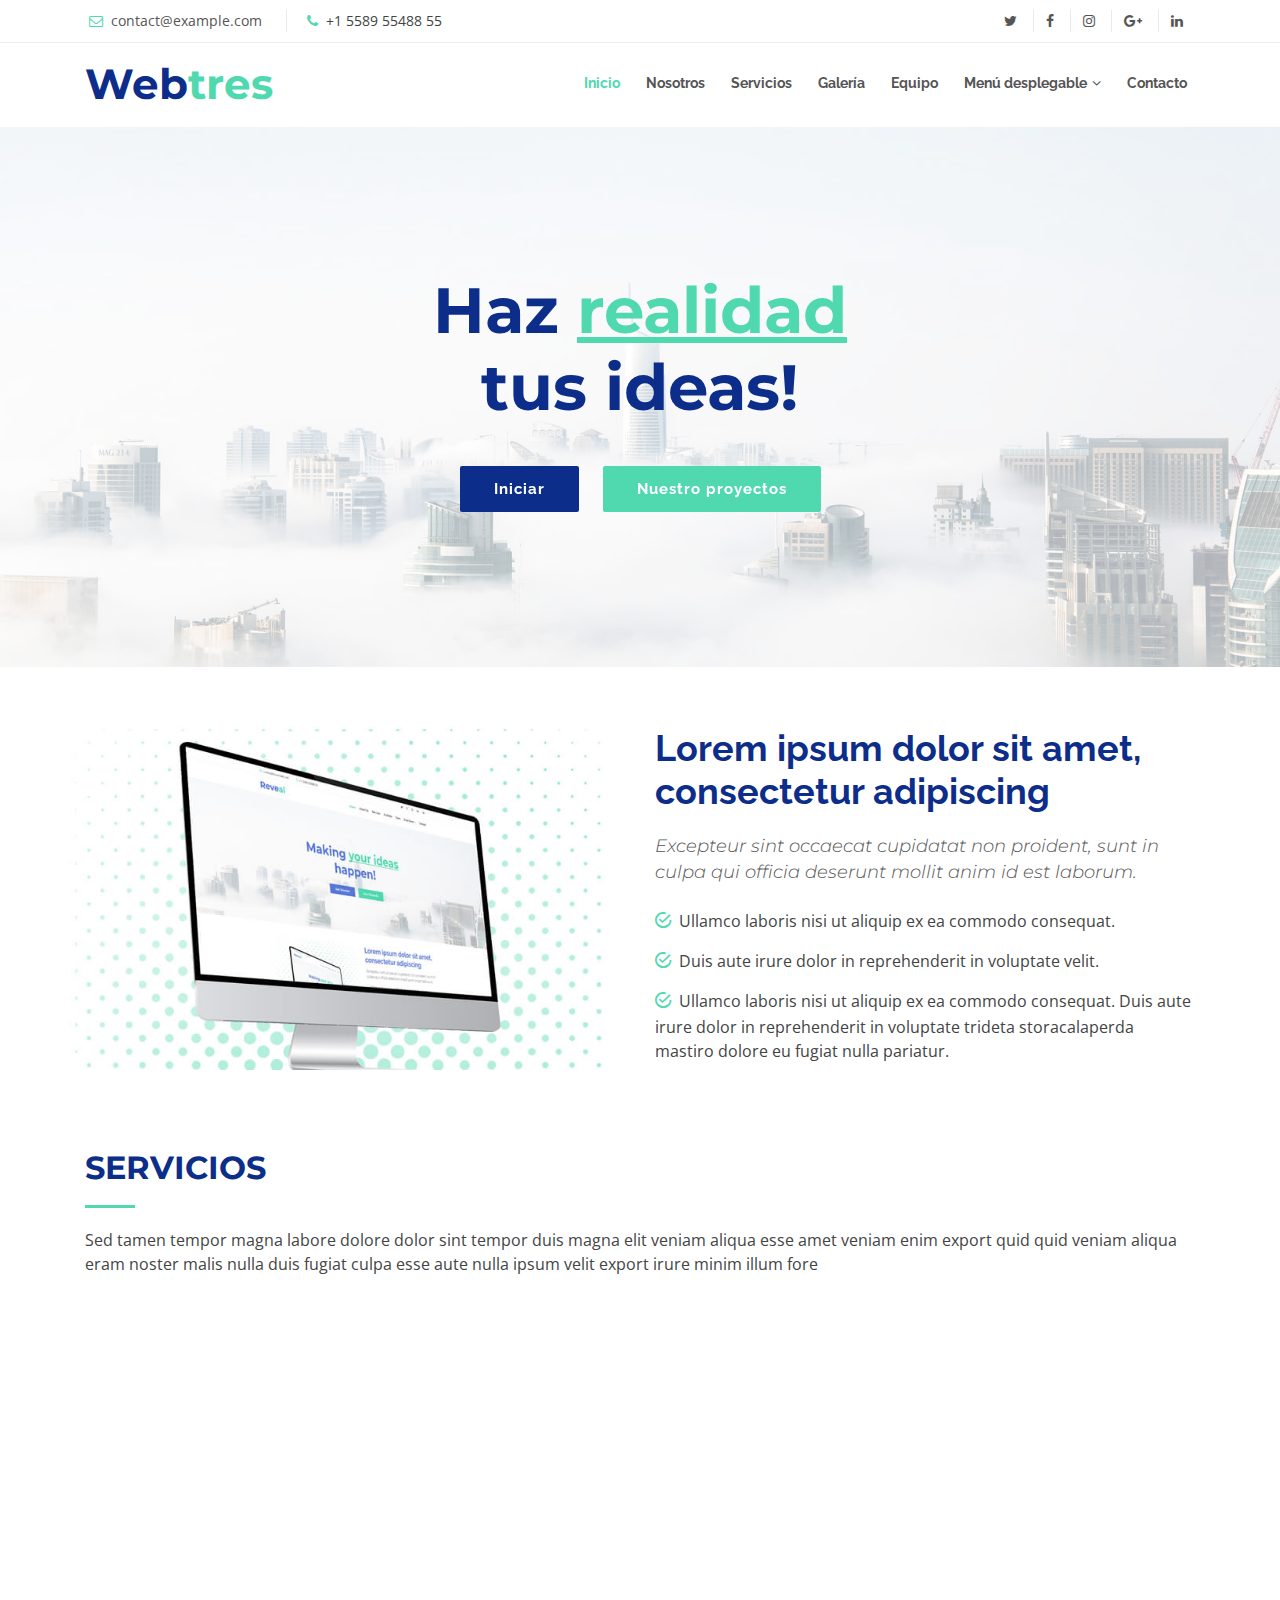
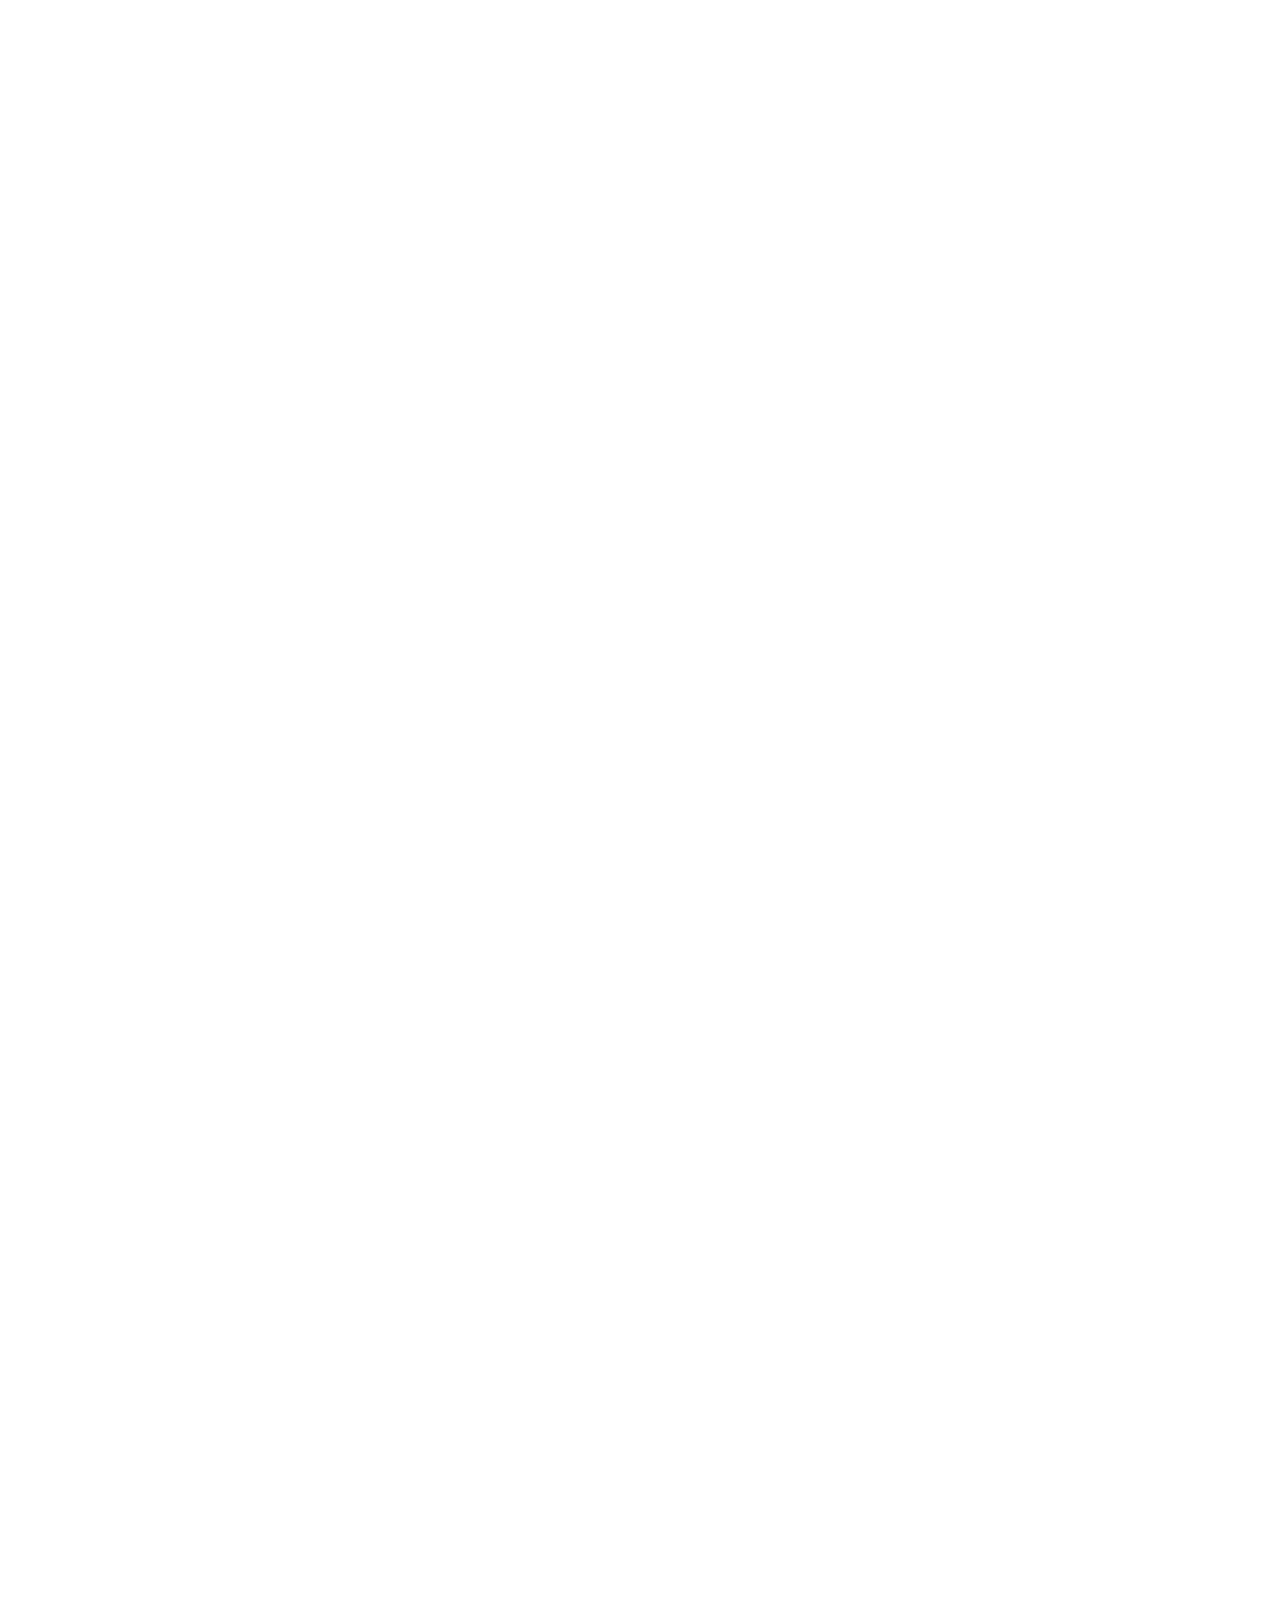
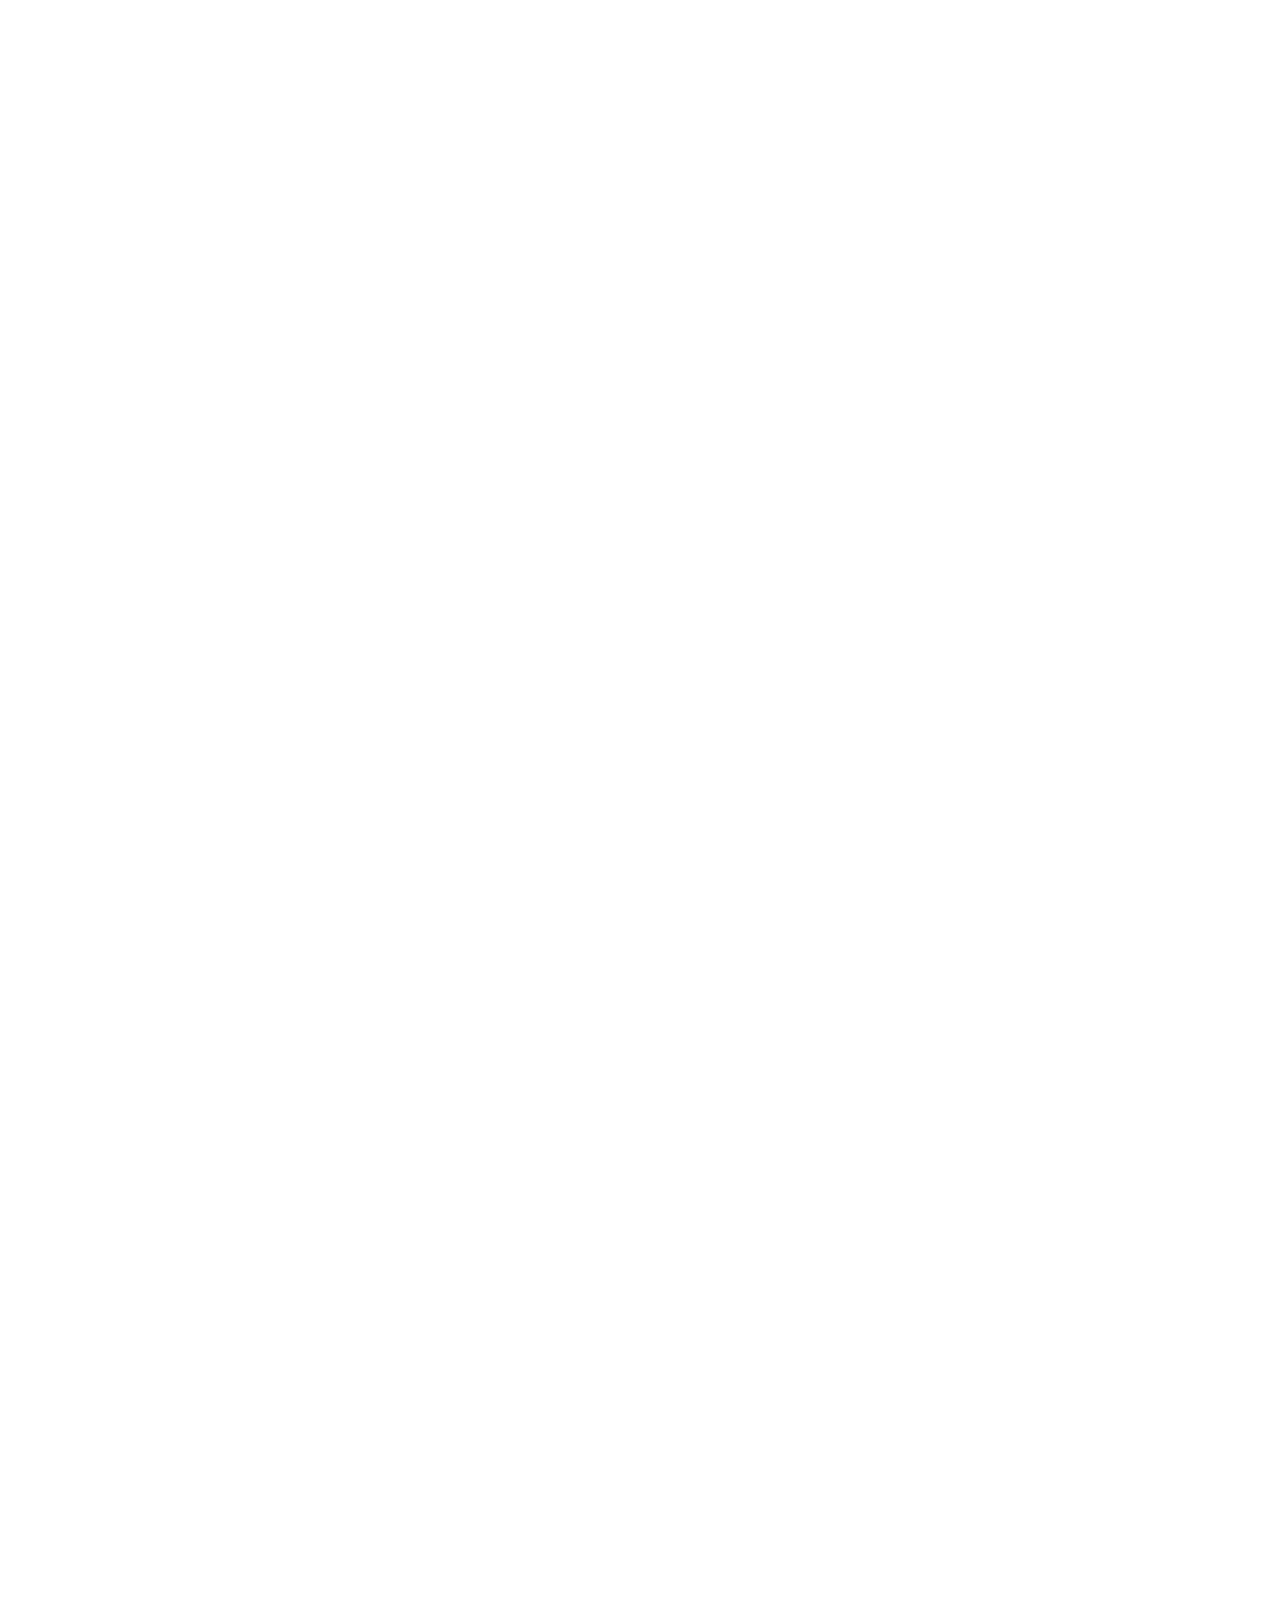
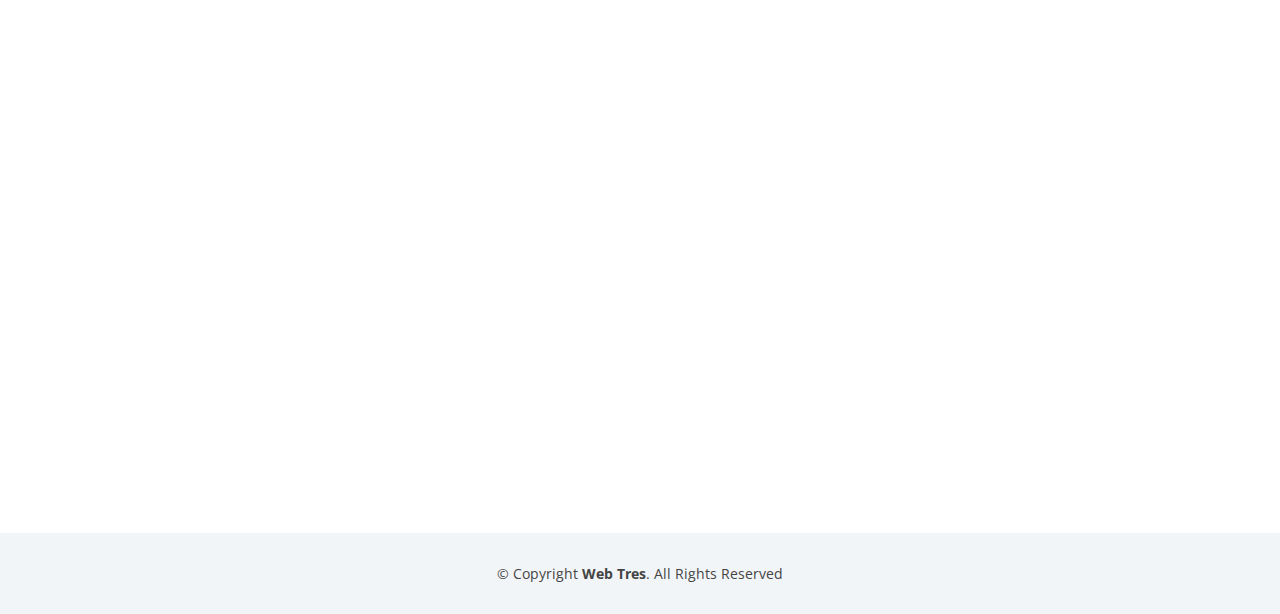
<file: tres/index.html>
<!DOCTYPE html>
<html lang="en">
<head>
  <meta charset="utf-8">
  <title>Web Tres</title>
  <meta content="width=device-width, initial-scale=1.0" name="viewport">
  <meta content="" name="keywords">
  <meta content="" name="description">

  <!-- Favicons -->
  <link href="img/favicon.png" rel="icon">
  <link href="img/apple-touch-icon.png" rel="apple-touch-icon">

  <!-- Google Fonts -->
  <link href="https://fonts.googleapis.com/css?family=Open+Sans:300,300i,400,400i,700,700i|Raleway:300,400,500,700,800|Montserrat:300,400,700" rel="stylesheet">

  <!-- Bootstrap CSS File -->
  <link href="lib/bootstrap/css/bootstrap.min.css" rel="stylesheet">

  <!-- Libraries CSS Files -->
  <link href="lib/font-awesome/css/font-awesome.min.css" rel="stylesheet">
  <link href="lib/animate/animate.min.css" rel="stylesheet">
  <link href="lib/ionicons/css/ionicons.min.css" rel="stylesheet">
  <link href="lib/owlcarousel/assets/owl.carousel.min.css" rel="stylesheet">
  <link href="lib/magnific-popup/magnific-popup.css" rel="stylesheet">
  <link href="lib/ionicons/css/ionicons.min.css" rel="stylesheet">

  <!-- Main Stylesheet File -->
  <link href="css/style.css" rel="stylesheet">

  <!-- =======================================================
    Theme Name: Web Tres
    Theme URL: https://bootstrapmade.com/Web Tres-bootstrap-corporate-template/
    Author: BootstrapMade.com
    License: https://bootstrapmade.com/license/
  ======================================================= -->
</head>

<body id="body">

  <!--==========================
    Top Bar
  ============================-->
  <section id="topbar" class="d-none d-lg-block">
    <div class="container clearfix">
      <div class="contact-info float-left">
        <i class="fa fa-envelope-o"></i> <a href="mailto:contact@example.com">contact@example.com</a>
        <i class="fa fa-phone"></i> +1 5589 55488 55
      </div>
      <div class="social-links float-right">
        <a href="#" class="twitter"><i class="fa fa-twitter"></i></a>
        <a href="#" class="facebook"><i class="fa fa-facebook"></i></a>
        <a href="#" class="instagram"><i class="fa fa-instagram"></i></a>
        <a href="#" class="google-plus"><i class="fa fa-google-plus"></i></a>
        <a href="#" class="linkedin"><i class="fa fa-linkedin"></i></a>
      </div>
    </div>
  </section>

  <!--==========================
    Header
  ============================-->
  <header id="header">
    <div class="container">

      <div id="logo" class="pull-left">
        <h1><a href="#body" class="scrollto">Web<span>tres</span></a></h1>
        <!-- Uncomment below if you prefer to use an image logo -->
        <!-- <a href="#body"><img src="img/logo.png" alt="" title="" /></a>-->
      </div>

      <nav id="nav-menu-container">
        <ul class="nav-menu">
          <li class="menu-active"><a href="#body">Inicio</a></li>
          <li><a href="#about">Nosotros</a></li>
          <li><a href="#services">Servicios</a></li>
          <li><a href="#portfolio">Galería</a></li>
          <li><a href="#team">Equipo</a></li>
          <li class="menu-has-children"><a href="">Menú desplegable</a>
            <ul>
              <li><a href="#">Drop Down 1</a></li>
              <li><a href="#">Drop Down 3</a></li>
              <li><a href="#">Drop Down 4</a></li>
              <li><a href="#">Drop Down 5</a></li>
            </ul>
          </li>
          <li><a href="#contact">Contacto</a></li>
        </ul>
      </nav><!-- #nav-menu-container -->
    </div>
  </header><!-- #header -->

  <!--==========================
    Intro Section
  ============================-->
  <section id="intro">

    <div class="intro-content">
      <h2>Haz <span>realidad</span><br>tus ideas!</h2>
      <div>
        <a href="#about" class="btn-get-started scrollto">Iniciar</a>
        <a href="#portfolio" class="btn-projects scrollto">Nuestro proyectos</a>
      </div>
    </div>

    <div id="intro-carousel" class="owl-carousel" >
      <div class="item" style="background-image: url('img/intro-carousel/1.jpg');"></div>
      <div class="item" style="background-image: url('img/intro-carousel/2.jpg');"></div>
      <div class="item" style="background-image: url('img/intro-carousel/3.jpg');"></div>
      <div class="item" style="background-image: url('img/intro-carousel/4.jpg');"></div>
      <div class="item" style="background-image: url('img/intro-carousel/5.jpg');"></div>
    </div>

  </section><!-- #intro -->

  <main id="main">

    <!--==========================
      About Section
    ============================-->
    <section id="about" class="wow fadeInUp">
      <div class="container">
        <div class="row">
          <div class="col-lg-6 about-img">
            <img src="img/about-img.jpg" alt="">
          </div>

          <div class="col-lg-6 content">
            <h2>Lorem ipsum dolor sit amet, consectetur adipiscing</h2>
            <h3>Excepteur sint occaecat cupidatat non proident, sunt in culpa qui officia deserunt mollit anim id est laborum.</h3>

            <ul>
              <li><i class="ion-android-checkmark-circle"></i> Ullamco laboris nisi ut aliquip ex ea commodo consequat.</li>
              <li><i class="ion-android-checkmark-circle"></i> Duis aute irure dolor in reprehenderit in voluptate velit.</li>
              <li><i class="ion-android-checkmark-circle"></i> Ullamco laboris nisi ut aliquip ex ea commodo consequat. Duis aute irure dolor in reprehenderit in voluptate trideta storacalaperda mastiro dolore eu fugiat nulla pariatur.</li>
            </ul>

          </div>
        </div>

      </div>
    </section><!-- #about -->

    <!--==========================
      Services Section
    ============================-->
    <section id="services">
      <div class="container">
        <div class="section-header">
          <h2>Servicios</h2>
          <p>Sed tamen tempor magna labore dolore dolor sint tempor duis magna elit veniam aliqua esse amet veniam enim export quid quid veniam aliqua eram noster malis nulla duis fugiat culpa esse aute nulla ipsum velit export irure minim illum fore</p>
        </div>

        <div class="row">

          <div class="col-lg-6">
            <div class="box wow fadeInLeft">
              <div class="icon"><i class="fa fa-bar-chart"></i></div>
              <h4 class="title"><a href="">Lorem Ipsum</a></h4>
              <p class="description">Voluptatum deleniti atque corrupti quos dolores et quas molestias excepturi sint occaecati cupiditate non provident etiro rabeta lingo.</p>
            </div>
          </div>

          <div class="col-lg-6">
            <div class="box wow fadeInRight">
              <div class="icon"><i class="fa fa-picture-o"></i></div>
              <h4 class="title"><a href="">Dolor Sitema</a></h4>
              <p class="description">Minim veniam, quis nostrud exercitation ullamco laboris nisi ut aliquip ex ea commodo consequat tarad limino ata nodera clas.</p>
            </div>
          </div>

          <div class="col-lg-6">
            <div class="box wow fadeInLeft" data-wow-delay="0.2s">
              <div class="icon"><i class="fa fa-shopping-bag"></i></div>
              <h4 class="title"><a href="">Sed ut perspiciatis</a></h4>
              <p class="description">Duis aute irure dolor in reprehenderit in voluptate velit esse cillum dolore eu fugiat nulla pariatur trinige zareta lobur trade.</p>
            </div>
          </div>

          <div class="col-lg-6">
            <div class="box wow fadeInRight" data-wow-delay="0.2s">
              <div class="icon"><i class="fa fa-map"></i></div>
              <h4 class="title"><a href="">Magni Dolores</a></h4>
              <p class="description">Excepteur sint occaecat cupidatat non proident, sunt in culpa qui officia deserunt mollit anim id est laborum rideta zanox satirente madera</p>
            </div>
          </div>

        </div>

      </div>
    </section><!-- #services -->

    <!--==========================
      Clients Section
    ============================-->
    <section id="clients" class="wow fadeInUp">
      <div class="container">
        <div class="section-header">
          <h2>Clientes</h2>
          <p>Sed tamen tempor magna labore dolore dolor sint tempor duis magna elit veniam aliqua esse amet veniam enim export quid quid veniam aliqua eram noster malis nulla duis fugiat culpa esse aute nulla ipsum velit export irure minim illum fore</p>
        </div>

        <div class="owl-carousel clients-carousel">
          <img src="img/clients/client-1.png" alt="">
          <img src="img/clients/client-2.png" alt="">
          <img src="img/clients/client-3.png" alt="">
          <img src="img/clients/client-4.png" alt="">
          <img src="img/clients/client-5.png" alt="">
          <img src="img/clients/client-6.png" alt="">
          <img src="img/clients/client-7.png" alt="">
          <img src="img/clients/client-8.png" alt="">
        </div>

      </div>
    </section><!-- #clients -->

    <!--==========================
      Our Portfolio Section
    ============================-->
    <section id="portfolio" class="wow fadeInUp">
      <div class="container">
        <div class="section-header">
          <h2>Galería</h2>
          <p>Sed tamen tempor magna labore dolore dolor sint tempor duis magna elit veniam aliqua esse amet veniam enim export quid quid veniam aliqua eram noster malis nulla duis fugiat culpa esse aute nulla ipsum velit export irure minim illum fore</p>
        </div>
      </div>

      <div class="container-fluid">
        <div class="row no-gutters">

          <div class="col-lg-3 col-md-4">
            <div class="portfolio-item wow fadeInUp">
              <a href="img/portfolio/1.jpg" class="portfolio-popup">
                <img src="img/portfolio/1.jpg" alt="">
                <div class="portfolio-overlay">
                  <div class="portfolio-info"><h2 class="wow fadeInUp">Portfolio Item 1</h2></div>
                </div>
              </a>
            </div>
          </div>

          <div class="col-lg-3 col-md-4">
            <div class="portfolio-item wow fadeInUp">
              <a href="img/portfolio/2.jpg" class="portfolio-popup">
                <img src="img/portfolio/2.jpg" alt="">
                <div class="portfolio-overlay">
                  <div class="portfolio-info"><h2 class="wow fadeInUp">Portfolio Item 2</h2></div>
                </div>
              </a>
            </div>
          </div>

          <div class="col-lg-3 col-md-4">
            <div class="portfolio-item wow fadeInUp">
              <a href="img/portfolio/3.jpg" class="portfolio-popup">
                <img src="img/portfolio/3.jpg" alt="">
                <div class="portfolio-overlay">
                  <div class="portfolio-info"><h2 class="wow fadeInUp">Portfolio Item 3</h2></div>
                </div>
              </a>
            </div>
          </div>

          <div class="col-lg-3 col-md-4">
            <div class="portfolio-item wow fadeInUp">
              <a href="img/portfolio/4.jpg" class="portfolio-popup">
                <img src="img/portfolio/4.jpg" alt="">
                <div class="portfolio-overlay">
                  <div class="portfolio-info"><h2 class="wow fadeInUp">Portfolio Item 4</h2></div>
                </div>
              </a>
            </div>
          </div>

          <div class="col-lg-3 col-md-4">
            <div class="portfolio-item wow fadeInUp">
              <a href="img/portfolio/5.jpg" class="portfolio-popup">
                <img src="img/portfolio/5.jpg" alt="">
                <div class="portfolio-overlay">
                  <div class="portfolio-info"><h2 class="wow fadeInUp">Portfolio Item 5</h2></div>
                </div>
              </a>
            </div>
          </div>

          <div class="col-lg-3 col-md-4">
            <div class="portfolio-item wow fadeInUp">
              <a href="img/portfolio/6.jpg" class="portfolio-popup">
                <img src="img/portfolio/6.jpg" alt="">
                <div class="portfolio-overlay">
                  <div class="portfolio-info"><h2 class="wow fadeInUp">Portfolio Item 6</h2></div>
                </div>
              </a>
            </div>
          </div>

          <div class="col-lg-3 col-md-4">
            <div class="portfolio-item wow fadeInUp">
              <a href="img/portfolio/7.jpg" class="portfolio-popup">
                <img src="img/portfolio/7.jpg" alt="">
                <div class="portfolio-overlay">
                  <div class="portfolio-info"><h2 class="wow fadeInUp">Portfolio Item 7</h2></div>
                </div>
              </a>
            </div>
          </div>

          <div class="col-lg-3 col-md-4">
            <div class="portfolio-item wow fadeInUp">
              <a href="img/portfolio/8.jpg" class="portfolio-popup">
                <img src="img/portfolio/8.jpg" alt="">
                <div class="portfolio-overlay">
                  <div class="portfolio-info"><h2 class="wow fadeInUp">Portfolio Item 8</h2></div>
                </div>
              </a>
            </div>
          </div>

        </div>

      </div>
    </section><!-- #portfolio -->

    <!--==========================
      Testimonials Section
    ============================-->
    <section id="testimonials" class="wow fadeInUp">
      <div class="container">
        <div class="section-header">
          <h2>Casos de éxito</h2>
          <p>Sed tamen tempor magna labore dolore dolor sint tempor duis magna elit veniam aliqua esse amet veniam enim export quid quid veniam aliqua eram noster malis nulla duis fugiat culpa esse aute nulla ipsum velit export irure minim illum fore</p>
        </div>
        <div class="owl-carousel testimonials-carousel">

            <div class="testimonial-item">
              <p>
                <img src="img/quote-sign-left.png" class="quote-sign-left" alt="">
                Proin iaculis purus consequat sem cure digni ssim donec porttitora entum suscipit rhoncus. Accusantium quam, ultricies eget id, aliquam eget nibh et. Maecen aliquam, risus at semper.
                <img src="img/quote-sign-right.png" class="quote-sign-right" alt="">
              </p>
              <img src="img/testimonial-1.jpg" class="testimonial-img" alt="">
              <h3>Saul Goodman</h3>
              <h4>Ceo &amp; Founder</h4>
            </div>

            <div class="testimonial-item">
              <p>
                <img src="img/quote-sign-left.png" class="quote-sign-left" alt="">
                Export tempor illum tamen malis malis eram quae irure esse labore quem cillum quid cillum eram malis quorum velit fore eram velit sunt aliqua noster fugiat irure amet legam anim culpa.
                <img src="img/quote-sign-right.png" class="quote-sign-right" alt="">
              </p>
              <img src="img/testimonial-2.jpg" class="testimonial-img" alt="">
              <h3>Sara Wilsson</h3>
              <h4>Designer</h4>
            </div>

            <div class="testimonial-item">
              <p>
                <img src="img/quote-sign-left.png" class="quote-sign-left" alt="">
                Enim nisi quem export duis labore cillum quae magna enim sint quorum nulla quem veniam duis minim tempor labore quem eram duis noster aute amet eram fore quis sint minim.
                <img src="img/quote-sign-right.png" class="quote-sign-right" alt="">
              </p>
              <img src="img/testimonial-3.jpg" class="testimonial-img" alt="">
              <h3>Jena Karlis</h3>
              <h4>Store Owner</h4>
            </div>

            <div class="testimonial-item">
              <p>
                <img src="img/quote-sign-left.png" class="quote-sign-left" alt="">
                Fugiat enim eram quae cillum dolore dolor amet nulla culpa multos export minim fugiat minim velit minim dolor enim duis veniam ipsum anim magna sunt elit fore quem dolore labore illum veniam.
                <img src="img/quote-sign-right.png" class="quote-sign-right" alt="">
              </p>
              <img src="img/testimonial-4.jpg" class="testimonial-img" alt="">
              <h3>Matt Brandon</h3>
              <h4>Freelancer</h4>
            </div>

            <div class="testimonial-item">
              <p>
                <img src="img/quote-sign-left.png" class="quote-sign-left" alt="">
                Quis quorum aliqua sint quem legam fore sunt eram irure aliqua veniam tempor noster veniam enim culpa labore duis sunt culpa nulla illum cillum fugiat legam esse veniam culpa fore nisi cillum quid.
                <img src="img/quote-sign-right.png" class="quote-sign-right" alt="">
              </p>
              <img src="img/testimonial-5.jpg" class="testimonial-img" alt="">
              <h3>John Larson</h3>
              <h4>Entrepreneur</h4>
            </div>

        </div>

      </div>
    </section><!-- #testimonials -->

    <!--==========================
      Call To Action Section
    ============================-->
    <section id="call-to-action" class="wow fadeInUp">
      <div class="container">
        <div class="row">
          <div class="col-lg-9 text-center text-lg-left">
            <h3 class="cta-title">Separador</h3>
            <p class="cta-text"> Duis aute irure dolor in reprehenderit in voluptate velit esse cillum dolore eu fugiat nulla pariatur. Excepteur sint occaecat cupidatat non proident, sunt in culpa qui officia deserunt mollit anim id est laborum.</p>
          </div>
          <div class="col-lg-3 cta-btn-container text-center">
            <a class="cta-btn align-middle" href="#">Call To Action</a>
          </div>
        </div>

      </div>
    </section><!-- #call-to-action -->

    <!--==========================
      Our Team Section
    ============================-->
    <section id="team" class="wow fadeInUp">
      <div class="container">
        <div class="section-header">
          <h2>Nuestro equipo</h2>
        </div>
        <div class="row">
          <div class="col-lg-3 col-md-6">
            <div class="member">
              <div class="pic"><img src="img/team-1.jpg" alt=""></div>
              <div class="details">
                <h4>Eduardo Vázquez</h4>
                <span>Chief Executive Officer</span>
                <div class="social">
                  <a href=""><i class="fa fa-twitter"></i></a>
                  <a href=""><i class="fa fa-facebook"></i></a>
                  <a href=""><i class="fa fa-google-plus"></i></a>
                  <a href=""><i class="fa fa-linkedin"></i></a>
                </div>
              </div>
            </div>
          </div>

          <div class="col-lg-3 col-md-6">
            <div class="member">
              <div class="pic"><img src="img/team-2.jpg" alt=""></div>
              <div class="details">
                <h4>Karina Ramírez</h4>
                <span>Product Manager</span>
                <div class="social">
                  <a href=""><i class="fa fa-twitter"></i></a>
                  <a href=""><i class="fa fa-facebook"></i></a>
                  <a href=""><i class="fa fa-google-plus"></i></a>
                  <a href=""><i class="fa fa-linkedin"></i></a>
                </div>
              </div>
            </div>
          </div>

          <div class="col-lg-3 col-md-6">
            <div class="member">
              <div class="pic"><img src="img/team-3.jpg" alt=""></div>
              <div class="details">
                <h4>Delfino Ruíz</h4>
                <span>CTO</span>
                <div class="social">
                  <a href=""><i class="fa fa-twitter"></i></a>
                  <a href=""><i class="fa fa-facebook"></i></a>
                  <a href=""><i class="fa fa-google-plus"></i></a>
                  <a href=""><i class="fa fa-linkedin"></i></a>
                </div>
              </div>
            </div>
          </div>

          <div class="col-lg-3 col-md-6">
            <div class="member">
              <div class="pic"><img src="img/team-4.jpg" alt=""></div>
              <div class="details">
                <h4>Claudia Safa</h4>
                <span>Graphic Designer</span>
                <div class="social">
                  <a href=""><i class="fa fa-twitter"></i></a>
                  <a href=""><i class="fa fa-facebook"></i></a>
                  <a href=""><i class="fa fa-google-plus"></i></a>
                  <a href=""><i class="fa fa-linkedin"></i></a>
                </div>
              </div>
            </div>
          </div>
        </div>

      </div>
    </section><!-- #team -->

    <!--==========================
      Contact Section
    ============================-->
    <section id="contact" class="wow fadeInUp">
      <div class="container">
        <div class="section-header">
          <h2>Contacto</h2>
          <p>Sed tamen tempor magna labore dolore dolor sint tempor duis magna elit veniam aliqua esse amet veniam enim export quid quid veniam aliqua eram noster malis nulla duis fugiat culpa esse aute nulla ipsum velit export irure minim illum fore</p>
        </div>

        <div class="row contact-info">

          <div class="col-md-4">
            <div class="contact-address">
              <i class="ion-ios-location-outline"></i>
              <h3>Address</h3>
              <address>A108 Adam Street, NY 535022, USA</address>
            </div>
          </div>

          <div class="col-md-4">
            <div class="contact-phone">
              <i class="ion-ios-telephone-outline"></i>
              <h3>Phone Number</h3>
              <p><a href="tel:+155895548855">+1 5589 55488 55</a></p>
            </div>
          </div>

          <div class="col-md-4">
            <div class="contact-email">
              <i class="ion-ios-email-outline"></i>
              <h3>Email</h3>
              <p><a href="mailto:info@example.com">info@example.com</a></p>
            </div>
          </div>

        </div>
      </div>

      <div class="container mb-4">
        <iframe src="https://www.google.com/maps/embed?pb=!1m18!1m12!1m3!1d22864.11283411948!2d-73.96468908098944!3d40.630720240038435!2m3!1f0!2f0!3f0!3m2!1i1024!2i768!4f13.1!3m3!1m2!1s0x89c24fa5d33f083b%3A0xc80b8f06e177fe62!2sNew+York%2C+NY%2C+USA!5e0!3m2!1sen!2sbg!4v1540447494452" width="100%" height="380" frameborder="0" style="border:0" allowfullscreen></iframe>
      </div>

      <div class="container">
        <div class="form">
          <div id="sendmessage">Your message has been sent. Thank you!</div>
          <div id="errormessage"></div>
          <form action="" method="post" role="form" class="contactForm">
            <div class="form-row">
              <div class="form-group col-md-6">
                <input type="text" name="name" class="form-control" id="name" placeholder="Your Name" data-rule="minlen:4" data-msg="Please enter at least 4 chars" />
                <div class="validation"></div>
              </div>
              <div class="form-group col-md-6">
                <input type="email" class="form-control" name="email" id="email" placeholder="Your Email" data-rule="email" data-msg="Please enter a valid email" />
                <div class="validation"></div>
              </div>
            </div>
            <div class="form-group">
              <input type="text" class="form-control" name="subject" id="subject" placeholder="Subject" data-rule="minlen:4" data-msg="Please enter at least 8 chars of subject" />
              <div class="validation"></div>
            </div>
            <div class="form-group">
              <textarea class="form-control" name="message" rows="5" data-rule="required" data-msg="Please write something for us" placeholder="Message"></textarea>
              <div class="validation"></div>
            </div>
            <div class="text-center"><button type="submit">Send Message</button></div>
          </form>
        </div>

      </div>
    </section><!-- #contact -->

  </main>

  <!--==========================
    Footer
  ============================-->
  <footer id="footer">
    <div class="container">
      <div class="copyright">
        &copy; Copyright <strong>Web Tres</strong>. All Rights Reserved
      </div>
      <!-- <div class="credits"> -->
        <!--
          All the links in the footer should remain intact.
          You can delete the links only if you purchased the pro version.
          Licensing information: https://bootstrapmade.com/license/
          Purchase the pro version with working PHP/AJAX contact form: https://bootstrapmade.com/buy/?theme=Web Tres
        -->
        <!-- Designed by <a href="https://bootstrapmade.com/">BootstrapMade</a>
      </div> -->
    </div>
  </footer><!-- #footer -->

  <a href="#" class="back-to-top"><i class="fa fa-chevron-up"></i></a>

  <!-- JavaScript Libraries -->
  <script src="lib/jquery/jquery.min.js"></script>
  <script src="lib/jquery/jquery-migrate.min.js"></script>
  <script src="lib/bootstrap/js/bootstrap.bundle.min.js"></script>
  <script src="lib/easing/easing.min.js"></script>
  <script src="lib/superfish/hoverIntent.js"></script>
  <script src="lib/superfish/superfish.min.js"></script>
  <script src="lib/wow/wow.min.js"></script>
  <script src="lib/owlcarousel/owl.carousel.min.js"></script>
  <script src="lib/magnific-popup/magnific-popup.min.js"></script>
  <script src="lib/sticky/sticky.js"></script>

  <!-- Contact Form JavaScript File -->
  <script src="contactform/contactform.js"></script>

  <!-- Template Main Javascript File -->
  <script src="js/main.js"></script>

</body>
</html>
</file>
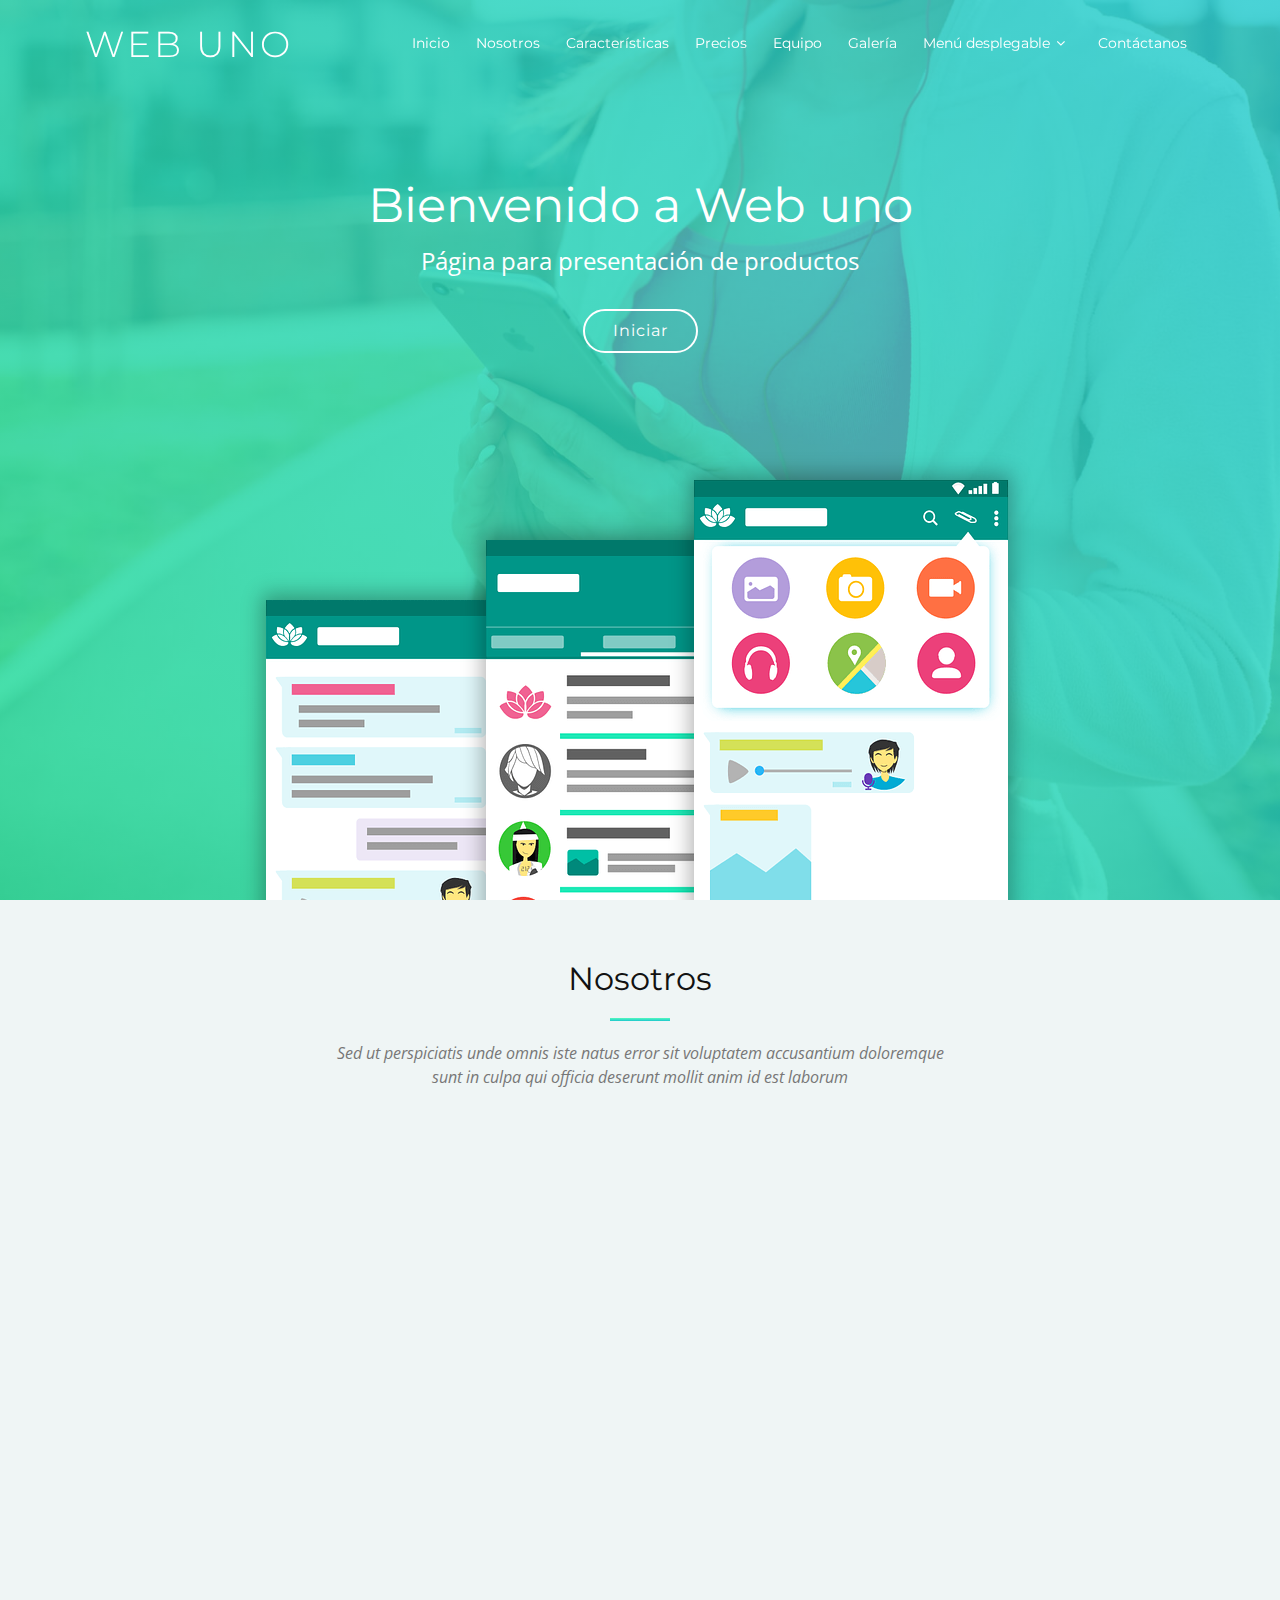
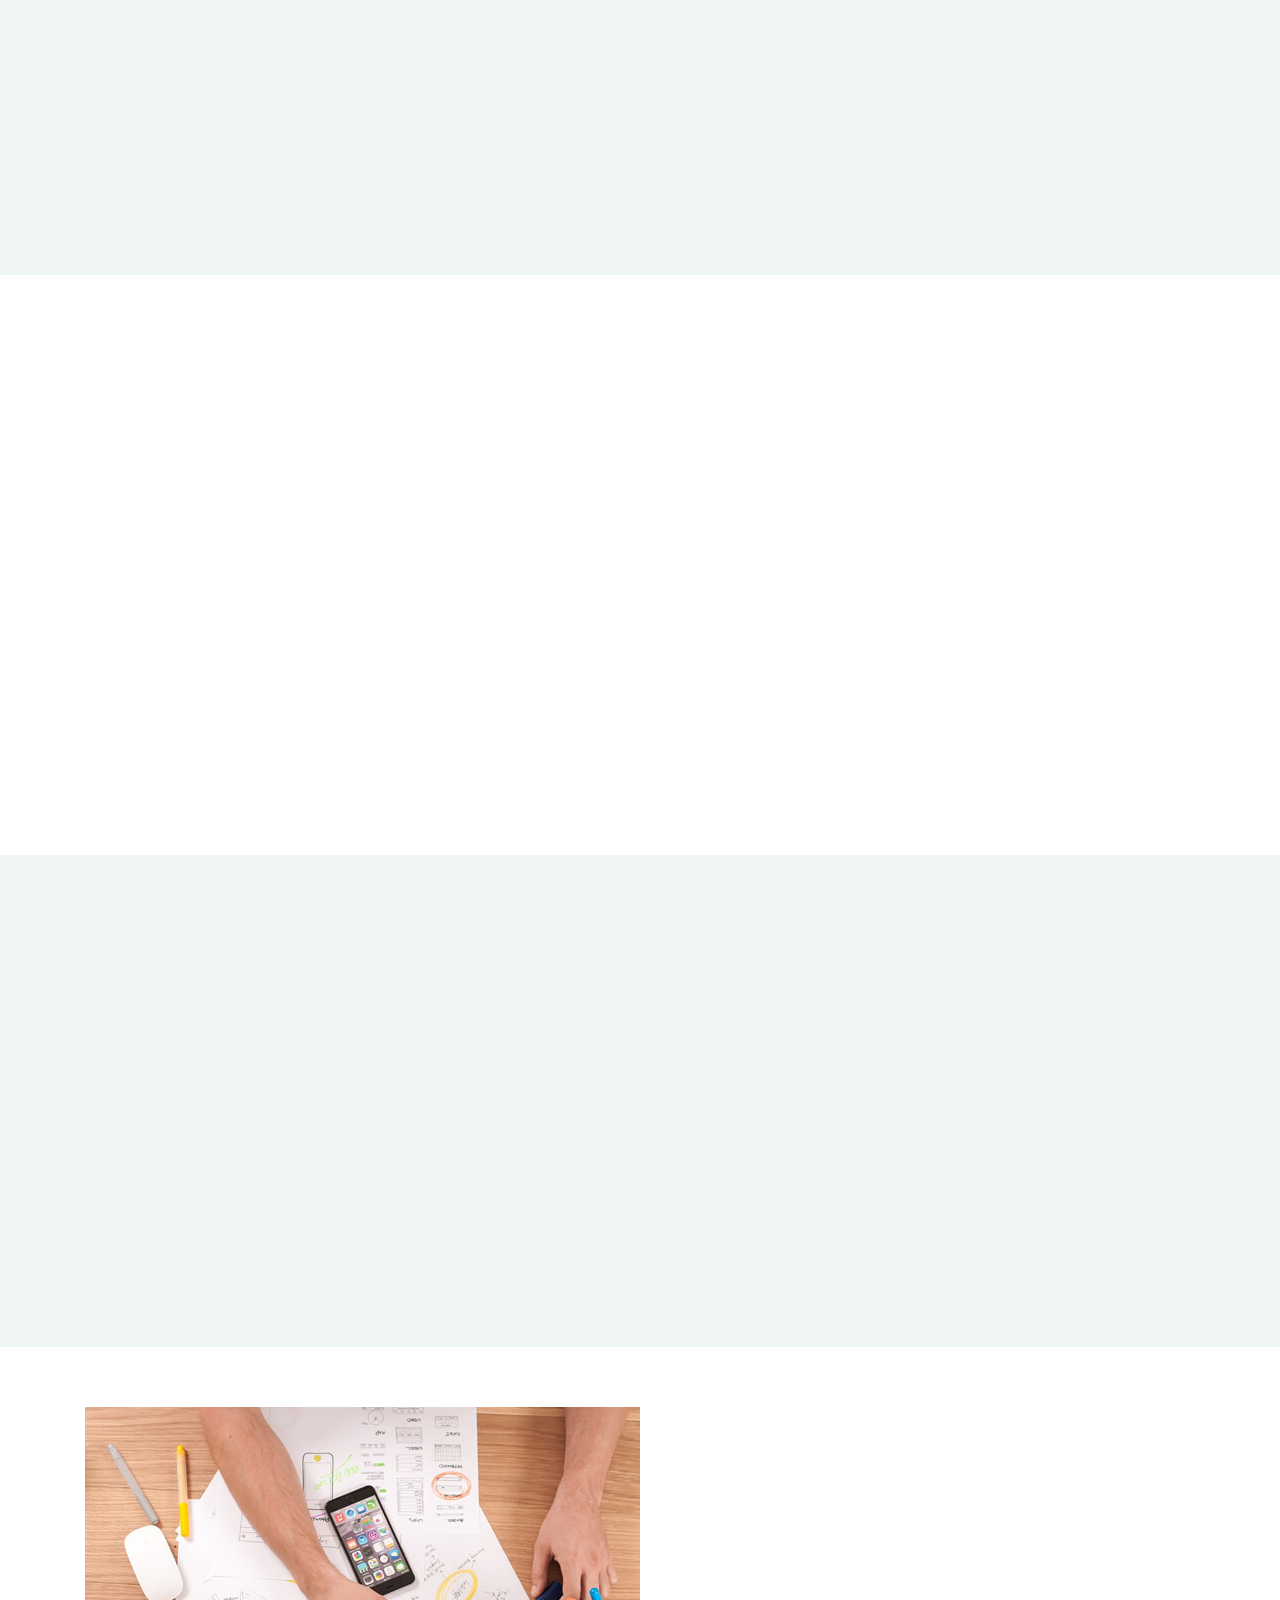
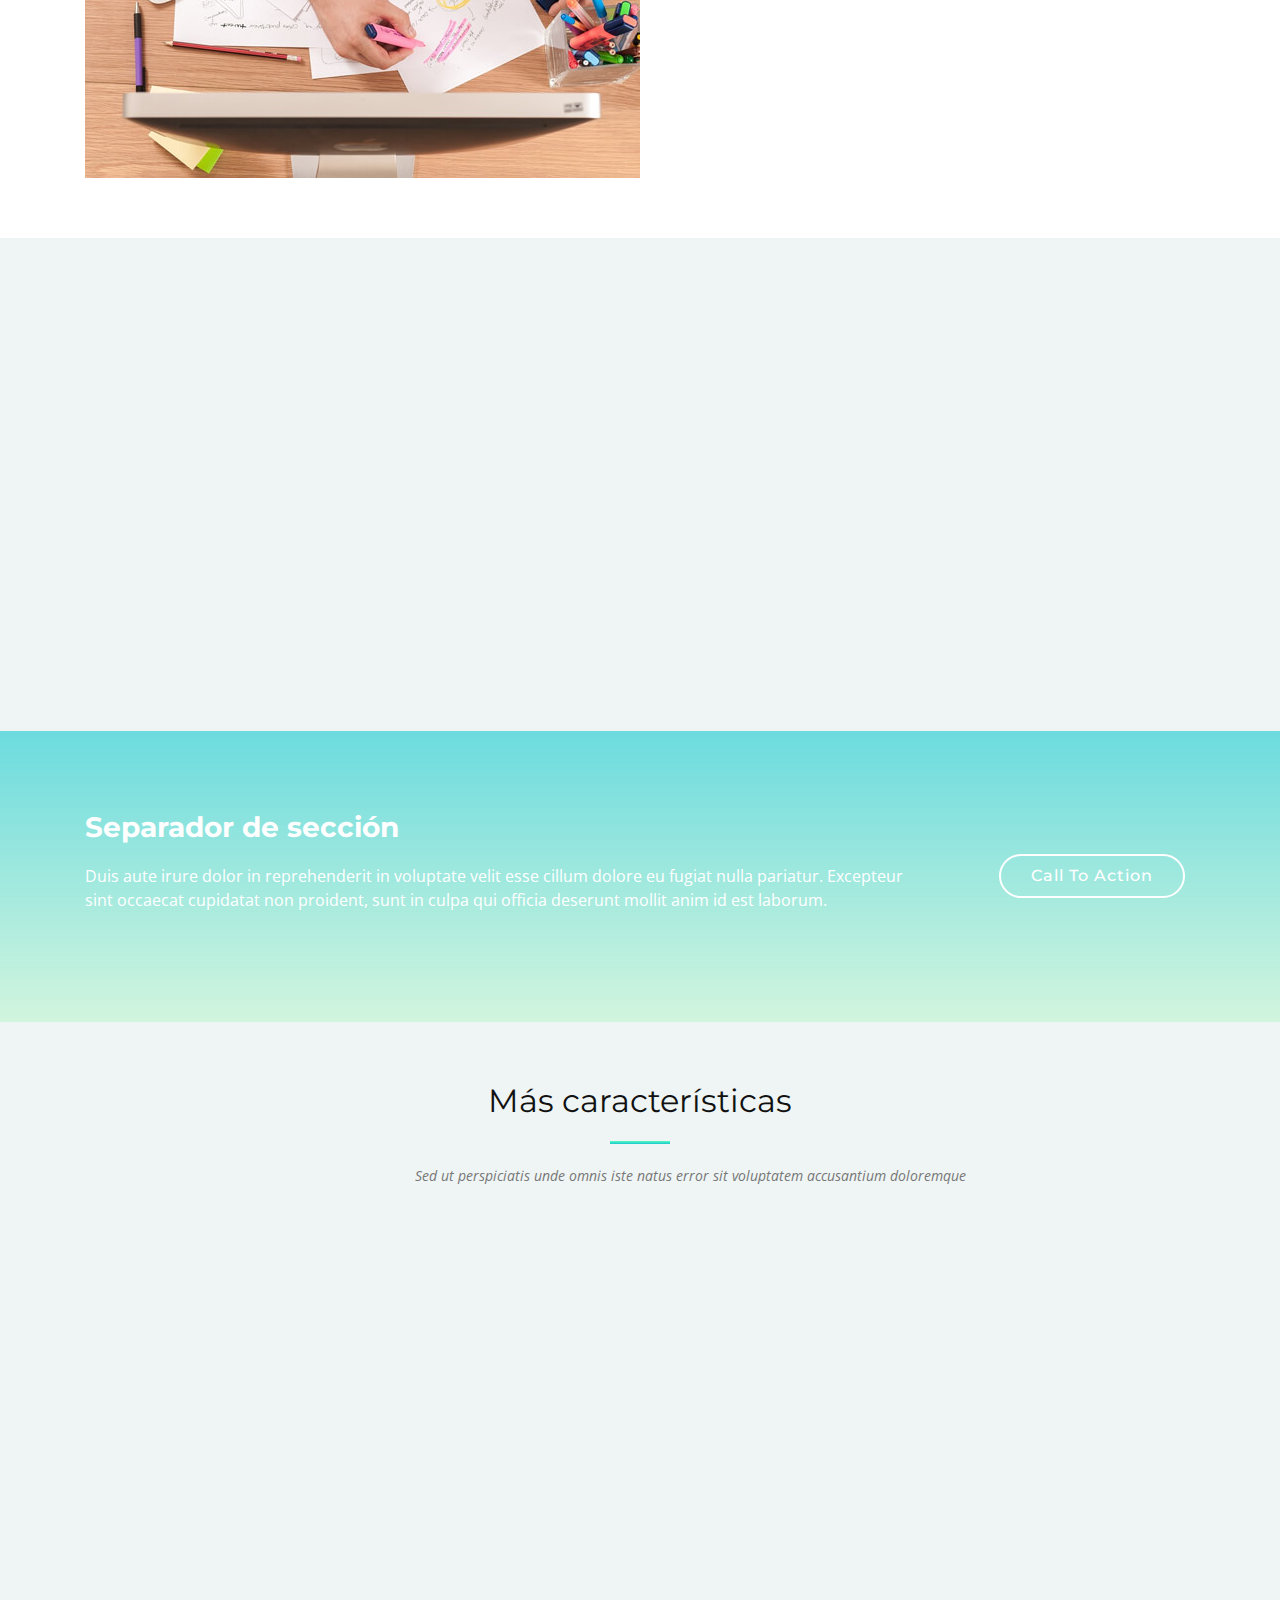
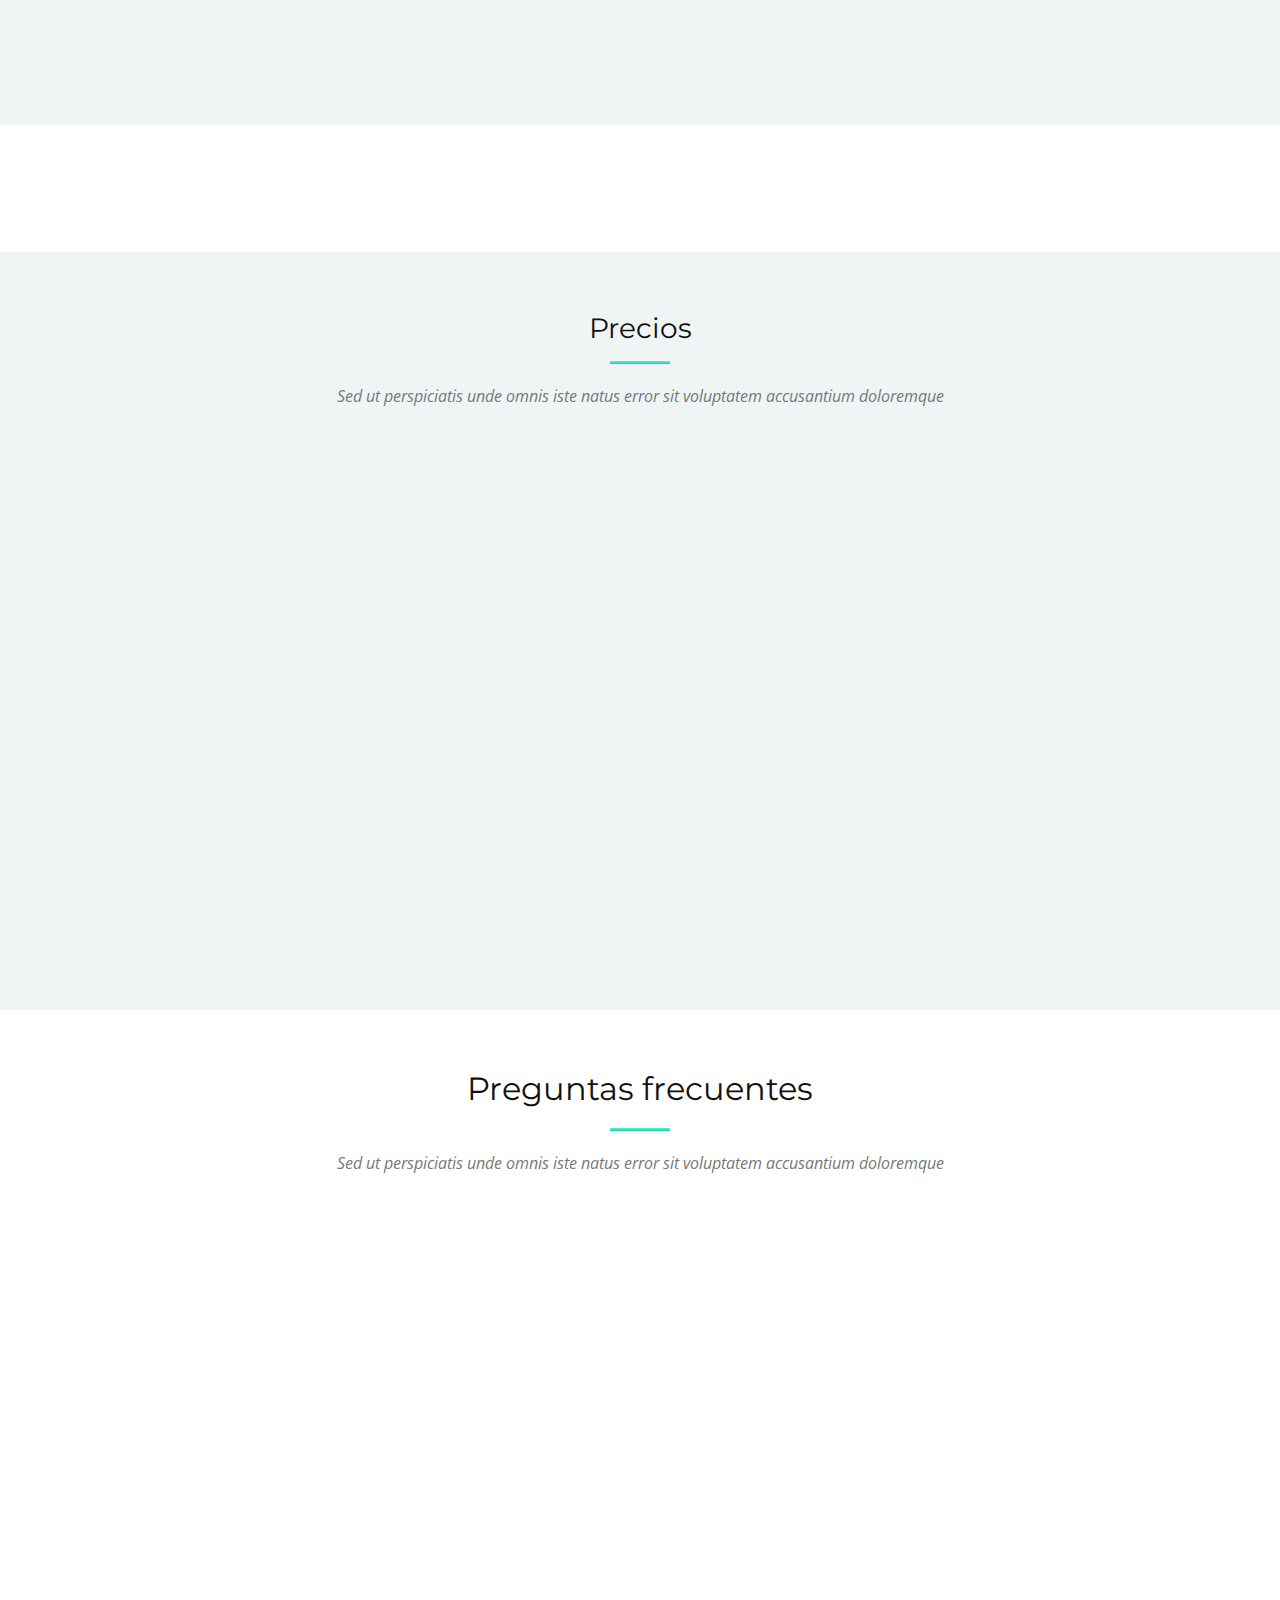
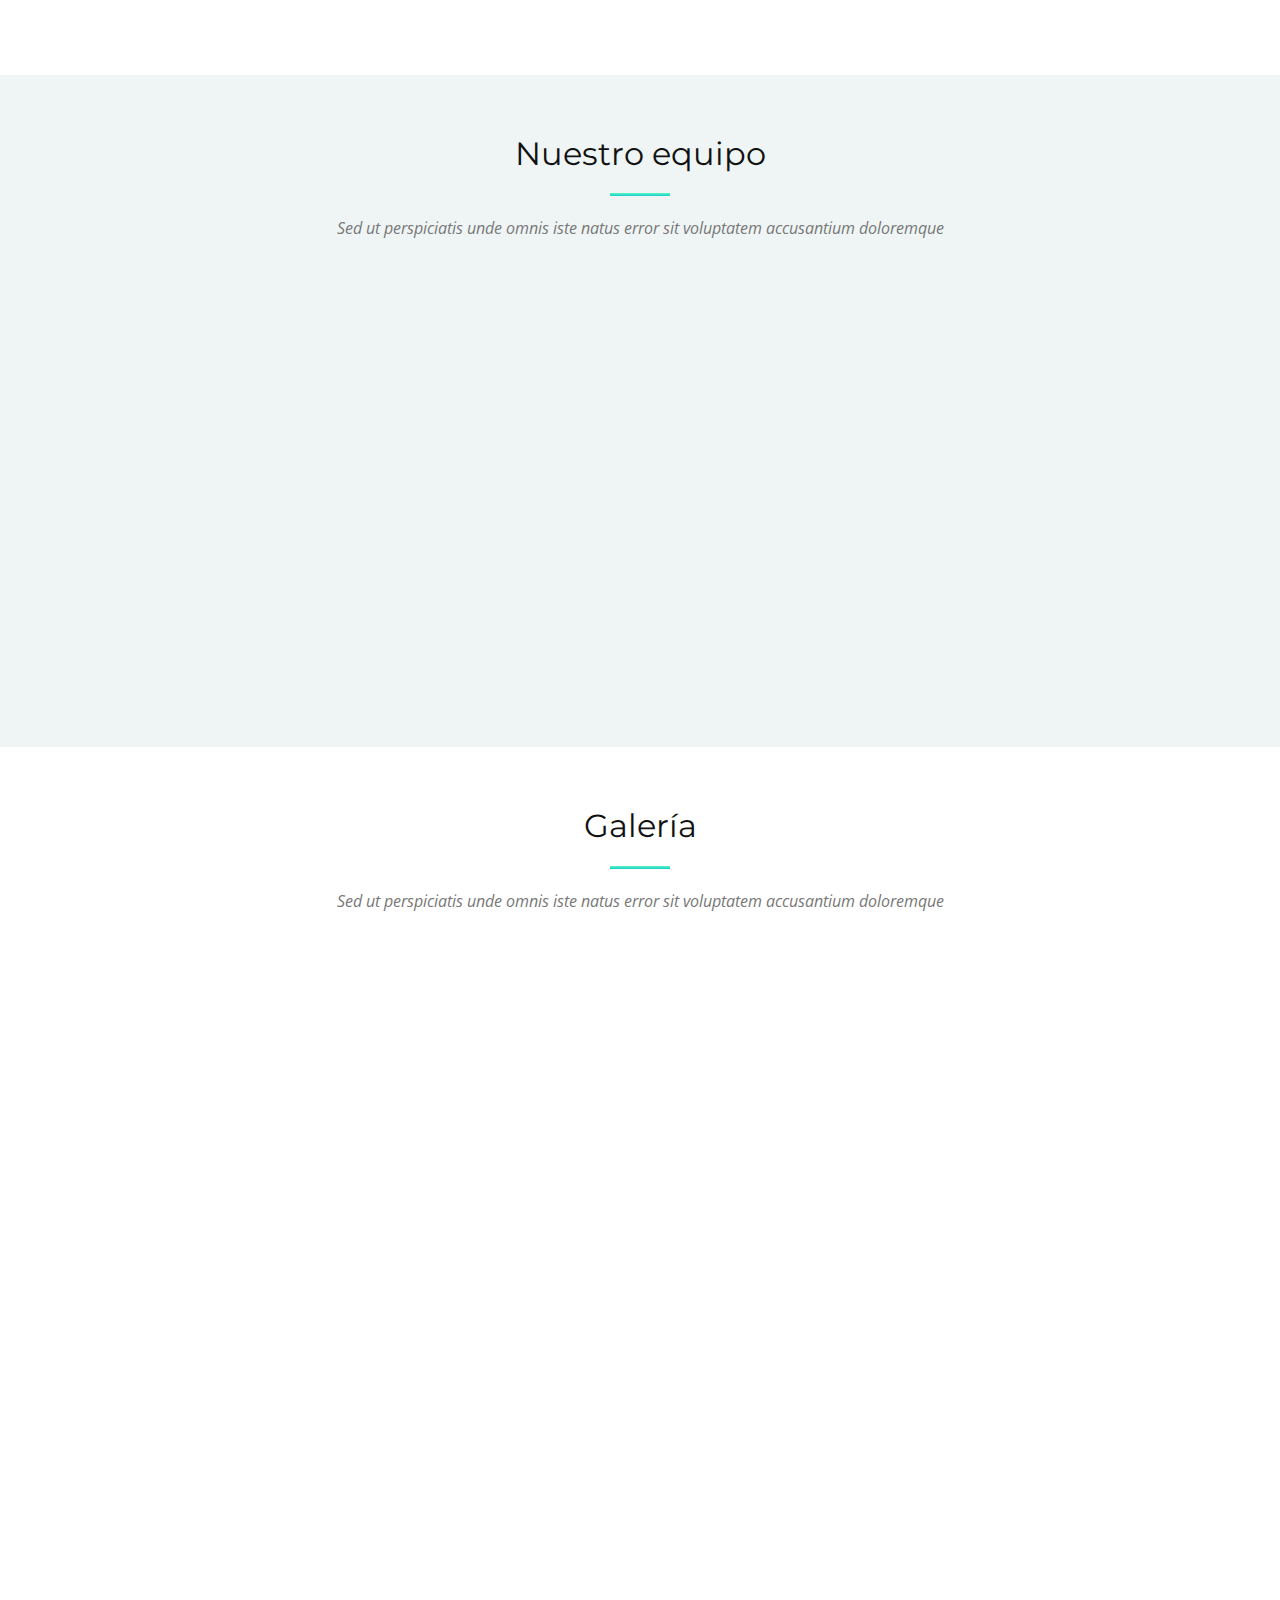
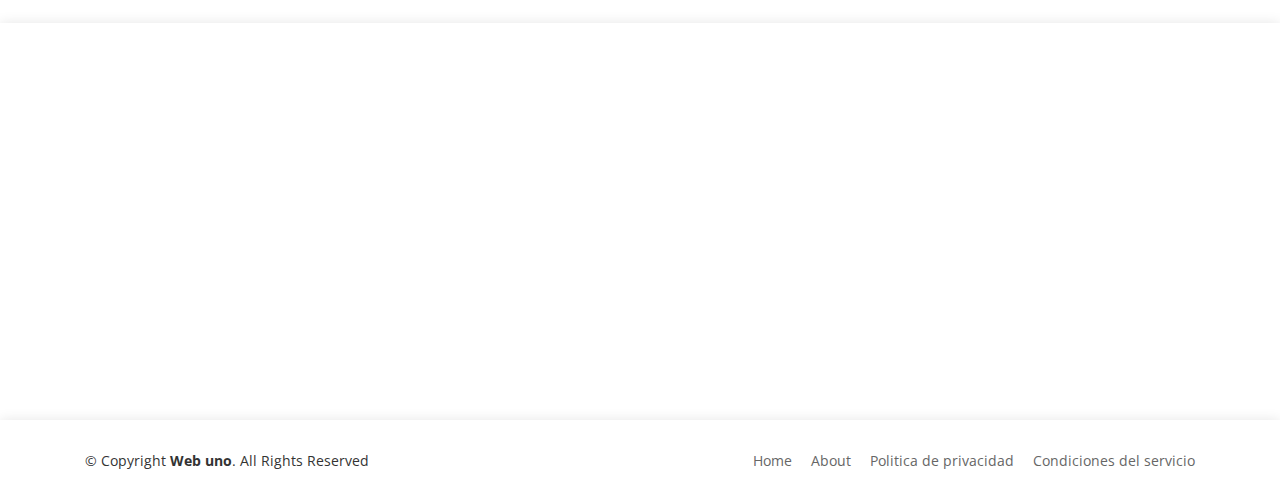
<file: uno/index.html>
<!DOCTYPE html>
<html lang="en">
<head>
  <meta charset="utf-8">
  <title>Web uno</title>
  <meta content="width=device-width, initial-scale=1.0" name="viewport">
  <meta content="" name="keywords">
  <meta content="" name="description">

  <!-- Favicons -->
  <link href="img/favicon.png" rel="icon">
  <link href="img/apple-touch-icon.png" rel="apple-touch-icon">

  <!-- Google Fonts -->
  <link href="https://fonts.googleapis.com/css?family=Montserrat:300,400,500,700|Open+Sans:300,300i,400,400i,700,700i" rel="stylesheet">

  <!-- Bootstrap CSS File -->
  <link href="lib/bootstrap/css/bootstrap.min.css" rel="stylesheet">

  <!-- Libraries CSS Files -->
  <link href="lib/animate/animate.min.css" rel="stylesheet">
  <link href="lib/font-awesome/css/font-awesome.min.css" rel="stylesheet">
  <link href="lib/ionicons/css/ionicons.min.css" rel="stylesheet">
  <link href="lib/magnific-popup/magnific-popup.css" rel="stylesheet">

  <!-- Main Stylesheet File -->
  <link href="css/style.css" rel="stylesheet">

</head>

<body>

  <!--==========================
    Header
  ============================-->
  <header id="header">
    <div class="container">

      <div id="logo" class="pull-left">
        <h1><a href="#intro" class="scrollto">Web uno</a></h1>
        <!-- Uncomment below if you prefer to use an image logo -->
        <!-- <a href="#intro"><img src="img/logo.png" alt="" title=""></a> -->
      </div>

      <nav id="nav-menu-container">
        <ul class="nav-menu">
          <li class="menu-active"><a href="#intro">Inicio</a></li>
          <li><a href="#about">Nosotros</a></li>
          <li><a href="#features">Características</a></li>
          <li><a href="#pricing">Precios</a></li>
          <li><a href="#team">Equipo</a></li>
          <li><a href="#gallery">Galería</a></li>
          <li class="menu-has-children"><a href="">Menú desplegable</a>
            <ul>
              <li><a href="#">Drop Down 1</a></li>
              <li class="menu-has-children"><a href="#">Drop Down 2</a>
                <ul>
                  <li><a href="#">Deep Drop Down 1</a></li>
                  <li><a href="#">Deep Drop Down 2</a></li>
                  <li><a href="#">Deep Drop Down 3</a></li>
                  <li><a href="#">Deep Drop Down 4</a></li>
                  <li><a href="#">Deep Drop Down 5</a></li>
                </ul>
              </li>
              <li><a href="#">Drop Down 3</a></li>
              <li><a href="#">Drop Down 4</a></li>
              <li><a href="#">Drop Down 5</a></li>
            </ul>
          </li>
          <li><a href="#contact">Contáctanos</a></li>
        </ul>
      </nav><!-- #nav-menu-container -->
    </div>
  </header><!-- #header -->

  <!--==========================
    Intro Section
  ============================-->
  <section id="intro">

    <div class="intro-text">
      <h2>Bienvenido a Web uno</h2>
      <p>Página para presentación de productos</p>
      <a href="#about" class="btn-get-started scrollto">Iniciar</a>
    </div>

    <div class="product-screens">

      <div class="product-screen-1 wow fadeInUp" data-wow-delay="0.4s" data-wow-duration="0.6s">
        <img src="img/product-screen-1.png" alt="">
      </div>

      <div class="product-screen-2 wow fadeInUp" data-wow-delay="0.2s" data-wow-duration="0.6s">
        <img src="img/product-screen-2.png" alt="">
      </div>

      <div class="product-screen-3 wow fadeInUp" data-wow-duration="0.6s">
        <img src="img/product-screen-3.png" alt="">
      </div>

    </div>

  </section><!-- #intro -->

  <main id="main">

    <!--==========================
      About Us Section
    ============================-->
    <section id="about" class="section-bg">
      <div class="container-fluid">
        <div class="section-header">
          <h3 class="section-title">Nosotros</h3>
          <span class="section-divider"></span>
          <p class="section-description">
            Sed ut perspiciatis unde omnis iste natus error sit voluptatem accusantium doloremque<br>
            sunt in culpa qui officia deserunt mollit anim id est laborum
          </p>
        </div>

        <div class="row">
          <div class="col-lg-6 about-img wow fadeInLeft">
            <img src="img/about-img.jpg" alt="">
          </div>

          <div class="col-lg-6 content wow fadeInRight">
            <h2>Lorem ipsum dolor sit amet, consectetur adipiscing elite storium paralate</h2>
            <h3>Excepteur sint occaecat cupidatat non proident, sunt in culpa qui officia deserunt mollit anim id est laborum.</h3>
            <p>
              Lorem ipsum dolor sit amet, consectetur adipiscing elit, sed do eiusmod tempor incididunt ut labore et dolore magna aliqua ullamco laboris nisi ut aliquip ex ea commodo consequat.
            </p>

            <ul>
              <li><i class="ion-android-checkmark-circle"></i> Ullamco laboris nisi ut aliquip ex ea commodo consequat.</li>
              <li><i class="ion-android-checkmark-circle"></i> Duis aute irure dolor in reprehenderit in voluptate velit.</li>
              <li><i class="ion-android-checkmark-circle"></i> Ullamco laboris nisi ut aliquip ex ea commodo consequat. Duis aute irure dolor in reprehenderit in voluptate trideta storacalaperda mastiro dolore eu fugiat nulla pariatur.</li>
            </ul>

            <p>
              Ullamco laboris nisi ut aliquip ex ea commodo consequat. Duis aute irure dolor in reprehenderit in voluptate velit esse cillum dolore eu fugiat nulla pariatur. Excepteur sint occaecat cupidatat non proident, sunt in culpa qui officia deserunt mollit anim id est laborum Libero justo laoreet sit amet cursus sit amet dictum sit. Commodo sed egestas egestas fringilla phasellus faucibus scelerisque eleifend donec
            </p>
          </div>
        </div>

      </div>
    </section><!-- #about -->

    <!--==========================
      Product Featuress Section
    ============================-->
    <section id="features">
      <div class="container">

        <div class="row">

          <div class="col-lg-8 offset-lg-4">
            <div class="section-header wow fadeIn" data-wow-duration="1s">
              <h3 class="section-title">Características de los productos</h3>
              <span class="section-divider"></span>
            </div>
          </div>

          <div class="col-lg-4 col-md-5 features-img">
            <img src="img/product-features.png" alt="" class="wow fadeInLeft">
          </div>

          <div class="col-lg-8 col-md-7 ">

            <div class="row">

              <div class="col-lg-6 col-md-6 box wow fadeInRight">
                <div class="icon"><i class="ion-ios-speedometer-outline"></i></div>
                <h4 class="title"><a href="">Lorem Ipsum</a></h4>
                <p class="description">Voluptatum deleniti atque corrupti quos dolores et quas molestias excepturi sint occaecati cupiditate non provident clarida perendo.</p>
              </div>
              <div class="col-lg-6 col-md-6 box wow fadeInRight" data-wow-delay="0.1s">
                <div class="icon"><i class="ion-ios-flask-outline"></i></div>
                <h4 class="title"><a href="">Dolor Sitema</a></h4>
                <p class="description">Minim veniam, quis nostrud exercitation ullamco laboris nisi ut aliquip ex ea commodo consequat tarad limino ata noble dynala mark.</p>
              </div>
              <div class="col-lg-6 col-md-6 box wow fadeInRight" data-wow-delay="0.2s">
                <div class="icon"><i class="ion-social-buffer-outline"></i></div>
                <h4 class="title"><a href="">Sed ut perspiciatis</a></h4>
                <p class="description">Duis aute irure dolor in reprehenderit in voluptate velit esse cillum dolore eu fugiat nulla pariatur teleca starter sinode park ledo.</p>
              </div>
              <div class="col-lg-6 col-md-6 box wow fadeInRight" data-wow-delay="0.3s">
                <div class="icon"><i class="ion-ios-analytics-outline"></i></div>
                <h4 class="title"><a href="">Magni Dolores</a></h4>
                <p class="description">Excepteur sint occaecat cupidatat non proident, sunt in culpa qui officia deserunt mollit anim id est laborum dinoun trade capsule.</p>
              </div>
            </div>

          </div>

        </div>

      </div>

    </section><!-- #features -->

    <!--==========================
      Product Advanced Featuress Section
    ============================-->
    <section id="advanced-features">

      <div class="features-row section-bg">
        <div class="container">
          <div class="row">
            <div class="col-12">
              <img class="advanced-feature-img-right wow fadeInRight" src="img/advanced-feature-1.jpg" alt="">
              <div class="wow fadeInLeft">
                <h2>Duis aute irure dolor in reprehenderit in voluptate velit esse</h2>
                <h3>Excepteur sint occaecat cupidatat non proident, sunt in culpa qui officia deserunt mollit anim id est laborum.</h3>
                <p>Lorem ipsum dolor sit amet, consectetur adipiscing elit, sed do eiusmod tempor incididunt ut labore et dolore magna aliqua. Ut enim ad minim veniam.</p>
                <p>Quis nostrud exercitation ullamco laboris nisi ut aliquip ex ea commodo consequat. Duis aute irure dolor in reprehenderit in voluptate velit esse cillum dolore eu fugiat nulla pariatur. Excepteur sint occaecat cupidatat non proident, sunt in culpa qui officia deserunt mollit anim id est laborum.</p>
              </div>
            </div>
          </div>
        </div>
      </div>

      <div class="features-row">
        <div class="container">
          <div class="row">
            <div class="col-12">
              <img class="advanced-feature-img-left" src="img/advanced-feature-2.jpg" alt="">
              <div class="wow fadeInRight">
                <h2>Duis aute irure dolor in reprehenderit in voluptate velit esse</h2>
                <i class="ion-ios-paper-outline" class="wow fadeInRight" data-wow-duration="0.5s"></i>
                <p class="wow fadeInRight" data-wow-duration="0.5s">Lorem ipsum dolor sit amet, consectetur adipiscing elit, sed do eiusmod tempor incididunt ut labore et dolore magna aliqua. Ut enim ad minim veniam.</p>
                <i class="ion-ios-color-filter-outline wow fadeInRight" data-wow-delay="0.2s" data-wow-duration="0.5s"></i>
                <p class="wow fadeInRight" data-wow-delay="0.2s" data-wow-duration="0.5s">Quis nostrud exercitation ullamco laboris nisi ut aliquip ex ea commodo consequat. Duis aute irure dolor in reprehenderit in voluptate velit esse cillum.</p>
                <i class="ion-ios-barcode-outline wow fadeInRight" data-wow-delay="0.4" data-wow-duration="0.5s"></i>
                <p class="wow fadeInRight" data-wow-delay="0.4s" data-wow-duration="0.5s">Quis nostrud exercitation ullamco laboris nisi ut aliquip ex ea commodo consequat. Duis aute irure dolor in reprehenderit in voluptate velit esse cillum.</p>
              </div>
            </div>
          </div>
        </div>
      </div>

      <div class="features-row section-bg">
        <div class="container">
          <div class="row">
            <div class="col-12">
              <img class="advanced-feature-img-right wow fadeInRight" src="img/advanced-feature-3.jpg" alt="">
              <div class="wow fadeInLeft">
                <h2>Duis aute irure dolor in reprehenderit in voluptate velit esse</h2>
                <h3>Excepteur sint occaecat cupidatat non proident, sunt in culpa qui officia deserunt mollit anim id est laborum.</h3>
                <p>Lorem ipsum dolor sit amet, consectetur adipiscing elit, sed do eiusmod tempor incididunt ut labore et dolore magna aliqua. Ut enim ad minim veniam</p>
                <i class="ion-ios-albums-outline"></i>
                <p>Quis nostrud exercitation ullamco laboris nisi ut aliquip ex ea commodo consequat. Duis aute irure dolor in reprehenderit in voluptate velit esse cillum dolore eu fugiat nulla pariatur. Excepteur sint occaecat cupidatat non proident, sunt in culpa qui officia deserunt mollit anim id est laborum.</p>
              </div>
            </div>
          </div>
        </div>
      </div>
    </section><!-- #advanced-features -->

    <!--==========================
      Call To Action Section
    ============================-->
    <section id="call-to-action">
      <div class="container">
        <div class="row">
          <div class="col-lg-9 text-center text-lg-left">
            <h3 class="cta-title">Separador de sección</h3>
            <p class="cta-text"> Duis aute irure dolor in reprehenderit in voluptate velit esse cillum dolore eu fugiat nulla pariatur. Excepteur sint occaecat cupidatat non proident, sunt in culpa qui officia deserunt mollit anim id est laborum.</p>
          </div>
          <div class="col-lg-3 cta-btn-container text-center">
            <a class="cta-btn align-middle" href="#">Call To Action</a>
          </div>
        </div>

      </div>
    </section><!-- #call-to-action -->

    <!--==========================
      More Features Section
    ============================-->
    <section id="more-features" class="section-bg">
      <div class="container">

        <div class="section-header">
          <h3 class="section-title">Más características</h3>
          <span class="section-divider"></span>
          <p class="section-description">Sed ut perspiciatis unde omnis iste natus error sit voluptatem accusantium doloremque</p>
        </div>

        <div class="row">

          <div class="col-lg-6">
            <div class="box wow fadeInLeft">
              <div class="icon"><i class="ion-ios-stopwatch-outline"></i></div>
              <h4 class="title"><a href="">Lorem Ipsum</a></h4>
              <p class="description">Voluptatum deleniti atque corrupti quos dolores et quas molestias excepturi sint occaecati cupiditate non provident etiro rabeta lingo.</p>
            </div>
          </div>

          <div class="col-lg-6">
            <div class="box wow fadeInRight">
              <div class="icon"><i class="ion-ios-bookmarks-outline"></i></div>
              <h4 class="title"><a href="">Dolor Sitema</a></h4>
              <p class="description">Minim veniam, quis nostrud exercitation ullamco laboris nisi ut aliquip ex ea commodo consequat tarad limino ata nodera clas.</p>
            </div>
          </div>

          <div class="col-lg-6">
            <div class="box wow fadeInLeft">
              <div class="icon"><i class="ion-ios-heart-outline"></i></div>
              <h4 class="title"><a href="">Sed ut perspiciatis</a></h4>
              <p class="description">Duis aute irure dolor in reprehenderit in voluptate velit esse cillum dolore eu fugiat nulla pariatur trinige zareta lobur trade.</p>
            </div>
          </div>

          <div class="col-lg-6">
            <div class="box wow fadeInRight">
              <div class="icon"><i class="ion-ios-analytics-outline"></i></div>
              <h4 class="title"><a href="">Magni Dolores</a></h4>
              <p class="description">Excepteur sint occaecat cupidatat non proident, sunt in culpa qui officia deserunt mollit anim id est laborum rideta zanox satirente madera</p>
            </div>
          </div>

        </div>
      </div>
    </section><!-- #more-features -->

    <!--==========================
      Clients
    ============================-->
    <section id="clients">
      <div class="container">

        <div class="row wow fadeInUp">

          <div class="col-md-2">
            <img src="img/clients/client-1.png" alt="">
          </div>

          <div class="col-md-2">
            <img src="img/clients/client-2.png" alt="">
          </div>

          <div class="col-md-2">
            <img src="img/clients/client-3.png" alt="">
          </div>

          <div class="col-md-2">
            <img src="img/clients/client-4.png" alt="">
          </div>

          <div class="col-md-2">
            <img src="img/clients/client-5.png" alt="">
          </div>

          <div class="col-md-2">
            <img src="img/clients/client-6.png" alt="">
          </div>

        </div>
      </div>
    </section><!-- #more-features -->

    <!--==========================
      Pricing Section
    ============================-->
    <section id="pricing" class="section-bg">
      <div class="container">

        <div class="section-header">
          <h3 class="section-title">Precios</h3>
          <span class="section-divider"></span>
          <p class="section-description">Sed ut perspiciatis unde omnis iste natus error sit voluptatem accusantium doloremque</p>
        </div>

        <div class="row">

          <div class="col-lg-4 col-md-6">
            <div class="box wow fadeInLeft">
              <h3>Free</h3>
              <h4><sup>$</sup>0<span> month</span></h4>
              <ul>
                <li><i class="ion-android-checkmark-circle"></i> Quam adipiscing vitae proin</li>
                <li><i class="ion-android-checkmark-circle"></i> Nec feugiat nisl pretium</li>
                <li><i class="ion-android-checkmark-circle"></i> Nulla at volutpat diam uteera</li>
                <li><i class="ion-android-checkmark-circle"></i> Pharetra massa massa ultricies</li>
                <li><i class="ion-android-checkmark-circle"></i> Massa ultricies mi quis hendrerit</li>
              </ul>
              <a href="#" class="get-started-btn">Get Started</a>
            </div>
          </div>

          <div class="col-lg-4 col-md-6">
            <div class="box featured wow fadeInUp">
              <h3>Business</h3>
              <h4><sup>$</sup>29<span> month</span></h4>
              <ul>
                <li><i class="ion-android-checkmark-circle"></i> Quam adipiscing vitae proin</li>
                <li><i class="ion-android-checkmark-circle"></i> Nec feugiat nisl pretium</li>
                <li><i class="ion-android-checkmark-circle"></i> Nulla at volutpat diam uteera</li>
                <li><i class="ion-android-checkmark-circle"></i> Pharetra massa massa ultricies</li>
                <li><i class="ion-android-checkmark-circle"></i> Massa ultricies mi quis hendrerit</li>
              </ul>
              <a href="#" class="get-started-btn">Get Started</a>
            </div>
          </div>

          <div class="col-lg-4 col-md-6">
            <div class="box wow fadeInRight">
              <h3>Developer</h3>
              <h4><sup>$</sup>49<span> month</span></h4>
              <ul>
                <li><i class="ion-android-checkmark-circle"></i> Quam adipiscing vitae proin</li>
                <li><i class="ion-android-checkmark-circle"></i> Nec feugiat nisl pretium</li>
                <li><i class="ion-android-checkmark-circle"></i> Nulla at volutpat diam uteera</li>
                <li><i class="ion-android-checkmark-circle"></i> Pharetra massa massa ultricies</li>
                <li><i class="ion-android-checkmark-circle"></i> Massa ultricies mi quis hendrerit</li>
              </ul>
              <a href="#" class="get-started-btn">Get Started</a>
            </div>
          </div>

        </div>
      </div>
    </section><!-- #pricing -->


    <!--==========================
      Frequently Asked Questions Section
    ============================-->
    <section id="faq">
      <div class="container">

        <div class="section-header">
          <h3 class="section-title">Preguntas frecuentes</h3>
          <span class="section-divider"></span>
          <p class="section-description">Sed ut perspiciatis unde omnis iste natus error sit voluptatem accusantium doloremque</p>
        </div>

        <ul id="faq-list" class="wow fadeInUp">
          <li>
            <a data-toggle="collapse" class="collapsed" href="#faq1">¿Que contiene esta página web? <i class="ion-android-remove"></i></a>
            <div id="faq1" class="collapse" data-parent="#faq-list">
              <p>
                Esta página contiene todo lo necesario para publicitar su producto de manera llamativa
              </p>
            </div>
          </li>

          <li>
            <a data-toggle="collapse" href="#faq2" class="collapsed">Feugiat scelerisque varius morbi enim nunc faucibus a pellentesque? <i class="ion-android-remove"></i></a>
            <div id="faq2" class="collapse" data-parent="#faq-list">
              <p>
                Dolor sit amet consectetur adipiscing elit pellentesque habitant morbi. Id interdum velit laoreet id donec ultrices. Fringilla phasellus faucibus scelerisque eleifend donec pretium. Est pellentesque elit ullamcorper dignissim. Mauris ultrices eros in cursus turpis massa tincidunt dui.
              </p>
            </div>
          </li>

          <li>
            <a data-toggle="collapse" href="#faq3" class="collapsed">Dolor sit amet consectetur adipiscing elit pellentesque habitant morbi? <i class="ion-android-remove"></i></a>
            <div id="faq3" class="collapse" data-parent="#faq-list">
              <p>
                Eleifend mi in nulla posuere sollicitudin aliquam ultrices sagittis orci. Faucibus pulvinar elementum integer enim. Sem nulla pharetra diam sit amet nisl suscipit. Rutrum tellus pellentesque eu tincidunt. Lectus urna duis convallis convallis tellus. Urna molestie at elementum eu facilisis sed odio morbi quis
              </p>
            </div>
          </li>

          <li>
            <a data-toggle="collapse" href="#faq4" class="collapsed">Ac odio tempor orci dapibus. Aliquam eleifend mi in nulla? <i class="ion-android-remove"></i></a>
            <div id="faq4" class="collapse" data-parent="#faq-list">
              <p>
                Dolor sit amet consectetur adipiscing elit pellentesque habitant morbi. Id interdum velit laoreet id donec ultrices. Fringilla phasellus faucibus scelerisque eleifend donec pretium. Est pellentesque elit ullamcorper dignissim. Mauris ultrices eros in cursus turpis massa tincidunt dui.
              </p>
            </div>
          </li>

          <li>
            <a data-toggle="collapse" href="#faq5" class="collapsed">Tempus quam pellentesque nec nam aliquam sem et tortor consequat? <i class="ion-android-remove"></i></a>
            <div id="faq5" class="collapse" data-parent="#faq-list">
              <p>
                Molestie a iaculis at erat pellentesque adipiscing commodo. Dignissim suspendisse in est ante in. Nunc vel risus commodo viverra maecenas accumsan. Sit amet nisl suscipit adipiscing bibendum est. Purus gravida quis blandit turpis cursus in
              </p>
            </div>
          </li>

          <li>
            <a data-toggle="collapse" href="#faq6" class="collapsed">Tortor vitae purus faucibus ornare. Varius vel pharetra vel turpis nunc eget lorem dolor? <i class="ion-android-remove"></i></a>
            <div id="faq6" class="collapse" data-parent="#faq-list">
              <p>
                Laoreet sit amet cursus sit amet dictum sit amet justo. Mauris vitae ultricies leo integer malesuada nunc vel. Tincidunt eget nullam non nisi est sit amet. Turpis nunc eget lorem dolor sed. Ut venenatis tellus in metus vulputate eu scelerisque. Pellentesque diam volutpat commodo sed egestas egestas fringilla phasellus faucibus. Nibh tellus molestie nunc non blandit massa enim nec.
              </p>
            </div>
          </li>

        </ul>

      </div>
    </section><!-- #faq -->

    <!--==========================
      Our Team Section
    ============================-->
    <section id="team" class="section-bg">
      <div class="container">
        <div class="section-header">
          <h3 class="section-title">Nuestro equipo</h3>
          <span class="section-divider"></span>
          <p class="section-description">Sed ut perspiciatis unde omnis iste natus error sit voluptatem accusantium doloremque</p>
        </div>
        <div class="row wow fadeInUp">
          <div class="col-lg-3 col-md-6">
            <div class="member">
              <div class="pic"><img src="img/team/team-1.jpg" alt=""></div>
              <h4>Eduardo Vázquez</h4>
              <span>Chief Executive Officer</span>
              <div class="social">
                <a href=""><i class="fa fa-twitter"></i></a>
                <a href=""><i class="fa fa-facebook"></i></a>
                <a href=""><i class="fa fa-google-plus"></i></a>
                <a href=""><i class="fa fa-linkedin"></i></a>
              </div>
            </div>
          </div>

          <div class="col-lg-3 col-md-6">
            <div class="member">
              <div class="pic"><img src="img/team/team-2.jpg" alt=""></div>
              <h4>Karina Ramírez</h4>
              <span>Product Manager</span>
              <div class="social">
                <a href=""><i class="fa fa-twitter"></i></a>
                <a href=""><i class="fa fa-facebook"></i></a>
                <a href=""><i class="fa fa-google-plus"></i></a>
                <a href=""><i class="fa fa-linkedin"></i></a>
              </div>
            </div>
          </div>

          <div class="col-lg-3 col-md-6">
            <div class="member">
              <div class="pic"><img src="img/team/team-3.jpg" alt=""></div>
              <h4>Delfino Ruíz</h4>
              <span>CTO</span>
              <div class="social">
                <a href=""><i class="fa fa-twitter"></i></a>
                <a href=""><i class="fa fa-facebook"></i></a>
                <a href=""><i class="fa fa-google-plus"></i></a>
                <a href=""><i class="fa fa-linkedin"></i></a>
              </div>
            </div>
          </div>

          <div class="col-lg-3 col-md-6">
            <div class="member">
              <div class="pic"><img src="img/team/team-4.jpg" alt=""></div>
              <h4>Claudia Safa</h4>
              <span>Graphic Designer</span>
              <div class="social">
                <a href=""><i class="fa fa-twitter"></i></a>
                <a href=""><i class="fa fa-facebook"></i></a>
                <a href=""><i class="fa fa-google-plus"></i></a>
                <a href=""><i class="fa fa-linkedin"></i></a>
              </div>
            </div>
          </div>
        </div>

      </div>
    </section><!-- #team -->

    <!--==========================
      Gallery Section
    ============================-->
    <section id="gallery">
      <div class="container-fluid">
        <div class="section-header">
          <h3 class="section-title">Galería</h3>
          <span class="section-divider"></span>
          <p class="section-description">Sed ut perspiciatis unde omnis iste natus error sit voluptatem accusantium doloremque</p>
        </div>

        <div class="row no-gutters">

          <div class="col-lg-4 col-md-6">
            <div class="gallery-item wow fadeInUp">
              <a href="img/gallery/gallery-1.jpg" class="gallery-popup">
                <img src="img/gallery/gallery-1.jpg" alt="">
              </a>
            </div>
          </div>

          <div class="col-lg-4 col-md-6">
            <div class="gallery-item wow fadeInUp">
              <a href="img/gallery/gallery-2.jpg" class="gallery-popup">
                <img src="img/gallery/gallery-2.jpg" alt="">
              </a>
            </div>
          </div>

          <div class="col-lg-4 col-md-6">
            <div class="gallery-item wow fadeInUp">
              <a href="img/gallery/gallery-3.jpg" class="gallery-popup">
                <img src="img/gallery/gallery-3.jpg" alt="">
              </a>
            </div>
          </div>

          <div class="col-lg-4 col-md-6">
            <div class="gallery-item wow fadeInUp">
              <a href="img/gallery/gallery-4.jpg" class="gallery-popup">
                <img src="img/gallery/gallery-4.jpg" alt="">
              </a>
            </div>
          </div>

          <div class="col-lg-4 col-md-6">
            <div class="gallery-item wow fadeInUp">
              <a href="img/gallery/gallery-5.jpg" class="gallery-popup">
                <img src="img/gallery/gallery-5.jpg" alt="">
              </a>
            </div>
          </div>

          <div class="col-lg-4 col-md-6">
            <div class="gallery-item wow fadeInUp">
              <a href="img/gallery/gallery-6.jpg" class="gallery-popup">
                <img src="img/gallery/gallery-6.jpg" alt="">
              </a>
            </div>
          </div>

        </div>

      </div>
    </section><!-- #gallery -->

    <!--==========================
      Contact Section
    ============================-->
    <section id="contact">
      <div class="container">
        <div class="row wow fadeInUp">

          <div class="col-lg-4 col-md-4">
            <div class="contact-about">
              <h3>Prototipo</h3>
              <p>Cras fermentum odio eu feugiat. Justo eget magna fermentum iaculis eu non diam phasellus. Scelerisque felis imperdiet proin fermentum leo. Amet volutpat consequat mauris nunc congue.</p>
              <div class="social-links">
                <a href="#" class="twitter"><i class="fa fa-twitter"></i></a>
                <a href="#" class="facebook"><i class="fa fa-facebook"></i></a>
                <a href="#" class="instagram"><i class="fa fa-instagram"></i></a>
                <a href="#" class="google-plus"><i class="fa fa-google-plus"></i></a>
                <a href="#" class="linkedin"><i class="fa fa-linkedin"></i></a>
              </div>
            </div>
          </div>

          <div class="col-lg-3 col-md-4">
            <div class="info">
              <div>
                <i class="ion-ios-location-outline"></i>
                <p>A108 Adam Street<br>New York, NY 535022</p>
              </div>

              <div>
                <i class="ion-ios-email-outline"></i>
                <p>info@example.com</p>
              </div>

              <div>
                <i class="ion-ios-telephone-outline"></i>
                <p>+1 5589 55488 55s</p>
              </div>

            </div>
          </div>

          <div class="col-lg-5 col-md-8">
            <div class="form">
              <div id="sendmessage">Your message has been sent. Thank you!</div>
              <div id="errormessage"></div>
              <form action="" method="post" role="form" class="contactForm">
                <div class="form-row">
                  <div class="form-group col-lg-6">
                    <input type="text" name="name" class="form-control" id="name" placeholder="Your Name" data-rule="minlen:4" data-msg="Please enter at least 4 chars" />
                    <div class="validation"></div>
                  </div>
                  <div class="form-group col-lg-6">
                    <input type="email" class="form-control" name="email" id="email" placeholder="Your Email" data-rule="email" data-msg="Please enter a valid email" />
                    <div class="validation"></div>
                  </div>
                </div>
                <div class="form-group">
                  <input type="text" class="form-control" name="subject" id="subject" placeholder="Subject" data-rule="minlen:4" data-msg="Please enter at least 8 chars of subject" />
                  <div class="validation"></div>
                </div>
                <div class="form-group">
                  <textarea class="form-control" name="message" rows="5" data-rule="required" data-msg="Please write something for us" placeholder="Message"></textarea>
                  <div class="validation"></div>
                </div>
                <div class="text-center"><button type="submit" title="Send Message">Enviar mensaje</button></div>
              </form>
            </div>
          </div>

        </div>

      </div>
    </section><!-- #contact -->

  </main>

  <!--==========================
    Footer
  ============================-->
  <footer id="footer">
    <div class="container">
      <div class="row">
        <div class="col-lg-6 text-lg-left text-center">
          <div class="copyright">
            &copy; Copyright <strong>Web uno</strong>. All Rights Reserved
          </div>
          <!-- <div class="credits"> -->
            <!--
              All the links in the footer should remain intact.
              You can delete the links only if you purchased the pro version.
              Licensing information: https://bootstrapmade.com/license/
              Purchase the pro version with working PHP/AJAX contact form: https://bootstrapmade.com/buy/?theme=Web uno
            -->
            <!-- Designed by <a href="https://bootstrapmade.com/">BootstrapMade</a>
          </div> -->
        </div>
        <div class="col-lg-6">
          <nav class="footer-links text-lg-right text-center pt-2 pt-lg-0">
            <a href="#intro" class="scrollto">Home</a>
            <a href="#about" class="scrollto">About</a>
            <a href="#">Politica de privacidad</a>
            <a href="#">Condiciones del servicio</a>
          </nav>
        </div>
      </div>
    </div>
  </footer><!-- #footer -->

  <a href="#" class="back-to-top"><i class="fa fa-chevron-up"></i></a>

  <!-- JavaScript Libraries -->
  <script src="lib/jquery/jquery.min.js"></script>
  <script src="lib/jquery/jquery-migrate.min.js"></script>
  <script src="lib/bootstrap/js/bootstrap.bundle.min.js"></script>
  <script src="lib/easing/easing.min.js"></script>
  <script src="lib/wow/wow.min.js"></script>
  <script src="lib/superfish/hoverIntent.js"></script>
  <script src="lib/superfish/superfish.min.js"></script>
  <script src="lib/magnific-popup/magnific-popup.min.js"></script>

  <!-- Contact Form JavaScript File -->
  <script src="contactform/contactform.js"></script>

  <!-- Template Main Javascript File -->
  <script src="js/main.js"></script>

</body>
</html>
</file>
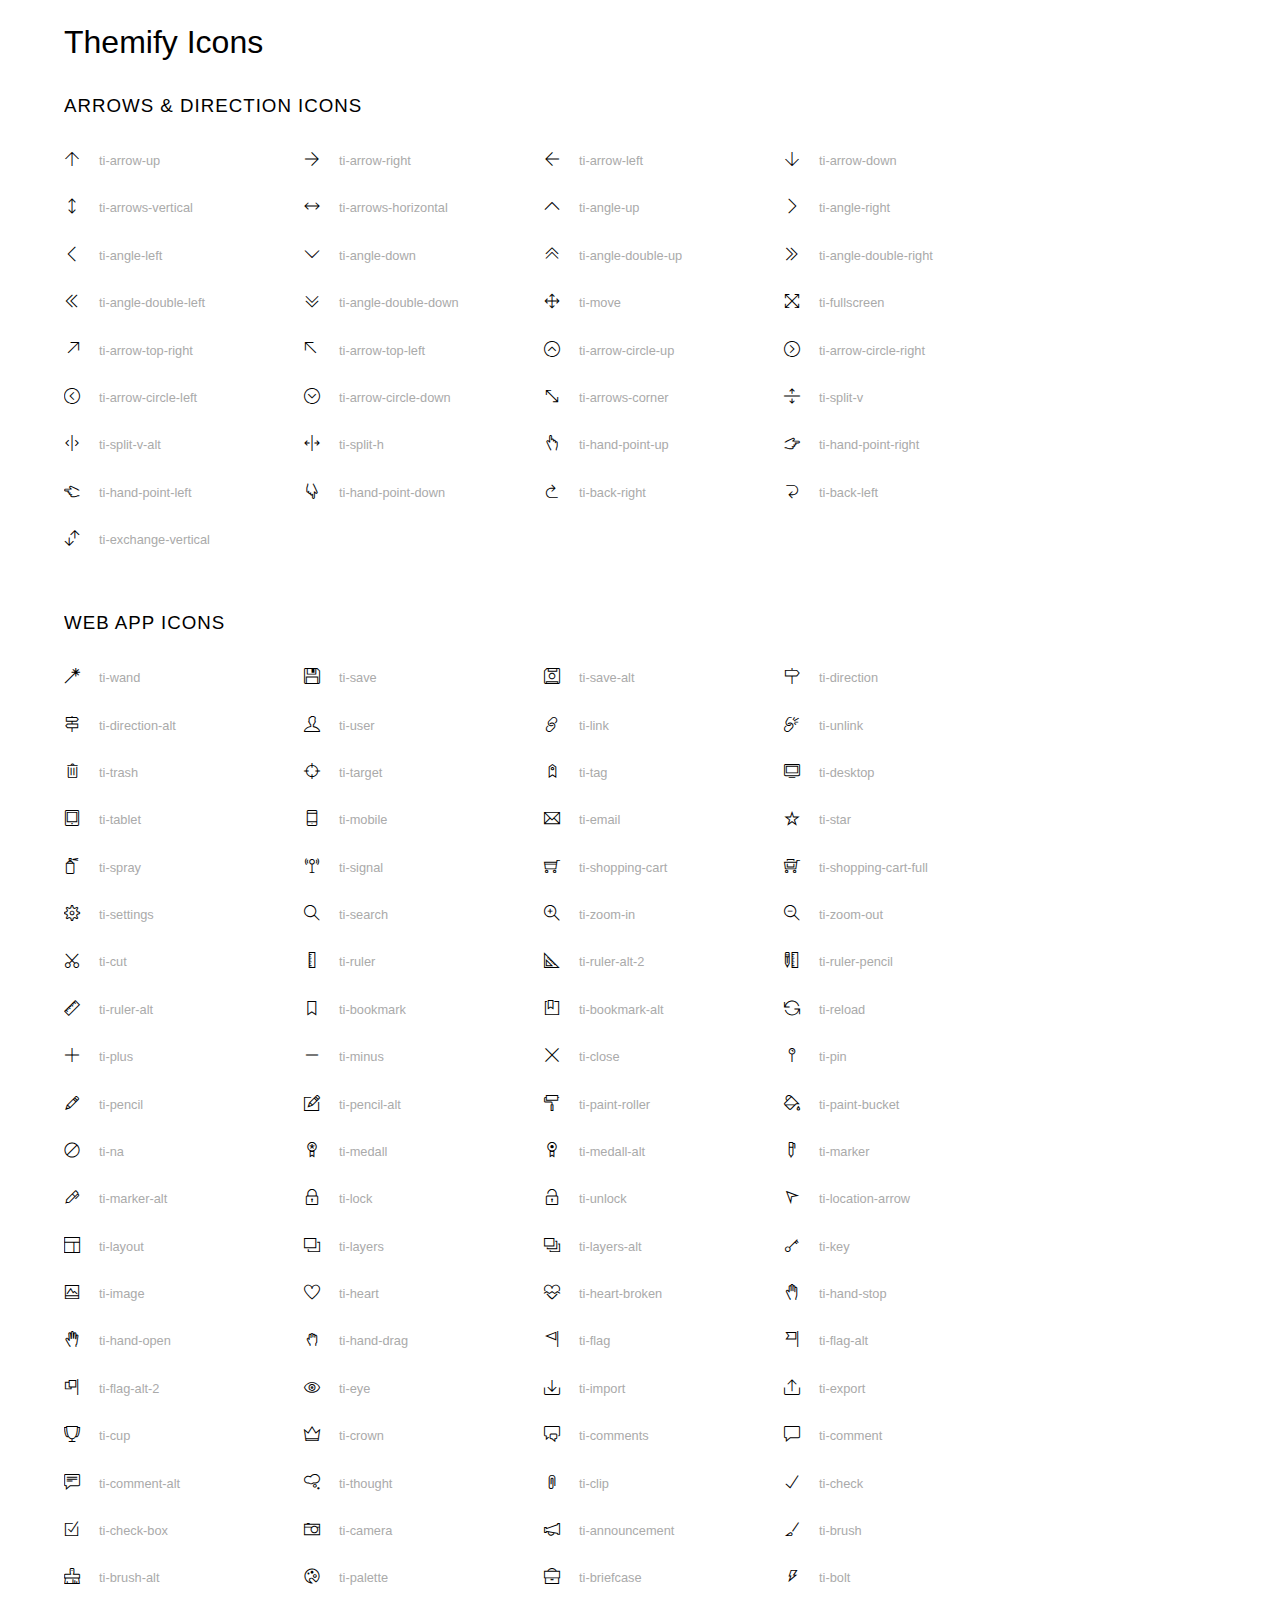
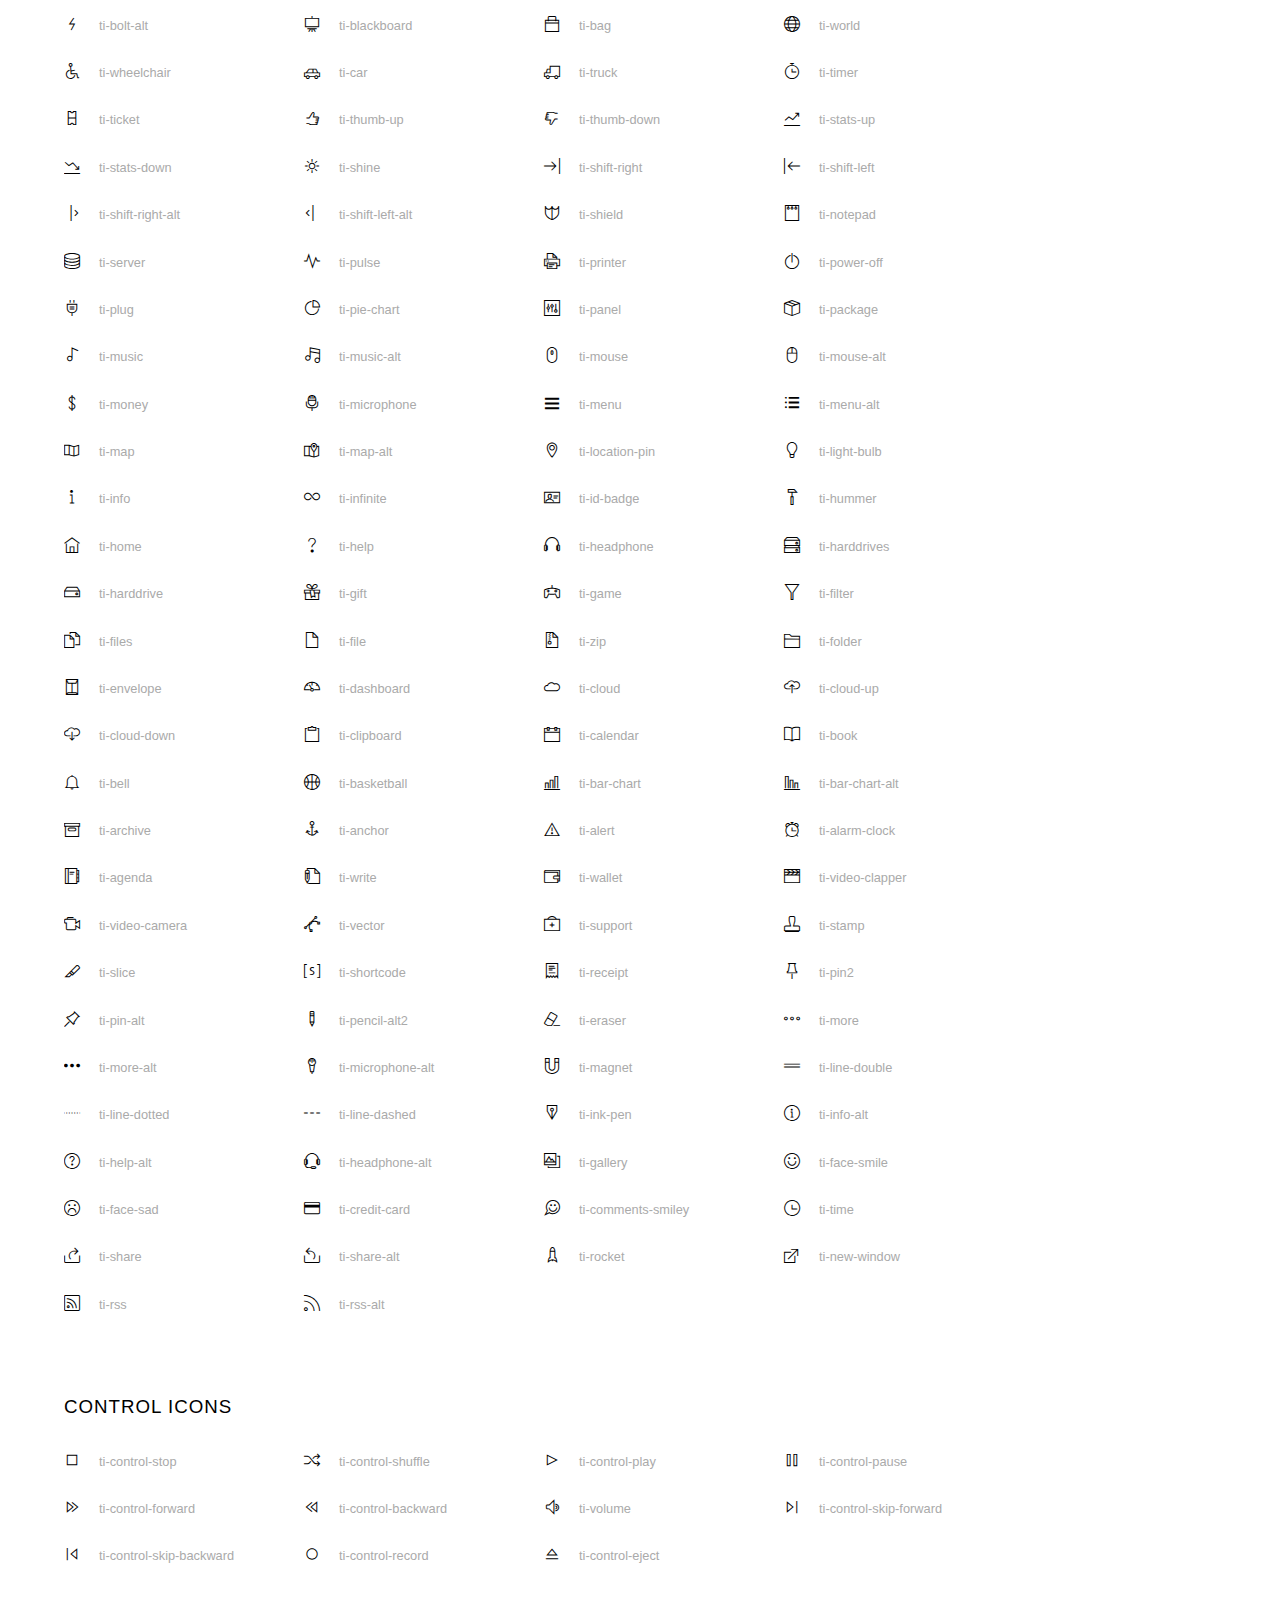
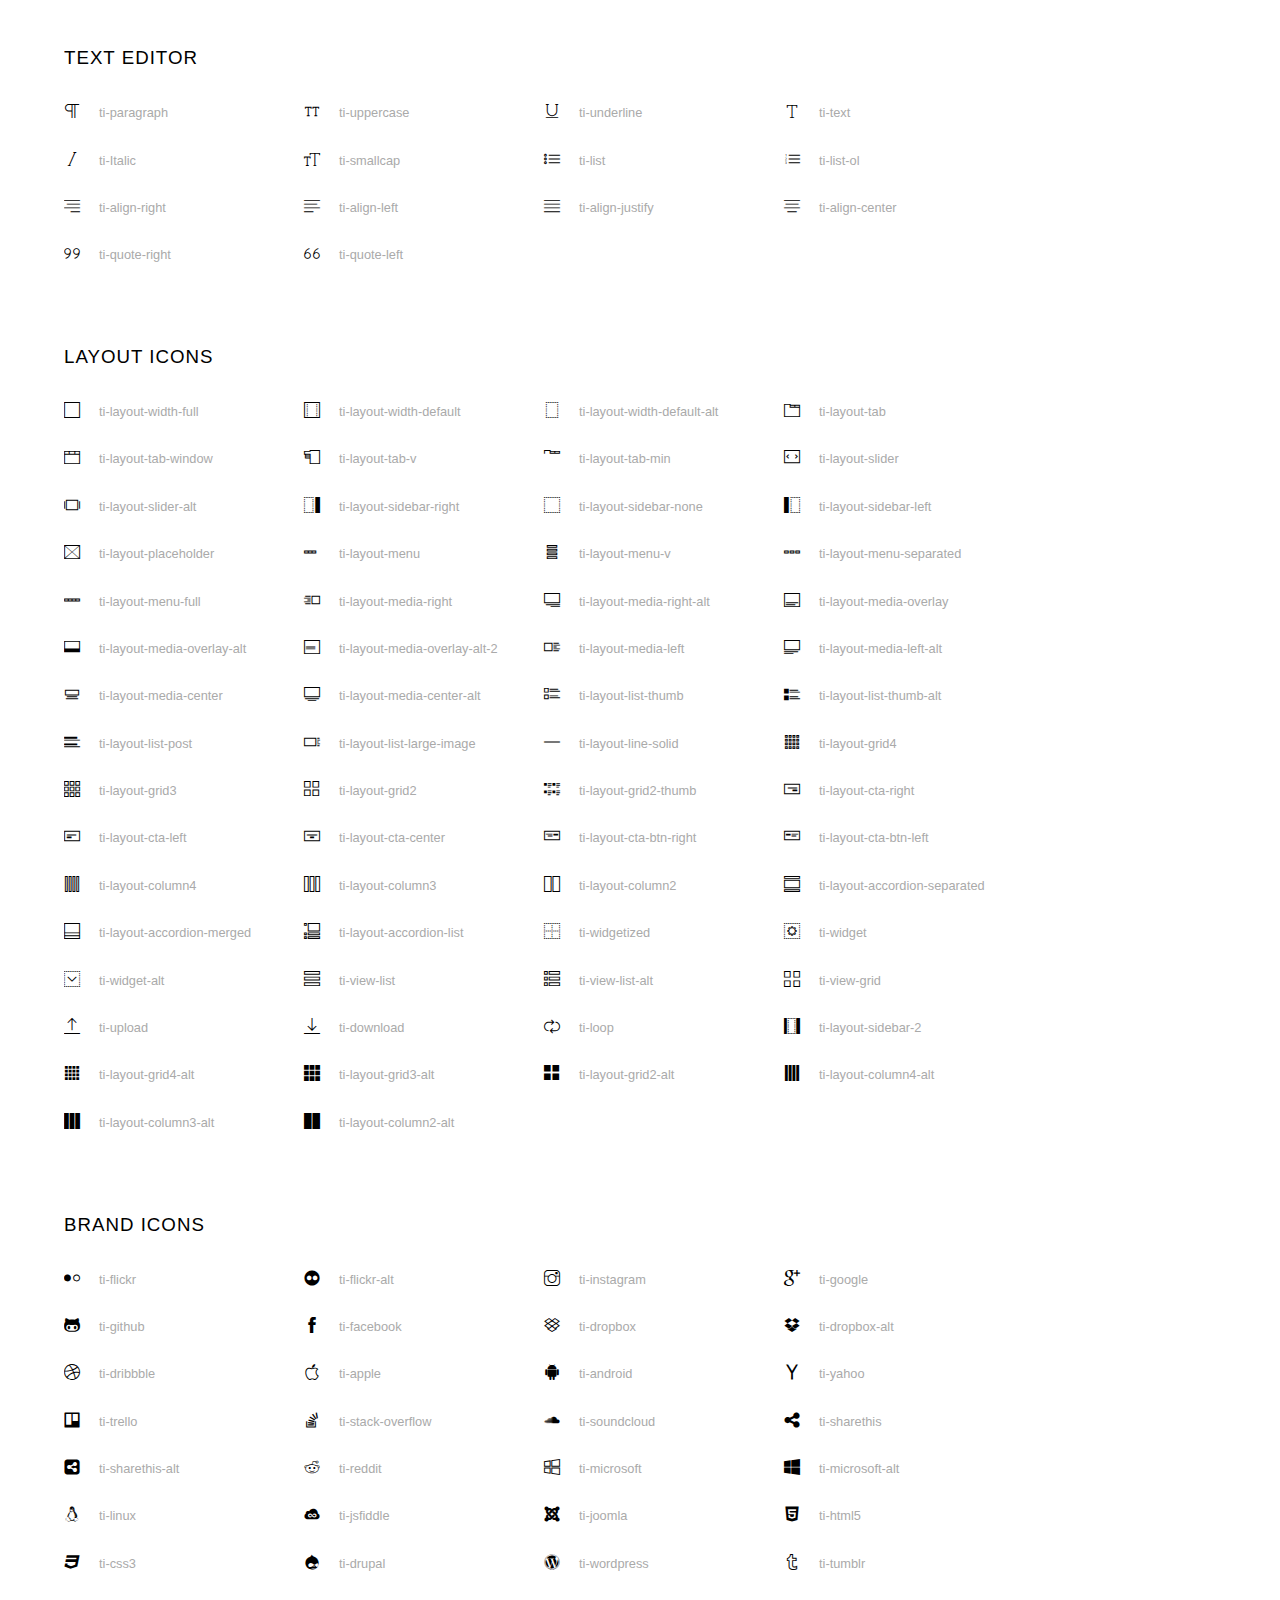
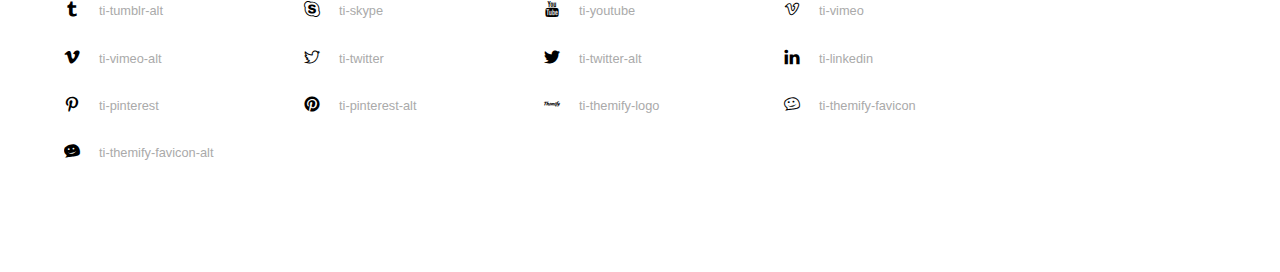
<file: 4cuatro4/fonts/themify/index.html>
<!doctype html>
<html>
<head>
	<meta charset="utf-8">
	<title>Themify Icon Font</title>
	<meta name="viewport" content="width=device-width">
	<link rel="stylesheet" href="demo-files/demo.css">
	<link rel="stylesheet" href="themify-icons.css">
	<!--[if lt IE 8]><!-->
	<link rel="stylesheet" href="ie7/ie7.css">
	<!--<![endif]-->
</head>
<body>
	<h1>Themify Icons</h1>

	<div class="icon-section">

		<div class="icon-section">
			<h3>Arrows &amp; Direction Icons </h3>

			<div class="icon-container">
				<span class="ti-arrow-up"></span><span class="icon-name"> ti-arrow-up</span>
			</div>
			<div class="icon-container">
				<span class="ti-arrow-right"></span><span class="icon-name"> ti-arrow-right</span>
			</div>
			<div class="icon-container">
				<span class="ti-arrow-left"></span><span class="icon-name"> ti-arrow-left</span>
			</div>
			<div class="icon-container">
				<span class="ti-arrow-down"></span><span class="icon-name"> ti-arrow-down</span>
			</div>
			<div class="icon-container">
				<span class="ti-arrows-vertical"></span><span class="icon-name"> ti-arrows-vertical</span>
			</div>
			<div class="icon-container">
				<span class="ti-arrows-horizontal"></span><span class="icon-name"> ti-arrows-horizontal</span>
			</div>
			<div class="icon-container">
				<span class="ti-angle-up"></span><span class="icon-name"> ti-angle-up</span>
			</div>
			<div class="icon-container">
				<span class="ti-angle-right"></span><span class="icon-name"> ti-angle-right</span>
			</div>
			<div class="icon-container">
				<span class="ti-angle-left"></span><span class="icon-name"> ti-angle-left</span>
			</div>
			<div class="icon-container">
				<span class="ti-angle-down"></span><span class="icon-name"> ti-angle-down</span>
			</div>	
			<div class="icon-container">
				<span class="ti-angle-double-up"></span><span class="icon-name"> ti-angle-double-up</span>
			</div>
			<div class="icon-container">
				<span class="ti-angle-double-right"></span><span class="icon-name"> ti-angle-double-right</span>
			</div>
			<div class="icon-container">
				<span class="ti-angle-double-left"></span><span class="icon-name"> ti-angle-double-left</span>
			</div>
			<div class="icon-container">
				<span class="ti-angle-double-down"></span><span class="icon-name"> ti-angle-double-down</span>
			</div>					
			<div class="icon-container">
				<span class="ti-move"></span><span class="icon-name"> ti-move</span>
			</div>
			<div class="icon-container">
				<span class="ti-fullscreen"></span><span class="icon-name"> ti-fullscreen</span>
			</div>
			<div class="icon-container">
				<span class="ti-arrow-top-right"></span><span class="icon-name"> ti-arrow-top-right</span>
			</div>
			<div class="icon-container">
				<span class="ti-arrow-top-left"></span><span class="icon-name"> ti-arrow-top-left</span>
			</div>
			<div class="icon-container">
				<span class="ti-arrow-circle-up"></span><span class="icon-name"> ti-arrow-circle-up</span>
			</div>
			<div class="icon-container">
				<span class="ti-arrow-circle-right"></span><span class="icon-name"> ti-arrow-circle-right</span>
			</div>
			<div class="icon-container">
				<span class="ti-arrow-circle-left"></span><span class="icon-name"> ti-arrow-circle-left</span>
			</div>
			<div class="icon-container">
				<span class="ti-arrow-circle-down"></span><span class="icon-name"> ti-arrow-circle-down</span>
			</div>
			<div class="icon-container">
				<span class="ti-arrows-corner"></span><span class="icon-name"> ti-arrows-corner</span>
			</div>
			<div class="icon-container">
				<span class="ti-split-v"></span><span class="icon-name"> ti-split-v</span>
			</div>

			<div class="icon-container">
				<span class="ti-split-v-alt"></span><span class="icon-name"> ti-split-v-alt</span>
			</div>
			<div class="icon-container">
				<span class="ti-split-h"></span><span class="icon-name"> ti-split-h</span>
			</div>
			<div class="icon-container">
				<span class="ti-hand-point-up"></span><span class="icon-name"> ti-hand-point-up</span>
			</div>
			<div class="icon-container">
				<span class="ti-hand-point-right"></span><span class="icon-name"> ti-hand-point-right</span>
			</div>
			<div class="icon-container">
				<span class="ti-hand-point-left"></span><span class="icon-name"> ti-hand-point-left</span>
			</div>
			<div class="icon-container">
				<span class="ti-hand-point-down"></span><span class="icon-name"> ti-hand-point-down</span>
			</div>
			<div class="icon-container">
				<span class="ti-back-right"></span><span class="icon-name"> ti-back-right</span>
			</div>
			<div class="icon-container">
				<span class="ti-back-left"></span><span class="icon-name"> ti-back-left</span>
			</div>
			<div class="icon-container">
				<span class="ti-exchange-vertical"></span><span class="icon-name"> ti-exchange-vertical</span>
			</div>

		</div> <!-- Arrows Icons -->



		<h3>Web App Icons</h3>
		
		<div class="icon-section">

			<div class="icon-container">
				<span class="ti-wand"></span><span class="icon-name"> ti-wand</span>
			</div>
			<div class="icon-container">
				<span class="ti-save"></span><span class="icon-name"> ti-save</span>
			</div>
			<div class="icon-container">
				<span class="ti-save-alt"></span><span class="icon-name"> ti-save-alt</span>
			</div>

			<div class="icon-container">
				<span class="ti-direction"></span><span class="icon-name"> ti-direction</span>
			</div>
			<div class="icon-container">
				<span class="ti-direction-alt"></span><span class="icon-name"> ti-direction-alt</span>
			</div>
			<div class="icon-container">
				<span class="ti-user"></span><span class="icon-name"> ti-user</span>
			</div>
			<div class="icon-container">
				<span class="ti-link"></span><span class="icon-name"> ti-link</span>
			</div>
			<div class="icon-container">
				<span class="ti-unlink"></span><span class="icon-name"> ti-unlink</span>
			</div>
			<div class="icon-container">
				<span class="ti-trash"></span><span class="icon-name"> ti-trash</span>
			</div>
			<div class="icon-container">
				<span class="ti-target"></span><span class="icon-name"> ti-target</span>
			</div>
			<div class="icon-container">
				<span class="ti-tag"></span><span class="icon-name"> ti-tag</span>
			</div>
			<div class="icon-container">
				<span class="ti-desktop"></span><span class="icon-name"> ti-desktop</span>
			</div>
			<div class="icon-container">
				<span class="ti-tablet"></span><span class="icon-name"> ti-tablet</span>
			</div>
			<div class="icon-container">
				<span class="ti-mobile"></span><span class="icon-name"> ti-mobile</span>
			</div>
			<div class="icon-container">
				<span class="ti-email"></span><span class="icon-name"> ti-email</span>
			</div>	
			<div class="icon-container">
				<span class="ti-star"></span><span class="icon-name"> ti-star</span>
			</div>
			<div class="icon-container">
				<span class="ti-spray"></span><span class="icon-name"> ti-spray</span>
			</div>
			<div class="icon-container">
				<span class="ti-signal"></span><span class="icon-name"> ti-signal</span>
			</div>
			<div class="icon-container">
				<span class="ti-shopping-cart"></span><span class="icon-name"> ti-shopping-cart</span>
			</div>
			<div class="icon-container">
				<span class="ti-shopping-cart-full"></span><span class="icon-name"> ti-shopping-cart-full</span>
			</div>
			<div class="icon-container">
				<span class="ti-settings"></span><span class="icon-name"> ti-settings</span>
			</div>
			<div class="icon-container">
				<span class="ti-search"></span><span class="icon-name"> ti-search</span>
			</div>
			<div class="icon-container">
				<span class="ti-zoom-in"></span><span class="icon-name"> ti-zoom-in</span>
			</div>
			<div class="icon-container">
				<span class="ti-zoom-out"></span><span class="icon-name"> ti-zoom-out</span>
			</div>
			<div class="icon-container">
				<span class="ti-cut"></span><span class="icon-name"> ti-cut</span>
			</div>
			<div class="icon-container">
				<span class="ti-ruler"></span><span class="icon-name"> ti-ruler</span>
			</div>
			<div class="icon-container">
				<span class="ti-ruler-alt-2"></span><span class="icon-name"> ti-ruler-alt-2</span>
			</div>			
			<div class="icon-container">
				<span class="ti-ruler-pencil"></span><span class="icon-name"> ti-ruler-pencil</span>
			</div>
			<div class="icon-container">
				<span class="ti-ruler-alt"></span><span class="icon-name"> ti-ruler-alt</span>
			</div>
			<div class="icon-container">
				<span class="ti-bookmark"></span><span class="icon-name"> ti-bookmark</span>
			</div>
			<div class="icon-container">
				<span class="ti-bookmark-alt"></span><span class="icon-name"> ti-bookmark-alt</span>
			</div>
			<div class="icon-container">
				<span class="ti-reload"></span><span class="icon-name"> ti-reload</span>
			</div>
			<div class="icon-container">
				<span class="ti-plus"></span><span class="icon-name"> ti-plus</span>
			</div>
			<div class="icon-container">
				<span class="ti-minus"></span><span class="icon-name"> ti-minus</span>
			</div>
			<div class="icon-container">
				<span class="ti-close"></span><span class="icon-name"> ti-close</span>
			</div>			
			<div class="icon-container">
				<span class="ti-pin"></span><span class="icon-name"> ti-pin</span>
			</div>
			<div class="icon-container">
				<span class="ti-pencil"></span><span class="icon-name"> ti-pencil</span>
			</div>
					
		  	<div class="icon-container">
				<span class="ti-pencil-alt"></span><span class="icon-name"> ti-pencil-alt</span>
			</div>
			<div class="icon-container">
				<span class="ti-paint-roller"></span><span class="icon-name"> ti-paint-roller</span>
			</div>
			<div class="icon-container">
				<span class="ti-paint-bucket"></span><span class="icon-name"> ti-paint-bucket</span>
			</div>
			<div class="icon-container">
				<span class="ti-na"></span><span class="icon-name"> ti-na</span>
			</div>
			<div class="icon-container">
				<span class="ti-medall"></span><span class="icon-name"> ti-medall</span>
			</div>
			<div class="icon-container">
				<span class="ti-medall-alt"></span><span class="icon-name"> ti-medall-alt</span>
			</div>
			<div class="icon-container">
				<span class="ti-marker"></span><span class="icon-name"> ti-marker</span>
			</div>
			<div class="icon-container">
				<span class="ti-marker-alt"></span><span class="icon-name"> ti-marker-alt</span>
			</div>

			<div class="icon-container">
				<span class="ti-lock"></span><span class="icon-name"> ti-lock</span>
			</div>
			<div class="icon-container">
				<span class="ti-unlock"></span><span class="icon-name"> ti-unlock</span>
			</div>
			<div class="icon-container">
				<span class="ti-location-arrow"></span><span class="icon-name"> ti-location-arrow</span>
			</div>
			<div class="icon-container">
				<span class="ti-layout"></span><span class="icon-name"> ti-layout</span>
			</div>
			<div class="icon-container">
				<span class="ti-layers"></span><span class="icon-name"> ti-layers</span>
			</div>
			<div class="icon-container">
				<span class="ti-layers-alt"></span><span class="icon-name"> ti-layers-alt</span>
			</div>
			<div class="icon-container">
				<span class="ti-key"></span><span class="icon-name"> ti-key</span>
			</div>
			<div class="icon-container">
				<span class="ti-image"></span><span class="icon-name"> ti-image</span>
			</div>
			<div class="icon-container">
				<span class="ti-heart"></span><span class="icon-name"> ti-heart</span>
			</div>
			<div class="icon-container">
				<span class="ti-heart-broken"></span><span class="icon-name"> ti-heart-broken</span>
			</div>
			<div class="icon-container">
				<span class="ti-hand-stop"></span><span class="icon-name"> ti-hand-stop</span>
			</div>
			<div class="icon-container">
				<span class="ti-hand-open"></span><span class="icon-name"> ti-hand-open</span>
			</div>
			<div class="icon-container">
				<span class="ti-hand-drag"></span><span class="icon-name"> ti-hand-drag</span>
			</div>
			<div class="icon-container">
				<span class="ti-flag"></span><span class="icon-name"> ti-flag</span>
			</div>
			<div class="icon-container">
				<span class="ti-flag-alt"></span><span class="icon-name"> ti-flag-alt</span>
			</div>
			<div class="icon-container">
				<span class="ti-flag-alt-2"></span><span class="icon-name"> ti-flag-alt-2</span>
			</div>
			<div class="icon-container">
				<span class="ti-eye"></span><span class="icon-name"> ti-eye</span>
			</div>
			<div class="icon-container">
				<span class="ti-import"></span><span class="icon-name"> ti-import</span>
			</div>			
			<div class="icon-container">
				<span class="ti-export"></span><span class="icon-name"> ti-export</span>
			</div>
			<div class="icon-container">
				<span class="ti-cup"></span><span class="icon-name"> ti-cup</span>
			</div>
			<div class="icon-container">
				<span class="ti-crown"></span><span class="icon-name"> ti-crown</span>
			</div>
			<div class="icon-container">
				<span class="ti-comments"></span><span class="icon-name"> ti-comments</span>
			</div>
			<div class="icon-container">
				<span class="ti-comment"></span><span class="icon-name"> ti-comment</span>
			</div>
			<div class="icon-container">
				<span class="ti-comment-alt"></span><span class="icon-name"> ti-comment-alt</span>
			</div>
			<div class="icon-container">
				<span class="ti-thought"></span><span class="icon-name"> ti-thought</span>
			</div>			
			<div class="icon-container">
				<span class="ti-clip"></span><span class="icon-name"> ti-clip</span>
			</div>

			<div class="icon-container">
				<span class="ti-check"></span><span class="icon-name"> ti-check</span>
			</div>
			<div class="icon-container">
				<span class="ti-check-box"></span><span class="icon-name"> ti-check-box</span>
			</div>
			<div class="icon-container">
				<span class="ti-camera"></span><span class="icon-name"> ti-camera</span>
			</div>
			<div class="icon-container">
				<span class="ti-announcement"></span><span class="icon-name"> ti-announcement</span>
			</div>
			<div class="icon-container">
				<span class="ti-brush"></span><span class="icon-name"> ti-brush</span>
			</div>
			<div class="icon-container">
				<span class="ti-brush-alt"></span><span class="icon-name"> ti-brush-alt</span>
			</div>
			<div class="icon-container">
				<span class="ti-palette"></span><span class="icon-name"> ti-palette</span>
			</div>			
			<div class="icon-container">
				<span class="ti-briefcase"></span><span class="icon-name"> ti-briefcase</span>
			</div>
			<div class="icon-container">
				<span class="ti-bolt"></span><span class="icon-name"> ti-bolt</span>
			</div>
			<div class="icon-container">
				<span class="ti-bolt-alt"></span><span class="icon-name"> ti-bolt-alt</span>
			</div>
			<div class="icon-container">
				<span class="ti-blackboard"></span><span class="icon-name"> ti-blackboard</span>
			</div>
			<div class="icon-container">
				<span class="ti-bag"></span><span class="icon-name"> ti-bag</span>
			</div>
			<div class="icon-container">
				<span class="ti-world"></span><span class="icon-name"> ti-world</span>
			</div>
			<div class="icon-container">
				<span class="ti-wheelchair"></span><span class="icon-name"> ti-wheelchair</span>
			</div>
			<div class="icon-container">
				<span class="ti-car"></span><span class="icon-name"> ti-car</span>
			</div>
			<div class="icon-container">
				<span class="ti-truck"></span><span class="icon-name"> ti-truck</span>
			</div>
			<div class="icon-container">
				<span class="ti-timer"></span><span class="icon-name"> ti-timer</span>
			</div>
			<div class="icon-container">
				<span class="ti-ticket"></span><span class="icon-name"> ti-ticket</span>
			</div>
			<div class="icon-container">
				<span class="ti-thumb-up"></span><span class="icon-name"> ti-thumb-up</span>
			</div>
			<div class="icon-container">
				<span class="ti-thumb-down"></span><span class="icon-name"> ti-thumb-down</span>
			</div>

			<div class="icon-container">
				<span class="ti-stats-up"></span><span class="icon-name"> ti-stats-up</span>
			</div>
			<div class="icon-container">
				<span class="ti-stats-down"></span><span class="icon-name"> ti-stats-down</span>
			</div>
			<div class="icon-container">
				<span class="ti-shine"></span><span class="icon-name"> ti-shine</span>
			</div>
			<div class="icon-container">
				<span class="ti-shift-right"></span><span class="icon-name"> ti-shift-right</span>
			</div>
			<div class="icon-container">
				<span class="ti-shift-left"></span><span class="icon-name"> ti-shift-left</span>
			</div>

			<div class="icon-container">
				<span class="ti-shift-right-alt"></span><span class="icon-name"> ti-shift-right-alt</span>
			</div>
			<div class="icon-container">
				<span class="ti-shift-left-alt"></span><span class="icon-name"> ti-shift-left-alt</span>
			</div>
			<div class="icon-container">
				<span class="ti-shield"></span><span class="icon-name"> ti-shield</span>
			</div>
			<div class="icon-container">
				<span class="ti-notepad"></span><span class="icon-name"> ti-notepad</span>
			</div>
			<div class="icon-container">
				<span class="ti-server"></span><span class="icon-name"> ti-server</span>
			</div>

			<div class="icon-container">
				<span class="ti-pulse"></span><span class="icon-name"> ti-pulse</span>
			</div>
			<div class="icon-container">
				<span class="ti-printer"></span><span class="icon-name"> ti-printer</span>
			</div>
			<div class="icon-container">
				<span class="ti-power-off"></span><span class="icon-name"> ti-power-off</span>
			</div>
			<div class="icon-container">
				<span class="ti-plug"></span><span class="icon-name"> ti-plug</span>
			</div>
			<div class="icon-container">
				<span class="ti-pie-chart"></span><span class="icon-name"> ti-pie-chart</span>
			</div>

			<div class="icon-container">
				<span class="ti-panel"></span><span class="icon-name"> ti-panel</span>
			</div>
			<div class="icon-container">
				<span class="ti-package"></span><span class="icon-name"> ti-package</span>
			</div>
			<div class="icon-container">
				<span class="ti-music"></span><span class="icon-name"> ti-music</span>
			</div>
			<div class="icon-container">
				<span class="ti-music-alt"></span><span class="icon-name"> ti-music-alt</span>
			</div>
			<div class="icon-container">
				<span class="ti-mouse"></span><span class="icon-name"> ti-mouse</span>
			</div>
			<div class="icon-container">
				<span class="ti-mouse-alt"></span><span class="icon-name"> ti-mouse-alt</span>
			</div>
			<div class="icon-container">
				<span class="ti-money"></span><span class="icon-name"> ti-money</span>
			</div>
			<div class="icon-container">
				<span class="ti-microphone"></span><span class="icon-name"> ti-microphone</span>
			</div>
			<div class="icon-container">
				<span class="ti-menu"></span><span class="icon-name"> ti-menu</span>
			</div>
			<div class="icon-container">
				<span class="ti-menu-alt"></span><span class="icon-name"> ti-menu-alt</span>
			</div>
			<div class="icon-container">
				<span class="ti-map"></span><span class="icon-name"> ti-map</span>
			</div>
			<div class="icon-container">
				<span class="ti-map-alt"></span><span class="icon-name"> ti-map-alt</span>
			</div>

			<div class="icon-container">
				<span class="ti-location-pin"></span><span class="icon-name"> ti-location-pin</span>
			</div>

			<div class="icon-container">
				<span class="ti-light-bulb"></span><span class="icon-name"> ti-light-bulb</span>
			</div>
			<div class="icon-container">
				<span class="ti-info"></span><span class="icon-name"> ti-info</span>
			</div>
			<div class="icon-container">
				<span class="ti-infinite"></span><span class="icon-name"> ti-infinite</span>
			</div>
			<div class="icon-container">
				<span class="ti-id-badge"></span><span class="icon-name"> ti-id-badge</span>
			</div>
			<div class="icon-container">
				<span class="ti-hummer"></span><span class="icon-name"> ti-hummer</span>
			</div>
			<div class="icon-container">
				<span class="ti-home"></span><span class="icon-name"> ti-home</span>
			</div>
			<div class="icon-container">
				<span class="ti-help"></span><span class="icon-name"> ti-help</span>
			</div>
			<div class="icon-container">
				<span class="ti-headphone"></span><span class="icon-name"> ti-headphone</span>
			</div>
			<div class="icon-container">
				<span class="ti-harddrives"></span><span class="icon-name"> ti-harddrives</span>
			</div>
			<div class="icon-container">
				<span class="ti-harddrive"></span><span class="icon-name"> ti-harddrive</span>
			</div>
			<div class="icon-container">
				<span class="ti-gift"></span><span class="icon-name"> ti-gift</span>
			</div>
			<div class="icon-container">
				<span class="ti-game"></span><span class="icon-name"> ti-game</span>
			</div>
			<div class="icon-container">
				<span class="ti-filter"></span><span class="icon-name"> ti-filter</span>
			</div>
			<div class="icon-container">
				<span class="ti-files"></span><span class="icon-name"> ti-files</span>
			</div>
			<div class="icon-container">
				<span class="ti-file"></span><span class="icon-name"> ti-file</span>
			</div>
			<div class="icon-container">
				<span class="ti-zip"></span><span class="icon-name"> ti-zip</span>
			</div>
			<div class="icon-container">
				<span class="ti-folder"></span><span class="icon-name"> ti-folder</span>
			</div>			
			<div class="icon-container">
				<span class="ti-envelope"></span><span class="icon-name"> ti-envelope</span>
			</div>


			<div class="icon-container">
				<span class="ti-dashboard"></span><span class="icon-name"> ti-dashboard</span>
			</div>
			<div class="icon-container">
				<span class="ti-cloud"></span><span class="icon-name"> ti-cloud</span>
			</div>
			<div class="icon-container">
				<span class="ti-cloud-up"></span><span class="icon-name"> ti-cloud-up</span>
			</div>
			<div class="icon-container">
				<span class="ti-cloud-down"></span><span class="icon-name"> ti-cloud-down</span>
			</div>
			<div class="icon-container">
				<span class="ti-clipboard"></span><span class="icon-name"> ti-clipboard</span>
			</div>
			<div class="icon-container">
				<span class="ti-calendar"></span><span class="icon-name"> ti-calendar</span>
			</div>
			<div class="icon-container">
				<span class="ti-book"></span><span class="icon-name"> ti-book</span>
			</div>
			<div class="icon-container">
				<span class="ti-bell"></span><span class="icon-name"> ti-bell</span>
			</div>
			<div class="icon-container">
				<span class="ti-basketball"></span><span class="icon-name"> ti-basketball</span>
			</div>
			<div class="icon-container">
				<span class="ti-bar-chart"></span><span class="icon-name"> ti-bar-chart</span>
			</div>
			<div class="icon-container">
				<span class="ti-bar-chart-alt"></span><span class="icon-name"> ti-bar-chart-alt</span>
			</div>


			<div class="icon-container">
				<span class="ti-archive"></span><span class="icon-name"> ti-archive</span>
			</div>
			<div class="icon-container">
				<span class="ti-anchor"></span><span class="icon-name"> ti-anchor</span>
			</div>

			<div class="icon-container">
				<span class="ti-alert"></span><span class="icon-name"> ti-alert</span>
			</div>
			<div class="icon-container">
				<span class="ti-alarm-clock"></span><span class="icon-name"> ti-alarm-clock</span>
			</div>
			<div class="icon-container">
				<span class="ti-agenda"></span><span class="icon-name"> ti-agenda</span>
			</div>
			<div class="icon-container">
				<span class="ti-write"></span><span class="icon-name"> ti-write</span>
			</div>

			<div class="icon-container">
				<span class="ti-wallet"></span><span class="icon-name"> ti-wallet</span>
			</div>
			<div class="icon-container">
				<span class="ti-video-clapper"></span><span class="icon-name"> ti-video-clapper</span>
			</div>
			<div class="icon-container">
				<span class="ti-video-camera"></span><span class="icon-name"> ti-video-camera</span>
			</div>
			<div class="icon-container">
				<span class="ti-vector"></span><span class="icon-name"> ti-vector</span>
			</div>

			<div class="icon-container">
				<span class="ti-support"></span><span class="icon-name"> ti-support</span>
			</div>
			<div class="icon-container">
				<span class="ti-stamp"></span><span class="icon-name"> ti-stamp</span>
			</div>
			<div class="icon-container">
				<span class="ti-slice"></span><span class="icon-name"> ti-slice</span>
			</div>
			<div class="icon-container">
				<span class="ti-shortcode"></span><span class="icon-name"> ti-shortcode</span>
			</div>
			<div class="icon-container">
				<span class="ti-receipt"></span><span class="icon-name"> ti-receipt</span>
			</div>
			<div class="icon-container">
				<span class="ti-pin2"></span><span class="icon-name"> ti-pin2</span>
			</div>
			<div class="icon-container">
				<span class="ti-pin-alt"></span><span class="icon-name"> ti-pin-alt</span>
			</div>
			<div class="icon-container">
				<span class="ti-pencil-alt2"></span><span class="icon-name"> ti-pencil-alt2</span>
			</div>
			<div class="icon-container">
				<span class="ti-eraser"></span><span class="icon-name"> ti-eraser</span>
			</div>			
			<div class="icon-container">
				<span class="ti-more"></span><span class="icon-name"> ti-more</span>
			</div>
			<div class="icon-container">
				<span class="ti-more-alt"></span><span class="icon-name"> ti-more-alt</span>
			</div>
			<div class="icon-container">
				<span class="ti-microphone-alt"></span><span class="icon-name"> ti-microphone-alt</span>
			</div>
			<div class="icon-container">
				<span class="ti-magnet"></span><span class="icon-name"> ti-magnet</span>
			</div>
			<div class="icon-container">
				<span class="ti-line-double"></span><span class="icon-name"> ti-line-double</span>
			</div>
			<div class="icon-container">
				<span class="ti-line-dotted"></span><span class="icon-name"> ti-line-dotted</span>
			</div>
			<div class="icon-container">
				<span class="ti-line-dashed"></span><span class="icon-name"> ti-line-dashed</span>
			</div>

			<div class="icon-container">
				<span class="ti-ink-pen"></span><span class="icon-name"> ti-ink-pen</span>
			</div>
			<div class="icon-container">
				<span class="ti-info-alt"></span><span class="icon-name"> ti-info-alt</span>
			</div>
			<div class="icon-container">
				<span class="ti-help-alt"></span><span class="icon-name"> ti-help-alt</span>
			</div>
			<div class="icon-container">
				<span class="ti-headphone-alt"></span><span class="icon-name"> ti-headphone-alt</span>
			</div>

			<div class="icon-container">
				<span class="ti-gallery"></span><span class="icon-name"> ti-gallery</span>
			</div>
			<div class="icon-container">
				<span class="ti-face-smile"></span><span class="icon-name"> ti-face-smile</span>
			</div>
			<div class="icon-container">
				<span class="ti-face-sad"></span><span class="icon-name"> ti-face-sad</span>
			</div>
			<div class="icon-container">
				<span class="ti-credit-card"></span><span class="icon-name"> ti-credit-card</span>
			</div>
			<div class="icon-container">
				<span class="ti-comments-smiley"></span><span class="icon-name"> ti-comments-smiley</span>
			</div>
			<div class="icon-container">
				<span class="ti-time"></span><span class="icon-name"> ti-time</span>
			</div>
			<div class="icon-container">
				<span class="ti-share"></span><span class="icon-name"> ti-share</span>
			</div>
			<div class="icon-container">
				<span class="ti-share-alt"></span><span class="icon-name"> ti-share-alt</span>
			</div>
			<div class="icon-container">
				<span class="ti-rocket"></span><span class="icon-name"> ti-rocket</span>
			</div>

			<div class="icon-container">
				<span class="ti-new-window"></span><span class="icon-name"> ti-new-window</span>
			</div>

			<div class="icon-container">
				<span class="ti-rss"></span><span class="icon-name"> ti-rss</span>
			</div>

			<div class="icon-container">
				<span class="ti-rss-alt"></span><span class="icon-name"> ti-rss-alt</span>
			</div>
			
		</div><!-- Web App Icons -->


		<div class="icon-section">
			<h3>Control Icons</h3>
			<div class="icon-container">
				<span class="ti-control-stop"></span><span class="icon-name"> ti-control-stop</span>
			</div>
			<div class="icon-container">
				<span class="ti-control-shuffle"></span><span class="icon-name"> ti-control-shuffle</span>
			</div>
			<div class="icon-container">
				<span class="ti-control-play"></span><span class="icon-name"> ti-control-play</span>
			</div>
			<div class="icon-container">
				<span class="ti-control-pause"></span><span class="icon-name"> ti-control-pause</span>
			</div>
			<div class="icon-container">
				<span class="ti-control-forward"></span><span class="icon-name"> ti-control-forward</span>
			</div>
			<div class="icon-container">
				<span class="ti-control-backward"></span><span class="icon-name"> ti-control-backward</span>
			</div>	
			<div class="icon-container">
				<span class="ti-volume"></span><span class="icon-name"> ti-volume</span>
			</div>
			<div class="icon-container">
				<span class="ti-control-skip-forward"></span><span class="icon-name"> ti-control-skip-forward</span>
			</div>
			<div class="icon-container">
				<span class="ti-control-skip-backward"></span><span class="icon-name"> ti-control-skip-backward</span>
			</div>
			<div class="icon-container">
				<span class="ti-control-record"></span><span class="icon-name"> ti-control-record</span>
			</div>
			<div class="icon-container">
				<span class="ti-control-eject"></span><span class="icon-name"> ti-control-eject</span>
			</div>			
		</div> <!-- Control Icons -->


		<div class="icon-section">
			<h3>Text Editor</h3>

			<div class="icon-container">
				<span class="ti-paragraph"></span><span class="icon-name"> ti-paragraph</span>
			</div>
			<div class="icon-container">
				<span class="ti-uppercase"></span><span class="icon-name"> ti-uppercase</span>
			</div>

			<div class="icon-container">
				<span class="ti-underline"></span><span class="icon-name"> ti-underline</span>
			</div>
			<div class="icon-container">
				<span class="ti-text"></span><span class="icon-name"> ti-text</span>
			</div>
			<div class="icon-container">
				<span class="ti-Italic"></span><span class="icon-name"> ti-Italic</span>
			</div>
			<div class="icon-container">
				<span class="ti-smallcap"></span><span class="icon-name"> ti-smallcap</span>
			</div>
			<div class="icon-container">
				<span class="ti-list"></span><span class="icon-name"> ti-list</span>
			</div>
			<div class="icon-container">
				<span class="ti-list-ol"></span><span class="icon-name"> ti-list-ol</span>
			</div>
			<div class="icon-container">
				<span class="ti-align-right"></span><span class="icon-name"> ti-align-right</span>
			</div>
			<div class="icon-container">
				<span class="ti-align-left"></span><span class="icon-name"> ti-align-left</span>
			</div>
			<div class="icon-container">
				<span class="ti-align-justify"></span><span class="icon-name"> ti-align-justify</span>
			</div>
			<div class="icon-container">
				<span class="ti-align-center"></span><span class="icon-name"> ti-align-center</span>
			</div>
			<div class="icon-container">
				<span class="ti-quote-right"></span><span class="icon-name"> ti-quote-right</span>
			</div>
			<div class="icon-container">
				<span class="ti-quote-left"></span><span class="icon-name"> ti-quote-left</span>
			</div>

		</div> <!-- Text Editor -->



		<div class="icon-section">
			<h3>Layout Icons</h3>
			<div class="icon-container">
				<span class="ti-layout-width-full"></span><span class="icon-name"> ti-layout-width-full</span>
			</div>
			<div class="icon-container">
				<span class="ti-layout-width-default"></span><span class="icon-name"> ti-layout-width-default</span>
			</div>
			<div class="icon-container">
				<span class="ti-layout-width-default-alt"></span><span class="icon-name"> ti-layout-width-default-alt</span>
			</div>
			<div class="icon-container">
				<span class="ti-layout-tab"></span><span class="icon-name"> ti-layout-tab</span>
			</div>
			<div class="icon-container">
				<span class="ti-layout-tab-window"></span><span class="icon-name"> ti-layout-tab-window</span>
			</div>
			<div class="icon-container">
				<span class="ti-layout-tab-v"></span><span class="icon-name"> ti-layout-tab-v</span>
			</div>
			<div class="icon-container">
				<span class="ti-layout-tab-min"></span><span class="icon-name"> ti-layout-tab-min</span>
			</div>
			<div class="icon-container">
				<span class="ti-layout-slider"></span><span class="icon-name"> ti-layout-slider</span>
			</div>
			<div class="icon-container">
				<span class="ti-layout-slider-alt"></span><span class="icon-name"> ti-layout-slider-alt</span>
			</div>
			<div class="icon-container">
				<span class="ti-layout-sidebar-right"></span><span class="icon-name"> ti-layout-sidebar-right</span>
			</div>
			<div class="icon-container">
				<span class="ti-layout-sidebar-none"></span><span class="icon-name"> ti-layout-sidebar-none</span>
			</div>
			<div class="icon-container">
				<span class="ti-layout-sidebar-left"></span><span class="icon-name"> ti-layout-sidebar-left</span>
			</div>
			<div class="icon-container">
				<span class="ti-layout-placeholder"></span><span class="icon-name"> ti-layout-placeholder</span>
			</div>
			<div class="icon-container">
				<span class="ti-layout-menu"></span><span class="icon-name"> ti-layout-menu</span>
			</div>
			<div class="icon-container">
				<span class="ti-layout-menu-v"></span><span class="icon-name"> ti-layout-menu-v</span>
			</div>
			<div class="icon-container">
				<span class="ti-layout-menu-separated"></span><span class="icon-name"> ti-layout-menu-separated</span>
			</div>
			<div class="icon-container">
				<span class="ti-layout-menu-full"></span><span class="icon-name"> ti-layout-menu-full</span>
			</div>
			<div class="icon-container">
				<span class="ti-layout-media-right"></span><span class="icon-name"> ti-layout-media-right</span>
			</div>
			<div class="icon-container">
				<span class="ti-layout-media-right-alt"></span><span class="icon-name"> ti-layout-media-right-alt</span>
			</div>
			<div class="icon-container">
				<span class="ti-layout-media-overlay"></span><span class="icon-name"> ti-layout-media-overlay</span>
			</div>
			<div class="icon-container">
				<span class="ti-layout-media-overlay-alt"></span><span class="icon-name"> ti-layout-media-overlay-alt</span>
			</div>
			<div class="icon-container">
				<span class="ti-layout-media-overlay-alt-2"></span><span class="icon-name"> ti-layout-media-overlay-alt-2</span>
			</div>
			<div class="icon-container">
				<span class="ti-layout-media-left"></span><span class="icon-name"> ti-layout-media-left</span>
			</div>
			<div class="icon-container">
				<span class="ti-layout-media-left-alt"></span><span class="icon-name"> ti-layout-media-left-alt</span>
			</div>
			<div class="icon-container">
				<span class="ti-layout-media-center"></span><span class="icon-name"> ti-layout-media-center</span>
			</div>
			<div class="icon-container">
				<span class="ti-layout-media-center-alt"></span><span class="icon-name"> ti-layout-media-center-alt</span>
			</div>
			<div class="icon-container">
				<span class="ti-layout-list-thumb"></span><span class="icon-name"> ti-layout-list-thumb</span>
			</div>
			<div class="icon-container">
				<span class="ti-layout-list-thumb-alt"></span><span class="icon-name"> ti-layout-list-thumb-alt</span>
			</div>
			<div class="icon-container">
				<span class="ti-layout-list-post"></span><span class="icon-name"> ti-layout-list-post</span>
			</div>
			<div class="icon-container">
				<span class="ti-layout-list-large-image"></span><span class="icon-name"> ti-layout-list-large-image</span>
			</div>
			<div class="icon-container">
				<span class="ti-layout-line-solid"></span><span class="icon-name"> ti-layout-line-solid</span>
			</div>
			<div class="icon-container">
				<span class="ti-layout-grid4"></span><span class="icon-name"> ti-layout-grid4</span>
			</div>
			<div class="icon-container">
				<span class="ti-layout-grid3"></span><span class="icon-name"> ti-layout-grid3</span>
			</div>
			<div class="icon-container">
				<span class="ti-layout-grid2"></span><span class="icon-name"> ti-layout-grid2</span>
			</div>
			<div class="icon-container">
				<span class="ti-layout-grid2-thumb"></span><span class="icon-name"> ti-layout-grid2-thumb</span>
			</div>
			<div class="icon-container">
				<span class="ti-layout-cta-right"></span><span class="icon-name"> ti-layout-cta-right</span>
			</div>
			<div class="icon-container">
				<span class="ti-layout-cta-left"></span><span class="icon-name"> ti-layout-cta-left</span>
			</div>
			<div class="icon-container">
				<span class="ti-layout-cta-center"></span><span class="icon-name"> ti-layout-cta-center</span>
			</div>
			<div class="icon-container">
				<span class="ti-layout-cta-btn-right"></span><span class="icon-name"> ti-layout-cta-btn-right</span>
			</div>
			<div class="icon-container">
				<span class="ti-layout-cta-btn-left"></span><span class="icon-name"> ti-layout-cta-btn-left</span>
			</div>
			<div class="icon-container">
				<span class="ti-layout-column4"></span><span class="icon-name"> ti-layout-column4</span>
			</div>
			<div class="icon-container">
				<span class="ti-layout-column3"></span><span class="icon-name"> ti-layout-column3</span>
			</div>
			<div class="icon-container">
				<span class="ti-layout-column2"></span><span class="icon-name"> ti-layout-column2</span>
			</div>
			<div class="icon-container">
				<span class="ti-layout-accordion-separated"></span><span class="icon-name"> ti-layout-accordion-separated</span>
			</div>
			<div class="icon-container">
				<span class="ti-layout-accordion-merged"></span><span class="icon-name"> ti-layout-accordion-merged</span>
			</div>
			<div class="icon-container">
				<span class="ti-layout-accordion-list"></span><span class="icon-name"> ti-layout-accordion-list</span>
			</div>
			<div class="icon-container">
				<span class="ti-widgetized"></span><span class="icon-name"> ti-widgetized</span>
			</div>
			<div class="icon-container">
				<span class="ti-widget"></span><span class="icon-name"> ti-widget</span>
			</div>
			<div class="icon-container">
				<span class="ti-widget-alt"></span><span class="icon-name"> ti-widget-alt</span>
			</div>
			<div class="icon-container">
				<span class="ti-view-list"></span><span class="icon-name"> ti-view-list</span>
			</div>
			<div class="icon-container">
				<span class="ti-view-list-alt"></span><span class="icon-name"> ti-view-list-alt</span>
			</div>
			<div class="icon-container">
				<span class="ti-view-grid"></span><span class="icon-name"> ti-view-grid</span>
			</div>
			<div class="icon-container">
				<span class="ti-upload"></span><span class="icon-name"> ti-upload</span>
			</div>
			<div class="icon-container">
				<span class="ti-download"></span><span class="icon-name"> ti-download</span>
			</div>	
			<div class="icon-container">
				<span class="ti-loop"></span><span class="icon-name"> ti-loop</span>
			</div>
			<div class="icon-container">
				<span class="ti-layout-sidebar-2"></span><span class="icon-name"> ti-layout-sidebar-2</span>
			</div>
			<div class="icon-container">
				<span class="ti-layout-grid4-alt"></span><span class="icon-name"> ti-layout-grid4-alt</span>
			</div>
			<div class="icon-container">
				<span class="ti-layout-grid3-alt"></span><span class="icon-name"> ti-layout-grid3-alt</span>
			</div>
			<div class="icon-container">
				<span class="ti-layout-grid2-alt"></span><span class="icon-name"> ti-layout-grid2-alt</span>
			</div>
			<div class="icon-container">
				<span class="ti-layout-column4-alt"></span><span class="icon-name"> ti-layout-column4-alt</span>
			</div>
			<div class="icon-container">
				<span class="ti-layout-column3-alt"></span><span class="icon-name"> ti-layout-column3-alt</span>
			</div>
			<div class="icon-container">
				<span class="ti-layout-column2-alt"></span><span class="icon-name"> ti-layout-column2-alt</span>
			</div>		


		</div> <!-- Layout Icons -->


		<div class="icon-section">
			<h3>Brand Icons</h3>

			<div class="icon-container">
				<span class="ti-flickr"></span><span class="icon-name"> ti-flickr</span>
			</div>
			<div class="icon-container">
				<span class="ti-flickr-alt"></span><span class="icon-name"> ti-flickr-alt</span>
			</div>			
			<div class="icon-container">
				<span class="ti-instagram"></span><span class="icon-name"> ti-instagram</span>
			</div>
			<div class="icon-container">
				<span class="ti-google"></span><span class="icon-name"> ti-google</span>
			</div>
			<div class="icon-container">
				<span class="ti-github"></span><span class="icon-name"> ti-github</span>
			</div>

			<div class="icon-container">
				<span class="ti-facebook"></span><span class="icon-name"> ti-facebook</span>
			</div>
			<div class="icon-container">
				<span class="ti-dropbox"></span><span class="icon-name"> ti-dropbox</span>
			</div>
			<div class="icon-container">
				<span class="ti-dropbox-alt"></span><span class="icon-name"> ti-dropbox-alt</span>
			</div>
			<div class="icon-container">
				<span class="ti-dribbble"></span><span class="icon-name"> ti-dribbble</span>
			</div>
			<div class="icon-container">
				<span class="ti-apple"></span><span class="icon-name"> ti-apple</span>
			</div>
			<div class="icon-container">
				<span class="ti-android"></span><span class="icon-name"> ti-android</span>
			</div>
			<div class="icon-container">
				<span class="ti-yahoo"></span><span class="icon-name"> ti-yahoo</span>
			</div>
			<div class="icon-container">
				<span class="ti-trello"></span><span class="icon-name"> ti-trello</span>
			</div>
			<div class="icon-container">
				<span class="ti-stack-overflow"></span><span class="icon-name"> ti-stack-overflow</span>
			</div>
			<div class="icon-container">
				<span class="ti-soundcloud"></span><span class="icon-name"> ti-soundcloud</span>
			</div>
			<div class="icon-container">
				<span class="ti-sharethis"></span><span class="icon-name"> ti-sharethis</span>
			</div>
			<div class="icon-container">
				<span class="ti-sharethis-alt"></span><span class="icon-name"> ti-sharethis-alt</span>
			</div>
			<div class="icon-container">
				<span class="ti-reddit"></span><span class="icon-name"> ti-reddit</span>
			</div>

			<div class="icon-container">
				<span class="ti-microsoft"></span><span class="icon-name"> ti-microsoft</span>
			</div>
			<div class="icon-container">
				<span class="ti-microsoft-alt"></span><span class="icon-name"> ti-microsoft-alt</span>
			</div>
			<div class="icon-container">
				<span class="ti-linux"></span><span class="icon-name"> ti-linux</span>
			</div>
			<div class="icon-container">
				<span class="ti-jsfiddle"></span><span class="icon-name"> ti-jsfiddle</span>
			</div>
			<div class="icon-container">
				<span class="ti-joomla"></span><span class="icon-name"> ti-joomla</span>
			</div>
			<div class="icon-container">
				<span class="ti-html5"></span><span class="icon-name"> ti-html5</span>
			</div>
			<div class="icon-container">
				<span class="ti-css3"></span><span class="icon-name"> ti-css3</span>
			</div>	
			<div class="icon-container">
				<span class="ti-drupal"></span><span class="icon-name"> ti-drupal</span>
			</div>
			<div class="icon-container">
				<span class="ti-wordpress"></span><span class="icon-name"> ti-wordpress</span>
			</div>		
			<div class="icon-container">
				<span class="ti-tumblr"></span><span class="icon-name"> ti-tumblr</span>
			</div>
			<div class="icon-container">
				<span class="ti-tumblr-alt"></span><span class="icon-name"> ti-tumblr-alt</span>
			</div>
			<div class="icon-container">
				<span class="ti-skype"></span><span class="icon-name"> ti-skype</span>
			</div>
			<div class="icon-container">
				<span class="ti-youtube"></span><span class="icon-name"> ti-youtube</span>
			</div>
			<div class="icon-container">
				<span class="ti-vimeo"></span><span class="icon-name"> ti-vimeo</span>
			</div>
			<div class="icon-container">
				<span class="ti-vimeo-alt"></span><span class="icon-name"> ti-vimeo-alt</span>
			</div>			
			<div class="icon-container">
				<span class="ti-twitter"></span><span class="icon-name"> ti-twitter</span>
			</div>
			<div class="icon-container">
				<span class="ti-twitter-alt"></span><span class="icon-name"> ti-twitter-alt</span>
			</div>
			<div class="icon-container">
				<span class="ti-linkedin"></span><span class="icon-name"> ti-linkedin</span>
			</div>
			<div class="icon-container">
				<span class="ti-pinterest"></span><span class="icon-name"> ti-pinterest</span>
			</div>

			<div class="icon-container">
				<span class="ti-pinterest-alt"></span><span class="icon-name"> ti-pinterest-alt</span>
			</div>
			<div class="icon-container">
				<span class="ti-themify-logo"></span><span class="icon-name"> ti-themify-logo</span>
			</div>
			<div class="icon-container">
				<span class="ti-themify-favicon"></span><span class="icon-name"> ti-themify-favicon</span>
			</div>
			<div class="icon-container">
				<span class="ti-themify-favicon-alt"></span><span class="icon-name"> ti-themify-favicon-alt</span>
			</div>

		</div> <!-- brand Icons -->

	</div>

</body>
</html>
</file>
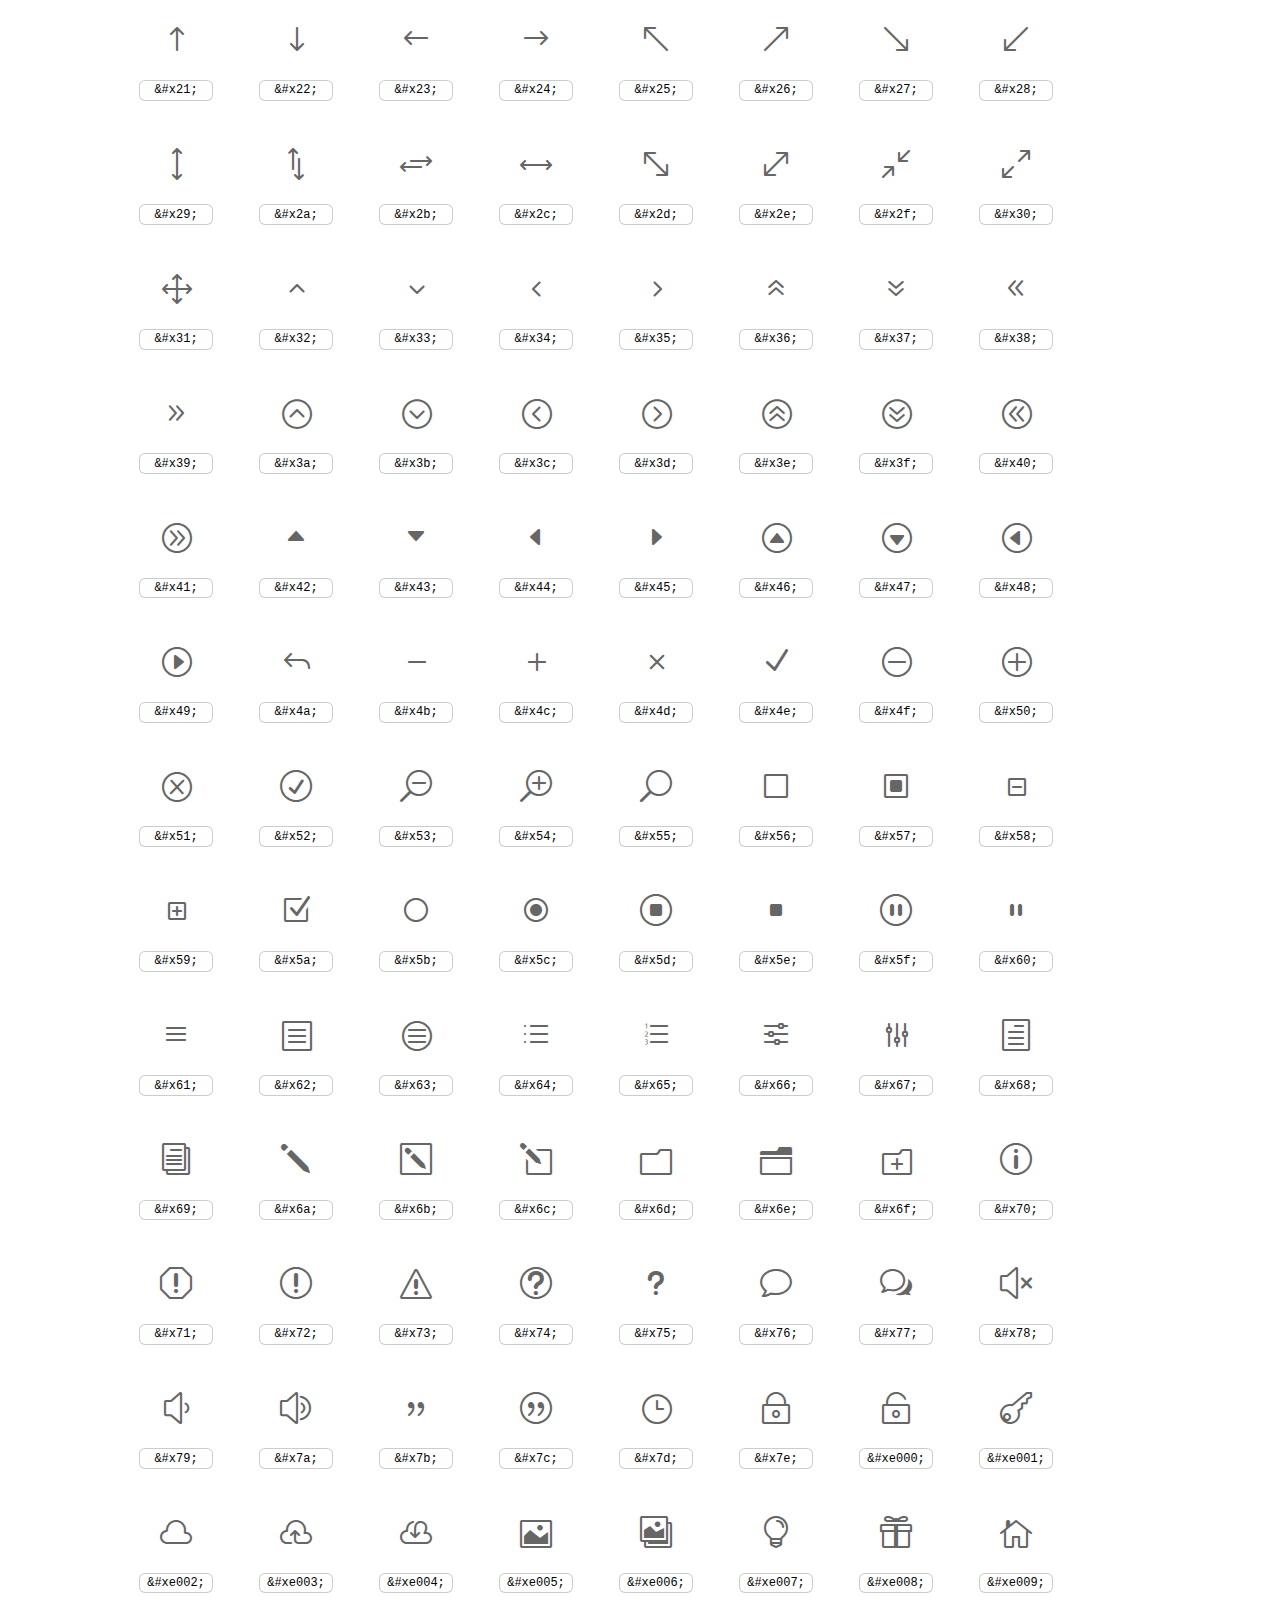
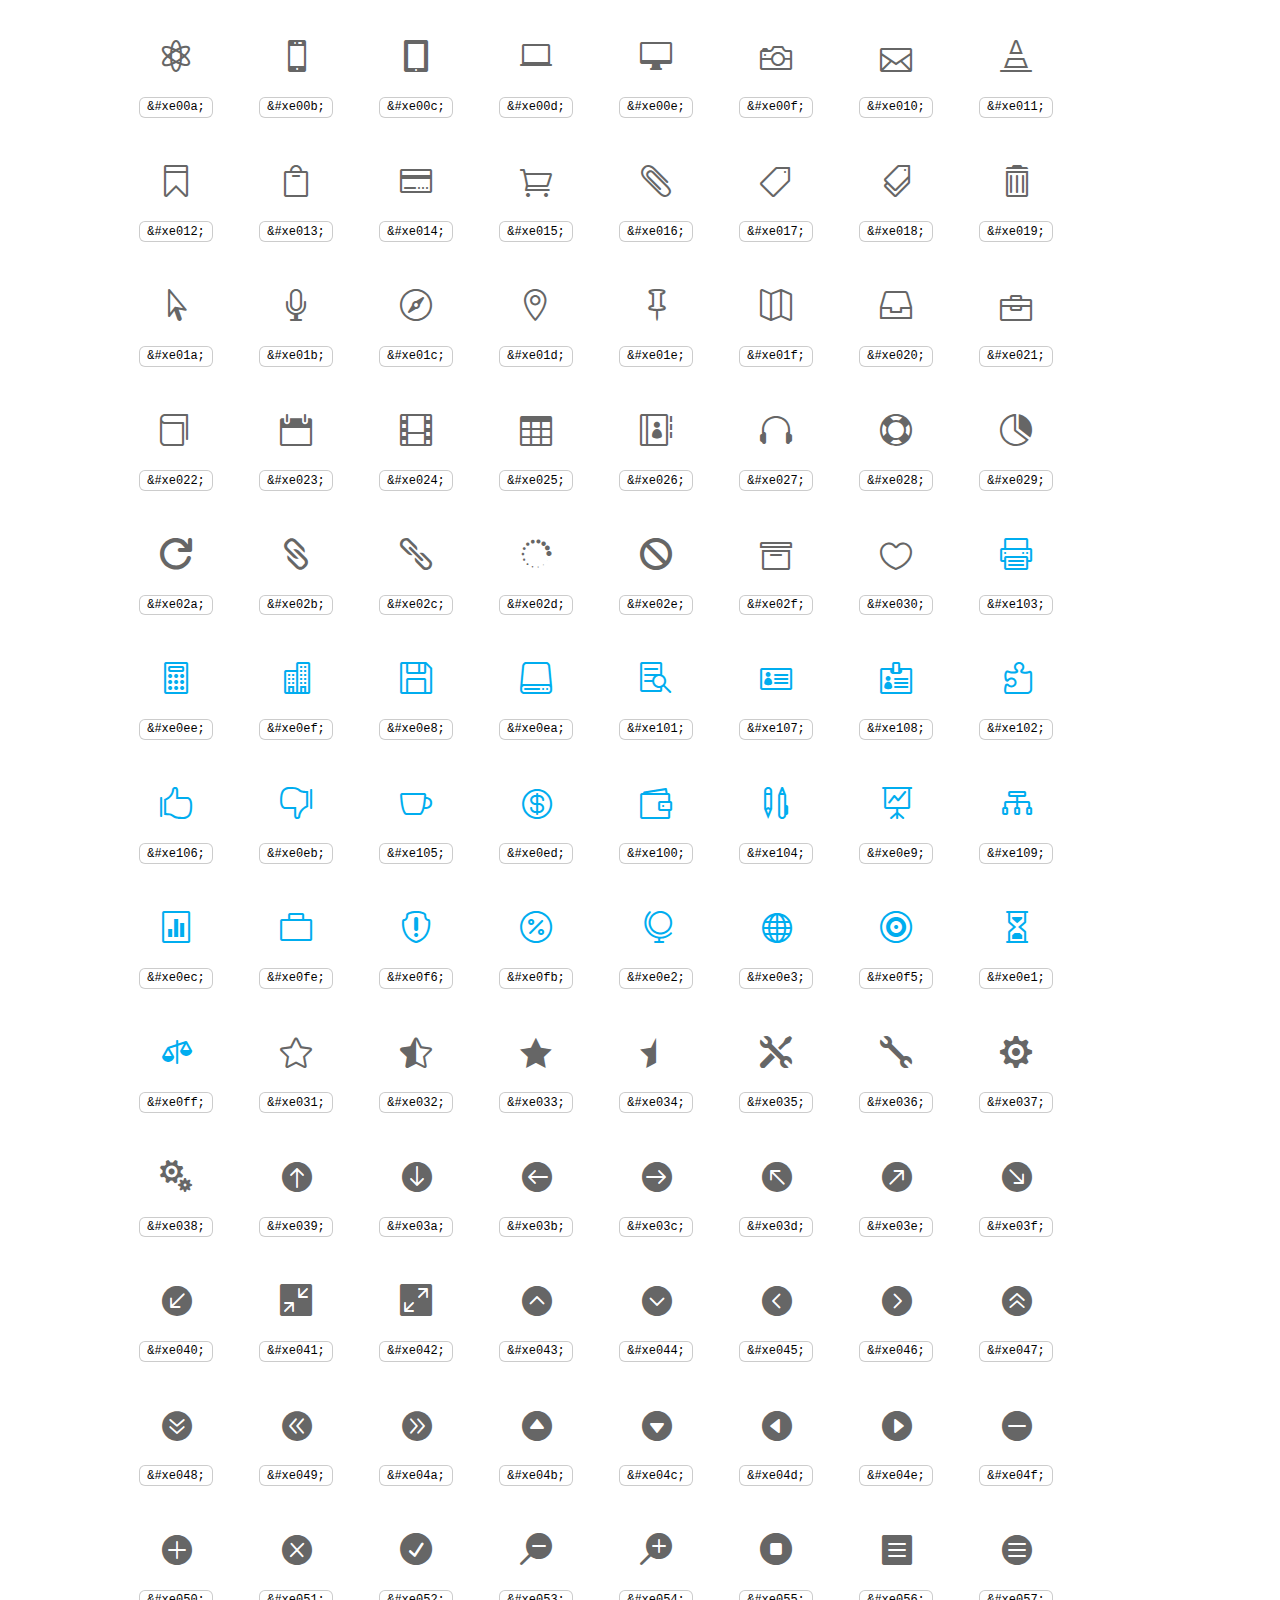
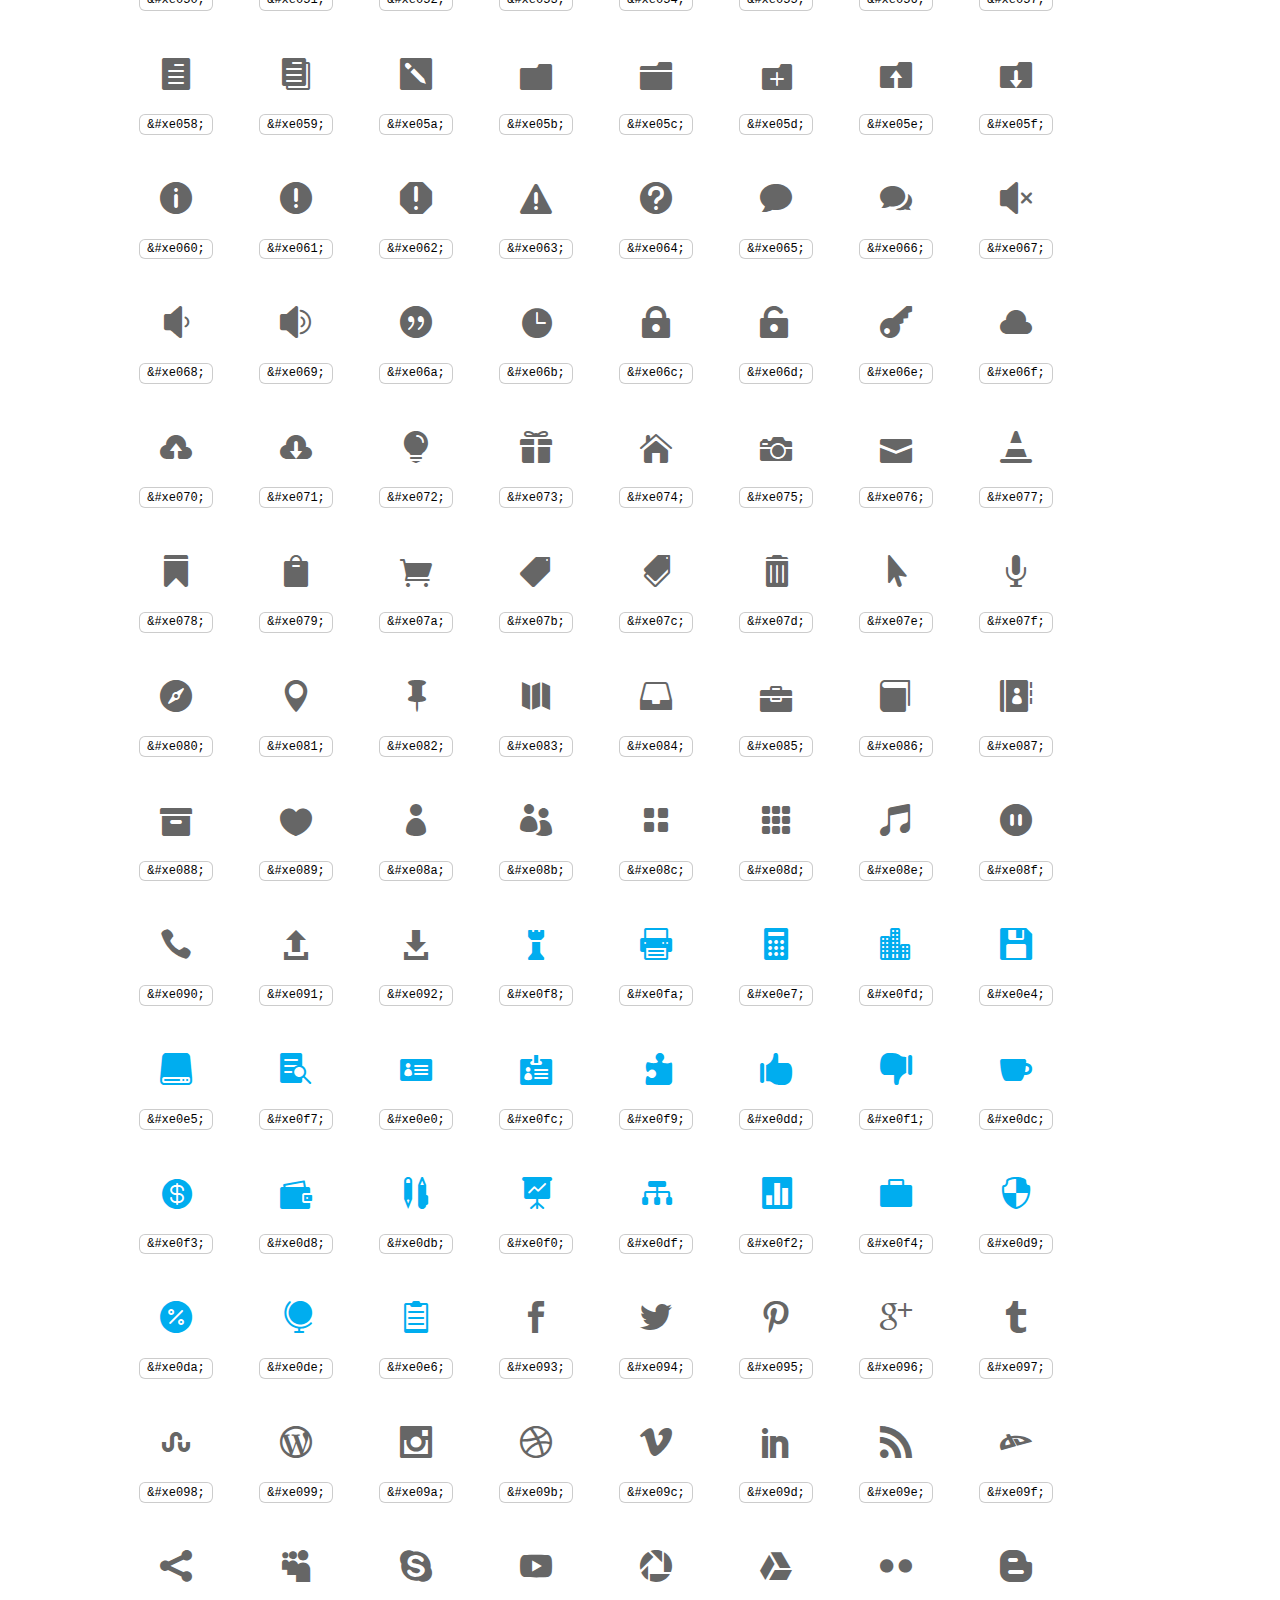
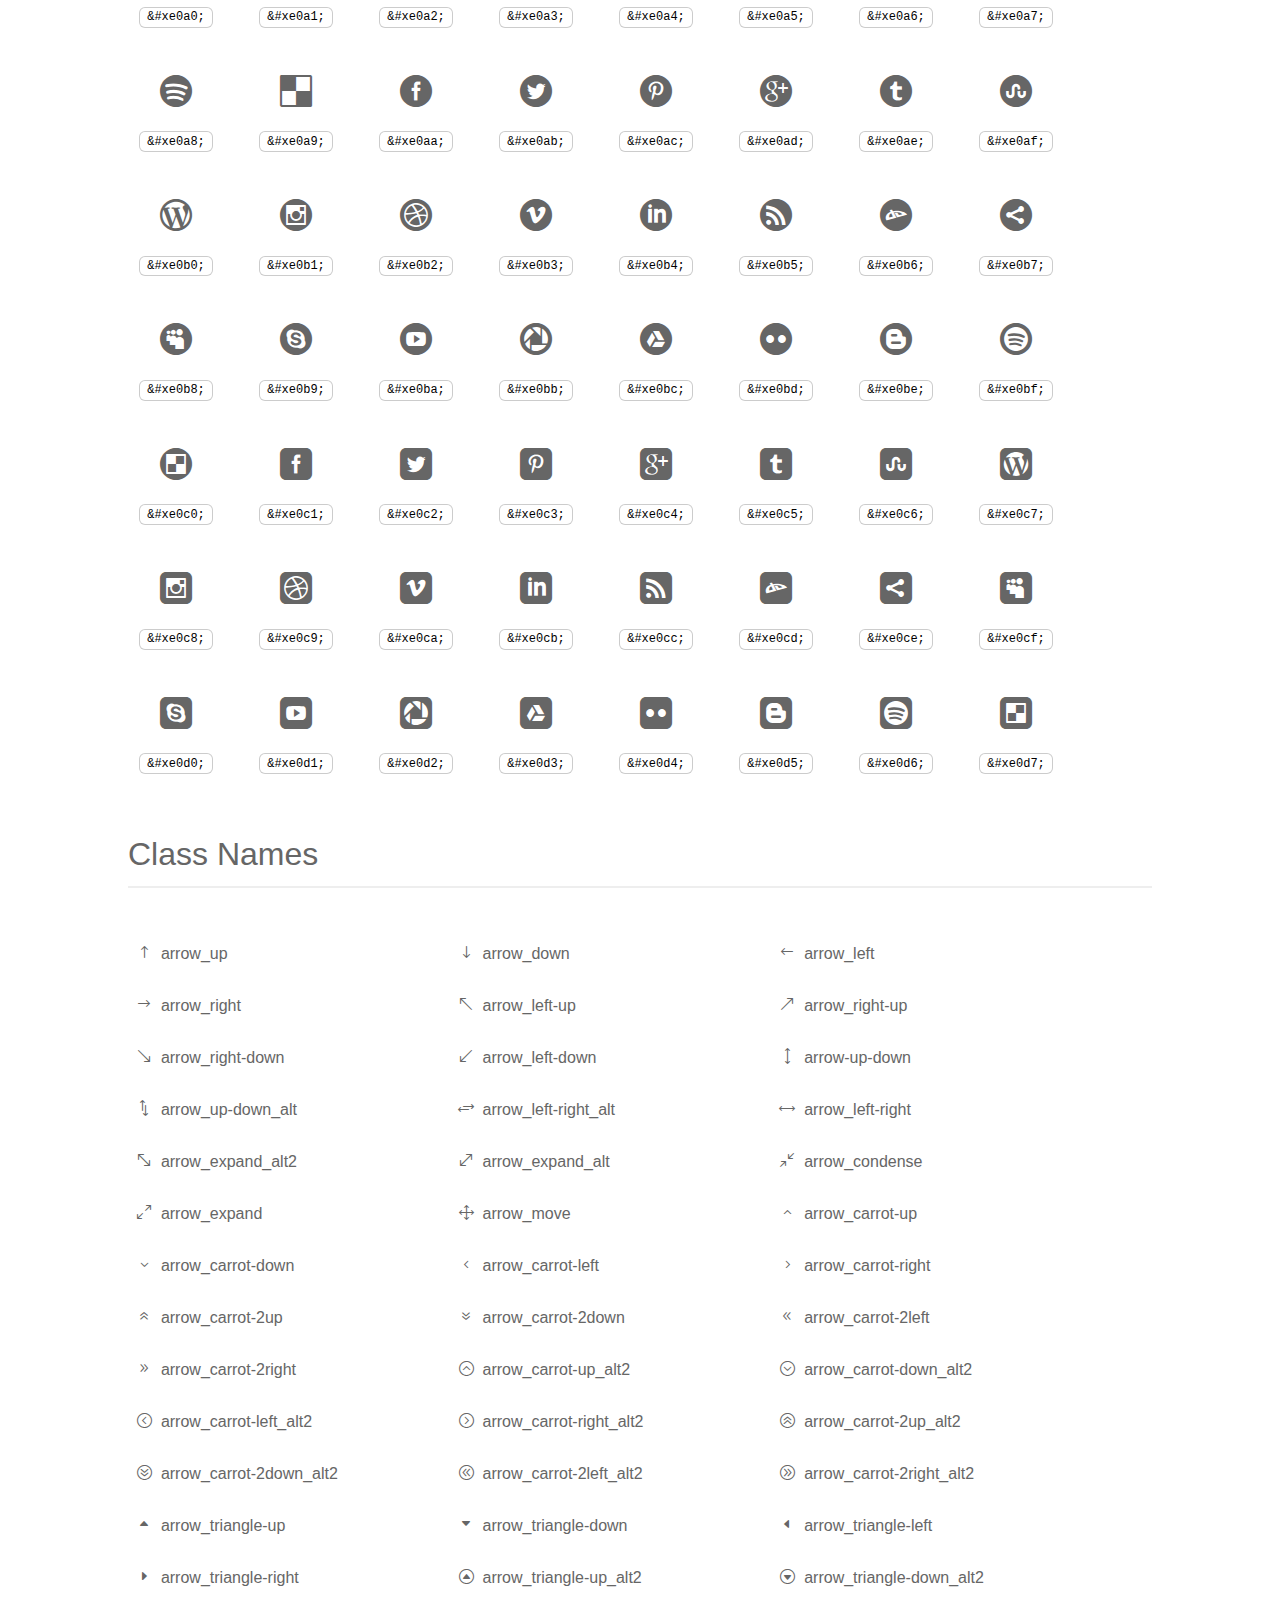
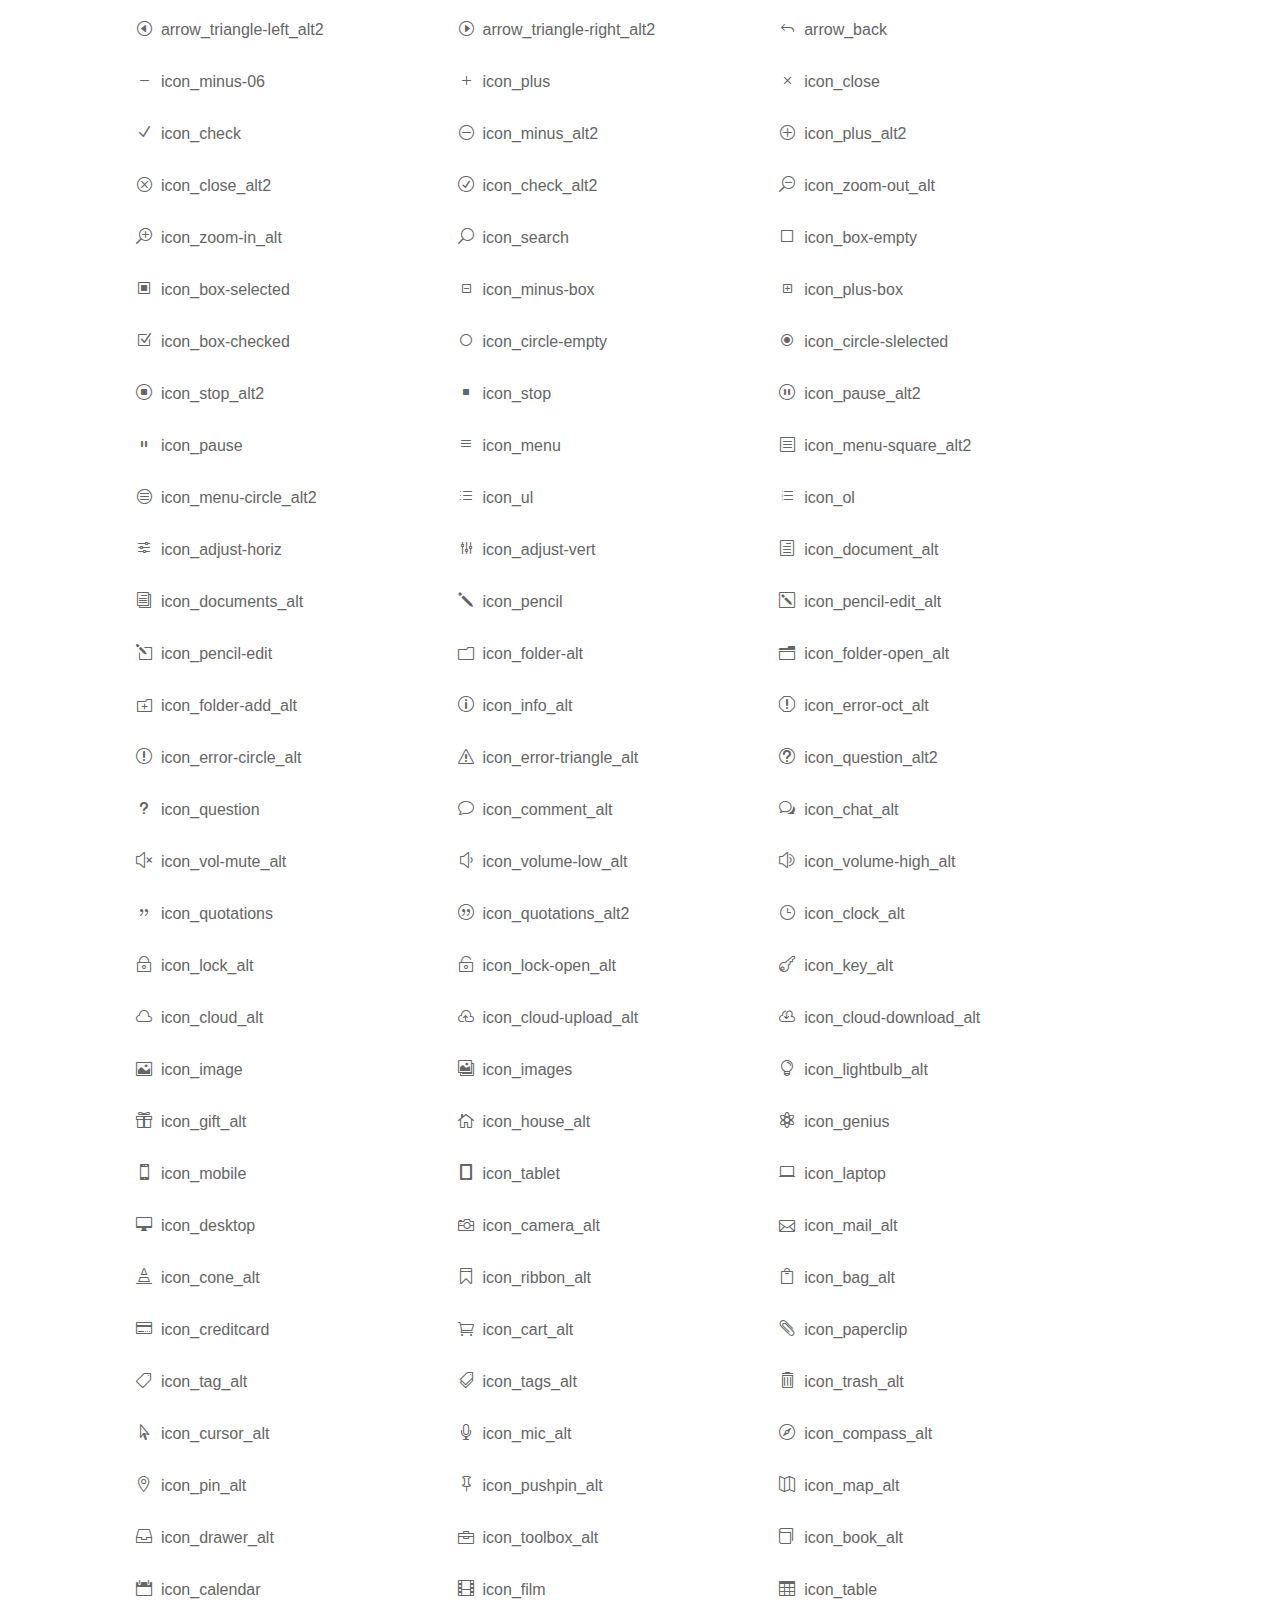
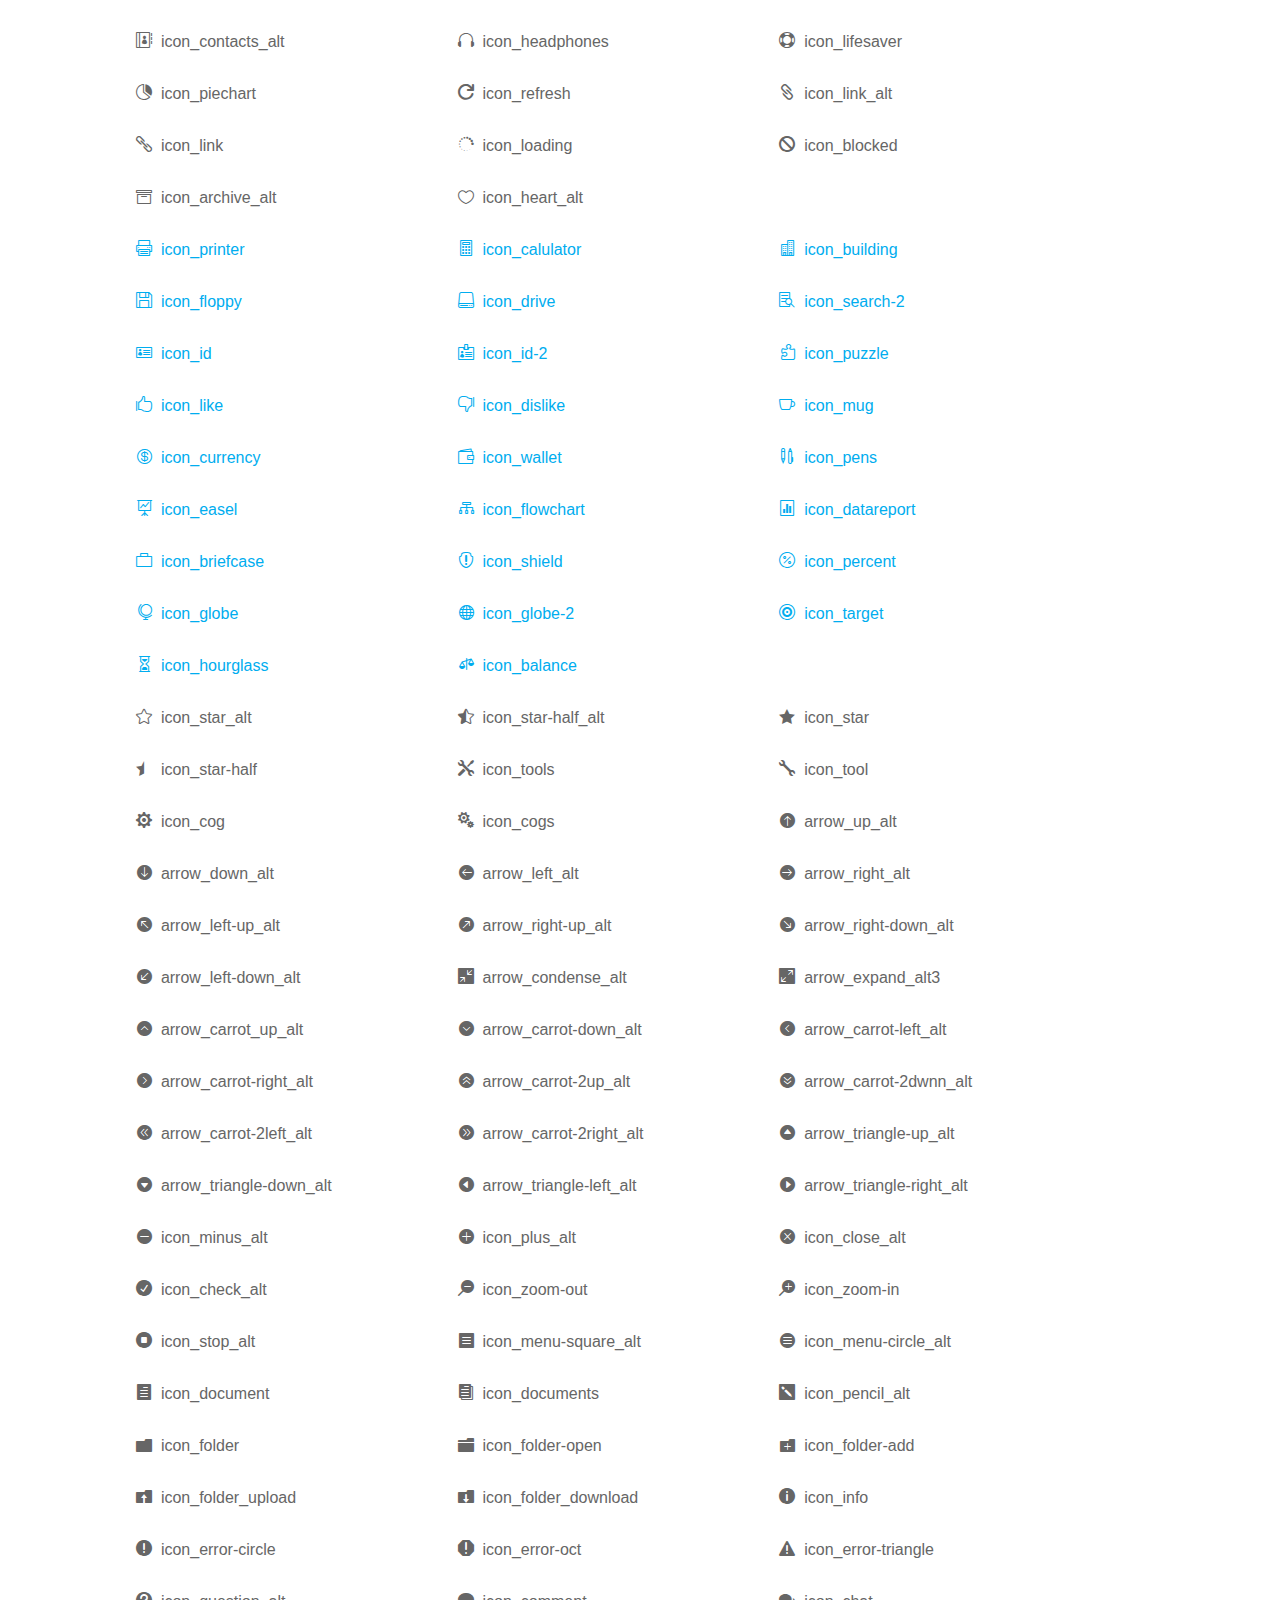
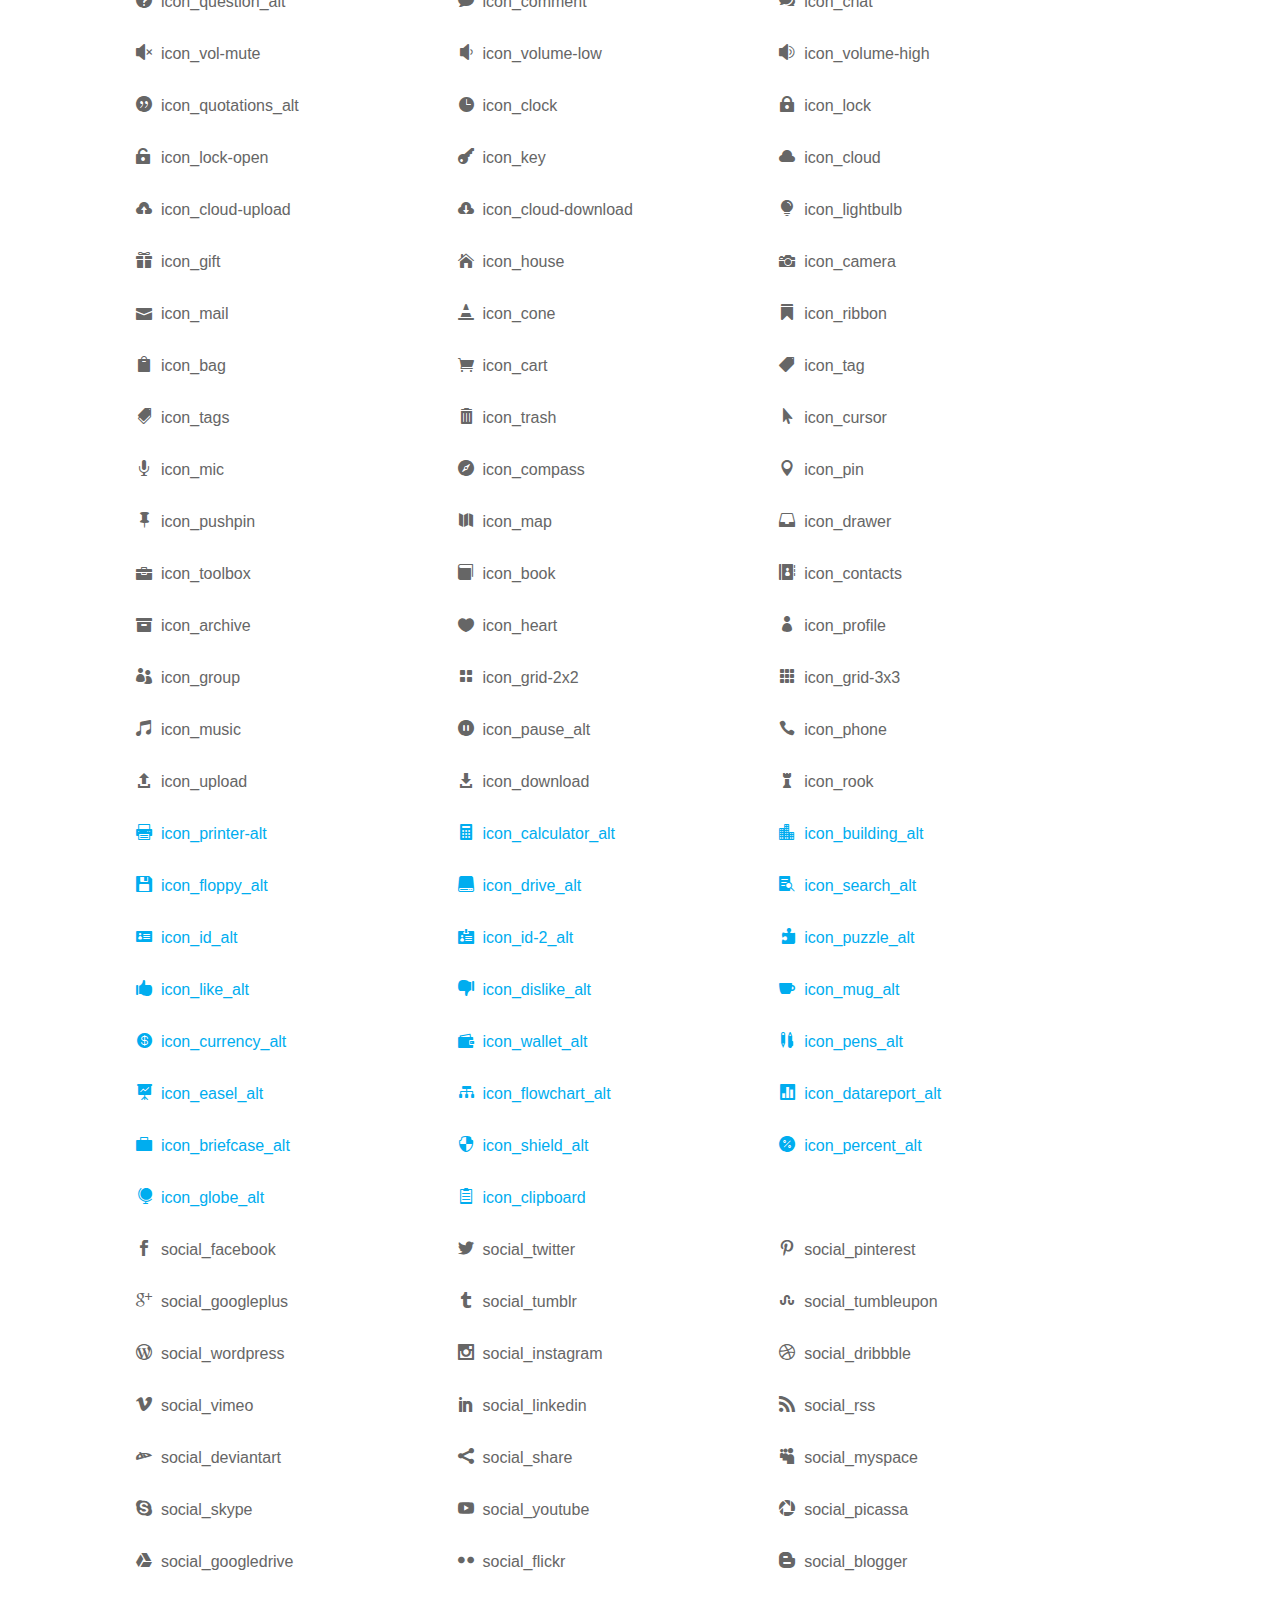
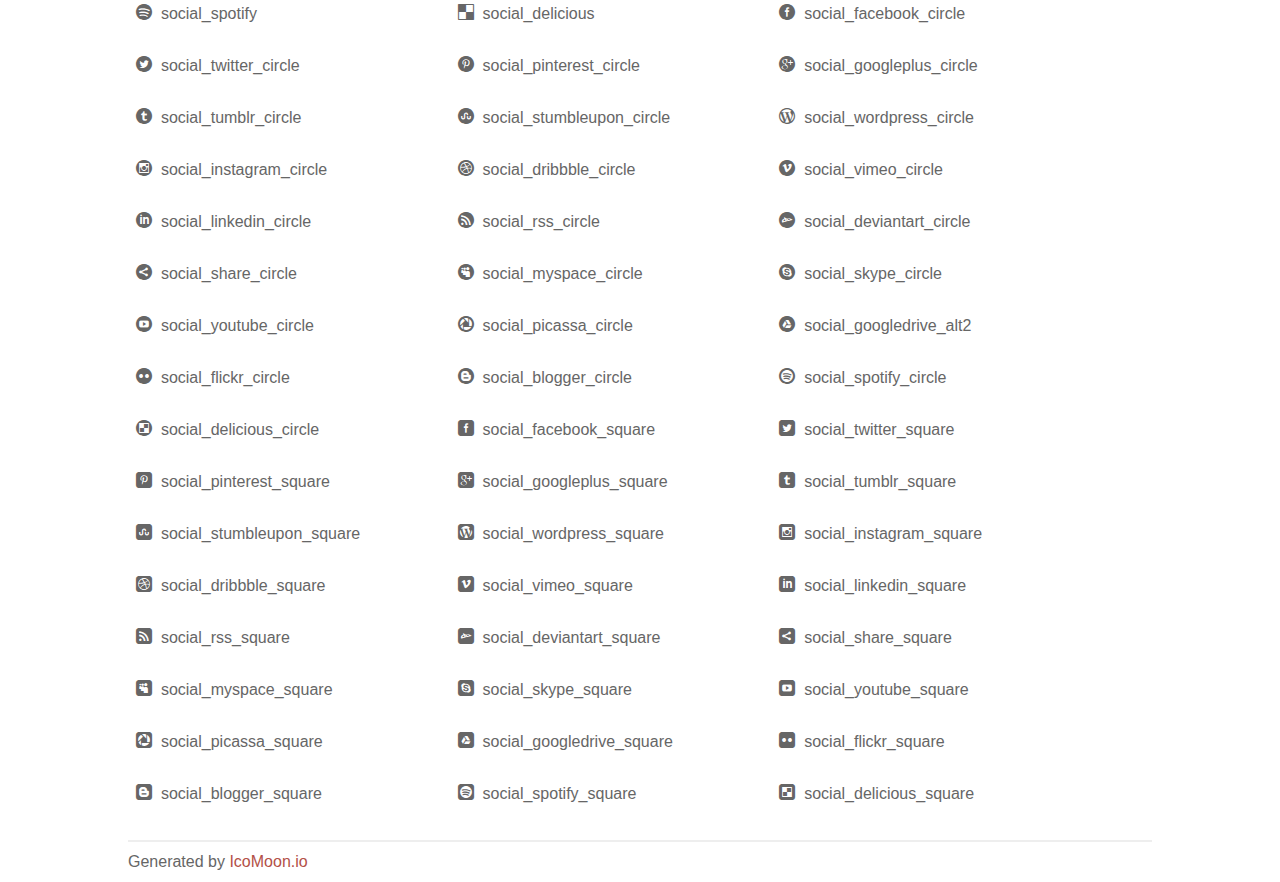
<file: 4cuatro4/fonts/elegant-font/html-css/index.html>
<!doctype html>
<html>
<head>
<title>Your Font/Glyphs</title>
<link rel="stylesheet" href="style.css" />
<!--[if lte IE 7]><script src="lte-ie7.js"></script><![endif]-->
<style>
	section, header, footer {display: block;}
	body {
		font-family: sans-serif;
		color: #666;
		line-height: 1.5;
		font-size: 1em;
	}
	* {
		-moz-box-sizing: border-box;
		-webkit-box-sizing: border-box;
		box-sizing: border-box;
		margin: 0;
		padding: 0;
	}
	.glyph {
		float: left;
		text-align: center;
		padding: .75em;
		margin: .4em 1.5em .75em 0;
		width: 6em;
		text-shadow: none;
	}
	
	.glyph input {
		font-family: consolas, monospace;
		font-size: 12px;
		width: 100%;
		text-align: center;
		border: 0;
		box-shadow: 0 0 0 1px #ccc;
		padding: .2em;
                -moz-border-radius: 5px;
                -webkit-border-radius: 5px;
	}
	
	

	.new {
		color:#00adef !important;
	}

	
	.w-main {
		width: 80%;
	}
	.centered {
		margin-left: auto;
		margin-right: auto;
	}
	.fs1 {
		font-size: 2em;
	}
	header {
		margin: 2em 0;
		padding-bottom: .5em;
		color: #666;
		box-shadow: 0 2px #eee;
	}
	header h1 {
		font-size: 2em;
		font-weight: normal;
	}
	.clearfix:before, .clearfix:after { content: ""; display: table; }
	.clearfix:after, .clear { clear: both; }
	footer {
		margin-top: 2em;
		padding: .5em 0;
		box-shadow: 0 -2px #eee;
	}
	a, a:visited {
		color: #B35047;
		text-decoration: none;
	}
	a:hover, a:focus {color: #000;}
	
	.box1 {
		font-size: 16px;
		display: inline-block;
		width: 30%;
		padding: .25em .5em;
		margin: 20px 10px 0 0;
	}
</style>
</head>
<body>
	<div class="w-main centered">
	<section class="mtm clearfix" id="glyphs">
	<div class="glyph">
		<div class="fs1" aria-hidden="true" data-icon="&#x21;"></div>
		<input type="text" readonly value="&amp;#x21;" />
	</div>
	<div class="glyph">
		<div class="fs1" aria-hidden="true" data-icon="&#x22;"></div>
		<input type="text" readonly value="&amp;#x22;" />
	</div>
	<div class="glyph">
		<div class="fs1" aria-hidden="true" data-icon="&#x23;"></div>
		<input type="text" readonly value="&amp;#x23;" />
	</div>
	<div class="glyph">
		<div class="fs1" aria-hidden="true" data-icon="&#x24;"></div>
		<input type="text" readonly value="&amp;#x24;" />
	</div>
	<div class="glyph">
		<div class="fs1" aria-hidden="true" data-icon="&#x25;"></div>
		<input type="text" readonly value="&amp;#x25;" />
	</div>
	<div class="glyph">
		<div class="fs1" aria-hidden="true" data-icon="&#x26;"></div>
		<input type="text" readonly value="&amp;#x26;" />
	</div>
	<div class="glyph">
		<div class="fs1" aria-hidden="true" data-icon="&#x27;"></div>
		<input type="text" readonly value="&amp;#x27;" />
	</div>
	<div class="glyph">
		<div class="fs1" aria-hidden="true" data-icon="&#x28;"></div>
		<input type="text" readonly value="&amp;#x28;" />
	</div>
	<div class="glyph">
		<div class="fs1" aria-hidden="true" data-icon="&#x29;"></div>
		<input type="text" readonly value="&amp;#x29;" />
	</div>
	<div class="glyph">
		<div class="fs1" aria-hidden="true" data-icon="&#x2a;"></div>
		<input type="text" readonly value="&amp;#x2a;" />
	</div>
	<div class="glyph">
		<div class="fs1" aria-hidden="true" data-icon="&#x2b;"></div>
		<input type="text" readonly value="&amp;#x2b;" />
	</div>
	<div class="glyph">
		<div class="fs1" aria-hidden="true" data-icon="&#x2c;"></div>
		<input type="text" readonly value="&amp;#x2c;" />
	</div>
	<div class="glyph">
		<div class="fs1" aria-hidden="true" data-icon="&#x2d;"></div>
		<input type="text" readonly value="&amp;#x2d;" />
	</div>
	<div class="glyph">
		<div class="fs1" aria-hidden="true" data-icon="&#x2e;"></div>
		<input type="text" readonly value="&amp;#x2e;" />
	</div>
	<div class="glyph">
		<div class="fs1" aria-hidden="true" data-icon="&#x2f;"></div>
		<input type="text" readonly value="&amp;#x2f;" />
	</div>
	<div class="glyph">
		<div class="fs1" aria-hidden="true" data-icon="&#x30;"></div>
		<input type="text" readonly value="&amp;#x30;" />
	</div>
	<div class="glyph">
		<div class="fs1" aria-hidden="true" data-icon="&#x31;"></div>
		<input type="text" readonly value="&amp;#x31;" />
	</div>
	<div class="glyph">
		<div class="fs1" aria-hidden="true" data-icon="&#x32;"></div>
		<input type="text" readonly value="&amp;#x32;" />
	</div>
	<div class="glyph">
		<div class="fs1" aria-hidden="true" data-icon="&#x33;"></div>
		<input type="text" readonly value="&amp;#x33;" />
	</div>
	<div class="glyph">
		<div class="fs1" aria-hidden="true" data-icon="&#x34;"></div>
		<input type="text" readonly value="&amp;#x34;" />
	</div>
	<div class="glyph">
		<div class="fs1" aria-hidden="true" data-icon="&#x35;"></div>
		<input type="text" readonly value="&amp;#x35;" />
	</div>
	<div class="glyph">
		<div class="fs1" aria-hidden="true" data-icon="&#x36;"></div>
		<input type="text" readonly value="&amp;#x36;" />
	</div>
	<div class="glyph">
		<div class="fs1" aria-hidden="true" data-icon="&#x37;"></div>
		<input type="text" readonly value="&amp;#x37;" />
	</div>
	<div class="glyph">
		<div class="fs1" aria-hidden="true" data-icon="&#x38;"></div>
		<input type="text" readonly value="&amp;#x38;" />
	</div>
	<div class="glyph">
		<div class="fs1" aria-hidden="true" data-icon="&#x39;"></div>
		<input type="text" readonly value="&amp;#x39;" />
	</div>
	<div class="glyph">
		<div class="fs1" aria-hidden="true" data-icon="&#x3a;"></div>
		<input type="text" readonly value="&amp;#x3a;" />
	</div>
	<div class="glyph">
		<div class="fs1" aria-hidden="true" data-icon="&#x3b;"></div>
		<input type="text" readonly value="&amp;#x3b;" />
	</div>
	<div class="glyph">
		<div class="fs1" aria-hidden="true" data-icon="&#x3c;"></div>
		<input type="text" readonly value="&amp;#x3c;" />
	</div>
	<div class="glyph">
		<div class="fs1" aria-hidden="true" data-icon="&#x3d;"></div>
		<input type="text" readonly value="&amp;#x3d;" />
	</div>
	<div class="glyph">
		<div class="fs1" aria-hidden="true" data-icon="&#x3e;"></div>
		<input type="text" readonly value="&amp;#x3e;" />
	</div>
	<div class="glyph">
		<div class="fs1" aria-hidden="true" data-icon="&#x3f;"></div>
		<input type="text" readonly value="&amp;#x3f;" />
	</div>
	<div class="glyph">
		<div class="fs1" aria-hidden="true" data-icon="&#x40;"></div>
		<input type="text" readonly value="&amp;#x40;" />
	</div>
	<div class="glyph">
		<div class="fs1" aria-hidden="true" data-icon="&#x41;"></div>
		<input type="text" readonly value="&amp;#x41;" />
	</div>
	<div class="glyph">
		<div class="fs1" aria-hidden="true" data-icon="&#x42;"></div>
		<input type="text" readonly value="&amp;#x42;" />
	</div>
	<div class="glyph">
		<div class="fs1" aria-hidden="true" data-icon="&#x43;"></div>
		<input type="text" readonly value="&amp;#x43;" />
	</div>
	<div class="glyph">
		<div class="fs1" aria-hidden="true" data-icon="&#x44;"></div>
		<input type="text" readonly value="&amp;#x44;" />
	</div>
	<div class="glyph">
		<div class="fs1" aria-hidden="true" data-icon="&#x45;"></div>
		<input type="text" readonly value="&amp;#x45;" />
	</div>
	<div class="glyph">
		<div class="fs1" aria-hidden="true" data-icon="&#x46;"></div>
		<input type="text" readonly value="&amp;#x46;" />
	</div>
	<div class="glyph">
		<div class="fs1" aria-hidden="true" data-icon="&#x47;"></div>
		<input type="text" readonly value="&amp;#x47;" />
	</div>
	<div class="glyph">
		<div class="fs1" aria-hidden="true" data-icon="&#x48;"></div>
		<input type="text" readonly value="&amp;#x48;" />
	</div>
	<div class="glyph">
		<div class="fs1" aria-hidden="true" data-icon="&#x49;"></div>
		<input type="text" readonly value="&amp;#x49;" />
	</div>
	<div class="glyph">
		<div class="fs1" aria-hidden="true" data-icon="&#x4a;"></div>
		<input type="text" readonly value="&amp;#x4a;" />
	</div>
	<div class="glyph">
		<div class="fs1" aria-hidden="true" data-icon="&#x4b;"></div>
		<input type="text" readonly value="&amp;#x4b;" />
	</div>
	<div class="glyph">
		<div class="fs1" aria-hidden="true" data-icon="&#x4c;"></div>
		<input type="text" readonly value="&amp;#x4c;" />
	</div>
	<div class="glyph">
		<div class="fs1" aria-hidden="true" data-icon="&#x4d;"></div>
		<input type="text" readonly value="&amp;#x4d;" />
	</div>
	<div class="glyph">
		<div class="fs1" aria-hidden="true" data-icon="&#x4e;"></div>
		<input type="text" readonly value="&amp;#x4e;" />
	</div>
	<div class="glyph">
		<div class="fs1" aria-hidden="true" data-icon="&#x4f;"></div>
		<input type="text" readonly value="&amp;#x4f;" />
	</div>
	<div class="glyph">
		<div class="fs1" aria-hidden="true" data-icon="&#x50;"></div>
		<input type="text" readonly value="&amp;#x50;" />
	</div>
	<div class="glyph">
		<div class="fs1" aria-hidden="true" data-icon="&#x51;"></div>
		<input type="text" readonly value="&amp;#x51;" />
	</div>
	<div class="glyph">
		<div class="fs1" aria-hidden="true" data-icon="&#x52;"></div>
		<input type="text" readonly value="&amp;#x52;" />
	</div>
	<div class="glyph">
		<div class="fs1" aria-hidden="true" data-icon="&#x53;"></div>
		<input type="text" readonly value="&amp;#x53;" />
	</div>
	<div class="glyph">
		<div class="fs1" aria-hidden="true" data-icon="&#x54;"></div>
		<input type="text" readonly value="&amp;#x54;" />
	</div>
	<div class="glyph">
		<div class="fs1" aria-hidden="true" data-icon="&#x55;"></div>
		<input type="text" readonly value="&amp;#x55;" />
	</div>
	<div class="glyph">
		<div class="fs1" aria-hidden="true" data-icon="&#x56;"></div>
		<input type="text" readonly value="&amp;#x56;" />
	</div>
	<div class="glyph">
		<div class="fs1" aria-hidden="true" data-icon="&#x57;"></div>
		<input type="text" readonly value="&amp;#x57;" />
	</div>
	<div class="glyph">
		<div class="fs1" aria-hidden="true" data-icon="&#x58;"></div>
		<input type="text" readonly value="&amp;#x58;" />
	</div>
	<div class="glyph">
		<div class="fs1" aria-hidden="true" data-icon="&#x59;"></div>
		<input type="text" readonly value="&amp;#x59;" />
	</div>
	<div class="glyph">
		<div class="fs1" aria-hidden="true" data-icon="&#x5a;"></div>
		<input type="text" readonly value="&amp;#x5a;" />
	</div>
	<div class="glyph">
		<div class="fs1" aria-hidden="true" data-icon="&#x5b;"></div>
		<input type="text" readonly value="&amp;#x5b;" />
	</div>
	<div class="glyph">
		<div class="fs1" aria-hidden="true" data-icon="&#x5c;"></div>
		<input type="text" readonly value="&amp;#x5c;" />
	</div>
	<div class="glyph">
		<div class="fs1" aria-hidden="true" data-icon="&#x5d;"></div>
		<input type="text" readonly value="&amp;#x5d;" />
	</div>
	<div class="glyph">
		<div class="fs1" aria-hidden="true" data-icon="&#x5e;"></div>
		<input type="text" readonly value="&amp;#x5e;" />
	</div>
	<div class="glyph">
		<div class="fs1" aria-hidden="true" data-icon="&#x5f;"></div>
		<input type="text" readonly value="&amp;#x5f;" />
	</div>
	<div class="glyph">
		<div class="fs1" aria-hidden="true" data-icon="&#x60;"></div>
		<input type="text" readonly value="&amp;#x60;" />
	</div>
	<div class="glyph">
		<div class="fs1" aria-hidden="true" data-icon="&#x61;"></div>
		<input type="text" readonly value="&amp;#x61;" />
	</div>
	<div class="glyph">
		<div class="fs1" aria-hidden="true" data-icon="&#x62;"></div>
		<input type="text" readonly value="&amp;#x62;" />
	</div>
	<div class="glyph">
		<div class="fs1" aria-hidden="true" data-icon="&#x63;"></div>
		<input type="text" readonly value="&amp;#x63;" />
	</div>
	<div class="glyph">
		<div class="fs1" aria-hidden="true" data-icon="&#x64;"></div>
		<input type="text" readonly value="&amp;#x64;" />
	</div>
	<div class="glyph">
		<div class="fs1" aria-hidden="true" data-icon="&#x65;"></div>
		<input type="text" readonly value="&amp;#x65;" />
	</div>
	<div class="glyph">
		<div class="fs1" aria-hidden="true" data-icon="&#x66;"></div>
		<input type="text" readonly value="&amp;#x66;" />
	</div>
	<div class="glyph">
		<div class="fs1" aria-hidden="true" data-icon="&#x67;"></div>
		<input type="text" readonly value="&amp;#x67;" />
	</div>
	<div class="glyph">
		<div class="fs1" aria-hidden="true" data-icon="&#x68;"></div>
		<input type="text" readonly value="&amp;#x68;" />
	</div>
	<div class="glyph">
		<div class="fs1" aria-hidden="true" data-icon="&#x69;"></div>
		<input type="text" readonly value="&amp;#x69;" />
	</div>
	<div class="glyph">
		<div class="fs1" aria-hidden="true" data-icon="&#x6a;"></div>
		<input type="text" readonly value="&amp;#x6a;" />
	</div>
	<div class="glyph">
		<div class="fs1" aria-hidden="true" data-icon="&#x6b;"></div>
		<input type="text" readonly value="&amp;#x6b;" />
	</div>
	<div class="glyph">
		<div class="fs1" aria-hidden="true" data-icon="&#x6c;"></div>
		<input type="text" readonly value="&amp;#x6c;" />
	</div>
	<div class="glyph">
		<div class="fs1" aria-hidden="true" data-icon="&#x6d;"></div>
		<input type="text" readonly value="&amp;#x6d;" />
	</div>
	<div class="glyph">
		<div class="fs1" aria-hidden="true" data-icon="&#x6e;"></div>
		<input type="text" readonly value="&amp;#x6e;" />
	</div>
	<div class="glyph">
		<div class="fs1" aria-hidden="true" data-icon="&#x6f;"></div>
		<input type="text" readonly value="&amp;#x6f;" />
	</div>
	<div class="glyph">
		<div class="fs1" aria-hidden="true" data-icon="&#x70;"></div>
		<input type="text" readonly value="&amp;#x70;" />
	</div>
	<div class="glyph">
		<div class="fs1" aria-hidden="true" data-icon="&#x71;"></div>
		<input type="text" readonly value="&amp;#x71;" />
	</div>
	<div class="glyph">
		<div class="fs1" aria-hidden="true" data-icon="&#x72;"></div>
		<input type="text" readonly value="&amp;#x72;" />
	</div>
	<div class="glyph">
		<div class="fs1" aria-hidden="true" data-icon="&#x73;"></div>
		<input type="text" readonly value="&amp;#x73;" />
	</div>
	<div class="glyph">
		<div class="fs1" aria-hidden="true" data-icon="&#x74;"></div>
		<input type="text" readonly value="&amp;#x74;" />
	</div>
	<div class="glyph">
		<div class="fs1" aria-hidden="true" data-icon="&#x75;"></div>
		<input type="text" readonly value="&amp;#x75;" />
	</div>
	<div class="glyph">
		<div class="fs1" aria-hidden="true" data-icon="&#x76;"></div>
		<input type="text" readonly value="&amp;#x76;" />
	</div>
	<div class="glyph">
		<div class="fs1" aria-hidden="true" data-icon="&#x77;"></div>
		<input type="text" readonly value="&amp;#x77;" />
	</div>
	<div class="glyph">
		<div class="fs1" aria-hidden="true" data-icon="&#x78;"></div>
		<input type="text" readonly value="&amp;#x78;" />
	</div>
	<div class="glyph">
		<div class="fs1" aria-hidden="true" data-icon="&#x79;"></div>
		<input type="text" readonly value="&amp;#x79;" />
	</div>
	<div class="glyph">
		<div class="fs1" aria-hidden="true" data-icon="&#x7a;"></div>
		<input type="text" readonly value="&amp;#x7a;" />
	</div>
	<div class="glyph">
		<div class="fs1" aria-hidden="true" data-icon="&#x7b;"></div>
		<input type="text" readonly value="&amp;#x7b;" />
	</div>
	<div class="glyph">
		<div class="fs1" aria-hidden="true" data-icon="&#x7c;"></div>
		<input type="text" readonly value="&amp;#x7c;" />
	</div>
	<div class="glyph">
		<div class="fs1" aria-hidden="true" data-icon="&#x7d;"></div>
		<input type="text" readonly value="&amp;#x7d;" />
	</div>
	<div class="glyph">
		<div class="fs1" aria-hidden="true" data-icon="&#x7e;"></div>
		<input type="text" readonly value="&amp;#x7e;" />
	</div>
	<div class="glyph">
		<div class="fs1" aria-hidden="true" data-icon="&#xe000;"></div>
		<input type="text" readonly value="&amp;#xe000;" />
	</div>
	<div class="glyph">
		<div class="fs1" aria-hidden="true" data-icon="&#xe001;"></div>
		<input type="text" readonly value="&amp;#xe001;" />
	</div>
	<div class="glyph">
		<div class="fs1" aria-hidden="true" data-icon="&#xe002;"></div>
		<input type="text" readonly value="&amp;#xe002;" />
	</div>
	<div class="glyph">
		<div class="fs1" aria-hidden="true" data-icon="&#xe003;"></div>
		<input type="text" readonly value="&amp;#xe003;" />
	</div>
	<div class="glyph">
		<div class="fs1" aria-hidden="true" data-icon="&#xe004;"></div>
		<input type="text" readonly value="&amp;#xe004;" />
	</div>
	<div class="glyph">
		<div class="fs1" aria-hidden="true" data-icon="&#xe005;"></div>
		<input type="text" readonly value="&amp;#xe005;" />
	</div>
	<div class="glyph">
		<div class="fs1" aria-hidden="true" data-icon="&#xe006;"></div>
		<input type="text" readonly value="&amp;#xe006;" />
	</div>
	<div class="glyph">
		<div class="fs1" aria-hidden="true" data-icon="&#xe007;"></div>
		<input type="text" readonly value="&amp;#xe007;" />
	</div>
	<div class="glyph">
		<div class="fs1" aria-hidden="true" data-icon="&#xe008;"></div>
		<input type="text" readonly value="&amp;#xe008;" />
	</div>
	<div class="glyph">
		<div class="fs1" aria-hidden="true" data-icon="&#xe009;"></div>
		<input type="text" readonly value="&amp;#xe009;" />
	</div>
	<div class="glyph">
		<div class="fs1" aria-hidden="true" data-icon="&#xe00a;"></div>
		<input type="text" readonly value="&amp;#xe00a;" />
	</div>
	<div class="glyph">
		<div class="fs1" aria-hidden="true" data-icon="&#xe00b;"></div>
		<input type="text" readonly value="&amp;#xe00b;" />
	</div>
	<div class="glyph">
		<div class="fs1" aria-hidden="true" data-icon="&#xe00c;"></div>
		<input type="text" readonly value="&amp;#xe00c;" />
	</div>
	<div class="glyph">
		<div class="fs1" aria-hidden="true" data-icon="&#xe00d;"></div>
		<input type="text" readonly value="&amp;#xe00d;" />
	</div>
	<div class="glyph">
		<div class="fs1" aria-hidden="true" data-icon="&#xe00e;"></div>
		<input type="text" readonly value="&amp;#xe00e;" />
	</div>
	<div class="glyph">
		<div class="fs1" aria-hidden="true" data-icon="&#xe00f;"></div>
		<input type="text" readonly value="&amp;#xe00f;" />
	</div>
	<div class="glyph">
		<div class="fs1" aria-hidden="true" data-icon="&#xe010;"></div>
		<input type="text" readonly value="&amp;#xe010;" />
	</div>
	<div class="glyph">
		<div class="fs1" aria-hidden="true" data-icon="&#xe011;"></div>
		<input type="text" readonly value="&amp;#xe011;" />
	</div>
	<div class="glyph">
		<div class="fs1" aria-hidden="true" data-icon="&#xe012;"></div>
		<input type="text" readonly value="&amp;#xe012;" />
	</div>
	<div class="glyph">
		<div class="fs1" aria-hidden="true" data-icon="&#xe013;"></div>
		<input type="text" readonly value="&amp;#xe013;" />
	</div>
	<div class="glyph">
		<div class="fs1" aria-hidden="true" data-icon="&#xe014;"></div>
		<input type="text" readonly value="&amp;#xe014;" />
	</div>
	<div class="glyph">
		<div class="fs1" aria-hidden="true" data-icon="&#xe015;"></div>
		<input type="text" readonly value="&amp;#xe015;" />
	</div>
	<div class="glyph">
		<div class="fs1" aria-hidden="true" data-icon="&#xe016;"></div>
		<input type="text" readonly value="&amp;#xe016;" />
	</div>
	<div class="glyph">
		<div class="fs1" aria-hidden="true" data-icon="&#xe017;"></div>
		<input type="text" readonly value="&amp;#xe017;" />
	</div>
	<div class="glyph">
		<div class="fs1" aria-hidden="true" data-icon="&#xe018;"></div>
		<input type="text" readonly value="&amp;#xe018;" />
	</div>
	<div class="glyph">
		<div class="fs1" aria-hidden="true" data-icon="&#xe019;"></div>
		<input type="text" readonly value="&amp;#xe019;" />
	</div>
	<div class="glyph">
		<div class="fs1" aria-hidden="true" data-icon="&#xe01a;"></div>
		<input type="text" readonly value="&amp;#xe01a;" />
	</div>
	<div class="glyph">
		<div class="fs1" aria-hidden="true" data-icon="&#xe01b;"></div>
		<input type="text" readonly value="&amp;#xe01b;" />
	</div>
	<div class="glyph">
		<div class="fs1" aria-hidden="true" data-icon="&#xe01c;"></div>
		<input type="text" readonly value="&amp;#xe01c;" />
	</div>
	<div class="glyph">
		<div class="fs1" aria-hidden="true" data-icon="&#xe01d;"></div>
		<input type="text" readonly value="&amp;#xe01d;" />
	</div>
	<div class="glyph">
		<div class="fs1" aria-hidden="true" data-icon="&#xe01e;"></div>
		<input type="text" readonly value="&amp;#xe01e;" />
	</div>
	<div class="glyph">
		<div class="fs1" aria-hidden="true" data-icon="&#xe01f;"></div>
		<input type="text" readonly value="&amp;#xe01f;" />
	</div>
	<div class="glyph">
		<div class="fs1" aria-hidden="true" data-icon="&#xe020;"></div>
		<input type="text" readonly value="&amp;#xe020;" />
	</div>
	<div class="glyph">
		<div class="fs1" aria-hidden="true" data-icon="&#xe021;"></div>
		<input type="text" readonly value="&amp;#xe021;" />
	</div>
	<div class="glyph">
		<div class="fs1" aria-hidden="true" data-icon="&#xe022;"></div>
		<input type="text" readonly value="&amp;#xe022;" />
	</div>
	<div class="glyph">
		<div class="fs1" aria-hidden="true" data-icon="&#xe023;"></div>
		<input type="text" readonly value="&amp;#xe023;" />
	</div>
	<div class="glyph">
		<div class="fs1" aria-hidden="true" data-icon="&#xe024;"></div>
		<input type="text" readonly value="&amp;#xe024;" />
	</div>
	<div class="glyph">
		<div class="fs1" aria-hidden="true" data-icon="&#xe025;"></div>
		<input type="text" readonly value="&amp;#xe025;" />
	</div>
	<div class="glyph">
		<div class="fs1" aria-hidden="true" data-icon="&#xe026;"></div>
		<input type="text" readonly value="&amp;#xe026;" />
	</div>
	<div class="glyph">
		<div class="fs1" aria-hidden="true" data-icon="&#xe027;"></div>
		<input type="text" readonly value="&amp;#xe027;" />
	</div>
	<div class="glyph">
		<div class="fs1" aria-hidden="true" data-icon="&#xe028;"></div>
		<input type="text" readonly value="&amp;#xe028;" />
	</div>
	<div class="glyph">
		<div class="fs1" aria-hidden="true" data-icon="&#xe029;"></div>
		<input type="text" readonly value="&amp;#xe029;" />
	</div>
	<div class="glyph">
		<div class="fs1" aria-hidden="true" data-icon="&#xe02a;"></div>
		<input type="text" readonly value="&amp;#xe02a;" />
	</div>
	<div class="glyph">
		<div class="fs1" aria-hidden="true" data-icon="&#xe02b;"></div>
		<input type="text" readonly value="&amp;#xe02b;" />
	</div>
	<div class="glyph">
		<div class="fs1" aria-hidden="true" data-icon="&#xe02c;"></div>
		<input type="text" readonly value="&amp;#xe02c;" />
	</div>
	<div class="glyph">
		<div class="fs1" aria-hidden="true" data-icon="&#xe02d;"></div>
		<input type="text" readonly value="&amp;#xe02d;" />
	</div>
	<div class="glyph">
		<div class="fs1" aria-hidden="true" data-icon="&#xe02e;"></div>
		<input type="text" readonly value="&amp;#xe02e;" />
	</div>
	<div class="glyph">
		<div class="fs1" aria-hidden="true" data-icon="&#xe02f;"></div>
		<input type="text" readonly value="&amp;#xe02f;" />
	</div>
	<div class="glyph">
		<div class="fs1" aria-hidden="true" data-icon="&#xe030;"></div>
		<input type="text" readonly value="&amp;#xe030;" />
	</div>
    
    <div class="new">
    
    <div class="glyph">
		<div class="fs1" aria-hidden="true" data-icon="&#xe103;"></div>
		<input type="text" readonly value="&amp;#xe103;" />
	</div>
	<div class="glyph">
		<div class="fs1" aria-hidden="true" data-icon="&#xe0ee;"></div>
		<input type="text" readonly value="&amp;#xe0ee;" />
	</div>
	<div class="glyph">
		<div class="fs1" aria-hidden="true" data-icon="&#xe0ef;"></div>
		<input type="text" readonly value="&amp;#xe0ef;" />
	</div>
	<div class="glyph">
		<div class="fs1" aria-hidden="true" data-icon="&#xe0e8;"></div>
		<input type="text" readonly value="&amp;#xe0e8;" />
	</div>
	<div class="glyph">
		<div class="fs1" aria-hidden="true" data-icon="&#xe0ea;"></div>
		<input type="text" readonly value="&amp;#xe0ea;" />
	</div>
	<div class="glyph">
		<div class="fs1" aria-hidden="true" data-icon="&#xe101;"></div>
		<input type="text" readonly value="&amp;#xe101;" />
	</div>
	<div class="glyph">
		<div class="fs1" aria-hidden="true" data-icon="&#xe107;"></div>
		<input type="text" readonly value="&amp;#xe107;" />
	</div>
	<div class="glyph">
		<div class="fs1" aria-hidden="true" data-icon="&#xe108;"></div>
		<input type="text" readonly value="&amp;#xe108;" />
	</div>
	<div class="glyph">
		<div class="fs1" aria-hidden="true" data-icon="&#xe102;"></div>
		<input type="text" readonly value="&amp;#xe102;" />
	</div>
	<div class="glyph">
		<div class="fs1" aria-hidden="true" data-icon="&#xe106;"></div>
		<input type="text" readonly value="&amp;#xe106;" />
	</div>
	<div class="glyph">
		<div class="fs1" aria-hidden="true" data-icon="&#xe0eb;"></div>
		<input type="text" readonly value="&amp;#xe0eb;" />
	</div>
	<div class="glyph">
		<div class="fs1" aria-hidden="true" data-icon="&#xe105;"></div>
		<input type="text" readonly value="&amp;#xe105;" />
	</div>
	<div class="glyph">
		<div class="fs1" aria-hidden="true" data-icon="&#xe0ed;"></div>
		<input type="text" readonly value="&amp;#xe0ed;" />
	</div>
	<div class="glyph">
		<div class="fs1" aria-hidden="true" data-icon="&#xe100;"></div>
		<input type="text" readonly value="&amp;#xe100;" />
	</div>
	<div class="glyph">
		<div class="fs1" aria-hidden="true" data-icon="&#xe104;"></div>
		<input type="text" readonly value="&amp;#xe104;" />
	</div>
	<div class="glyph">
		<div class="fs1" aria-hidden="true" data-icon="&#xe0e9;"></div>
		<input type="text" readonly value="&amp;#xe0e9;" />
	</div>
	<div class="glyph">
		<div class="fs1" aria-hidden="true" data-icon="&#xe109;"></div>
		<input type="text" readonly value="&amp;#xe109;" />
	</div>
	<div class="glyph">
		<div class="fs1" aria-hidden="true" data-icon="&#xe0ec;"></div>
		<input type="text" readonly value="&amp;#xe0ec;" />
	</div>
	<div class="glyph">
		<div class="fs1" aria-hidden="true" data-icon="&#xe0fe;"></div>
		<input type="text" readonly value="&amp;#xe0fe;" />
	</div>
	<div class="glyph">
		<div class="fs1" aria-hidden="true" data-icon="&#xe0f6;"></div>
		<input type="text" readonly value="&amp;#xe0f6;" />
	</div>
	<div class="glyph">
		<div class="fs1" aria-hidden="true" data-icon="&#xe0fb;"></div>
		<input type="text" readonly value="&amp;#xe0fb;" />
	</div>
	<div class="glyph">
		<div class="fs1" aria-hidden="true" data-icon="&#xe0e2;"></div>
		<input type="text" readonly value="&amp;#xe0e2;" />
	</div>
	<div class="glyph">
		<div class="fs1" aria-hidden="true" data-icon="&#xe0e3;"></div>
		<input type="text" readonly value="&amp;#xe0e3;" />
	</div>
	<div class="glyph">
		<div class="fs1" aria-hidden="true" data-icon="&#xe0f5;"></div>
		<input type="text" readonly value="&amp;#xe0f5;" />
	</div>
	<div class="glyph">
		<div class="fs1" aria-hidden="true" data-icon="&#xe0e1;"></div>
		<input type="text" readonly value="&amp;#xe0e1;" />
	</div>
	<div class="glyph">
		<div class="fs1" aria-hidden="true" data-icon="&#xe0ff;"></div>
		<input type="text" readonly value="&amp;#xe0ff;" />
	</div>
    
    </div>
    
	<div class="glyph">
		<div class="fs1" aria-hidden="true" data-icon="&#xe031;"></div>
		<input type="text" readonly value="&amp;#xe031;" />
	</div>
	<div class="glyph">
		<div class="fs1" aria-hidden="true" data-icon="&#xe032;"></div>
		<input type="text" readonly value="&amp;#xe032;" />
	</div>
	<div class="glyph">
		<div class="fs1" aria-hidden="true" data-icon="&#xe033;"></div>
		<input type="text" readonly value="&amp;#xe033;" />
	</div>
	<div class="glyph">
		<div class="fs1" aria-hidden="true" data-icon="&#xe034;"></div>
		<input type="text" readonly value="&amp;#xe034;" />
	</div>
	<div class="glyph">
		<div class="fs1" aria-hidden="true" data-icon="&#xe035;"></div>
		<input type="text" readonly value="&amp;#xe035;" />
	</div>
	<div class="glyph">
		<div class="fs1" aria-hidden="true" data-icon="&#xe036;"></div>
		<input type="text" readonly value="&amp;#xe036;" />
	</div>
	<div class="glyph">
		<div class="fs1" aria-hidden="true" data-icon="&#xe037;"></div>
		<input type="text" readonly value="&amp;#xe037;" />
	</div>
	<div class="glyph">
		<div class="fs1" aria-hidden="true" data-icon="&#xe038;"></div>
		<input type="text" readonly value="&amp;#xe038;" />
	</div>
	<div class="glyph">
		<div class="fs1" aria-hidden="true" data-icon="&#xe039;"></div>
		<input type="text" readonly value="&amp;#xe039;" />
	</div>
	<div class="glyph">
		<div class="fs1" aria-hidden="true" data-icon="&#xe03a;"></div>
		<input type="text" readonly value="&amp;#xe03a;" />
	</div>
	<div class="glyph">
		<div class="fs1" aria-hidden="true" data-icon="&#xe03b;"></div>
		<input type="text" readonly value="&amp;#xe03b;" />
	</div>
	<div class="glyph">
		<div class="fs1" aria-hidden="true" data-icon="&#xe03c;"></div>
		<input type="text" readonly value="&amp;#xe03c;" />
	</div>
	<div class="glyph">
		<div class="fs1" aria-hidden="true" data-icon="&#xe03d;"></div>
		<input type="text" readonly value="&amp;#xe03d;" />
	</div>
	<div class="glyph">
		<div class="fs1" aria-hidden="true" data-icon="&#xe03e;"></div>
		<input type="text" readonly value="&amp;#xe03e;" />
	</div>
	<div class="glyph">
		<div class="fs1" aria-hidden="true" data-icon="&#xe03f;"></div>
		<input type="text" readonly value="&amp;#xe03f;" />
	</div>
	<div class="glyph">
		<div class="fs1" aria-hidden="true" data-icon="&#xe040;"></div>
		<input type="text" readonly value="&amp;#xe040;" />
	</div>
	<div class="glyph">
		<div class="fs1" aria-hidden="true" data-icon="&#xe041;"></div>
		<input type="text" readonly value="&amp;#xe041;" />
	</div>
	<div class="glyph">
		<div class="fs1" aria-hidden="true" data-icon="&#xe042;"></div>
		<input type="text" readonly value="&amp;#xe042;" />
	</div>
	<div class="glyph">
		<div class="fs1" aria-hidden="true" data-icon="&#xe043;"></div>
		<input type="text" readonly value="&amp;#xe043;" />
	</div>
	<div class="glyph">
		<div class="fs1" aria-hidden="true" data-icon="&#xe044;"></div>
		<input type="text" readonly value="&amp;#xe044;" />
	</div>
	<div class="glyph">
		<div class="fs1" aria-hidden="true" data-icon="&#xe045;"></div>
		<input type="text" readonly value="&amp;#xe045;" />
	</div>
	<div class="glyph">
		<div class="fs1" aria-hidden="true" data-icon="&#xe046;"></div>
		<input type="text" readonly value="&amp;#xe046;" />
	</div>
	<div class="glyph">
		<div class="fs1" aria-hidden="true" data-icon="&#xe047;"></div>
		<input type="text" readonly value="&amp;#xe047;" />
	</div>
	<div class="glyph">
		<div class="fs1" aria-hidden="true" data-icon="&#xe048;"></div>
		<input type="text" readonly value="&amp;#xe048;" />
	</div>
	<div class="glyph">
		<div class="fs1" aria-hidden="true" data-icon="&#xe049;"></div>
		<input type="text" readonly value="&amp;#xe049;" />
	</div>
	<div class="glyph">
		<div class="fs1" aria-hidden="true" data-icon="&#xe04a;"></div>
		<input type="text" readonly value="&amp;#xe04a;" />
	</div>
	<div class="glyph">
		<div class="fs1" aria-hidden="true" data-icon="&#xe04b;"></div>
		<input type="text" readonly value="&amp;#xe04b;" />
	</div>
	<div class="glyph">
		<div class="fs1" aria-hidden="true" data-icon="&#xe04c;"></div>
		<input type="text" readonly value="&amp;#xe04c;" />
	</div>
	<div class="glyph">
		<div class="fs1" aria-hidden="true" data-icon="&#xe04d;"></div>
		<input type="text" readonly value="&amp;#xe04d;" />
	</div>
	<div class="glyph">
		<div class="fs1" aria-hidden="true" data-icon="&#xe04e;"></div>
		<input type="text" readonly value="&amp;#xe04e;" />
	</div>
	<div class="glyph">
		<div class="fs1" aria-hidden="true" data-icon="&#xe04f;"></div>
		<input type="text" readonly value="&amp;#xe04f;" />
	</div>
	<div class="glyph">
		<div class="fs1" aria-hidden="true" data-icon="&#xe050;"></div>
		<input type="text" readonly value="&amp;#xe050;" />
	</div>
	<div class="glyph">
		<div class="fs1" aria-hidden="true" data-icon="&#xe051;"></div>
		<input type="text" readonly value="&amp;#xe051;" />
	</div>
	<div class="glyph">
		<div class="fs1" aria-hidden="true" data-icon="&#xe052;"></div>
		<input type="text" readonly value="&amp;#xe052;" />
	</div>
	<div class="glyph">
		<div class="fs1" aria-hidden="true" data-icon="&#xe053;"></div>
		<input type="text" readonly value="&amp;#xe053;" />
	</div>
	<div class="glyph">
		<div class="fs1" aria-hidden="true" data-icon="&#xe054;"></div>
		<input type="text" readonly value="&amp;#xe054;" />
	</div>
	<div class="glyph">
		<div class="fs1" aria-hidden="true" data-icon="&#xe055;"></div>
		<input type="text" readonly value="&amp;#xe055;" />
	</div>
	<div class="glyph">
		<div class="fs1" aria-hidden="true" data-icon="&#xe056;"></div>
		<input type="text" readonly value="&amp;#xe056;" />
	</div>
	<div class="glyph">
		<div class="fs1" aria-hidden="true" data-icon="&#xe057;"></div>
		<input type="text" readonly value="&amp;#xe057;" />
	</div>
	<div class="glyph">
		<div class="fs1" aria-hidden="true" data-icon="&#xe058;"></div>
		<input type="text" readonly value="&amp;#xe058;" />
	</div>
	<div class="glyph">
		<div class="fs1" aria-hidden="true" data-icon="&#xe059;"></div>
		<input type="text" readonly value="&amp;#xe059;" />
	</div>
	<div class="glyph">
		<div class="fs1" aria-hidden="true" data-icon="&#xe05a;"></div>
		<input type="text" readonly value="&amp;#xe05a;" />
	</div>
	<div class="glyph">
		<div class="fs1" aria-hidden="true" data-icon="&#xe05b;"></div>
		<input type="text" readonly value="&amp;#xe05b;" />
	</div>
	<div class="glyph">
		<div class="fs1" aria-hidden="true" data-icon="&#xe05c;"></div>
		<input type="text" readonly value="&amp;#xe05c;" />
	</div>
	<div class="glyph">
		<div class="fs1" aria-hidden="true" data-icon="&#xe05d;"></div>
		<input type="text" readonly value="&amp;#xe05d;" />
	</div>
	<div class="glyph">
		<div class="fs1" aria-hidden="true" data-icon="&#xe05e;"></div>
		<input type="text" readonly value="&amp;#xe05e;" />
	</div>
	<div class="glyph">
		<div class="fs1" aria-hidden="true" data-icon="&#xe05f;"></div>
		<input type="text" readonly value="&amp;#xe05f;" />
	</div>
	<div class="glyph">
		<div class="fs1" aria-hidden="true" data-icon="&#xe060;"></div>
		<input type="text" readonly value="&amp;#xe060;" />
	</div>
	<div class="glyph">
		<div class="fs1" aria-hidden="true" data-icon="&#xe061;"></div>
		<input type="text" readonly value="&amp;#xe061;" />
	</div>
	<div class="glyph">
		<div class="fs1" aria-hidden="true" data-icon="&#xe062;"></div>
		<input type="text" readonly value="&amp;#xe062;" />
	</div>
	<div class="glyph">
		<div class="fs1" aria-hidden="true" data-icon="&#xe063;"></div>
		<input type="text" readonly value="&amp;#xe063;" />
	</div>
	<div class="glyph">
		<div class="fs1" aria-hidden="true" data-icon="&#xe064;"></div>
		<input type="text" readonly value="&amp;#xe064;" />
	</div>
	<div class="glyph">
		<div class="fs1" aria-hidden="true" data-icon="&#xe065;"></div>
		<input type="text" readonly value="&amp;#xe065;" />
	</div>
	<div class="glyph">
		<div class="fs1" aria-hidden="true" data-icon="&#xe066;"></div>
		<input type="text" readonly value="&amp;#xe066;" />
	</div>
	<div class="glyph">
		<div class="fs1" aria-hidden="true" data-icon="&#xe067;"></div>
		<input type="text" readonly value="&amp;#xe067;" />
	</div>
	<div class="glyph">
		<div class="fs1" aria-hidden="true" data-icon="&#xe068;"></div>
		<input type="text" readonly value="&amp;#xe068;" />
	</div>
	<div class="glyph">
		<div class="fs1" aria-hidden="true" data-icon="&#xe069;"></div>
		<input type="text" readonly value="&amp;#xe069;" />
	</div>
	<div class="glyph">
		<div class="fs1" aria-hidden="true" data-icon="&#xe06a;"></div>
		<input type="text" readonly value="&amp;#xe06a;" />
	</div>
	<div class="glyph">
		<div class="fs1" aria-hidden="true" data-icon="&#xe06b;"></div>
		<input type="text" readonly value="&amp;#xe06b;" />
	</div>
	<div class="glyph">
		<div class="fs1" aria-hidden="true" data-icon="&#xe06c;"></div>
		<input type="text" readonly value="&amp;#xe06c;" />
	</div>
	<div class="glyph">
		<div class="fs1" aria-hidden="true" data-icon="&#xe06d;"></div>
		<input type="text" readonly value="&amp;#xe06d;" />
	</div>
	<div class="glyph">
		<div class="fs1" aria-hidden="true" data-icon="&#xe06e;"></div>
		<input type="text" readonly value="&amp;#xe06e;" />
	</div>
	<div class="glyph">
		<div class="fs1" aria-hidden="true" data-icon="&#xe06f;"></div>
		<input type="text" readonly value="&amp;#xe06f;" />
	</div>
	<div class="glyph">
		<div class="fs1" aria-hidden="true" data-icon="&#xe070;"></div>
		<input type="text" readonly value="&amp;#xe070;" />
	</div>
	<div class="glyph">
		<div class="fs1" aria-hidden="true" data-icon="&#xe071;"></div>
		<input type="text" readonly value="&amp;#xe071;" />
	</div>
	<div class="glyph">
		<div class="fs1" aria-hidden="true" data-icon="&#xe072;"></div>
		<input type="text" readonly value="&amp;#xe072;" />
	</div>
	<div class="glyph">
		<div class="fs1" aria-hidden="true" data-icon="&#xe073;"></div>
		<input type="text" readonly value="&amp;#xe073;" />
	</div>
	<div class="glyph">
		<div class="fs1" aria-hidden="true" data-icon="&#xe074;"></div>
		<input type="text" readonly value="&amp;#xe074;" />
	</div>
	<div class="glyph">
		<div class="fs1" aria-hidden="true" data-icon="&#xe075;"></div>
		<input type="text" readonly value="&amp;#xe075;" />
	</div>
	<div class="glyph">
		<div class="fs1" aria-hidden="true" data-icon="&#xe076;"></div>
		<input type="text" readonly value="&amp;#xe076;" />
	</div>
	<div class="glyph">
		<div class="fs1" aria-hidden="true" data-icon="&#xe077;"></div>
		<input type="text" readonly value="&amp;#xe077;" />
	</div>
	<div class="glyph">
		<div class="fs1" aria-hidden="true" data-icon="&#xe078;"></div>
		<input type="text" readonly value="&amp;#xe078;" />
	</div>
	<div class="glyph">
		<div class="fs1" aria-hidden="true" data-icon="&#xe079;"></div>
		<input type="text" readonly value="&amp;#xe079;" />
	</div>
	<div class="glyph">
		<div class="fs1" aria-hidden="true" data-icon="&#xe07a;"></div>
		<input type="text" readonly value="&amp;#xe07a;" />
	</div>
	<div class="glyph">
		<div class="fs1" aria-hidden="true" data-icon="&#xe07b;"></div>
		<input type="text" readonly value="&amp;#xe07b;" />
	</div>
	<div class="glyph">
		<div class="fs1" aria-hidden="true" data-icon="&#xe07c;"></div>
		<input type="text" readonly value="&amp;#xe07c;" />
	</div>
	<div class="glyph">
		<div class="fs1" aria-hidden="true" data-icon="&#xe07d;"></div>
		<input type="text" readonly value="&amp;#xe07d;" />
	</div>
	<div class="glyph">
		<div class="fs1" aria-hidden="true" data-icon="&#xe07e;"></div>
		<input type="text" readonly value="&amp;#xe07e;" />
	</div>
	<div class="glyph">
		<div class="fs1" aria-hidden="true" data-icon="&#xe07f;"></div>
		<input type="text" readonly value="&amp;#xe07f;" />
	</div>
	<div class="glyph">
		<div class="fs1" aria-hidden="true" data-icon="&#xe080;"></div>
		<input type="text" readonly value="&amp;#xe080;" />
	</div>
	<div class="glyph">
		<div class="fs1" aria-hidden="true" data-icon="&#xe081;"></div>
		<input type="text" readonly value="&amp;#xe081;" />
	</div>
	<div class="glyph">
		<div class="fs1" aria-hidden="true" data-icon="&#xe082;"></div>
		<input type="text" readonly value="&amp;#xe082;" />
	</div>
	<div class="glyph">
		<div class="fs1" aria-hidden="true" data-icon="&#xe083;"></div>
		<input type="text" readonly value="&amp;#xe083;" />
	</div>
	<div class="glyph">
		<div class="fs1" aria-hidden="true" data-icon="&#xe084;"></div>
		<input type="text" readonly value="&amp;#xe084;" />
	</div>
	<div class="glyph">
		<div class="fs1" aria-hidden="true" data-icon="&#xe085;"></div>
		<input type="text" readonly value="&amp;#xe085;" />
	</div>
	<div class="glyph">
		<div class="fs1" aria-hidden="true" data-icon="&#xe086;"></div>
		<input type="text" readonly value="&amp;#xe086;" />
	</div>
	<div class="glyph">
		<div class="fs1" aria-hidden="true" data-icon="&#xe087;"></div>
		<input type="text" readonly value="&amp;#xe087;" />
	</div>
	<div class="glyph">
		<div class="fs1" aria-hidden="true" data-icon="&#xe088;"></div>
		<input type="text" readonly value="&amp;#xe088;" />
	</div>
	<div class="glyph">
		<div class="fs1" aria-hidden="true" data-icon="&#xe089;"></div>
		<input type="text" readonly value="&amp;#xe089;" />
	</div>
	<div class="glyph">
		<div class="fs1" aria-hidden="true" data-icon="&#xe08a;"></div>
		<input type="text" readonly value="&amp;#xe08a;" />
	</div>
	<div class="glyph">
		<div class="fs1" aria-hidden="true" data-icon="&#xe08b;"></div>
		<input type="text" readonly value="&amp;#xe08b;" />
	</div>
	<div class="glyph">
		<div class="fs1" aria-hidden="true" data-icon="&#xe08c;"></div>
		<input type="text" readonly value="&amp;#xe08c;" />
	</div>
	<div class="glyph">
		<div class="fs1" aria-hidden="true" data-icon="&#xe08d;"></div>
		<input type="text" readonly value="&amp;#xe08d;" />
	</div>
	<div class="glyph">
		<div class="fs1" aria-hidden="true" data-icon="&#xe08e;"></div>
		<input type="text" readonly value="&amp;#xe08e;" />
	</div>
	<div class="glyph">
		<div class="fs1" aria-hidden="true" data-icon="&#xe08f;"></div>
		<input type="text" readonly value="&amp;#xe08f;" />
	</div>
	<div class="glyph">
		<div class="fs1" aria-hidden="true" data-icon="&#xe090;"></div>
		<input type="text" readonly value="&amp;#xe090;" />
	</div>
	<div class="glyph">
		<div class="fs1" aria-hidden="true" data-icon="&#xe091;"></div>
		<input type="text" readonly value="&amp;#xe091;" />
	</div>
	<div class="glyph">
		<div class="fs1" aria-hidden="true" data-icon="&#xe092;"></div>
		<input type="text" readonly value="&amp;#xe092;" />
	</div>
    
    <div class="new">
    
    <div class="glyph">
		<div class="fs1" aria-hidden="true" data-icon="&#xe0f8;"></div>
		<input type="text" readonly value="&amp;#xe0f8;" />
	</div>
	<div class="glyph">
		<div class="fs1" aria-hidden="true" data-icon="&#xe0fa;"></div>
		<input type="text" readonly value="&amp;#xe0fa;" />
	</div>
	<div class="glyph">
		<div class="fs1" aria-hidden="true" data-icon="&#xe0e7;"></div>
		<input type="text" readonly value="&amp;#xe0e7;" />
	</div>
	<div class="glyph">
		<div class="fs1" aria-hidden="true" data-icon="&#xe0fd;"></div>
		<input type="text" readonly value="&amp;#xe0fd;" />
	</div>
	<div class="glyph">
		<div class="fs1" aria-hidden="true" data-icon="&#xe0e4;"></div>
		<input type="text" readonly value="&amp;#xe0e4;" />
	</div>
	<div class="glyph">
		<div class="fs1" aria-hidden="true" data-icon="&#xe0e5;"></div>
		<input type="text" readonly value="&amp;#xe0e5;" />
	</div>
	<div class="glyph">
		<div class="fs1" aria-hidden="true" data-icon="&#xe0f7;"></div>
		<input type="text" readonly value="&amp;#xe0f7;" />
	</div>
	<div class="glyph">
		<div class="fs1" aria-hidden="true" data-icon="&#xe0e0;"></div>
		<input type="text" readonly value="&amp;#xe0e0;" />
	</div>
	<div class="glyph">
		<div class="fs1" aria-hidden="true" data-icon="&#xe0fc;"></div>
		<input type="text" readonly value="&amp;#xe0fc;" />
	</div>
	<div class="glyph">
		<div class="fs1" aria-hidden="true" data-icon="&#xe0f9;"></div>
		<input type="text" readonly value="&amp;#xe0f9;" />
	</div>
	<div class="glyph">
		<div class="fs1" aria-hidden="true" data-icon="&#xe0dd;"></div>
		<input type="text" readonly value="&amp;#xe0dd;" />
	</div>
	<div class="glyph">
		<div class="fs1" aria-hidden="true" data-icon="&#xe0f1;"></div>
		<input type="text" readonly value="&amp;#xe0f1;" />
	</div>
	<div class="glyph">
		<div class="fs1" aria-hidden="true" data-icon="&#xe0dc;"></div>
		<input type="text" readonly value="&amp;#xe0dc;" />
	</div>
	<div class="glyph">
		<div class="fs1" aria-hidden="true" data-icon="&#xe0f3;"></div>
		<input type="text" readonly value="&amp;#xe0f3;" />
	</div>
	<div class="glyph">
		<div class="fs1" aria-hidden="true" data-icon="&#xe0d8;"></div>
		<input type="text" readonly value="&amp;#xe0d8;" />
	</div>
	<div class="glyph">
		<div class="fs1" aria-hidden="true" data-icon="&#xe0db;"></div>
		<input type="text" readonly value="&amp;#xe0db;" />
	</div>
	<div class="glyph">
		<div class="fs1" aria-hidden="true" data-icon="&#xe0f0;"></div>
		<input type="text" readonly value="&amp;#xe0f0;" />
	</div>
	<div class="glyph">
		<div class="fs1" aria-hidden="true" data-icon="&#xe0df;"></div>
		<input type="text" readonly value="&amp;#xe0df;" />
	</div>
	<div class="glyph">
		<div class="fs1" aria-hidden="true" data-icon="&#xe0f2;"></div>
		<input type="text" readonly value="&amp;#xe0f2;" />
	</div>
	<div class="glyph">
		<div class="fs1" aria-hidden="true" data-icon="&#xe0f4;"></div>
		<input type="text" readonly value="&amp;#xe0f4;" />
	</div>
	<div class="glyph">
		<div class="fs1" aria-hidden="true" data-icon="&#xe0d9;"></div>
		<input type="text" readonly value="&amp;#xe0d9;" />
	</div>
	<div class="glyph">
		<div class="fs1" aria-hidden="true" data-icon="&#xe0da;"></div>
		<input type="text" readonly value="&amp;#xe0da;" />
	</div>
	<div class="glyph">
		<div class="fs1" aria-hidden="true" data-icon="&#xe0de;"></div>
		<input type="text" readonly value="&amp;#xe0de;" />
	</div>
	<div class="glyph">
		<div class="fs1" aria-hidden="true" data-icon="&#xe0e6;"></div>
		<input type="text" readonly value="&amp;#xe0e6;" />
	</div>
    
    </div>
    
	<div class="glyph">
		<div class="fs1" aria-hidden="true" data-icon="&#xe093;"></div>
		<input type="text" readonly value="&amp;#xe093;" />
	</div>
	<div class="glyph">
		<div class="fs1" aria-hidden="true" data-icon="&#xe094;"></div>
		<input type="text" readonly value="&amp;#xe094;" />
	</div>
	<div class="glyph">
		<div class="fs1" aria-hidden="true" data-icon="&#xe095;"></div>
		<input type="text" readonly value="&amp;#xe095;" />
	</div>
	<div class="glyph">
		<div class="fs1" aria-hidden="true" data-icon="&#xe096;"></div>
		<input type="text" readonly value="&amp;#xe096;" />
	</div>
	<div class="glyph">
		<div class="fs1" aria-hidden="true" data-icon="&#xe097;"></div>
		<input type="text" readonly value="&amp;#xe097;" />
	</div>
	<div class="glyph">
		<div class="fs1" aria-hidden="true" data-icon="&#xe098;"></div>
		<input type="text" readonly value="&amp;#xe098;" />
	</div>
	<div class="glyph">
		<div class="fs1" aria-hidden="true" data-icon="&#xe099;"></div>
		<input type="text" readonly value="&amp;#xe099;" />
	</div>
	<div class="glyph">
		<div class="fs1" aria-hidden="true" data-icon="&#xe09a;"></div>
		<input type="text" readonly value="&amp;#xe09a;" />
	</div>
	<div class="glyph">
		<div class="fs1" aria-hidden="true" data-icon="&#xe09b;"></div>
		<input type="text" readonly value="&amp;#xe09b;" />
	</div>
	<div class="glyph">
		<div class="fs1" aria-hidden="true" data-icon="&#xe09c;"></div>
		<input type="text" readonly value="&amp;#xe09c;" />
	</div>
	<div class="glyph">
		<div class="fs1" aria-hidden="true" data-icon="&#xe09d;"></div>
		<input type="text" readonly value="&amp;#xe09d;" />
	</div>
	<div class="glyph">
		<div class="fs1" aria-hidden="true" data-icon="&#xe09e;"></div>
		<input type="text" readonly value="&amp;#xe09e;" />
	</div>
	<div class="glyph">
		<div class="fs1" aria-hidden="true" data-icon="&#xe09f;"></div>
		<input type="text" readonly value="&amp;#xe09f;" />
	</div>
	<div class="glyph">
		<div class="fs1" aria-hidden="true" data-icon="&#xe0a0;"></div>
		<input type="text" readonly value="&amp;#xe0a0;" />
	</div>
	<div class="glyph">
		<div class="fs1" aria-hidden="true" data-icon="&#xe0a1;"></div>
		<input type="text" readonly value="&amp;#xe0a1;" />
	</div>
	<div class="glyph">
		<div class="fs1" aria-hidden="true" data-icon="&#xe0a2;"></div>
		<input type="text" readonly value="&amp;#xe0a2;" />
	</div>
	<div class="glyph">
		<div class="fs1" aria-hidden="true" data-icon="&#xe0a3;"></div>
		<input type="text" readonly value="&amp;#xe0a3;" />
	</div>
	<div class="glyph">
		<div class="fs1" aria-hidden="true" data-icon="&#xe0a4;"></div>
		<input type="text" readonly value="&amp;#xe0a4;" />
	</div>
	<div class="glyph">
		<div class="fs1" aria-hidden="true" data-icon="&#xe0a5;"></div>
		<input type="text" readonly value="&amp;#xe0a5;" />
	</div>
	<div class="glyph">
		<div class="fs1" aria-hidden="true" data-icon="&#xe0a6;"></div>
		<input type="text" readonly value="&amp;#xe0a6;" />
	</div>
	<div class="glyph">
		<div class="fs1" aria-hidden="true" data-icon="&#xe0a7;"></div>
		<input type="text" readonly value="&amp;#xe0a7;" />
	</div>
	<div class="glyph">
		<div class="fs1" aria-hidden="true" data-icon="&#xe0a8;"></div>
		<input type="text" readonly value="&amp;#xe0a8;" />
	</div>
	<div class="glyph">
		<div class="fs1" aria-hidden="true" data-icon="&#xe0a9;"></div>
		<input type="text" readonly value="&amp;#xe0a9;" />
	</div>
	<div class="glyph">
		<div class="fs1" aria-hidden="true" data-icon="&#xe0aa;"></div>
		<input type="text" readonly value="&amp;#xe0aa;" />
	</div>
	<div class="glyph">
		<div class="fs1" aria-hidden="true" data-icon="&#xe0ab;"></div>
		<input type="text" readonly value="&amp;#xe0ab;" />
	</div>
	<div class="glyph">
		<div class="fs1" aria-hidden="true" data-icon="&#xe0ac;"></div>
		<input type="text" readonly value="&amp;#xe0ac;" />
	</div>
	<div class="glyph">
		<div class="fs1" aria-hidden="true" data-icon="&#xe0ad;"></div>
		<input type="text" readonly value="&amp;#xe0ad;" />
	</div>
	<div class="glyph">
		<div class="fs1" aria-hidden="true" data-icon="&#xe0ae;"></div>
		<input type="text" readonly value="&amp;#xe0ae;" />
	</div>
	<div class="glyph">
		<div class="fs1" aria-hidden="true" data-icon="&#xe0af;"></div>
		<input type="text" readonly value="&amp;#xe0af;" />
	</div>
	<div class="glyph">
		<div class="fs1" aria-hidden="true" data-icon="&#xe0b0;"></div>
		<input type="text" readonly value="&amp;#xe0b0;" />
	</div>
	<div class="glyph">
		<div class="fs1" aria-hidden="true" data-icon="&#xe0b1;"></div>
		<input type="text" readonly value="&amp;#xe0b1;" />
	</div>
	<div class="glyph">
		<div class="fs1" aria-hidden="true" data-icon="&#xe0b2;"></div>
		<input type="text" readonly value="&amp;#xe0b2;" />
	</div>
	<div class="glyph">
		<div class="fs1" aria-hidden="true" data-icon="&#xe0b3;"></div>
		<input type="text" readonly value="&amp;#xe0b3;" />
	</div>
	<div class="glyph">
		<div class="fs1" aria-hidden="true" data-icon="&#xe0b4;"></div>
		<input type="text" readonly value="&amp;#xe0b4;" />
	</div>
	<div class="glyph">
		<div class="fs1" aria-hidden="true" data-icon="&#xe0b5;"></div>
		<input type="text" readonly value="&amp;#xe0b5;" />
	</div>
	<div class="glyph">
		<div class="fs1" aria-hidden="true" data-icon="&#xe0b6;"></div>
		<input type="text" readonly value="&amp;#xe0b6;" />
	</div>
	<div class="glyph">
		<div class="fs1" aria-hidden="true" data-icon="&#xe0b7;"></div>
		<input type="text" readonly value="&amp;#xe0b7;" />
	</div>
	<div class="glyph">
		<div class="fs1" aria-hidden="true" data-icon="&#xe0b8;"></div>
		<input type="text" readonly value="&amp;#xe0b8;" />
	</div>
	<div class="glyph">
		<div class="fs1" aria-hidden="true" data-icon="&#xe0b9;"></div>
		<input type="text" readonly value="&amp;#xe0b9;" />
	</div>
	<div class="glyph">
		<div class="fs1" aria-hidden="true" data-icon="&#xe0ba;"></div>
		<input type="text" readonly value="&amp;#xe0ba;" />
	</div>
	<div class="glyph">
		<div class="fs1" aria-hidden="true" data-icon="&#xe0bb;"></div>
		<input type="text" readonly value="&amp;#xe0bb;" />
	</div>
	<div class="glyph">
		<div class="fs1" aria-hidden="true" data-icon="&#xe0bc;"></div>
		<input type="text" readonly value="&amp;#xe0bc;" />
	</div>
	<div class="glyph">
		<div class="fs1" aria-hidden="true" data-icon="&#xe0bd;"></div>
		<input type="text" readonly value="&amp;#xe0bd;" />
	</div>
	<div class="glyph">
		<div class="fs1" aria-hidden="true" data-icon="&#xe0be;"></div>
		<input type="text" readonly value="&amp;#xe0be;" />
	</div>
	<div class="glyph">
		<div class="fs1" aria-hidden="true" data-icon="&#xe0bf;"></div>
		<input type="text" readonly value="&amp;#xe0bf;" />
	</div>
	<div class="glyph">
		<div class="fs1" aria-hidden="true" data-icon="&#xe0c0;"></div>
		<input type="text" readonly value="&amp;#xe0c0;" />
	</div>
	<div class="glyph">
		<div class="fs1" aria-hidden="true" data-icon="&#xe0c1;"></div>
		<input type="text" readonly value="&amp;#xe0c1;" />
	</div>
	<div class="glyph">
		<div class="fs1" aria-hidden="true" data-icon="&#xe0c2;"></div>
		<input type="text" readonly value="&amp;#xe0c2;" />
	</div>
	<div class="glyph">
		<div class="fs1" aria-hidden="true" data-icon="&#xe0c3;"></div>
		<input type="text" readonly value="&amp;#xe0c3;" />
	</div>
	<div class="glyph">
		<div class="fs1" aria-hidden="true" data-icon="&#xe0c4;"></div>
		<input type="text" readonly value="&amp;#xe0c4;" />
	</div>
	<div class="glyph">
		<div class="fs1" aria-hidden="true" data-icon="&#xe0c5;"></div>
		<input type="text" readonly value="&amp;#xe0c5;" />
	</div>
	<div class="glyph">
		<div class="fs1" aria-hidden="true" data-icon="&#xe0c6;"></div>
		<input type="text" readonly value="&amp;#xe0c6;" />
	</div>
	<div class="glyph">
		<div class="fs1" aria-hidden="true" data-icon="&#xe0c7;"></div>
		<input type="text" readonly value="&amp;#xe0c7;" />
	</div>
	<div class="glyph">
		<div class="fs1" aria-hidden="true" data-icon="&#xe0c8;"></div>
		<input type="text" readonly value="&amp;#xe0c8;" />
	</div>
	<div class="glyph">
		<div class="fs1" aria-hidden="true" data-icon="&#xe0c9;"></div>
		<input type="text" readonly value="&amp;#xe0c9;" />
	</div>
	<div class="glyph">
		<div class="fs1" aria-hidden="true" data-icon="&#xe0ca;"></div>
		<input type="text" readonly value="&amp;#xe0ca;" />
	</div>
	<div class="glyph">
		<div class="fs1" aria-hidden="true" data-icon="&#xe0cb;"></div>
		<input type="text" readonly value="&amp;#xe0cb;" />
	</div>
	<div class="glyph">
		<div class="fs1" aria-hidden="true" data-icon="&#xe0cc;"></div>
		<input type="text" readonly value="&amp;#xe0cc;" />
	</div>
	<div class="glyph">
		<div class="fs1" aria-hidden="true" data-icon="&#xe0cd;"></div>
		<input type="text" readonly value="&amp;#xe0cd;" />
	</div>
	<div class="glyph">
		<div class="fs1" aria-hidden="true" data-icon="&#xe0ce;"></div>
		<input type="text" readonly value="&amp;#xe0ce;" />
	</div>
	<div class="glyph">
		<div class="fs1" aria-hidden="true" data-icon="&#xe0cf;"></div>
		<input type="text" readonly value="&amp;#xe0cf;" />
	</div>
	<div class="glyph">
		<div class="fs1" aria-hidden="true" data-icon="&#xe0d0;"></div>
		<input type="text" readonly value="&amp;#xe0d0;" />
	</div>
	<div class="glyph">
		<div class="fs1" aria-hidden="true" data-icon="&#xe0d1;"></div>
		<input type="text" readonly value="&amp;#xe0d1;" />
	</div>
	<div class="glyph">
		<div class="fs1" aria-hidden="true" data-icon="&#xe0d2;"></div>
		<input type="text" readonly value="&amp;#xe0d2;" />
	</div>
	<div class="glyph">
		<div class="fs1" aria-hidden="true" data-icon="&#xe0d3;"></div>
		<input type="text" readonly value="&amp;#xe0d3;" />
	</div>    
	<div class="glyph">
		<div class="fs1" aria-hidden="true" data-icon="&#xe0d4;"></div>
		<input type="text" readonly value="&amp;#xe0d4;" />
	</div>
	<div class="glyph">
		<div class="fs1" aria-hidden="true" data-icon="&#xe0d5;"></div>
		<input type="text" readonly value="&amp;#xe0d5;" />
	</div>
	<div class="glyph">
		<div class="fs1" aria-hidden="true" data-icon="&#xe0d6;"></div>
		<input type="text" readonly value="&amp;#xe0d6;" />
	</div>
	<div class="glyph">
		<div class="fs1" aria-hidden="true" data-icon="&#xe0d7;"></div>
		<input type="text" readonly value="&amp;#xe0d7;" />
	</div>    
	</section>
	<div class="clear"></div>
	<section class="mtm clearfix" id="glyphs">
	<header>
		<h1>Class Names</h1>
	</header>
	<span class="box1">
		<span aria-hidden="true" class="arrow_up"></span>
		&nbsp;arrow_up
	</span>
	<span class="box1">
		<span aria-hidden="true" class="arrow_down"></span>
		&nbsp;arrow_down
	</span>
	<span class="box1">
		<span aria-hidden="true" class="arrow_left"></span>
		&nbsp;arrow_left
	</span>
	<span class="box1">
		<span aria-hidden="true" class="arrow_right"></span>
		&nbsp;arrow_right
	</span>
	<span class="box1">
		<span aria-hidden="true" class="arrow_left-up"></span>
		&nbsp;arrow_left-up
	</span>
	<span class="box1">
		<span aria-hidden="true" class="arrow_right-up"></span>
		&nbsp;arrow_right-up
	</span>
	<span class="box1">
		<span aria-hidden="true" class="arrow_right-down"></span>
		&nbsp;arrow_right-down
	</span>
	<span class="box1">
		<span aria-hidden="true" class="arrow_left-down"></span>
		&nbsp;arrow_left-down
	</span>
	<span class="box1">
		<span aria-hidden="true" class="arrow-up-down"></span>
		&nbsp;arrow-up-down
	</span>
	<span class="box1">
		<span aria-hidden="true" class="arrow_up-down_alt"></span>
		&nbsp;arrow_up-down_alt
	</span>
	<span class="box1">
		<span aria-hidden="true" class="arrow_left-right_alt"></span>
		&nbsp;arrow_left-right_alt
	</span>
	<span class="box1">
		<span aria-hidden="true" class="arrow_left-right"></span>
		&nbsp;arrow_left-right
	</span>
	<span class="box1">
		<span aria-hidden="true" class="arrow_expand_alt2"></span>
		&nbsp;arrow_expand_alt2
	</span>
	<span class="box1">
		<span aria-hidden="true" class="arrow_expand_alt"></span>
		&nbsp;arrow_expand_alt
	</span>
	<span class="box1">
		<span aria-hidden="true" class="arrow_condense"></span>
		&nbsp;arrow_condense
	</span>
	<span class="box1">
		<span aria-hidden="true" class="arrow_expand"></span>
		&nbsp;arrow_expand
	</span>
	<span class="box1">
		<span aria-hidden="true" class="arrow_move"></span>
		&nbsp;arrow_move
	</span>
	<span class="box1">
		<span aria-hidden="true" class="arrow_carrot-up"></span>
		&nbsp;arrow_carrot-up
	</span>
	<span class="box1">
		<span aria-hidden="true" class="arrow_carrot-down"></span>
		&nbsp;arrow_carrot-down
	</span>
	<span class="box1">
		<span aria-hidden="true" class="arrow_carrot-left"></span>
		&nbsp;arrow_carrot-left
	</span>
	<span class="box1">
		<span aria-hidden="true" class="arrow_carrot-right"></span>
		&nbsp;arrow_carrot-right
	</span>
	<span class="box1">
		<span aria-hidden="true" class="arrow_carrot-2up"></span>
		&nbsp;arrow_carrot-2up
	</span>
	<span class="box1">
		<span aria-hidden="true" class="arrow_carrot-2down"></span>
		&nbsp;arrow_carrot-2down
	</span>
	<span class="box1">
		<span aria-hidden="true" class="arrow_carrot-2left"></span>
		&nbsp;arrow_carrot-2left
	</span>
	<span class="box1">
		<span aria-hidden="true" class="arrow_carrot-2right"></span>
		&nbsp;arrow_carrot-2right
	</span>
	<span class="box1">
		<span aria-hidden="true" class="arrow_carrot-up_alt2"></span>
		&nbsp;arrow_carrot-up_alt2
	</span>
	<span class="box1">
		<span aria-hidden="true" class="arrow_carrot-down_alt2"></span>
		&nbsp;arrow_carrot-down_alt2
	</span>
	<span class="box1">
		<span aria-hidden="true" class="arrow_carrot-left_alt2"></span>
		&nbsp;arrow_carrot-left_alt2
	</span>
	<span class="box1">
		<span aria-hidden="true" class="arrow_carrot-right_alt2"></span>
		&nbsp;arrow_carrot-right_alt2
	</span>
	<span class="box1">
		<span aria-hidden="true" class="arrow_carrot-2up_alt2"></span>
		&nbsp;arrow_carrot-2up_alt2
	</span>
	<span class="box1">
		<span aria-hidden="true" class="arrow_carrot-2down_alt2"></span>
		&nbsp;arrow_carrot-2down_alt2
	</span>
	<span class="box1">
		<span aria-hidden="true" class="arrow_carrot-2left_alt2"></span>
		&nbsp;arrow_carrot-2left_alt2
	</span>
	<span class="box1">
		<span aria-hidden="true" class="arrow_carrot-2right_alt2"></span>
		&nbsp;arrow_carrot-2right_alt2
	</span>
	<span class="box1">
		<span aria-hidden="true" class="arrow_triangle-up"></span>
		&nbsp;arrow_triangle-up
	</span>
	<span class="box1">
		<span aria-hidden="true" class="arrow_triangle-down"></span>
		&nbsp;arrow_triangle-down
	</span>
	<span class="box1">
		<span aria-hidden="true" class="arrow_triangle-left"></span>
		&nbsp;arrow_triangle-left
	</span>
	<span class="box1">
		<span aria-hidden="true" class="arrow_triangle-right"></span>
		&nbsp;arrow_triangle-right
	</span>
	<span class="box1">
		<span aria-hidden="true" class="arrow_triangle-up_alt2"></span>
		&nbsp;arrow_triangle-up_alt2
	</span>
	<span class="box1">
		<span aria-hidden="true" class="arrow_triangle-down_alt2"></span>
		&nbsp;arrow_triangle-down_alt2
	</span>
	<span class="box1">
		<span aria-hidden="true" class="arrow_triangle-left_alt2"></span>
		&nbsp;arrow_triangle-left_alt2
	</span>
	<span class="box1">
		<span aria-hidden="true" class="arrow_triangle-right_alt2"></span>
		&nbsp;arrow_triangle-right_alt2
	</span>
	<span class="box1">
		<span aria-hidden="true" class="arrow_back"></span>
		&nbsp;arrow_back
	</span>
	<span class="box1">
		<span aria-hidden="true" class="icon_minus-06"></span>
		&nbsp;icon_minus-06
	</span>
	<span class="box1">
		<span aria-hidden="true" class="icon_plus"></span>
		&nbsp;icon_plus
	</span>
	<span class="box1">
		<span aria-hidden="true" class="icon_close"></span>
		&nbsp;icon_close
	</span>
	<span class="box1">
		<span aria-hidden="true" class="icon_check"></span>
		&nbsp;icon_check
	</span>
	<span class="box1">
		<span aria-hidden="true" class="icon_minus_alt2"></span>
		&nbsp;icon_minus_alt2
	</span>
	<span class="box1">
		<span aria-hidden="true" class="icon_plus_alt2"></span>
		&nbsp;icon_plus_alt2
	</span>
	<span class="box1">
		<span aria-hidden="true" class="icon_close_alt2"></span>
		&nbsp;icon_close_alt2
	</span>
	<span class="box1">
		<span aria-hidden="true" class="icon_check_alt2"></span>
		&nbsp;icon_check_alt2
	</span>
	<span class="box1">
		<span aria-hidden="true" class="icon_zoom-out_alt"></span>
		&nbsp;icon_zoom-out_alt
	</span>
	<span class="box1">
		<span aria-hidden="true" class="icon_zoom-in_alt"></span>
		&nbsp;icon_zoom-in_alt
	</span>
	<span class="box1">
		<span aria-hidden="true" class="icon_search"></span>
		&nbsp;icon_search
	</span>
	<span class="box1">
		<span aria-hidden="true" class="icon_box-empty"></span>
		&nbsp;icon_box-empty
	</span>
	<span class="box1">
		<span aria-hidden="true" class="icon_box-selected"></span>
		&nbsp;icon_box-selected
	</span>
	<span class="box1">
		<span aria-hidden="true" class="icon_minus-box"></span>
		&nbsp;icon_minus-box
	</span>
	<span class="box1">
		<span aria-hidden="true" class="icon_plus-box"></span>
		&nbsp;icon_plus-box
	</span>
	<span class="box1">
		<span aria-hidden="true" class="icon_box-checked"></span>
		&nbsp;icon_box-checked
	</span>
	<span class="box1">
		<span aria-hidden="true" class="icon_circle-empty"></span>
		&nbsp;icon_circle-empty
	</span>
	<span class="box1">
		<span aria-hidden="true" class="icon_circle-slelected"></span>
		&nbsp;icon_circle-slelected
	</span>
	<span class="box1">
		<span aria-hidden="true" class="icon_stop_alt2"></span>
		&nbsp;icon_stop_alt2
	</span>
	<span class="box1">
		<span aria-hidden="true" class="icon_stop"></span>
		&nbsp;icon_stop
	</span>
	<span class="box1">
		<span aria-hidden="true" class="icon_pause_alt2"></span>
		&nbsp;icon_pause_alt2
	</span>
	<span class="box1">
		<span aria-hidden="true" class="icon_pause"></span>
		&nbsp;icon_pause
	</span>
	<span class="box1">
		<span aria-hidden="true" class="icon_menu"></span>
		&nbsp;icon_menu
	</span>
	<span class="box1">
		<span aria-hidden="true" class="icon_menu-square_alt2"></span>
		&nbsp;icon_menu-square_alt2
	</span>
	<span class="box1">
		<span aria-hidden="true" class="icon_menu-circle_alt2"></span>
		&nbsp;icon_menu-circle_alt2
	</span>
	<span class="box1">
		<span aria-hidden="true" class="icon_ul"></span>
		&nbsp;icon_ul
	</span>
	<span class="box1">
		<span aria-hidden="true" class="icon_ol"></span>
		&nbsp;icon_ol
	</span>
	<span class="box1">
		<span aria-hidden="true" class="icon_adjust-horiz"></span>
		&nbsp;icon_adjust-horiz
	</span>
	<span class="box1">
		<span aria-hidden="true" class="icon_adjust-vert"></span>
		&nbsp;icon_adjust-vert
	</span>
	<span class="box1">
		<span aria-hidden="true" class="icon_document_alt"></span>
		&nbsp;icon_document_alt
	</span>
	<span class="box1">
		<span aria-hidden="true" class="icon_documents_alt"></span>
		&nbsp;icon_documents_alt
	</span>
	<span class="box1">
		<span aria-hidden="true" class="icon_pencil"></span>
		&nbsp;icon_pencil
	</span>
	<span class="box1">
		<span aria-hidden="true" class="icon_pencil-edit_alt"></span>
		&nbsp;icon_pencil-edit_alt
	</span>
	<span class="box1">
		<span aria-hidden="true" class="icon_pencil-edit"></span>
		&nbsp;icon_pencil-edit
	</span>
	<span class="box1">
		<span aria-hidden="true" class="icon_folder-alt"></span>
		&nbsp;icon_folder-alt
	</span>
	<span class="box1">
		<span aria-hidden="true" class="icon_folder-open_alt"></span>
		&nbsp;icon_folder-open_alt
	</span>
	<span class="box1">
		<span aria-hidden="true" class="icon_folder-add_alt"></span>
		&nbsp;icon_folder-add_alt
	</span>
	<span class="box1">
		<span aria-hidden="true" class="icon_info_alt"></span>
		&nbsp;icon_info_alt
	</span>
	<span class="box1">
		<span aria-hidden="true" class="icon_error-oct_alt"></span>
		&nbsp;icon_error-oct_alt
	</span>
	<span class="box1">
		<span aria-hidden="true" class="icon_error-circle_alt"></span>
		&nbsp;icon_error-circle_alt
	</span>
	<span class="box1">
		<span aria-hidden="true" class="icon_error-triangle_alt"></span>
		&nbsp;icon_error-triangle_alt
	</span>
	<span class="box1">
		<span aria-hidden="true" class="icon_question_alt2"></span>
		&nbsp;icon_question_alt2
	</span>
	<span class="box1">
		<span aria-hidden="true" class="icon_question"></span>
		&nbsp;icon_question
	</span>
	<span class="box1">
		<span aria-hidden="true" class="icon_comment_alt"></span>
		&nbsp;icon_comment_alt
	</span>
	<span class="box1">
		<span aria-hidden="true" class="icon_chat_alt"></span>
		&nbsp;icon_chat_alt
	</span>
	<span class="box1">
		<span aria-hidden="true" class="icon_vol-mute_alt"></span>
		&nbsp;icon_vol-mute_alt
	</span>
	<span class="box1">
		<span aria-hidden="true" class="icon_volume-low_alt"></span>
		&nbsp;icon_volume-low_alt
	</span>
	<span class="box1">
		<span aria-hidden="true" class="icon_volume-high_alt"></span>
		&nbsp;icon_volume-high_alt
	</span>
	<span class="box1">
		<span aria-hidden="true" class="icon_quotations"></span>
		&nbsp;icon_quotations
	</span>
	<span class="box1">
		<span aria-hidden="true" class="icon_quotations_alt2"></span>
		&nbsp;icon_quotations_alt2
	</span>
	<span class="box1">
		<span aria-hidden="true" class="icon_clock_alt"></span>
		&nbsp;icon_clock_alt
	</span>
	<span class="box1">
		<span aria-hidden="true" class="icon_lock_alt"></span>
		&nbsp;icon_lock_alt
	</span>
	<span class="box1">
		<span aria-hidden="true" class="icon_lock-open_alt"></span>
		&nbsp;icon_lock-open_alt
	</span>
	<span class="box1">
		<span aria-hidden="true" class="icon_key_alt"></span>
		&nbsp;icon_key_alt
	</span>
	<span class="box1">
		<span aria-hidden="true" class="icon_cloud_alt"></span>
		&nbsp;icon_cloud_alt
	</span>
	<span class="box1">
		<span aria-hidden="true" class="icon_cloud-upload_alt"></span>
		&nbsp;icon_cloud-upload_alt
	</span>
	<span class="box1">
		<span aria-hidden="true" class="icon_cloud-download_alt"></span>
		&nbsp;icon_cloud-download_alt
	</span>
	<span class="box1">
		<span aria-hidden="true" class="icon_image"></span>
		&nbsp;icon_image
	</span>
	<span class="box1">
		<span aria-hidden="true" class="icon_images"></span>
		&nbsp;icon_images
	</span>
	<span class="box1">
		<span aria-hidden="true" class="icon_lightbulb_alt"></span>
		&nbsp;icon_lightbulb_alt
	</span>
	<span class="box1">
		<span aria-hidden="true" class="icon_gift_alt"></span>
		&nbsp;icon_gift_alt
	</span>
	<span class="box1">
		<span aria-hidden="true" class="icon_house_alt"></span>
		&nbsp;icon_house_alt
	</span>
	<span class="box1">
		<span aria-hidden="true" class="icon_genius"></span>
		&nbsp;icon_genius
	</span>
	<span class="box1">
		<span aria-hidden="true" class="icon_mobile"></span>
		&nbsp;icon_mobile
	</span>
	<span class="box1">
		<span aria-hidden="true" class="icon_tablet"></span>
		&nbsp;icon_tablet
	</span>
	<span class="box1">
		<span aria-hidden="true" class="icon_laptop"></span>
		&nbsp;icon_laptop
	</span>
	<span class="box1">
		<span aria-hidden="true" class="icon_desktop"></span>
		&nbsp;icon_desktop
	</span>
	<span class="box1">
		<span aria-hidden="true" class="icon_camera_alt"></span>
		&nbsp;icon_camera_alt
	</span>
	<span class="box1">
		<span aria-hidden="true" class="icon_mail_alt"></span>
		&nbsp;icon_mail_alt
	</span>
	<span class="box1">
		<span aria-hidden="true" class="icon_cone_alt"></span>
		&nbsp;icon_cone_alt
	</span>
	<span class="box1">
		<span aria-hidden="true" class="icon_ribbon_alt"></span>
		&nbsp;icon_ribbon_alt
	</span>
	<span class="box1">
		<span aria-hidden="true" class="icon_bag_alt"></span>
		&nbsp;icon_bag_alt
	</span>
	<span class="box1">
		<span aria-hidden="true" class="icon_creditcard"></span>
		&nbsp;icon_creditcard
	</span>
	<span class="box1">
		<span aria-hidden="true" class="icon_cart_alt"></span>
		&nbsp;icon_cart_alt
	</span>
	<span class="box1">
		<span aria-hidden="true" class="icon_paperclip"></span>
		&nbsp;icon_paperclip
	</span>
	<span class="box1">
		<span aria-hidden="true" class="icon_tag_alt"></span>
		&nbsp;icon_tag_alt
	</span>
	<span class="box1">
		<span aria-hidden="true" class="icon_tags_alt"></span>
		&nbsp;icon_tags_alt
	</span>
	<span class="box1">
		<span aria-hidden="true" class="icon_trash_alt"></span>
		&nbsp;icon_trash_alt
	</span>
	<span class="box1">
		<span aria-hidden="true" class="icon_cursor_alt"></span>
		&nbsp;icon_cursor_alt
	</span>
	<span class="box1">
		<span aria-hidden="true" class="icon_mic_alt"></span>
		&nbsp;icon_mic_alt
	</span>
	<span class="box1">
		<span aria-hidden="true" class="icon_compass_alt"></span>
		&nbsp;icon_compass_alt
	</span>
	<span class="box1">
		<span aria-hidden="true" class="icon_pin_alt"></span>
		&nbsp;icon_pin_alt
	</span>
	<span class="box1">
		<span aria-hidden="true" class="icon_pushpin_alt"></span>
		&nbsp;icon_pushpin_alt
	</span>
	<span class="box1">
		<span aria-hidden="true" class="icon_map_alt"></span>
		&nbsp;icon_map_alt
	</span>
	<span class="box1">
		<span aria-hidden="true" class="icon_drawer_alt"></span>
		&nbsp;icon_drawer_alt
	</span>
	<span class="box1">
		<span aria-hidden="true" class="icon_toolbox_alt"></span>
		&nbsp;icon_toolbox_alt
	</span>
	<span class="box1">
		<span aria-hidden="true" class="icon_book_alt"></span>
		&nbsp;icon_book_alt
	</span>
	<span class="box1">
		<span aria-hidden="true" class="icon_calendar"></span>
		&nbsp;icon_calendar
	</span>
	<span class="box1">
		<span aria-hidden="true" class="icon_film"></span>
		&nbsp;icon_film
	</span>
	<span class="box1">
		<span aria-hidden="true" class="icon_table"></span>
		&nbsp;icon_table
	</span>
	<span class="box1">
		<span aria-hidden="true" class="icon_contacts_alt"></span>
		&nbsp;icon_contacts_alt
	</span>
	<span class="box1">
		<span aria-hidden="true" class="icon_headphones"></span>
		&nbsp;icon_headphones
	</span>
	<span class="box1">
		<span aria-hidden="true" class="icon_lifesaver"></span>
		&nbsp;icon_lifesaver
	</span>
	<span class="box1">
		<span aria-hidden="true" class="icon_piechart"></span>
		&nbsp;icon_piechart
	</span>
	<span class="box1">
		<span aria-hidden="true" class="icon_refresh"></span>
		&nbsp;icon_refresh
	</span>
	<span class="box1">
		<span aria-hidden="true" class="icon_link_alt"></span>
		&nbsp;icon_link_alt
	</span>
	<span class="box1">
		<span aria-hidden="true" class="icon_link"></span>
		&nbsp;icon_link
	</span>
	<span class="box1">
		<span aria-hidden="true" class="icon_loading"></span>
		&nbsp;icon_loading
	</span>
	<span class="box1">
		<span aria-hidden="true" class="icon_blocked"></span>
		&nbsp;icon_blocked
	</span>
	<span class="box1">
		<span aria-hidden="true" class="icon_archive_alt"></span>
		&nbsp;icon_archive_alt
	</span>
	<span class="box1">
		<span aria-hidden="true" class="icon_heart_alt"></span>
		&nbsp;icon_heart_alt
	</span>
    
    <div class="new">
    
    <span class="box1">
		<span aria-hidden="true" class="icon_printer"></span>
		&nbsp;icon_printer
	</span>
	<span class="box1">
		<span aria-hidden="true" class="icon_calulator"></span>
		&nbsp;icon_calulator
	</span>
	<span class="box1">
		<span aria-hidden="true" class="icon_building"></span>
		&nbsp;icon_building
	</span>
	<span class="box1">
		<span aria-hidden="true" class="icon_floppy"></span>
		&nbsp;icon_floppy
	</span>
	<span class="box1">
		<span aria-hidden="true" class="icon_drive"></span>
		&nbsp;icon_drive
	</span>
	<span class="box1">
		<span aria-hidden="true" class="icon_search-2"></span>
		&nbsp;icon_search-2
	</span>
	<span class="box1">
		<span aria-hidden="true" class="icon_id"></span>
		&nbsp;icon_id
	</span>
	<span class="box1">
		<span aria-hidden="true" class="icon_id-2"></span>
		&nbsp;icon_id-2
	</span>
	<span class="box1">
		<span aria-hidden="true" class="icon_puzzle"></span>
		&nbsp;icon_puzzle
	</span>
	<span class="box1">
		<span aria-hidden="true" class="icon_like"></span>
		&nbsp;icon_like
	</span>
	<span class="box1">
		<span aria-hidden="true" class="icon_dislike"></span>
		&nbsp;icon_dislike
	</span>
	<span class="box1">
		<span aria-hidden="true" class="icon_mug"></span>
		&nbsp;icon_mug
	</span>
	<span class="box1">
		<span aria-hidden="true" class="icon_currency"></span>
		&nbsp;icon_currency
	</span>
	<span class="box1">
		<span aria-hidden="true" class="icon_wallet"></span>
		&nbsp;icon_wallet
	</span>
	<span class="box1">
		<span aria-hidden="true" class="icon_pens"></span>
		&nbsp;icon_pens
	</span>
	<span class="box1">
		<span aria-hidden="true" class="icon_easel"></span>
		&nbsp;icon_easel
	</span>
	<span class="box1">
		<span aria-hidden="true" class="icon_flowchart"></span>
		&nbsp;icon_flowchart
	</span>
	<span class="box1">
		<span aria-hidden="true" class="icon_datareport"></span>
		&nbsp;icon_datareport
	</span>
	<span class="box1">
		<span aria-hidden="true" class="icon_briefcase"></span>
		&nbsp;icon_briefcase
	</span>
	<span class="box1">
		<span aria-hidden="true" class="icon_shield"></span>
		&nbsp;icon_shield
	</span>
	<span class="box1">
		<span aria-hidden="true" class="icon_percent"></span>
		&nbsp;icon_percent
	</span>
	<span class="box1">
		<span aria-hidden="true" class="icon_globe"></span>
		&nbsp;icon_globe
	</span>
	<span class="box1">
		<span aria-hidden="true" class="icon_globe-2"></span>
		&nbsp;icon_globe-2
	</span>
	<span class="box1">
		<span aria-hidden="true" class="icon_target"></span>
		&nbsp;icon_target
	</span>
	<span class="box1">
		<span aria-hidden="true" class="icon_hourglass"></span>
		&nbsp;icon_hourglass
	</span>
	<span class="box1">
		<span aria-hidden="true" class="icon_balance"></span>
		&nbsp;icon_balance
	</span>
    
    </div>
    
	<span class="box1">
		<span aria-hidden="true" class="icon_star_alt"></span>
		&nbsp;icon_star_alt
	</span>
	<span class="box1">
		<span aria-hidden="true" class="icon_star-half_alt"></span>
		&nbsp;icon_star-half_alt
	</span>
	<span class="box1">
		<span aria-hidden="true" class="icon_star"></span>
		&nbsp;icon_star
	</span>
	<span class="box1">
		<span aria-hidden="true" class="icon_star-half"></span>
		&nbsp;icon_star-half
	</span>
	<span class="box1">
		<span aria-hidden="true" class="icon_tools"></span>
		&nbsp;icon_tools
	</span>
	<span class="box1">
		<span aria-hidden="true" class="icon_tool"></span>
		&nbsp;icon_tool
	</span>
	<span class="box1">
		<span aria-hidden="true" class="icon_cog"></span>
		&nbsp;icon_cog
	</span>
	<span class="box1">
		<span aria-hidden="true" class="icon_cogs"></span>
		&nbsp;icon_cogs
	</span>
	<span class="box1">
		<span aria-hidden="true" class="arrow_up_alt"></span>
		&nbsp;arrow_up_alt
	</span>
	<span class="box1">
		<span aria-hidden="true" class="arrow_down_alt"></span>
		&nbsp;arrow_down_alt
	</span>
	<span class="box1">
		<span aria-hidden="true" class="arrow_left_alt"></span>
		&nbsp;arrow_left_alt
	</span>
	<span class="box1">
		<span aria-hidden="true" class="arrow_right_alt"></span>
		&nbsp;arrow_right_alt
	</span>
	<span class="box1">
		<span aria-hidden="true" class="arrow_left-up_alt"></span>
		&nbsp;arrow_left-up_alt
	</span>
	<span class="box1">
		<span aria-hidden="true" class="arrow_right-up_alt"></span>
		&nbsp;arrow_right-up_alt
	</span>
	<span class="box1">
		<span aria-hidden="true" class="arrow_right-down_alt"></span>
		&nbsp;arrow_right-down_alt
	</span>
	<span class="box1">
		<span aria-hidden="true" class="arrow_left-down_alt"></span>
		&nbsp;arrow_left-down_alt
	</span>
	<span class="box1">
		<span aria-hidden="true" class="arrow_condense_alt"></span>
		&nbsp;arrow_condense_alt
	</span>
	<span class="box1">
		<span aria-hidden="true" class="arrow_expand_alt3"></span>
		&nbsp;arrow_expand_alt3
	</span>
	<span class="box1">
		<span aria-hidden="true" class="arrow_carrot_up_alt"></span>
		&nbsp;arrow_carrot_up_alt
	</span>
	<span class="box1">
		<span aria-hidden="true" class="arrow_carrot-down_alt"></span>
		&nbsp;arrow_carrot-down_alt
	</span>
	<span class="box1">
		<span aria-hidden="true" class="arrow_carrot-left_alt"></span>
		&nbsp;arrow_carrot-left_alt
	</span>
	<span class="box1">
		<span aria-hidden="true" class="arrow_carrot-right_alt"></span>
		&nbsp;arrow_carrot-right_alt
	</span>
	<span class="box1">
		<span aria-hidden="true" class="arrow_carrot-2up_alt"></span>
		&nbsp;arrow_carrot-2up_alt
	</span>
	<span class="box1">
		<span aria-hidden="true" class="arrow_carrot-2dwnn_alt"></span>
		&nbsp;arrow_carrot-2dwnn_alt
	</span>
	<span class="box1">
		<span aria-hidden="true" class="arrow_carrot-2left_alt"></span>
		&nbsp;arrow_carrot-2left_alt
	</span>
	<span class="box1">
		<span aria-hidden="true" class="arrow_carrot-2right_alt"></span>
		&nbsp;arrow_carrot-2right_alt
	</span>
	<span class="box1">
		<span aria-hidden="true" class="arrow_triangle-up_alt"></span>
		&nbsp;arrow_triangle-up_alt
	</span>
	<span class="box1">
		<span aria-hidden="true" class="arrow_triangle-down_alt"></span>
		&nbsp;arrow_triangle-down_alt
	</span>
	<span class="box1">
		<span aria-hidden="true" class="arrow_triangle-left_alt"></span>
		&nbsp;arrow_triangle-left_alt
	</span>
	<span class="box1">
		<span aria-hidden="true" class="arrow_triangle-right_alt"></span>
		&nbsp;arrow_triangle-right_alt
	</span>
	<span class="box1">
		<span aria-hidden="true" class="icon_minus_alt"></span>
		&nbsp;icon_minus_alt
	</span>
	<span class="box1">
		<span aria-hidden="true" class="icon_plus_alt"></span>
		&nbsp;icon_plus_alt
	</span>
	<span class="box1">
		<span aria-hidden="true" class="icon_close_alt"></span>
		&nbsp;icon_close_alt
	</span>
	<span class="box1">
		<span aria-hidden="true" class="icon_check_alt"></span>
		&nbsp;icon_check_alt
	</span>
	<span class="box1">
		<span aria-hidden="true" class="icon_zoom-out"></span>
		&nbsp;icon_zoom-out
	</span>
	<span class="box1">
		<span aria-hidden="true" class="icon_zoom-in"></span>
		&nbsp;icon_zoom-in
	</span>
	<span class="box1">
		<span aria-hidden="true" class="icon_stop_alt"></span>
		&nbsp;icon_stop_alt
	</span>
	<span class="box1">
		<span aria-hidden="true" class="icon_menu-square_alt"></span>
		&nbsp;icon_menu-square_alt
	</span>
	<span class="box1">
		<span aria-hidden="true" class="icon_menu-circle_alt"></span>
		&nbsp;icon_menu-circle_alt
	</span>
	<span class="box1">
		<span aria-hidden="true" class="icon_document"></span>
		&nbsp;icon_document
	</span>
	<span class="box1">
		<span aria-hidden="true" class="icon_documents"></span>
		&nbsp;icon_documents
	</span>
	<span class="box1">
		<span aria-hidden="true" class="icon_pencil_alt"></span>
		&nbsp;icon_pencil_alt
	</span>
	<span class="box1">
		<span aria-hidden="true" class="icon_folder"></span>
		&nbsp;icon_folder
	</span>
	<span class="box1">
		<span aria-hidden="true" class="icon_folder-open"></span>
		&nbsp;icon_folder-open
	</span>
	<span class="box1">
		<span aria-hidden="true" class="icon_folder-add"></span>
		&nbsp;icon_folder-add
	</span>
	<span class="box1">
		<span aria-hidden="true" class="icon_folder_upload"></span>
		&nbsp;icon_folder_upload
	</span>
	<span class="box1">
		<span aria-hidden="true" class="icon_folder_download"></span>
		&nbsp;icon_folder_download
	</span>
	<span class="box1">
		<span aria-hidden="true" class="icon_info"></span>
		&nbsp;icon_info
	</span>
	<span class="box1">
		<span aria-hidden="true" class="icon_error-circle"></span>
		&nbsp;icon_error-circle
	</span>
	<span class="box1">
		<span aria-hidden="true" class="icon_error-oct"></span>
		&nbsp;icon_error-oct
	</span>
	<span class="box1">
		<span aria-hidden="true" class="icon_error-triangle"></span>
		&nbsp;icon_error-triangle
	</span>
	<span class="box1">
		<span aria-hidden="true" class="icon_question_alt"></span>
		&nbsp;icon_question_alt
	</span>
	<span class="box1">
		<span aria-hidden="true" class="icon_comment"></span>
		&nbsp;icon_comment
	</span>
	<span class="box1">
		<span aria-hidden="true" class="icon_chat"></span>
		&nbsp;icon_chat
	</span>
	<span class="box1">
		<span aria-hidden="true" class="icon_vol-mute"></span>
		&nbsp;icon_vol-mute
	</span>
	<span class="box1">
		<span aria-hidden="true" class="icon_volume-low"></span>
		&nbsp;icon_volume-low
	</span>
	<span class="box1">
		<span aria-hidden="true" class="icon_volume-high"></span>
		&nbsp;icon_volume-high
	</span>
	<span class="box1">
		<span aria-hidden="true" class="icon_quotations_alt"></span>
		&nbsp;icon_quotations_alt
	</span>
	<span class="box1">
		<span aria-hidden="true" class="icon_clock"></span>
		&nbsp;icon_clock
	</span>
	<span class="box1">
		<span aria-hidden="true" class="icon_lock"></span>
		&nbsp;icon_lock
	</span>
	<span class="box1">
		<span aria-hidden="true" class="icon_lock-open"></span>
		&nbsp;icon_lock-open
	</span>
	<span class="box1">
		<span aria-hidden="true" class="icon_key"></span>
		&nbsp;icon_key
	</span>
	<span class="box1">
		<span aria-hidden="true" class="icon_cloud"></span>
		&nbsp;icon_cloud
	</span>
	<span class="box1">
		<span aria-hidden="true" class="icon_cloud-upload"></span>
		&nbsp;icon_cloud-upload
	</span>
	<span class="box1">
		<span aria-hidden="true" class="icon_cloud-download"></span>
		&nbsp;icon_cloud-download
	</span>
	<span class="box1">
		<span aria-hidden="true" class="icon_lightbulb"></span>
		&nbsp;icon_lightbulb
	</span>
	<span class="box1">
		<span aria-hidden="true" class="icon_gift"></span>
		&nbsp;icon_gift
	</span>
	<span class="box1">
		<span aria-hidden="true" class="icon_house"></span>
		&nbsp;icon_house
	</span>
	<span class="box1">
		<span aria-hidden="true" class="icon_camera"></span>
		&nbsp;icon_camera
	</span>
	<span class="box1">
		<span aria-hidden="true" class="icon_mail"></span>
		&nbsp;icon_mail
	</span>
	<span class="box1">
		<span aria-hidden="true" class="icon_cone"></span>
		&nbsp;icon_cone
	</span>
	<span class="box1">
		<span aria-hidden="true" class="icon_ribbon"></span>
		&nbsp;icon_ribbon
	</span>
	<span class="box1">
		<span aria-hidden="true" class="icon_bag"></span>
		&nbsp;icon_bag
	</span>
	<span class="box1">
		<span aria-hidden="true" class="icon_cart"></span>
		&nbsp;icon_cart
	</span>
	<span class="box1">
		<span aria-hidden="true" class="icon_tag"></span>
		&nbsp;icon_tag
	</span>
	<span class="box1">
		<span aria-hidden="true" class="icon_tags"></span>
		&nbsp;icon_tags
	</span>
	<span class="box1">
		<span aria-hidden="true" class="icon_trash"></span>
		&nbsp;icon_trash
	</span>
	<span class="box1">
		<span aria-hidden="true" class="icon_cursor"></span>
		&nbsp;icon_cursor
	</span>
	<span class="box1">
		<span aria-hidden="true" class="icon_mic"></span>
		&nbsp;icon_mic
	</span>
	<span class="box1">
		<span aria-hidden="true" class="icon_compass"></span>
		&nbsp;icon_compass
	</span>
	<span class="box1">
		<span aria-hidden="true" class="icon_pin"></span>
		&nbsp;icon_pin
	</span>
	<span class="box1">
		<span aria-hidden="true" class="icon_pushpin"></span>
		&nbsp;icon_pushpin
	</span>
	<span class="box1">
		<span aria-hidden="true" class="icon_map"></span>
		&nbsp;icon_map
	</span>
	<span class="box1">
		<span aria-hidden="true" class="icon_drawer"></span>
		&nbsp;icon_drawer
	</span>
	<span class="box1">
		<span aria-hidden="true" class="icon_toolbox"></span>
		&nbsp;icon_toolbox
	</span>
	<span class="box1">
		<span aria-hidden="true" class="icon_book"></span>
		&nbsp;icon_book
	</span>
	<span class="box1">
		<span aria-hidden="true" class="icon_contacts"></span>
		&nbsp;icon_contacts
	</span>
	<span class="box1">
		<span aria-hidden="true" class="icon_archive"></span>
		&nbsp;icon_archive
	</span>
	<span class="box1">
		<span aria-hidden="true" class="icon_heart"></span>
		&nbsp;icon_heart
	</span>
	<span class="box1">
		<span aria-hidden="true" class="icon_profile"></span>
		&nbsp;icon_profile
	</span>
	<span class="box1">
		<span aria-hidden="true" class="icon_group"></span>
		&nbsp;icon_group
	</span>
	<span class="box1">
		<span aria-hidden="true" class="icon_grid-2x2"></span>
		&nbsp;icon_grid-2x2
	</span>
	<span class="box1">
		<span aria-hidden="true" class="icon_grid-3x3"></span>
		&nbsp;icon_grid-3x3
	</span>
	<span class="box1">
		<span aria-hidden="true" class="icon_music"></span>
		&nbsp;icon_music
	</span>
	<span class="box1">
		<span aria-hidden="true" class="icon_pause_alt"></span>
		&nbsp;icon_pause_alt
	</span>
	<span class="box1">
		<span aria-hidden="true" class="icon_phone"></span>
		&nbsp;icon_phone
	</span>
	<span class="box1">
		<span aria-hidden="true" class="icon_upload"></span>
		&nbsp;icon_upload
	</span>
	<span class="box1">
		<span aria-hidden="true" class="icon_download"></span>
		&nbsp;icon_download
	</span>
    <span class="box1">
		<span aria-hidden="true" class="icon_rook"></span>
		&nbsp;icon_rook
	</span>
    
    <div class="new">
    
	<span class="box1">
		<span aria-hidden="true" class="icon_printer-alt"></span>
		&nbsp;icon_printer-alt
	</span>
	<span class="box1">
		<span aria-hidden="true" class="icon_calculator_alt"></span>
		&nbsp;icon_calculator_alt
	</span>
	<span class="box1">
		<span aria-hidden="true" class="icon_building_alt"></span>
		&nbsp;icon_building_alt
	</span>
	<span class="box1">
		<span aria-hidden="true" class="icon_floppy_alt"></span>
		&nbsp;icon_floppy_alt
	</span>
	<span class="box1">
		<span aria-hidden="true" class="icon_drive_alt"></span>
		&nbsp;icon_drive_alt
	</span>
	<span class="box1">
		<span aria-hidden="true" class="icon_search_alt"></span>
		&nbsp;icon_search_alt
	</span>
	<span class="box1">
		<span aria-hidden="true" class="icon_id_alt"></span>
		&nbsp;icon_id_alt
	</span>
	<span class="box1">
		<span aria-hidden="true" class="icon_id-2_alt"></span>
		&nbsp;icon_id-2_alt
	</span>
	<span class="box1">
		<span aria-hidden="true" class="icon_puzzle_alt"></span>
		&nbsp;icon_puzzle_alt
	</span>
	<span class="box1">
		<span aria-hidden="true" class="icon_like_alt"></span>
		&nbsp;icon_like_alt
	</span>
	<span class="box1">
		<span aria-hidden="true" class="icon_dislike_alt"></span>
		&nbsp;icon_dislike_alt
	</span>
	<span class="box1">
		<span aria-hidden="true" class="icon_mug_alt"></span>
		&nbsp;icon_mug_alt
	</span>
	<span class="box1">
		<span aria-hidden="true" class="icon_currency_alt"></span>
		&nbsp;icon_currency_alt
	</span>
	<span class="box1">
		<span aria-hidden="true" class="icon_wallet_alt"></span>
		&nbsp;icon_wallet_alt
	</span>
	<span class="box1">
		<span aria-hidden="true" class="icon_pens_alt"></span>
		&nbsp;icon_pens_alt
	</span>
	<span class="box1">
		<span aria-hidden="true" class="icon_easel_alt"></span>
		&nbsp;icon_easel_alt
	</span>
	<span class="box1">
		<span aria-hidden="true" class="icon_flowchart_alt"></span>
		&nbsp;icon_flowchart_alt
	</span>
	<span class="box1">
		<span aria-hidden="true" class="icon_datareport_alt"></span>
		&nbsp;icon_datareport_alt
	</span>
	<span class="box1">
		<span aria-hidden="true" class="icon_briefcase_alt"></span>
		&nbsp;icon_briefcase_alt
	</span>
	<span class="box1">
		<span aria-hidden="true" class="icon_shield_alt"></span>
		&nbsp;icon_shield_alt
	</span>
	<span class="box1">
		<span aria-hidden="true" class="icon_percent_alt"></span>
		&nbsp;icon_percent_alt
	</span>
	<span class="box1">
		<span aria-hidden="true" class="icon_globe_alt"></span>
		&nbsp;icon_globe_alt
	</span>
	<span class="box1">
		<span aria-hidden="true" class="icon_clipboard"></span>
		&nbsp;icon_clipboard
	</span>
    
    </div>
    
	<span class="box1">
		<span aria-hidden="true" class="social_facebook"></span>
		&nbsp;social_facebook
	</span>
	<span class="box1">
		<span aria-hidden="true" class="social_twitter"></span>
		&nbsp;social_twitter
	</span>
	<span class="box1">
		<span aria-hidden="true" class="social_pinterest"></span>
		&nbsp;social_pinterest
	</span>
	<span class="box1">
		<span aria-hidden="true" class="social_googleplus"></span>
		&nbsp;social_googleplus
	</span>
	<span class="box1">
		<span aria-hidden="true" class="social_tumblr"></span>
		&nbsp;social_tumblr
	</span>
	<span class="box1">
		<span aria-hidden="true" class="social_tumbleupon"></span>
		&nbsp;social_tumbleupon
	</span>
	<span class="box1">
		<span aria-hidden="true" class="social_wordpress"></span>
		&nbsp;social_wordpress
	</span>
	<span class="box1">
		<span aria-hidden="true" class="social_instagram"></span>
		&nbsp;social_instagram
	</span>
	<span class="box1">
		<span aria-hidden="true" class="social_dribbble"></span>
		&nbsp;social_dribbble
	</span>
	<span class="box1">
		<span aria-hidden="true" class="social_vimeo"></span>
		&nbsp;social_vimeo
	</span>
	<span class="box1">
		<span aria-hidden="true" class="social_linkedin"></span>
		&nbsp;social_linkedin
	</span>
	<span class="box1">
		<span aria-hidden="true" class="social_rss"></span>
		&nbsp;social_rss
	</span>
	<span class="box1">
		<span aria-hidden="true" class="social_deviantart"></span>
		&nbsp;social_deviantart
	</span>
	<span class="box1">
		<span aria-hidden="true" class="social_share"></span>
		&nbsp;social_share
	</span>
	<span class="box1">
		<span aria-hidden="true" class="social_myspace"></span>
		&nbsp;social_myspace
	</span>
	<span class="box1">
		<span aria-hidden="true" class="social_skype"></span>
		&nbsp;social_skype
	</span>
	<span class="box1">
		<span aria-hidden="true" class="social_youtube"></span>
		&nbsp;social_youtube
	</span>
	<span class="box1">
		<span aria-hidden="true" class="social_picassa"></span>
		&nbsp;social_picassa
	</span>
	<span class="box1">
		<span aria-hidden="true" class="social_googledrive"></span>
		&nbsp;social_googledrive
	</span>
	<span class="box1">
		<span aria-hidden="true" class="social_flickr"></span>
		&nbsp;social_flickr
	</span>
	<span class="box1">
		<span aria-hidden="true" class="social_blogger"></span>
		&nbsp;social_blogger
	</span>
	<span class="box1">
		<span aria-hidden="true" class="social_spotify"></span>
		&nbsp;social_spotify
	</span>
	<span class="box1">
		<span aria-hidden="true" class="social_delicious"></span>
		&nbsp;social_delicious
	</span>
	<span class="box1">
		<span aria-hidden="true" class="social_facebook_circle"></span>
		&nbsp;social_facebook_circle
	</span>
	<span class="box1">
		<span aria-hidden="true" class="social_twitter_circle"></span>
		&nbsp;social_twitter_circle
	</span>
	<span class="box1">
		<span aria-hidden="true" class="social_pinterest_circle"></span>
		&nbsp;social_pinterest_circle
	</span>
	<span class="box1">
		<span aria-hidden="true" class="social_googleplus_circle"></span>
		&nbsp;social_googleplus_circle
	</span>
	<span class="box1">
		<span aria-hidden="true" class="social_tumblr_circle"></span>
		&nbsp;social_tumblr_circle
	</span>
	<span class="box1">
		<span aria-hidden="true" class="social_stumbleupon_circle"></span>
		&nbsp;social_stumbleupon_circle
	</span>
	<span class="box1">
		<span aria-hidden="true" class="social_wordpress_circle"></span>
		&nbsp;social_wordpress_circle
	</span>
	<span class="box1">
		<span aria-hidden="true" class="social_instagram_circle"></span>
		&nbsp;social_instagram_circle
	</span>
	<span class="box1">
		<span aria-hidden="true" class="social_dribbble_circle"></span>
		&nbsp;social_dribbble_circle
	</span>
	<span class="box1">
		<span aria-hidden="true" class="social_vimeo_circle"></span>
		&nbsp;social_vimeo_circle
	</span>
	<span class="box1">
		<span aria-hidden="true" class="social_linkedin_circle"></span>
		&nbsp;social_linkedin_circle
	</span>
	<span class="box1">
		<span aria-hidden="true" class="social_rss_circle"></span>
		&nbsp;social_rss_circle
	</span>
	<span class="box1">
		<span aria-hidden="true" class="social_deviantart_circle"></span>
		&nbsp;social_deviantart_circle
	</span>
	<span class="box1">
		<span aria-hidden="true" class="social_share_circle"></span>
		&nbsp;social_share_circle
	</span>
	<span class="box1">
		<span aria-hidden="true" class="social_myspace_circle"></span>
		&nbsp;social_myspace_circle
	</span>
	<span class="box1">
		<span aria-hidden="true" class="social_skype_circle"></span>
		&nbsp;social_skype_circle
	</span>
	<span class="box1">
		<span aria-hidden="true" class="social_youtube_circle"></span>
		&nbsp;social_youtube_circle
	</span>
	<span class="box1">
		<span aria-hidden="true" class="social_picassa_circle"></span>
		&nbsp;social_picassa_circle
	</span>
	<span class="box1">
		<span aria-hidden="true" class="social_googledrive_alt2"></span>
		&nbsp;social_googledrive_alt2
	</span>
	<span class="box1">
		<span aria-hidden="true" class="social_flickr_circle"></span>
		&nbsp;social_flickr_circle
	</span>
	<span class="box1">
		<span aria-hidden="true" class="social_blogger_circle"></span>
		&nbsp;social_blogger_circle
	</span>
	<span class="box1">
		<span aria-hidden="true" class="social_spotify_circle"></span>
		&nbsp;social_spotify_circle
	</span>
	<span class="box1">
		<span aria-hidden="true" class="social_delicious_circle"></span>
		&nbsp;social_delicious_circle
	</span>
	<span class="box1">
		<span aria-hidden="true" class="social_facebook_square"></span>
		&nbsp;social_facebook_square
	</span>
	<span class="box1">
		<span aria-hidden="true" class="social_twitter_square"></span>
		&nbsp;social_twitter_square
	</span>
	<span class="box1">
		<span aria-hidden="true" class="social_pinterest_square"></span>
		&nbsp;social_pinterest_square
	</span>
	<span class="box1">
		<span aria-hidden="true" class="social_googleplus_square"></span>
		&nbsp;social_googleplus_square
	</span>
	<span class="box1">
		<span aria-hidden="true" class="social_tumblr_square"></span>
		&nbsp;social_tumblr_square
	</span>
	<span class="box1">
		<span aria-hidden="true" class="social_stumbleupon_square"></span>
		&nbsp;social_stumbleupon_square
	</span>
	<span class="box1">
		<span aria-hidden="true" class="social_wordpress_square"></span>
		&nbsp;social_wordpress_square
	</span>
	<span class="box1">
		<span aria-hidden="true" class="social_instagram_square"></span>
		&nbsp;social_instagram_square
	</span>
	<span class="box1">
		<span aria-hidden="true" class="social_dribbble_square"></span>
		&nbsp;social_dribbble_square
	</span>
	<span class="box1">
		<span aria-hidden="true" class="social_vimeo_square"></span>
		&nbsp;social_vimeo_square
	</span>
	<span class="box1">
		<span aria-hidden="true" class="social_linkedin_square"></span>
		&nbsp;social_linkedin_square
	</span>
	<span class="box1">
		<span aria-hidden="true" class="social_rss_square"></span>
		&nbsp;social_rss_square
	</span>
	<span class="box1">
		<span aria-hidden="true" class="social_deviantart_square"></span>
		&nbsp;social_deviantart_square
	</span>
	<span class="box1">
		<span aria-hidden="true" class="social_share_square"></span>
		&nbsp;social_share_square
	</span>
	<span class="box1">
		<span aria-hidden="true" class="social_myspace_square"></span>
		&nbsp;social_myspace_square
	</span>
	<span class="box1">
		<span aria-hidden="true" class="social_skype_square"></span>
		&nbsp;social_skype_square
	</span>
	<span class="box1">
		<span aria-hidden="true" class="social_youtube_square"></span>
		&nbsp;social_youtube_square
	</span>
	<span class="box1">
		<span aria-hidden="true" class="social_picassa_square"></span>
		&nbsp;social_picassa_square
	</span>
	<span class="box1">
		<span aria-hidden="true" class="social_googledrive_square"></span>
		&nbsp;social_googledrive_square
	</span>
	<span class="box1">
		<span aria-hidden="true" class="social_flickr_square"></span>
		&nbsp;social_flickr_square
	</span>
	<span class="box1">
		<span aria-hidden="true" class="social_blogger_square"></span>
		&nbsp;social_blogger_square
	</span>
	<span class="box1">
		<span aria-hidden="true" class="social_spotify_square"></span>
		&nbsp;social_spotify_square
	</span>
	<span class="box1">
		<span aria-hidden="true" class="social_delicious_square"></span>
		&nbsp;social_delicious_square
	</span>
	</section>
	<footer>
		<p>Generated by <a href="http://icomoon.io">IcoMoon.io</a></p>
	</footer>
	</div>
	<script>
	document.getElementById("glyphs").addEventListener("click", function(e) {
		var target = e.target;
		if (target.tagName === "INPUT") {
			target.select();
		}
	});
	</script>
</body>
</html>
</file>
<file: 4cuatro4/fonts/themify/demo-files/demo.css>
body {
	font: normal 1em/1.5em Arial, Helvetica, sans-serif;
	max-width: 90%;
	margin: 30px auto 0;
}
h1, h3 {
	font-weight: normal;
}
h3 {
	font-size: 1.4;
	text-transform: uppercase;
	letter-spacing: 1px;
}

.icon-section {
	margin: 0 0 3em;
	clear: both;
	overflow: hidden;
}
.icon-container {
	width: 240px; 
	padding: .7em 0;
	float: left; 
	position: relative;
	text-align: left;
}
.icon-container [class^="ti-"], 
.icon-container [class*=" ti-"] {
	color: #000;
	position: absolute;
	margin-top: 3px;
	transition: .3s;
}
.icon-container:hover [class^="ti-"],
.icon-container:hover [class*=" ti-"] {
	font-size: 2.2em;
	margin-top: -5px;
}
.icon-container:hover .icon-name {
	color: #000;
}
.icon-name {
	color: #aaa;
	margin-left: 35px;
	font-size: .8em;
	transition: .3s;
}
.icon-container:hover .icon-name {
	margin-left: 45px;
}
</file>
<file: 4cuatro4/fonts/themify/themify-icons.css>
@font-face {
	font-family: 'themify';
	src:url('fonts/themify.eot?-fvbane');
	src:url('fonts/themify.eot?#iefix-fvbane') format('embedded-opentype'),
		url('fonts/themify.woff?-fvbane') format('woff'),
		url('fonts/themify.ttf?-fvbane') format('truetype'),
		url('fonts/themify.svg?-fvbane#themify') format('svg');
	font-weight: normal;
	font-style: normal;
}

[class^="ti-"], [class*=" ti-"] {
	font-family: 'themify';
	speak: none;
	font-style: normal;
	font-weight: normal;
	font-variant: normal;
	text-transform: none;
	line-height: 1;

	/* Better Font Rendering =========== */
	-webkit-font-smoothing: antialiased;
	-moz-osx-font-smoothing: grayscale;
}

.ti-wand:before {
	content: "\e600";
}
.ti-volume:before {
	content: "\e601";
}
.ti-user:before {
	content: "\e602";
}
.ti-unlock:before {
	content: "\e603";
}
.ti-unlink:before {
	content: "\e604";
}
.ti-trash:before {
	content: "\e605";
}
.ti-thought:before {
	content: "\e606";
}
.ti-target:before {
	content: "\e607";
}
.ti-tag:before {
	content: "\e608";
}
.ti-tablet:before {
	content: "\e609";
}
.ti-star:before {
	content: "\e60a";
}
.ti-spray:before {
	content: "\e60b";
}
.ti-signal:before {
	content: "\e60c";
}
.ti-shopping-cart:before {
	content: "\e60d";
}
.ti-shopping-cart-full:before {
	content: "\e60e";
}
.ti-settings:before {
	content: "\e60f";
}
.ti-search:before {
	content: "\e610";
}
.ti-zoom-in:before {
	content: "\e611";
}
.ti-zoom-out:before {
	content: "\e612";
}
.ti-cut:before {
	content: "\e613";
}
.ti-ruler:before {
	content: "\e614";
}
.ti-ruler-pencil:before {
	content: "\e615";
}
.ti-ruler-alt:before {
	content: "\e616";
}
.ti-bookmark:before {
	content: "\e617";
}
.ti-bookmark-alt:before {
	content: "\e618";
}
.ti-reload:before {
	content: "\e619";
}
.ti-plus:before {
	content: "\e61a";
}
.ti-pin:before {
	content: "\e61b";
}
.ti-pencil:before {
	content: "\e61c";
}
.ti-pencil-alt:before {
	content: "\e61d";
}
.ti-paint-roller:before {
	content: "\e61e";
}
.ti-paint-bucket:before {
	content: "\e61f";
}
.ti-na:before {
	content: "\e620";
}
.ti-mobile:before {
	content: "\e621";
}
.ti-minus:before {
	content: "\e622";
}
.ti-medall:before {
	content: "\e623";
}
.ti-medall-alt:before {
	content: "\e624";
}
.ti-marker:before {
	content: "\e625";
}
.ti-marker-alt:before {
	content: "\e626";
}
.ti-arrow-up:before {
	content: "\e627";
}
.ti-arrow-right:before {
	content: "\e628";
}
.ti-arrow-left:before {
	content: "\e629";
}
.ti-arrow-down:before {
	content: "\e62a";
}
.ti-lock:before {
	content: "\e62b";
}
.ti-location-arrow:before {
	content: "\e62c";
}
.ti-link:before {
	content: "\e62d";
}
.ti-layout:before {
	content: "\e62e";
}
.ti-layers:before {
	content: "\e62f";
}
.ti-layers-alt:before {
	content: "\e630";
}
.ti-key:before {
	content: "\e631";
}
.ti-import:before {
	content: "\e632";
}
.ti-image:before {
	content: "\e633";
}
.ti-heart:before {
	content: "\e634";
}
.ti-heart-broken:before {
	content: "\e635";
}
.ti-hand-stop:before {
	content: "\e636";
}
.ti-hand-open:before {
	content: "\e637";
}
.ti-hand-drag:before {
	content: "\e638";
}
.ti-folder:before {
	content: "\e639";
}
.ti-flag:before {
	content: "\e63a";
}
.ti-flag-alt:before {
	content: "\e63b";
}
.ti-flag-alt-2:before {
	content: "\e63c";
}
.ti-eye:before {
	content: "\e63d";
}
.ti-export:before {
	content: "\e63e";
}
.ti-exchange-vertical:before {
	content: "\e63f";
}
.ti-desktop:before {
	content: "\e640";
}
.ti-cup:before {
	content: "\e641";
}
.ti-crown:before {
	content: "\e642";
}
.ti-comments:before {
	content: "\e643";
}
.ti-comment:before {
	content: "\e644";
}
.ti-comment-alt:before {
	content: "\e645";
}
.ti-close:before {
	content: "\e646";
}
.ti-clip:before {
	content: "\e647";
}
.ti-angle-up:before {
	content: "\e648";
}
.ti-angle-right:before {
	content: "\e649";
}
.ti-angle-left:before {
	content: "\e64a";
}
.ti-angle-down:before {
	content: "\e64b";
}
.ti-check:before {
	content: "\e64c";
}
.ti-check-box:before {
	content: "\e64d";
}
.ti-camera:before {
	content: "\e64e";
}
.ti-announcement:before {
	content: "\e64f";
}
.ti-brush:before {
	content: "\e650";
}
.ti-briefcase:before {
	content: "\e651";
}
.ti-bolt:before {
	content: "\e652";
}
.ti-bolt-alt:before {
	content: "\e653";
}
.ti-blackboard:before {
	content: "\e654";
}
.ti-bag:before {
	content: "\e655";
}
.ti-move:before {
	content: "\e656";
}
.ti-arrows-vertical:before {
	content: "\e657";
}
.ti-arrows-horizontal:before {
	content: "\e658";
}
.ti-fullscreen:before {
	content: "\e659";
}
.ti-arrow-top-right:before {
	content: "\e65a";
}
.ti-arrow-top-left:before {
	content: "\e65b";
}
.ti-arrow-circle-up:before {
	content: "\e65c";
}
.ti-arrow-circle-right:before {
	content: "\e65d";
}
.ti-arrow-circle-left:before {
	content: "\e65e";
}
.ti-arrow-circle-down:before {
	content: "\e65f";
}
.ti-angle-double-up:before {
	content: "\e660";
}
.ti-angle-double-right:before {
	content: "\e661";
}
.ti-angle-double-left:before {
	content: "\e662";
}
.ti-angle-double-down:before {
	content: "\e663";
}
.ti-zip:before {
	content: "\e664";
}
.ti-world:before {
	content: "\e665";
}
.ti-wheelchair:before {
	content: "\e666";
}
.ti-view-list:before {
	content: "\e667";
}
.ti-view-list-alt:before {
	content: "\e668";
}
.ti-view-grid:before {
	content: "\e669";
}
.ti-uppercase:before {
	content: "\e66a";
}
.ti-upload:before {
	content: "\e66b";
}
.ti-underline:before {
	content: "\e66c";
}
.ti-truck:before {
	content: "\e66d";
}
.ti-timer:before {
	content: "\e66e";
}
.ti-ticket:before {
	content: "\e66f";
}
.ti-thumb-up:before {
	content: "\e670";
}
.ti-thumb-down:before {
	content: "\e671";
}
.ti-text:before {
	content: "\e672";
}
.ti-stats-up:before {
	content: "\e673";
}
.ti-stats-down:before {
	content: "\e674";
}
.ti-split-v:before {
	content: "\e675";
}
.ti-split-h:before {
	content: "\e676";
}
.ti-smallcap:before {
	content: "\e677";
}
.ti-shine:before {
	content: "\e678";
}
.ti-shift-right:before {
	content: "\e679";
}
.ti-shift-left:before {
	content: "\e67a";
}
.ti-shield:before {
	content: "\e67b";
}
.ti-notepad:before {
	content: "\e67c";
}
.ti-server:before {
	content: "\e67d";
}
.ti-quote-right:before {
	content: "\e67e";
}
.ti-quote-left:before {
	content: "\e67f";
}
.ti-pulse:before {
	content: "\e680";
}
.ti-printer:before {
	content: "\e681";
}
.ti-power-off:before {
	content: "\e682";
}
.ti-plug:before {
	content: "\e683";
}
.ti-pie-chart:before {
	content: "\e684";
}
.ti-paragraph:before {
	content: "\e685";
}
.ti-panel:before {
	content: "\e686";
}
.ti-package:before {
	content: "\e687";
}
.ti-music:before {
	content: "\e688";
}
.ti-music-alt:before {
	content: "\e689";
}
.ti-mouse:before {
	content: "\e68a";
}
.ti-mouse-alt:before {
	content: "\e68b";
}
.ti-money:before {
	content: "\e68c";
}
.ti-microphone:before {
	content: "\e68d";
}
.ti-menu:before {
	content: "\e68e";
}
.ti-menu-alt:before {
	content: "\e68f";
}
.ti-map:before {
	content: "\e690";
}
.ti-map-alt:before {
	content: "\e691";
}
.ti-loop:before {
	content: "\e692";
}
.ti-location-pin:before {
	content: "\e693";
}
.ti-list:before {
	content: "\e694";
}
.ti-light-bulb:before {
	content: "\e695";
}
.ti-Italic:before {
	content: "\e696";
}
.ti-info:before {
	content: "\e697";
}
.ti-infinite:before {
	content: "\e698";
}
.ti-id-badge:before {
	content: "\e699";
}
.ti-hummer:before {
	content: "\e69a";
}
.ti-home:before {
	content: "\e69b";
}
.ti-help:before {
	content: "\e69c";
}
.ti-headphone:before {
	content: "\e69d";
}
.ti-harddrives:before {
	content: "\e69e";
}
.ti-harddrive:before {
	content: "\e69f";
}
.ti-gift:before {
	content: "\e6a0";
}
.ti-game:before {
	content: "\e6a1";
}
.ti-filter:before {
	content: "\e6a2";
}
.ti-files:before {
	content: "\e6a3";
}
.ti-file:before {
	content: "\e6a4";
}
.ti-eraser:before {
	content: "\e6a5";
}
.ti-envelope:before {
	content: "\e6a6";
}
.ti-download:before {
	content: "\e6a7";
}
.ti-direction:before {
	content: "\e6a8";
}
.ti-direction-alt:before {
	content: "\e6a9";
}
.ti-dashboard:before {
	content: "\e6aa";
}
.ti-control-stop:before {
	content: "\e6ab";
}
.ti-control-shuffle:before {
	content: "\e6ac";
}
.ti-control-play:before {
	content: "\e6ad";
}
.ti-control-pause:before {
	content: "\e6ae";
}
.ti-control-forward:before {
	content: "\e6af";
}
.ti-control-backward:before {
	content: "\e6b0";
}
.ti-cloud:before {
	content: "\e6b1";
}
.ti-cloud-up:before {
	content: "\e6b2";
}
.ti-cloud-down:before {
	content: "\e6b3";
}
.ti-clipboard:before {
	content: "\e6b4";
}
.ti-car:before {
	content: "\e6b5";
}
.ti-calendar:before {
	content: "\e6b6";
}
.ti-book:before {
	content: "\e6b7";
}
.ti-bell:before {
	content: "\e6b8";
}
.ti-basketball:before {
	content: "\e6b9";
}
.ti-bar-chart:before {
	content: "\e6ba";
}
.ti-bar-chart-alt:before {
	content: "\e6bb";
}
.ti-back-right:before {
	content: "\e6bc";
}
.ti-back-left:before {
	content: "\e6bd";
}
.ti-arrows-corner:before {
	content: "\e6be";
}
.ti-archive:before {
	content: "\e6bf";
}
.ti-anchor:before {
	content: "\e6c0";
}
.ti-align-right:before {
	content: "\e6c1";
}
.ti-align-left:before {
	content: "\e6c2";
}
.ti-align-justify:before {
	content: "\e6c3";
}
.ti-align-center:before {
	content: "\e6c4";
}
.ti-alert:before {
	content: "\e6c5";
}
.ti-alarm-clock:before {
	content: "\e6c6";
}
.ti-agenda:before {
	content: "\e6c7";
}
.ti-write:before {
	content: "\e6c8";
}
.ti-window:before {
	content: "\e6c9";
}
.ti-widgetized:before {
	content: "\e6ca";
}
.ti-widget:before {
	content: "\e6cb";
}
.ti-widget-alt:before {
	content: "\e6cc";
}
.ti-wallet:before {
	content: "\e6cd";
}
.ti-video-clapper:before {
	content: "\e6ce";
}
.ti-video-camera:before {
	content: "\e6cf";
}
.ti-vector:before {
	content: "\e6d0";
}
.ti-themify-logo:before {
	content: "\e6d1";
}
.ti-themify-favicon:before {
	content: "\e6d2";
}
.ti-themify-favicon-alt:before {
	content: "\e6d3";
}
.ti-support:before {
	content: "\e6d4";
}
.ti-stamp:before {
	content: "\e6d5";
}
.ti-split-v-alt:before {
	content: "\e6d6";
}
.ti-slice:before {
	content: "\e6d7";
}
.ti-shortcode:before {
	content: "\e6d8";
}
.ti-shift-right-alt:before {
	content: "\e6d9";
}
.ti-shift-left-alt:before {
	content: "\e6da";
}
.ti-ruler-alt-2:before {
	content: "\e6db";
}
.ti-receipt:before {
	content: "\e6dc";
}
.ti-pin2:before {
	content: "\e6dd";
}
.ti-pin-alt:before {
	content: "\e6de";
}
.ti-pencil-alt2:before {
	content: "\e6df";
}
.ti-palette:before {
	content: "\e6e0";
}
.ti-more:before {
	content: "\e6e1";
}
.ti-more-alt:before {
	content: "\e6e2";
}
.ti-microphone-alt:before {
	content: "\e6e3";
}
.ti-magnet:before {
	content: "\e6e4";
}
.ti-line-double:before {
	content: "\e6e5";
}
.ti-line-dotted:before {
	content: "\e6e6";
}
.ti-line-dashed:before {
	content: "\e6e7";
}
.ti-layout-width-full:before {
	content: "\e6e8";
}
.ti-layout-width-default:before {
	content: "\e6e9";
}
.ti-layout-width-default-alt:before {
	content: "\e6ea";
}
.ti-layout-tab:before {
	content: "\e6eb";
}
.ti-layout-tab-window:before {
	content: "\e6ec";
}
.ti-layout-tab-v:before {
	content: "\e6ed";
}
.ti-layout-tab-min:before {
	content: "\e6ee";
}
.ti-layout-slider:before {
	content: "\e6ef";
}
.ti-layout-slider-alt:before {
	content: "\e6f0";
}
.ti-layout-sidebar-right:before {
	content: "\e6f1";
}
.ti-layout-sidebar-none:before {
	content: "\e6f2";
}
.ti-layout-sidebar-left:before {
	content: "\e6f3";
}
.ti-layout-placeholder:before {
	content: "\e6f4";
}
.ti-layout-menu:before {
	content: "\e6f5";
}
.ti-layout-menu-v:before {
	content: "\e6f6";
}
.ti-layout-menu-separated:before {
	content: "\e6f7";
}
.ti-layout-menu-full:before {
	content: "\e6f8";
}
.ti-layout-media-right-alt:before {
	content: "\e6f9";
}
.ti-layout-media-right:before {
	content: "\e6fa";
}
.ti-layout-media-overlay:before {
	content: "\e6fb";
}
.ti-layout-media-overlay-alt:before {
	content: "\e6fc";
}
.ti-layout-media-overlay-alt-2:before {
	content: "\e6fd";
}
.ti-layout-media-left-alt:before {
	content: "\e6fe";
}
.ti-layout-media-left:before {
	content: "\e6ff";
}
.ti-layout-media-center-alt:before {
	content: "\e700";
}
.ti-layout-media-center:before {
	content: "\e701";
}
.ti-layout-list-thumb:before {
	content: "\e702";
}
.ti-layout-list-thumb-alt:before {
	content: "\e703";
}
.ti-layout-list-post:before {
	content: "\e704";
}
.ti-layout-list-large-image:before {
	content: "\e705";
}
.ti-layout-line-solid:before {
	content: "\e706";
}
.ti-layout-grid4:before {
	content: "\e707";
}
.ti-layout-grid3:before {
	content: "\e708";
}
.ti-layout-grid2:before {
	content: "\e709";
}
.ti-layout-grid2-thumb:before {
	content: "\e70a";
}
.ti-layout-cta-right:before {
	content: "\e70b";
}
.ti-layout-cta-left:before {
	content: "\e70c";
}
.ti-layout-cta-center:before {
	content: "\e70d";
}
.ti-layout-cta-btn-right:before {
	content: "\e70e";
}
.ti-layout-cta-btn-left:before {
	content: "\e70f";
}
.ti-layout-column4:before {
	content: "\e710";
}
.ti-layout-column3:before {
	content: "\e711";
}
.ti-layout-column2:before {
	content: "\e712";
}
.ti-layout-accordion-separated:before {
	content: "\e713";
}
.ti-layout-accordion-merged:before {
	content: "\e714";
}
.ti-layout-accordion-list:before {
	content: "\e715";
}
.ti-ink-pen:before {
	content: "\e716";
}
.ti-info-alt:before {
	content: "\e717";
}
.ti-help-alt:before {
	content: "\e718";
}
.ti-headphone-alt:before {
	content: "\e719";
}
.ti-hand-point-up:before {
	content: "\e71a";
}
.ti-hand-point-right:before {
	content: "\e71b";
}
.ti-hand-point-left:before {
	content: "\e71c";
}
.ti-hand-point-down:before {
	content: "\e71d";
}
.ti-gallery:before {
	content: "\e71e";
}
.ti-face-smile:before {
	content: "\e71f";
}
.ti-face-sad:before {
	content: "\e720";
}
.ti-credit-card:before {
	content: "\e721";
}
.ti-control-skip-forward:before {
	content: "\e722";
}
.ti-control-skip-backward:before {
	content: "\e723";
}
.ti-control-record:before {
	content: "\e724";
}
.ti-control-eject:before {
	content: "\e725";
}
.ti-comments-smiley:before {
	content: "\e726";
}
.ti-brush-alt:before {
	content: "\e727";
}
.ti-youtube:before {
	content: "\e728";
}
.ti-vimeo:before {
	content: "\e729";
}
.ti-twitter:before {
	content: "\e72a";
}
.ti-time:before {
	content: "\e72b";
}
.ti-tumblr:before {
	content: "\e72c";
}
.ti-skype:before {
	content: "\e72d";
}
.ti-share:before {
	content: "\e72e";
}
.ti-share-alt:before {
	content: "\e72f";
}
.ti-rocket:before {
	content: "\e730";
}
.ti-pinterest:before {
	content: "\e731";
}
.ti-new-window:before {
	content: "\e732";
}
.ti-microsoft:before {
	content: "\e733";
}
.ti-list-ol:before {
	content: "\e734";
}
.ti-linkedin:before {
	content: "\e735";
}
.ti-layout-sidebar-2:before {
	content: "\e736";
}
.ti-layout-grid4-alt:before {
	content: "\e737";
}
.ti-layout-grid3-alt:before {
	content: "\e738";
}
.ti-layout-grid2-alt:before {
	content: "\e739";
}
.ti-layout-column4-alt:before {
	content: "\e73a";
}
.ti-layout-column3-alt:before {
	content: "\e73b";
}
.ti-layout-column2-alt:before {
	content: "\e73c";
}
.ti-instagram:before {
	content: "\e73d";
}
.ti-google:before {
	content: "\e73e";
}
.ti-github:before {
	content: "\e73f";
}
.ti-flickr:before {
	content: "\e740";
}
.ti-facebook:before {
	content: "\e741";
}
.ti-dropbox:before {
	content: "\e742";
}
.ti-dribbble:before {
	content: "\e743";
}
.ti-apple:before {
	content: "\e744";
}
.ti-android:before {
	content: "\e745";
}
.ti-save:before {
	content: "\e746";
}
.ti-save-alt:before {
	content: "\e747";
}
.ti-yahoo:before {
	content: "\e748";
}
.ti-wordpress:before {
	content: "\e749";
}
.ti-vimeo-alt:before {
	content: "\e74a";
}
.ti-twitter-alt:before {
	content: "\e74b";
}
.ti-tumblr-alt:before {
	content: "\e74c";
}
.ti-trello:before {
	content: "\e74d";
}
.ti-stack-overflow:before {
	content: "\e74e";
}
.ti-soundcloud:before {
	content: "\e74f";
}
.ti-sharethis:before {
	content: "\e750";
}
.ti-sharethis-alt:before {
	content: "\e751";
}
.ti-reddit:before {
	content: "\e752";
}
.ti-pinterest-alt:before {
	content: "\e753";
}
.ti-microsoft-alt:before {
	content: "\e754";
}
.ti-linux:before {
	content: "\e755";
}
.ti-jsfiddle:before {
	content: "\e756";
}
.ti-joomla:before {
	content: "\e757";
}
.ti-html5:before {
	content: "\e758";
}
.ti-flickr-alt:before {
	content: "\e759";
}
.ti-email:before {
	content: "\e75a";
}
.ti-drupal:before {
	content: "\e75b";
}
.ti-dropbox-alt:before {
	content: "\e75c";
}
.ti-css3:before {
	content: "\e75d";
}
.ti-rss:before {
	content: "\e75e";
}
.ti-rss-alt:before {
	content: "\e75f";
}
</file>
<file: 4cuatro4/fonts/themify/ie7/ie7.css>
.ti-wand {
	*zoom: expression(this.runtimeStyle['zoom'] = '1', this.innerHTML = '&#xe600;');
}
.ti-volume {
	*zoom: expression(this.runtimeStyle['zoom'] = '1', this.innerHTML = '&#xe601;');
}
.ti-user {
	*zoom: expression(this.runtimeStyle['zoom'] = '1', this.innerHTML = '&#xe602;');
}
.ti-unlock {
	*zoom: expression(this.runtimeStyle['zoom'] = '1', this.innerHTML = '&#xe603;');
}
.ti-unlink {
	*zoom: expression(this.runtimeStyle['zoom'] = '1', this.innerHTML = '&#xe604;');
}
.ti-trash {
	*zoom: expression(this.runtimeStyle['zoom'] = '1', this.innerHTML = '&#xe605;');
}
.ti-thought {
	*zoom: expression(this.runtimeStyle['zoom'] = '1', this.innerHTML = '&#xe606;');
}
.ti-target {
	*zoom: expression(this.runtimeStyle['zoom'] = '1', this.innerHTML = '&#xe607;');
}
.ti-tag {
	*zoom: expression(this.runtimeStyle['zoom'] = '1', this.innerHTML = '&#xe608;');
}
.ti-tablet {
	*zoom: expression(this.runtimeStyle['zoom'] = '1', this.innerHTML = '&#xe609;');
}
.ti-star {
	*zoom: expression(this.runtimeStyle['zoom'] = '1', this.innerHTML = '&#xe60a;');
}
.ti-spray {
	*zoom: expression(this.runtimeStyle['zoom'] = '1', this.innerHTML = '&#xe60b;');
}
.ti-signal {
	*zoom: expression(this.runtimeStyle['zoom'] = '1', this.innerHTML = '&#xe60c;');
}
.ti-shopping-cart {
	*zoom: expression(this.runtimeStyle['zoom'] = '1', this.innerHTML = '&#xe60d;');
}
.ti-shopping-cart-full {
	*zoom: expression(this.runtimeStyle['zoom'] = '1', this.innerHTML = '&#xe60e;');
}
.ti-settings {
	*zoom: expression(this.runtimeStyle['zoom'] = '1', this.innerHTML = '&#xe60f;');
}
.ti-search {
	*zoom: expression(this.runtimeStyle['zoom'] = '1', this.innerHTML = '&#xe610;');
}
.ti-zoom-in {
	*zoom: expression(this.runtimeStyle['zoom'] = '1', this.innerHTML = '&#xe611;');
}
.ti-zoom-out {
	*zoom: expression(this.runtimeStyle['zoom'] = '1', this.innerHTML = '&#xe612;');
}
.ti-cut {
	*zoom: expression(this.runtimeStyle['zoom'] = '1', this.innerHTML = '&#xe613;');
}
.ti-ruler {
	*zoom: expression(this.runtimeStyle['zoom'] = '1', this.innerHTML = '&#xe614;');
}
.ti-ruler-pencil {
	*zoom: expression(this.runtimeStyle['zoom'] = '1', this.innerHTML = '&#xe615;');
}
.ti-ruler-alt {
	*zoom: expression(this.runtimeStyle['zoom'] = '1', this.innerHTML = '&#xe616;');
}
.ti-bookmark {
	*zoom: expression(this.runtimeStyle['zoom'] = '1', this.innerHTML = '&#xe617;');
}
.ti-bookmark-alt {
	*zoom: expression(this.runtimeStyle['zoom'] = '1', this.innerHTML = '&#xe618;');
}
.ti-reload {
	*zoom: expression(this.runtimeStyle['zoom'] = '1', this.innerHTML = '&#xe619;');
}
.ti-plus {
	*zoom: expression(this.runtimeStyle['zoom'] = '1', this.innerHTML = '&#xe61a;');
}
.ti-pin {
	*zoom: expression(this.runtimeStyle['zoom'] = '1', this.innerHTML = '&#xe61b;');
}
.ti-pencil {
	*zoom: expression(this.runtimeStyle['zoom'] = '1', this.innerHTML = '&#xe61c;');
}
.ti-pencil-alt {
	*zoom: expression(this.runtimeStyle['zoom'] = '1', this.innerHTML = '&#xe61d;');
}
.ti-paint-roller {
	*zoom: expression(this.runtimeStyle['zoom'] = '1', this.innerHTML = '&#xe61e;');
}
.ti-paint-bucket {
	*zoom: expression(this.runtimeStyle['zoom'] = '1', this.innerHTML = '&#xe61f;');
}
.ti-na {
	*zoom: expression(this.runtimeStyle['zoom'] = '1', this.innerHTML = '&#xe620;');
}
.ti-mobile {
	*zoom: expression(this.runtimeStyle['zoom'] = '1', this.innerHTML = '&#xe621;');
}
.ti-minus {
	*zoom: expression(this.runtimeStyle['zoom'] = '1', this.innerHTML = '&#xe622;');
}
.ti-medall {
	*zoom: expression(this.runtimeStyle['zoom'] = '1', this.innerHTML = '&#xe623;');
}
.ti-medall-alt {
	*zoom: expression(this.runtimeStyle['zoom'] = '1', this.innerHTML = '&#xe624;');
}
.ti-marker {
	*zoom: expression(this.runtimeStyle['zoom'] = '1', this.innerHTML = '&#xe625;');
}
.ti-marker-alt {
	*zoom: expression(this.runtimeStyle['zoom'] = '1', this.innerHTML = '&#xe626;');
}
.ti-arrow-up {
	*zoom: expression(this.runtimeStyle['zoom'] = '1', this.innerHTML = '&#xe627;');
}
.ti-arrow-right {
	*zoom: expression(this.runtimeStyle['zoom'] = '1', this.innerHTML = '&#xe628;');
}
.ti-arrow-left {
	*zoom: expression(this.runtimeStyle['zoom'] = '1', this.innerHTML = '&#xe629;');
}
.ti-arrow-down {
	*zoom: expression(this.runtimeStyle['zoom'] = '1', this.innerHTML = '&#xe62a;');
}
.ti-lock {
	*zoom: expression(this.runtimeStyle['zoom'] = '1', this.innerHTML = '&#xe62b;');
}
.ti-location-arrow {
	*zoom: expression(this.runtimeStyle['zoom'] = '1', this.innerHTML = '&#xe62c;');
}
.ti-link {
	*zoom: expression(this.runtimeStyle['zoom'] = '1', this.innerHTML = '&#xe62d;');
}
.ti-layout {
	*zoom: expression(this.runtimeStyle['zoom'] = '1', this.innerHTML = '&#xe62e;');
}
.ti-layers {
	*zoom: expression(this.runtimeStyle['zoom'] = '1', this.innerHTML = '&#xe62f;');
}
.ti-layers-alt {
	*zoom: expression(this.runtimeStyle['zoom'] = '1', this.innerHTML = '&#xe630;');
}
.ti-key {
	*zoom: expression(this.runtimeStyle['zoom'] = '1', this.innerHTML = '&#xe631;');
}
.ti-import {
	*zoom: expression(this.runtimeStyle['zoom'] = '1', this.innerHTML = '&#xe632;');
}
.ti-image {
	*zoom: expression(this.runtimeStyle['zoom'] = '1', this.innerHTML = '&#xe633;');
}
.ti-heart {
	*zoom: expression(this.runtimeStyle['zoom'] = '1', this.innerHTML = '&#xe634;');
}
.ti-heart-broken {
	*zoom: expression(this.runtimeStyle['zoom'] = '1', this.innerHTML = '&#xe635;');
}
.ti-hand-stop {
	*zoom: expression(this.runtimeStyle['zoom'] = '1', this.innerHTML = '&#xe636;');
}
.ti-hand-open {
	*zoom: expression(this.runtimeStyle['zoom'] = '1', this.innerHTML = '&#xe637;');
}
.ti-hand-drag {
	*zoom: expression(this.runtimeStyle['zoom'] = '1', this.innerHTML = '&#xe638;');
}
.ti-folder {
	*zoom: expression(this.runtimeStyle['zoom'] = '1', this.innerHTML = '&#xe639;');
}
.ti-flag {
	*zoom: expression(this.runtimeStyle['zoom'] = '1', this.innerHTML = '&#xe63a;');
}
.ti-flag-alt {
	*zoom: expression(this.runtimeStyle['zoom'] = '1', this.innerHTML = '&#xe63b;');
}
.ti-flag-alt-2 {
	*zoom: expression(this.runtimeStyle['zoom'] = '1', this.innerHTML = '&#xe63c;');
}
.ti-eye {
	*zoom: expression(this.runtimeStyle['zoom'] = '1', this.innerHTML = '&#xe63d;');
}
.ti-export {
	*zoom: expression(this.runtimeStyle['zoom'] = '1', this.innerHTML = '&#xe63e;');
}
.ti-exchange-vertical {
	*zoom: expression(this.runtimeStyle['zoom'] = '1', this.innerHTML = '&#xe63f;');
}
.ti-desktop {
	*zoom: expression(this.runtimeStyle['zoom'] = '1', this.innerHTML = '&#xe640;');
}
.ti-cup {
	*zoom: expression(this.runtimeStyle['zoom'] = '1', this.innerHTML = '&#xe641;');
}
.ti-crown {
	*zoom: expression(this.runtimeStyle['zoom'] = '1', this.innerHTML = '&#xe642;');
}
.ti-comments {
	*zoom: expression(this.runtimeStyle['zoom'] = '1', this.innerHTML = '&#xe643;');
}
.ti-comment {
	*zoom: expression(this.runtimeStyle['zoom'] = '1', this.innerHTML = '&#xe644;');
}
.ti-comment-alt {
	*zoom: expression(this.runtimeStyle['zoom'] = '1', this.innerHTML = '&#xe645;');
}
.ti-close {
	*zoom: expression(this.runtimeStyle['zoom'] = '1', this.innerHTML = '&#xe646;');
}
.ti-clip {
	*zoom: expression(this.runtimeStyle['zoom'] = '1', this.innerHTML = '&#xe647;');
}
.ti-angle-up {
	*zoom: expression(this.runtimeStyle['zoom'] = '1', this.innerHTML = '&#xe648;');
}
.ti-angle-right {
	*zoom: expression(this.runtimeStyle['zoom'] = '1', this.innerHTML = '&#xe649;');
}
.ti-angle-left {
	*zoom: expression(this.runtimeStyle['zoom'] = '1', this.innerHTML = '&#xe64a;');
}
.ti-angle-down {
	*zoom: expression(this.runtimeStyle['zoom'] = '1', this.innerHTML = '&#xe64b;');
}
.ti-check {
	*zoom: expression(this.runtimeStyle['zoom'] = '1', this.innerHTML = '&#xe64c;');
}
.ti-check-box {
	*zoom: expression(this.runtimeStyle['zoom'] = '1', this.innerHTML = '&#xe64d;');
}
.ti-camera {
	*zoom: expression(this.runtimeStyle['zoom'] = '1', this.innerHTML = '&#xe64e;');
}
.ti-announcement {
	*zoom: expression(this.runtimeStyle['zoom'] = '1', this.innerHTML = '&#xe64f;');
}
.ti-brush {
	*zoom: expression(this.runtimeStyle['zoom'] = '1', this.innerHTML = '&#xe650;');
}
.ti-briefcase {
	*zoom: expression(this.runtimeStyle['zoom'] = '1', this.innerHTML = '&#xe651;');
}
.ti-bolt {
	*zoom: expression(this.runtimeStyle['zoom'] = '1', this.innerHTML = '&#xe652;');
}
.ti-bolt-alt {
	*zoom: expression(this.runtimeStyle['zoom'] = '1', this.innerHTML = '&#xe653;');
}
.ti-blackboard {
	*zoom: expression(this.runtimeStyle['zoom'] = '1', this.innerHTML = '&#xe654;');
}
.ti-bag {
	*zoom: expression(this.runtimeStyle['zoom'] = '1', this.innerHTML = '&#xe655;');
}
.ti-move {
	*zoom: expression(this.runtimeStyle['zoom'] = '1', this.innerHTML = '&#xe656;');
}
.ti-arrows-vertical {
	*zoom: expression(this.runtimeStyle['zoom'] = '1', this.innerHTML = '&#xe657;');
}
.ti-arrows-horizontal {
	*zoom: expression(this.runtimeStyle['zoom'] = '1', this.innerHTML = '&#xe658;');
}
.ti-fullscreen {
	*zoom: expression(this.runtimeStyle['zoom'] = '1', this.innerHTML = '&#xe659;');
}
.ti-arrow-top-right {
	*zoom: expression(this.runtimeStyle['zoom'] = '1', this.innerHTML = '&#xe65a;');
}
.ti-arrow-top-left {
	*zoom: expression(this.runtimeStyle['zoom'] = '1', this.innerHTML = '&#xe65b;');
}
.ti-arrow-circle-up {
	*zoom: expression(this.runtimeStyle['zoom'] = '1', this.innerHTML = '&#xe65c;');
}
.ti-arrow-circle-right {
	*zoom: expression(this.runtimeStyle['zoom'] = '1', this.innerHTML = '&#xe65d;');
}
.ti-arrow-circle-left {
	*zoom: expression(this.runtimeStyle['zoom'] = '1', this.innerHTML = '&#xe65e;');
}
.ti-arrow-circle-down {
	*zoom: expression(this.runtimeStyle['zoom'] = '1', this.innerHTML = '&#xe65f;');
}
.ti-angle-double-up {
	*zoom: expression(this.runtimeStyle['zoom'] = '1', this.innerHTML = '&#xe660;');
}
.ti-angle-double-right {
	*zoom: expression(this.runtimeStyle['zoom'] = '1', this.innerHTML = '&#xe661;');
}
.ti-angle-double-left {
	*zoom: expression(this.runtimeStyle['zoom'] = '1', this.innerHTML = '&#xe662;');
}
.ti-angle-double-down {
	*zoom: expression(this.runtimeStyle['zoom'] = '1', this.innerHTML = '&#xe663;');
}
.ti-zip {
	*zoom: expression(this.runtimeStyle['zoom'] = '1', this.innerHTML = '&#xe664;');
}
.ti-world {
	*zoom: expression(this.runtimeStyle['zoom'] = '1', this.innerHTML = '&#xe665;');
}
.ti-wheelchair {
	*zoom: expression(this.runtimeStyle['zoom'] = '1', this.innerHTML = '&#xe666;');
}
.ti-view-list {
	*zoom: expression(this.runtimeStyle['zoom'] = '1', this.innerHTML = '&#xe667;');
}
.ti-view-list-alt {
	*zoom: expression(this.runtimeStyle['zoom'] = '1', this.innerHTML = '&#xe668;');
}
.ti-view-grid {
	*zoom: expression(this.runtimeStyle['zoom'] = '1', this.innerHTML = '&#xe669;');
}
.ti-uppercase {
	*zoom: expression(this.runtimeStyle['zoom'] = '1', this.innerHTML = '&#xe66a;');
}
.ti-upload {
	*zoom: expression(this.runtimeStyle['zoom'] = '1', this.innerHTML = '&#xe66b;');
}
.ti-underline {
	*zoom: expression(this.runtimeStyle['zoom'] = '1', this.innerHTML = '&#xe66c;');
}
.ti-truck {
	*zoom: expression(this.runtimeStyle['zoom'] = '1', this.innerHTML = '&#xe66d;');
}
.ti-timer {
	*zoom: expression(this.runtimeStyle['zoom'] = '1', this.innerHTML = '&#xe66e;');
}
.ti-ticket {
	*zoom: expression(this.runtimeStyle['zoom'] = '1', this.innerHTML = '&#xe66f;');
}
.ti-thumb-up {
	*zoom: expression(this.runtimeStyle['zoom'] = '1', this.innerHTML = '&#xe670;');
}
.ti-thumb-down {
	*zoom: expression(this.runtimeStyle['zoom'] = '1', this.innerHTML = '&#xe671;');
}
.ti-text {
	*zoom: expression(this.runtimeStyle['zoom'] = '1', this.innerHTML = '&#xe672;');
}
.ti-stats-up {
	*zoom: expression(this.runtimeStyle['zoom'] = '1', this.innerHTML = '&#xe673;');
}
.ti-stats-down {
	*zoom: expression(this.runtimeStyle['zoom'] = '1', this.innerHTML = '&#xe674;');
}
.ti-split-v {
	*zoom: expression(this.runtimeStyle['zoom'] = '1', this.innerHTML = '&#xe675;');
}
.ti-split-h {
	*zoom: expression(this.runtimeStyle['zoom'] = '1', this.innerHTML = '&#xe676;');
}
.ti-smallcap {
	*zoom: expression(this.runtimeStyle['zoom'] = '1', this.innerHTML = '&#xe677;');
}
.ti-shine {
	*zoom: expression(this.runtimeStyle['zoom'] = '1', this.innerHTML = '&#xe678;');
}
.ti-shift-right {
	*zoom: expression(this.runtimeStyle['zoom'] = '1', this.innerHTML = '&#xe679;');
}
.ti-shift-left {
	*zoom: expression(this.runtimeStyle['zoom'] = '1', this.innerHTML = '&#xe67a;');
}
.ti-shield {
	*zoom: expression(this.runtimeStyle['zoom'] = '1', this.innerHTML = '&#xe67b;');
}
.ti-notepad {
	*zoom: expression(this.runtimeStyle['zoom'] = '1', this.innerHTML = '&#xe67c;');
}
.ti-server {
	*zoom: expression(this.runtimeStyle['zoom'] = '1', this.innerHTML = '&#xe67d;');
}
.ti-quote-right {
	*zoom: expression(this.runtimeStyle['zoom'] = '1', this.innerHTML = '&#xe67e;');
}
.ti-quote-left {
	*zoom: expression(this.runtimeStyle['zoom'] = '1', this.innerHTML = '&#xe67f;');
}
.ti-pulse {
	*zoom: expression(this.runtimeStyle['zoom'] = '1', this.innerHTML = '&#xe680;');
}
.ti-printer {
	*zoom: expression(this.runtimeStyle['zoom'] = '1', this.innerHTML = '&#xe681;');
}
.ti-power-off {
	*zoom: expression(this.runtimeStyle['zoom'] = '1', this.innerHTML = '&#xe682;');
}
.ti-plug {
	*zoom: expression(this.runtimeStyle['zoom'] = '1', this.innerHTML = '&#xe683;');
}
.ti-pie-chart {
	*zoom: expression(this.runtimeStyle['zoom'] = '1', this.innerHTML = '&#xe684;');
}
.ti-paragraph {
	*zoom: expression(this.runtimeStyle['zoom'] = '1', this.innerHTML = '&#xe685;');
}
.ti-panel {
	*zoom: expression(this.runtimeStyle['zoom'] = '1', this.innerHTML = '&#xe686;');
}
.ti-package {
	*zoom: expression(this.runtimeStyle['zoom'] = '1', this.innerHTML = '&#xe687;');
}
.ti-music {
	*zoom: expression(this.runtimeStyle['zoom'] = '1', this.innerHTML = '&#xe688;');
}
.ti-music-alt {
	*zoom: expression(this.runtimeStyle['zoom'] = '1', this.innerHTML = '&#xe689;');
}
.ti-mouse {
	*zoom: expression(this.runtimeStyle['zoom'] = '1', this.innerHTML = '&#xe68a;');
}
.ti-mouse-alt {
	*zoom: expression(this.runtimeStyle['zoom'] = '1', this.innerHTML = '&#xe68b;');
}
.ti-money {
	*zoom: expression(this.runtimeStyle['zoom'] = '1', this.innerHTML = '&#xe68c;');
}
.ti-microphone {
	*zoom: expression(this.runtimeStyle['zoom'] = '1', this.innerHTML = '&#xe68d;');
}
.ti-menu {
	*zoom: expression(this.runtimeStyle['zoom'] = '1', this.innerHTML = '&#xe68e;');
}
.ti-menu-alt {
	*zoom: expression(this.runtimeStyle['zoom'] = '1', this.innerHTML = '&#xe68f;');
}
.ti-map {
	*zoom: expression(this.runtimeStyle['zoom'] = '1', this.innerHTML = '&#xe690;');
}
.ti-map-alt {
	*zoom: expression(this.runtimeStyle['zoom'] = '1', this.innerHTML = '&#xe691;');
}
.ti-loop {
	*zoom: expression(this.runtimeStyle['zoom'] = '1', this.innerHTML = '&#xe692;');
}
.ti-location-pin {
	*zoom: expression(this.runtimeStyle['zoom'] = '1', this.innerHTML = '&#xe693;');
}
.ti-list {
	*zoom: expression(this.runtimeStyle['zoom'] = '1', this.innerHTML = '&#xe694;');
}
.ti-light-bulb {
	*zoom: expression(this.runtimeStyle['zoom'] = '1', this.innerHTML = '&#xe695;');
}
.ti-Italic {
	*zoom: expression(this.runtimeStyle['zoom'] = '1', this.innerHTML = '&#xe696;');
}
.ti-info {
	*zoom: expression(this.runtimeStyle['zoom'] = '1', this.innerHTML = '&#xe697;');
}
.ti-infinite {
	*zoom: expression(this.runtimeStyle['zoom'] = '1', this.innerHTML = '&#xe698;');
}
.ti-id-badge {
	*zoom: expression(this.runtimeStyle['zoom'] = '1', this.innerHTML = '&#xe699;');
}
.ti-hummer {
	*zoom: expression(this.runtimeStyle['zoom'] = '1', this.innerHTML = '&#xe69a;');
}
.ti-home {
	*zoom: expression(this.runtimeStyle['zoom'] = '1', this.innerHTML = '&#xe69b;');
}
.ti-help {
	*zoom: expression(this.runtimeStyle['zoom'] = '1', this.innerHTML = '&#xe69c;');
}
.ti-headphone {
	*zoom: expression(this.runtimeStyle['zoom'] = '1', this.innerHTML = '&#xe69d;');
}
.ti-harddrives {
	*zoom: expression(this.runtimeStyle['zoom'] = '1', this.innerHTML = '&#xe69e;');
}
.ti-harddrive {
	*zoom: expression(this.runtimeStyle['zoom'] = '1', this.innerHTML = '&#xe69f;');
}
.ti-gift {
	*zoom: expression(this.runtimeStyle['zoom'] = '1', this.innerHTML = '&#xe6a0;');
}
.ti-game {
	*zoom: expression(this.runtimeStyle['zoom'] = '1', this.innerHTML = '&#xe6a1;');
}
.ti-filter {
	*zoom: expression(this.runtimeStyle['zoom'] = '1', this.innerHTML = '&#xe6a2;');
}
.ti-files {
	*zoom: expression(this.runtimeStyle['zoom'] = '1', this.innerHTML = '&#xe6a3;');
}
.ti-file {
	*zoom: expression(this.runtimeStyle['zoom'] = '1', this.innerHTML = '&#xe6a4;');
}
.ti-eraser {
	*zoom: expression(this.runtimeStyle['zoom'] = '1', this.innerHTML = '&#xe6a5;');
}
.ti-envelope {
	*zoom: expression(this.runtimeStyle['zoom'] = '1', this.innerHTML = '&#xe6a6;');
}
.ti-download {
	*zoom: expression(this.runtimeStyle['zoom'] = '1', this.innerHTML = '&#xe6a7;');
}
.ti-direction {
	*zoom: expression(this.runtimeStyle['zoom'] = '1', this.innerHTML = '&#xe6a8;');
}
.ti-direction-alt {
	*zoom: expression(this.runtimeStyle['zoom'] = '1', this.innerHTML = '&#xe6a9;');
}
.ti-dashboard {
	*zoom: expression(this.runtimeStyle['zoom'] = '1', this.innerHTML = '&#xe6aa;');
}
.ti-control-stop {
	*zoom: expression(this.runtimeStyle['zoom'] = '1', this.innerHTML = '&#xe6ab;');
}
.ti-control-shuffle {
	*zoom: expression(this.runtimeStyle['zoom'] = '1', this.innerHTML = '&#xe6ac;');
}
.ti-control-play {
	*zoom: expression(this.runtimeStyle['zoom'] = '1', this.innerHTML = '&#xe6ad;');
}
.ti-control-pause {
	*zoom: expression(this.runtimeStyle['zoom'] = '1', this.innerHTML = '&#xe6ae;');
}
.ti-control-forward {
	*zoom: expression(this.runtimeStyle['zoom'] = '1', this.innerHTML = '&#xe6af;');
}
.ti-control-backward {
	*zoom: expression(this.runtimeStyle['zoom'] = '1', this.innerHTML = '&#xe6b0;');
}
.ti-cloud {
	*zoom: expression(this.runtimeStyle['zoom'] = '1', this.innerHTML = '&#xe6b1;');
}
.ti-cloud-up {
	*zoom: expression(this.runtimeStyle['zoom'] = '1', this.innerHTML = '&#xe6b2;');
}
.ti-cloud-down {
	*zoom: expression(this.runtimeStyle['zoom'] = '1', this.innerHTML = '&#xe6b3;');
}
.ti-clipboard {
	*zoom: expression(this.runtimeStyle['zoom'] = '1', this.innerHTML = '&#xe6b4;');
}
.ti-car {
	*zoom: expression(this.runtimeStyle['zoom'] = '1', this.innerHTML = '&#xe6b5;');
}
.ti-calendar {
	*zoom: expression(this.runtimeStyle['zoom'] = '1', this.innerHTML = '&#xe6b6;');
}
.ti-book {
	*zoom: expression(this.runtimeStyle['zoom'] = '1', this.innerHTML = '&#xe6b7;');
}
.ti-bell {
	*zoom: expression(this.runtimeStyle['zoom'] = '1', this.innerHTML = '&#xe6b8;');
}
.ti-basketball {
	*zoom: expression(this.runtimeStyle['zoom'] = '1', this.innerHTML = '&#xe6b9;');
}
.ti-bar-chart {
	*zoom: expression(this.runtimeStyle['zoom'] = '1', this.innerHTML = '&#xe6ba;');
}
.ti-bar-chart-alt {
	*zoom: expression(this.runtimeStyle['zoom'] = '1', this.innerHTML = '&#xe6bb;');
}
.ti-back-right {
	*zoom: expression(this.runtimeStyle['zoom'] = '1', this.innerHTML = '&#xe6bc;');
}
.ti-back-left {
	*zoom: expression(this.runtimeStyle['zoom'] = '1', this.innerHTML = '&#xe6bd;');
}
.ti-arrows-corner {
	*zoom: expression(this.runtimeStyle['zoom'] = '1', this.innerHTML = '&#xe6be;');
}
.ti-archive {
	*zoom: expression(this.runtimeStyle['zoom'] = '1', this.innerHTML = '&#xe6bf;');
}
.ti-anchor {
	*zoom: expression(this.runtimeStyle['zoom'] = '1', this.innerHTML = '&#xe6c0;');
}
.ti-align-right {
	*zoom: expression(this.runtimeStyle['zoom'] = '1', this.innerHTML = '&#xe6c1;');
}
.ti-align-left {
	*zoom: expression(this.runtimeStyle['zoom'] = '1', this.innerHTML = '&#xe6c2;');
}
.ti-align-justify {
	*zoom: expression(this.runtimeStyle['zoom'] = '1', this.innerHTML = '&#xe6c3;');
}
.ti-align-center {
	*zoom: expression(this.runtimeStyle['zoom'] = '1', this.innerHTML = '&#xe6c4;');
}
.ti-alert {
	*zoom: expression(this.runtimeStyle['zoom'] = '1', this.innerHTML = '&#xe6c5;');
}
.ti-alarm-clock {
	*zoom: expression(this.runtimeStyle['zoom'] = '1', this.innerHTML = '&#xe6c6;');
}
.ti-agenda {
	*zoom: expression(this.runtimeStyle['zoom'] = '1', this.innerHTML = '&#xe6c7;');
}
.ti-write {
	*zoom: expression(this.runtimeStyle['zoom'] = '1', this.innerHTML = '&#xe6c8;');
}
.ti-window {
	*zoom: expression(this.runtimeStyle['zoom'] = '1', this.innerHTML = '&#xe6c9;');
}
.ti-widgetized {
	*zoom: expression(this.runtimeStyle['zoom'] = '1', this.innerHTML = '&#xe6ca;');
}
.ti-widget {
	*zoom: expression(this.runtimeStyle['zoom'] = '1', this.innerHTML = '&#xe6cb;');
}
.ti-widget-alt {
	*zoom: expression(this.runtimeStyle['zoom'] = '1', this.innerHTML = '&#xe6cc;');
}
.ti-wallet {
	*zoom: expression(this.runtimeStyle['zoom'] = '1', this.innerHTML = '&#xe6cd;');
}
.ti-video-clapper {
	*zoom: expression(this.runtimeStyle['zoom'] = '1', this.innerHTML = '&#xe6ce;');
}
.ti-video-camera {
	*zoom: expression(this.runtimeStyle['zoom'] = '1', this.innerHTML = '&#xe6cf;');
}
.ti-vector {
	*zoom: expression(this.runtimeStyle['zoom'] = '1', this.innerHTML = '&#xe6d0;');
}
.ti-themify-logo {
	*zoom: expression(this.runtimeStyle['zoom'] = '1', this.innerHTML = '&#xe6d1;');
}
.ti-themify-favicon {
	*zoom: expression(this.runtimeStyle['zoom'] = '1', this.innerHTML = '&#xe6d2;');
}
.ti-themify-favicon-alt {
	*zoom: expression(this.runtimeStyle['zoom'] = '1', this.innerHTML = '&#xe6d3;');
}
.ti-support {
	*zoom: expression(this.runtimeStyle['zoom'] = '1', this.innerHTML = '&#xe6d4;');
}
.ti-stamp {
	*zoom: expression(this.runtimeStyle['zoom'] = '1', this.innerHTML = '&#xe6d5;');
}
.ti-split-v-alt {
	*zoom: expression(this.runtimeStyle['zoom'] = '1', this.innerHTML = '&#xe6d6;');
}
.ti-slice {
	*zoom: expression(this.runtimeStyle['zoom'] = '1', this.innerHTML = '&#xe6d7;');
}
.ti-shortcode {
	*zoom: expression(this.runtimeStyle['zoom'] = '1', this.innerHTML = '&#xe6d8;');
}
.ti-shift-right-alt {
	*zoom: expression(this.runtimeStyle['zoom'] = '1', this.innerHTML = '&#xe6d9;');
}
.ti-shift-left-alt {
	*zoom: expression(this.runtimeStyle['zoom'] = '1', this.innerHTML = '&#xe6da;');
}
.ti-ruler-alt-2 {
	*zoom: expression(this.runtimeStyle['zoom'] = '1', this.innerHTML = '&#xe6db;');
}
.ti-receipt {
	*zoom: expression(this.runtimeStyle['zoom'] = '1', this.innerHTML = '&#xe6dc;');
}
.ti-pin2 {
	*zoom: expression(this.runtimeStyle['zoom'] = '1', this.innerHTML = '&#xe6dd;');
}
.ti-pin-alt {
	*zoom: expression(this.runtimeStyle['zoom'] = '1', this.innerHTML = '&#xe6de;');
}
.ti-pencil-alt2 {
	*zoom: expression(this.runtimeStyle['zoom'] = '1', this.innerHTML = '&#xe6df;');
}
.ti-palette {
	*zoom: expression(this.runtimeStyle['zoom'] = '1', this.innerHTML = '&#xe6e0;');
}
.ti-more {
	*zoom: expression(this.runtimeStyle['zoom'] = '1', this.innerHTML = '&#xe6e1;');
}
.ti-more-alt {
	*zoom: expression(this.runtimeStyle['zoom'] = '1', this.innerHTML = '&#xe6e2;');
}
.ti-microphone-alt {
	*zoom: expression(this.runtimeStyle['zoom'] = '1', this.innerHTML = '&#xe6e3;');
}
.ti-magnet {
	*zoom: expression(this.runtimeStyle['zoom'] = '1', this.innerHTML = '&#xe6e4;');
}
.ti-line-double {
	*zoom: expression(this.runtimeStyle['zoom'] = '1', this.innerHTML = '&#xe6e5;');
}
.ti-line-dotted {
	*zoom: expression(this.runtimeStyle['zoom'] = '1', this.innerHTML = '&#xe6e6;');
}
.ti-line-dashed {
	*zoom: expression(this.runtimeStyle['zoom'] = '1', this.innerHTML = '&#xe6e7;');
}
.ti-layout-width-full {
	*zoom: expression(this.runtimeStyle['zoom'] = '1', this.innerHTML = '&#xe6e8;');
}
.ti-layout-width-default {
	*zoom: expression(this.runtimeStyle['zoom'] = '1', this.innerHTML = '&#xe6e9;');
}
.ti-layout-width-default-alt {
	*zoom: expression(this.runtimeStyle['zoom'] = '1', this.innerHTML = '&#xe6ea;');
}
.ti-layout-tab {
	*zoom: expression(this.runtimeStyle['zoom'] = '1', this.innerHTML = '&#xe6eb;');
}
.ti-layout-tab-window {
	*zoom: expression(this.runtimeStyle['zoom'] = '1', this.innerHTML = '&#xe6ec;');
}
.ti-layout-tab-v {
	*zoom: expression(this.runtimeStyle['zoom'] = '1', this.innerHTML = '&#xe6ed;');
}
.ti-layout-tab-min {
	*zoom: expression(this.runtimeStyle['zoom'] = '1', this.innerHTML = '&#xe6ee;');
}
.ti-layout-slider {
	*zoom: expression(this.runtimeStyle['zoom'] = '1', this.innerHTML = '&#xe6ef;');
}
.ti-layout-slider-alt {
	*zoom: expression(this.runtimeStyle['zoom'] = '1', this.innerHTML = '&#xe6f0;');
}
.ti-layout-sidebar-right {
	*zoom: expression(this.runtimeStyle['zoom'] = '1', this.innerHTML = '&#xe6f1;');
}
.ti-layout-sidebar-none {
	*zoom: expression(this.runtimeStyle['zoom'] = '1', this.innerHTML = '&#xe6f2;');
}
.ti-layout-sidebar-left {
	*zoom: expression(this.runtimeStyle['zoom'] = '1', this.innerHTML = '&#xe6f3;');
}
.ti-layout-placeholder {
	*zoom: expression(this.runtimeStyle['zoom'] = '1', this.innerHTML = '&#xe6f4;');
}
.ti-layout-menu {
	*zoom: expression(this.runtimeStyle['zoom'] = '1', this.innerHTML = '&#xe6f5;');
}
.ti-layout-menu-v {
	*zoom: expression(this.runtimeStyle['zoom'] = '1', this.innerHTML = '&#xe6f6;');
}
.ti-layout-menu-separated {
	*zoom: expression(this.runtimeStyle['zoom'] = '1', this.innerHTML = '&#xe6f7;');
}
.ti-layout-menu-full {
	*zoom: expression(this.runtimeStyle['zoom'] = '1', this.innerHTML = '&#xe6f8;');
}
.ti-layout-media-right-alt {
	*zoom: expression(this.runtimeStyle['zoom'] = '1', this.innerHTML = '&#xe6f9;');
}
.ti-layout-media-right {
	*zoom: expression(this.runtimeStyle['zoom'] = '1', this.innerHTML = '&#xe6fa;');
}
.ti-layout-media-overlay {
	*zoom: expression(this.runtimeStyle['zoom'] = '1', this.innerHTML = '&#xe6fb;');
}
.ti-layout-media-overlay-alt {
	*zoom: expression(this.runtimeStyle['zoom'] = '1', this.innerHTML = '&#xe6fc;');
}
.ti-layout-media-overlay-alt-2 {
	*zoom: expression(this.runtimeStyle['zoom'] = '1', this.innerHTML = '&#xe6fd;');
}
.ti-layout-media-left-alt {
	*zoom: expression(this.runtimeStyle['zoom'] = '1', this.innerHTML = '&#xe6fe;');
}
.ti-layout-media-left {
	*zoom: expression(this.runtimeStyle['zoom'] = '1', this.innerHTML = '&#xe6ff;');
}
.ti-layout-media-center-alt {
	*zoom: expression(this.runtimeStyle['zoom'] = '1', this.innerHTML = '&#xe700;');
}
.ti-layout-media-center {
	*zoom: expression(this.runtimeStyle['zoom'] = '1', this.innerHTML = '&#xe701;');
}
.ti-layout-list-thumb {
	*zoom: expression(this.runtimeStyle['zoom'] = '1', this.innerHTML = '&#xe702;');
}
.ti-layout-list-thumb-alt {
	*zoom: expression(this.runtimeStyle['zoom'] = '1', this.innerHTML = '&#xe703;');
}
.ti-layout-list-post {
	*zoom: expression(this.runtimeStyle['zoom'] = '1', this.innerHTML = '&#xe704;');
}
.ti-layout-list-large-image {
	*zoom: expression(this.runtimeStyle['zoom'] = '1', this.innerHTML = '&#xe705;');
}
.ti-layout-line-solid {
	*zoom: expression(this.runtimeStyle['zoom'] = '1', this.innerHTML = '&#xe706;');
}
.ti-layout-grid4 {
	*zoom: expression(this.runtimeStyle['zoom'] = '1', this.innerHTML = '&#xe707;');
}
.ti-layout-grid3 {
	*zoom: expression(this.runtimeStyle['zoom'] = '1', this.innerHTML = '&#xe708;');
}
.ti-layout-grid2 {
	*zoom: expression(this.runtimeStyle['zoom'] = '1', this.innerHTML = '&#xe709;');
}
.ti-layout-grid2-thumb {
	*zoom: expression(this.runtimeStyle['zoom'] = '1', this.innerHTML = '&#xe70a;');
}
.ti-layout-cta-right {
	*zoom: expression(this.runtimeStyle['zoom'] = '1', this.innerHTML = '&#xe70b;');
}
.ti-layout-cta-left {
	*zoom: expression(this.runtimeStyle['zoom'] = '1', this.innerHTML = '&#xe70c;');
}
.ti-layout-cta-center {
	*zoom: expression(this.runtimeStyle['zoom'] = '1', this.innerHTML = '&#xe70d;');
}
.ti-layout-cta-btn-right {
	*zoom: expression(this.runtimeStyle['zoom'] = '1', this.innerHTML = '&#xe70e;');
}
.ti-layout-cta-btn-left {
	*zoom: expression(this.runtimeStyle['zoom'] = '1', this.innerHTML = '&#xe70f;');
}
.ti-layout-column4 {
	*zoom: expression(this.runtimeStyle['zoom'] = '1', this.innerHTML = '&#xe710;');
}
.ti-layout-column3 {
	*zoom: expression(this.runtimeStyle['zoom'] = '1', this.innerHTML = '&#xe711;');
}
.ti-layout-column2 {
	*zoom: expression(this.runtimeStyle['zoom'] = '1', this.innerHTML = '&#xe712;');
}
.ti-layout-accordion-separated {
	*zoom: expression(this.runtimeStyle['zoom'] = '1', this.innerHTML = '&#xe713;');
}
.ti-layout-accordion-merged {
	*zoom: expression(this.runtimeStyle['zoom'] = '1', this.innerHTML = '&#xe714;');
}
.ti-layout-accordion-list {
	*zoom: expression(this.runtimeStyle['zoom'] = '1', this.innerHTML = '&#xe715;');
}
.ti-ink-pen {
	*zoom: expression(this.runtimeStyle['zoom'] = '1', this.innerHTML = '&#xe716;');
}
.ti-info-alt {
	*zoom: expression(this.runtimeStyle['zoom'] = '1', this.innerHTML = '&#xe717;');
}
.ti-help-alt {
	*zoom: expression(this.runtimeStyle['zoom'] = '1', this.innerHTML = '&#xe718;');
}
.ti-headphone-alt {
	*zoom: expression(this.runtimeStyle['zoom'] = '1', this.innerHTML = '&#xe719;');
}
.ti-hand-point-up {
	*zoom: expression(this.runtimeStyle['zoom'] = '1', this.innerHTML = '&#xe71a;');
}
.ti-hand-point-right {
	*zoom: expression(this.runtimeStyle['zoom'] = '1', this.innerHTML = '&#xe71b;');
}
.ti-hand-point-left {
	*zoom: expression(this.runtimeStyle['zoom'] = '1', this.innerHTML = '&#xe71c;');
}
.ti-hand-point-down {
	*zoom: expression(this.runtimeStyle['zoom'] = '1', this.innerHTML = '&#xe71d;');
}
.ti-gallery {
	*zoom: expression(this.runtimeStyle['zoom'] = '1', this.innerHTML = '&#xe71e;');
}
.ti-face-smile {
	*zoom: expression(this.runtimeStyle['zoom'] = '1', this.innerHTML = '&#xe71f;');
}
.ti-face-sad {
	*zoom: expression(this.runtimeStyle['zoom'] = '1', this.innerHTML = '&#xe720;');
}
.ti-credit-card {
	*zoom: expression(this.runtimeStyle['zoom'] = '1', this.innerHTML = '&#xe721;');
}
.ti-control-skip-forward {
	*zoom: expression(this.runtimeStyle['zoom'] = '1', this.innerHTML = '&#xe722;');
}
.ti-control-skip-backward {
	*zoom: expression(this.runtimeStyle['zoom'] = '1', this.innerHTML = '&#xe723;');
}
.ti-control-record {
	*zoom: expression(this.runtimeStyle['zoom'] = '1', this.innerHTML = '&#xe724;');
}
.ti-control-eject {
	*zoom: expression(this.runtimeStyle['zoom'] = '1', this.innerHTML = '&#xe725;');
}
.ti-comments-smiley {
	*zoom: expression(this.runtimeStyle['zoom'] = '1', this.innerHTML = '&#xe726;');
}
.ti-brush-alt {
	*zoom: expression(this.runtimeStyle['zoom'] = '1', this.innerHTML = '&#xe727;');
}
.ti-youtube {
	*zoom: expression(this.runtimeStyle['zoom'] = '1', this.innerHTML = '&#xe728;');
}
.ti-vimeo {
	*zoom: expression(this.runtimeStyle['zoom'] = '1', this.innerHTML = '&#xe729;');
}
.ti-twitter {
	*zoom: expression(this.runtimeStyle['zoom'] = '1', this.innerHTML = '&#xe72a;');
}
.ti-time {
	*zoom: expression(this.runtimeStyle['zoom'] = '1', this.innerHTML = '&#xe72b;');
}
.ti-tumblr {
	*zoom: expression(this.runtimeStyle['zoom'] = '1', this.innerHTML = '&#xe72c;');
}
.ti-skype {
	*zoom: expression(this.runtimeStyle['zoom'] = '1', this.innerHTML = '&#xe72d;');
}
.ti-share {
	*zoom: expression(this.runtimeStyle['zoom'] = '1', this.innerHTML = '&#xe72e;');
}
.ti-share-alt {
	*zoom: expression(this.runtimeStyle['zoom'] = '1', this.innerHTML = '&#xe72f;');
}
.ti-rocket {
	*zoom: expression(this.runtimeStyle['zoom'] = '1', this.innerHTML = '&#xe730;');
}
.ti-pinterest {
	*zoom: expression(this.runtimeStyle['zoom'] = '1', this.innerHTML = '&#xe731;');
}
.ti-new-window {
	*zoom: expression(this.runtimeStyle['zoom'] = '1', this.innerHTML = '&#xe732;');
}
.ti-microsoft {
	*zoom: expression(this.runtimeStyle['zoom'] = '1', this.innerHTML = '&#xe733;');
}
.ti-list-ol {
	*zoom: expression(this.runtimeStyle['zoom'] = '1', this.innerHTML = '&#xe734;');
}
.ti-linkedin {
	*zoom: expression(this.runtimeStyle['zoom'] = '1', this.innerHTML = '&#xe735;');
}
.ti-layout-sidebar-2 {
	*zoom: expression(this.runtimeStyle['zoom'] = '1', this.innerHTML = '&#xe736;');
}
.ti-layout-grid4-alt {
	*zoom: expression(this.runtimeStyle['zoom'] = '1', this.innerHTML = '&#xe737;');
}
.ti-layout-grid3-alt {
	*zoom: expression(this.runtimeStyle['zoom'] = '1', this.innerHTML = '&#xe738;');
}
.ti-layout-grid2-alt {
	*zoom: expression(this.runtimeStyle['zoom'] = '1', this.innerHTML = '&#xe739;');
}
.ti-layout-column4-alt {
	*zoom: expression(this.runtimeStyle['zoom'] = '1', this.innerHTML = '&#xe73a;');
}
.ti-layout-column3-alt {
	*zoom: expression(this.runtimeStyle['zoom'] = '1', this.innerHTML = '&#xe73b;');
}
.ti-layout-column2-alt {
	*zoom: expression(this.runtimeStyle['zoom'] = '1', this.innerHTML = '&#xe73c;');
}
.ti-instagram {
	*zoom: expression(this.runtimeStyle['zoom'] = '1', this.innerHTML = '&#xe73d;');
}
.ti-google {
	*zoom: expression(this.runtimeStyle['zoom'] = '1', this.innerHTML = '&#xe73e;');
}
.ti-github {
	*zoom: expression(this.runtimeStyle['zoom'] = '1', this.innerHTML = '&#xe73f;');
}
.ti-flickr {
	*zoom: expression(this.runtimeStyle['zoom'] = '1', this.innerHTML = '&#xe740;');
}
.ti-facebook {
	*zoom: expression(this.runtimeStyle['zoom'] = '1', this.innerHTML = '&#xe741;');
}
.ti-dropbox {
	*zoom: expression(this.runtimeStyle['zoom'] = '1', this.innerHTML = '&#xe742;');
}
.ti-dribbble {
	*zoom: expression(this.runtimeStyle['zoom'] = '1', this.innerHTML = '&#xe743;');
}
.ti-apple {
	*zoom: expression(this.runtimeStyle['zoom'] = '1', this.innerHTML = '&#xe744;');
}
.ti-android {
	*zoom: expression(this.runtimeStyle['zoom'] = '1', this.innerHTML = '&#xe745;');
}
.ti-save {
	*zoom: expression(this.runtimeStyle['zoom'] = '1', this.innerHTML = '&#xe746;');
}
.ti-save-alt {
	*zoom: expression(this.runtimeStyle['zoom'] = '1', this.innerHTML = '&#xe747;');
}
.ti-yahoo {
	*zoom: expression(this.runtimeStyle['zoom'] = '1', this.innerHTML = '&#xe748;');
}
.ti-wordpress {
	*zoom: expression(this.runtimeStyle['zoom'] = '1', this.innerHTML = '&#xe749;');
}
.ti-vimeo-alt {
	*zoom: expression(this.runtimeStyle['zoom'] = '1', this.innerHTML = '&#xe74a;');
}
.ti-twitter-alt {
	*zoom: expression(this.runtimeStyle['zoom'] = '1', this.innerHTML = '&#xe74b;');
}
.ti-tumblr-alt {
	*zoom: expression(this.runtimeStyle['zoom'] = '1', this.innerHTML = '&#xe74c;');
}
.ti-trello {
	*zoom: expression(this.runtimeStyle['zoom'] = '1', this.innerHTML = '&#xe74d;');
}
.ti-stack-overflow {
	*zoom: expression(this.runtimeStyle['zoom'] = '1', this.innerHTML = '&#xe74e;');
}
.ti-soundcloud {
	*zoom: expression(this.runtimeStyle['zoom'] = '1', this.innerHTML = '&#xe74f;');
}
.ti-sharethis {
	*zoom: expression(this.runtimeStyle['zoom'] = '1', this.innerHTML = '&#xe750;');
}
.ti-sharethis-alt {
	*zoom: expression(this.runtimeStyle['zoom'] = '1', this.innerHTML = '&#xe751;');
}
.ti-reddit {
	*zoom: expression(this.runtimeStyle['zoom'] = '1', this.innerHTML = '&#xe752;');
}
.ti-pinterest-alt {
	*zoom: expression(this.runtimeStyle['zoom'] = '1', this.innerHTML = '&#xe753;');
}
.ti-microsoft-alt {
	*zoom: expression(this.runtimeStyle['zoom'] = '1', this.innerHTML = '&#xe754;');
}
.ti-linux {
	*zoom: expression(this.runtimeStyle['zoom'] = '1', this.innerHTML = '&#xe755;');
}
.ti-jsfiddle {
	*zoom: expression(this.runtimeStyle['zoom'] = '1', this.innerHTML = '&#xe756;');
}
.ti-joomla {
	*zoom: expression(this.runtimeStyle['zoom'] = '1', this.innerHTML = '&#xe757;');
}
.ti-html5 {
	*zoom: expression(this.runtimeStyle['zoom'] = '1', this.innerHTML = '&#xe758;');
}
.ti-flickr-alt {
	*zoom: expression(this.runtimeStyle['zoom'] = '1', this.innerHTML = '&#xe759;');
}
.ti-email {
	*zoom: expression(this.runtimeStyle['zoom'] = '1', this.innerHTML = '&#xe75a;');
}
.ti-drupal {
	*zoom: expression(this.runtimeStyle['zoom'] = '1', this.innerHTML = '&#xe75b;');
}
.ti-dropbox-alt {
	*zoom: expression(this.runtimeStyle['zoom'] = '1', this.innerHTML = '&#xe75c;');
}
.ti-css3 {
	*zoom: expression(this.runtimeStyle['zoom'] = '1', this.innerHTML = '&#xe75d;');
}
.ti-rss {
	*zoom: expression(this.runtimeStyle['zoom'] = '1', this.innerHTML = '&#xe75e;');
}
.ti-rss-alt {
	*zoom: expression(this.runtimeStyle['zoom'] = '1', this.innerHTML = '&#xe75f;');
}
</file>
<file: 4cuatro4/fonts/elegant-font/html-css/style.css>
@font-face {
	font-family: 'ElegantIcons';
	src:url('fonts/ElegantIcons.eot');
	src:url('fonts/ElegantIcons.eot?#iefix') format('embedded-opentype'),
		url('fonts/ElegantIcons.woff') format('woff'),
		url('fonts/ElegantIcons.ttf') format('truetype'),
		url('fonts/ElegantIcons.svg#ElegantIcons') format('svg');
	font-weight: normal;
	font-style: normal;
}

/* Use the following CSS code if you want to use data attributes for inserting your icons */
[data-icon]:before {
	font-family: 'ElegantIcons';
	content: attr(data-icon);
	speak: none;
	font-weight: normal;
	font-variant: normal;
	text-transform: none;
	line-height: 1;
	-webkit-font-smoothing: antialiased;
	-moz-osx-font-smoothing: grayscale;
}

/* Use the following CSS code if you want to have a class per icon */
/*
Instead of a list of all class selectors,
you can use the generic selector below, but it's slower:
[class*="your-class-prefix"] {
*/
.arrow_up, .arrow_down, .arrow_left, .arrow_right, .arrow_left-up, .arrow_right-up, .arrow_right-down, .arrow_left-down, .arrow-up-down, .arrow_up-down_alt, .arrow_left-right_alt, .arrow_left-right, .arrow_expand_alt2, .arrow_expand_alt, .arrow_condense, .arrow_expand, .arrow_move, .arrow_carrot-up, .arrow_carrot-down, .arrow_carrot-left, .arrow_carrot-right, .arrow_carrot-2up, .arrow_carrot-2down, .arrow_carrot-2left, .arrow_carrot-2right, .arrow_carrot-up_alt2, .arrow_carrot-down_alt2, .arrow_carrot-left_alt2, .arrow_carrot-right_alt2, .arrow_carrot-2up_alt2, .arrow_carrot-2down_alt2, .arrow_carrot-2left_alt2, .arrow_carrot-2right_alt2, .arrow_triangle-up, .arrow_triangle-down, .arrow_triangle-left, .arrow_triangle-right, .arrow_triangle-up_alt2, .arrow_triangle-down_alt2, .arrow_triangle-left_alt2, .arrow_triangle-right_alt2, .arrow_back, .icon_minus-06, .icon_plus, .icon_close, .icon_check, .icon_minus_alt2, .icon_plus_alt2, .icon_close_alt2, .icon_check_alt2, .icon_zoom-out_alt, .icon_zoom-in_alt, .icon_search, .icon_box-empty, .icon_box-selected, .icon_minus-box, .icon_plus-box, .icon_box-checked, .icon_circle-empty, .icon_circle-slelected, .icon_stop_alt2, .icon_stop, .icon_pause_alt2, .icon_pause, .icon_menu, .icon_menu-square_alt2, .icon_menu-circle_alt2, .icon_ul, .icon_ol, .icon_adjust-horiz, .icon_adjust-vert, .icon_document_alt, .icon_documents_alt, .icon_pencil, .icon_pencil-edit_alt, .icon_pencil-edit, .icon_folder-alt, .icon_folder-open_alt, .icon_folder-add_alt, .icon_info_alt, .icon_error-oct_alt, .icon_error-circle_alt, .icon_error-triangle_alt, .icon_question_alt2, .icon_question, .icon_comment_alt, .icon_chat_alt, .icon_vol-mute_alt, .icon_volume-low_alt, .icon_volume-high_alt, .icon_quotations, .icon_quotations_alt2, .icon_clock_alt, .icon_lock_alt, .icon_lock-open_alt, .icon_key_alt, .icon_cloud_alt, .icon_cloud-upload_alt, .icon_cloud-download_alt, .icon_image, .icon_images, .icon_lightbulb_alt, .icon_gift_alt, .icon_house_alt, .icon_genius, .icon_mobile, .icon_tablet, .icon_laptop, .icon_desktop, .icon_camera_alt, .icon_mail_alt, .icon_cone_alt, .icon_ribbon_alt, .icon_bag_alt, .icon_creditcard, .icon_cart_alt, .icon_paperclip, .icon_tag_alt, .icon_tags_alt, .icon_trash_alt, .icon_cursor_alt, .icon_mic_alt, .icon_compass_alt, .icon_pin_alt, .icon_pushpin_alt, .icon_map_alt, .icon_drawer_alt, .icon_toolbox_alt, .icon_book_alt, .icon_calendar, .icon_film, .icon_table, .icon_contacts_alt, .icon_headphones, .icon_lifesaver, .icon_piechart, .icon_refresh, .icon_link_alt, .icon_link, .icon_loading, .icon_blocked, .icon_archive_alt, .icon_heart_alt, .icon_star_alt, .icon_star-half_alt, .icon_star, .icon_star-half, .icon_tools, .icon_tool, .icon_cog, .icon_cogs, .arrow_up_alt, .arrow_down_alt, .arrow_left_alt, .arrow_right_alt, .arrow_left-up_alt, .arrow_right-up_alt, .arrow_right-down_alt, .arrow_left-down_alt, .arrow_condense_alt, .arrow_expand_alt3, .arrow_carrot_up_alt, .arrow_carrot-down_alt, .arrow_carrot-left_alt, .arrow_carrot-right_alt, .arrow_carrot-2up_alt, .arrow_carrot-2dwnn_alt, .arrow_carrot-2left_alt, .arrow_carrot-2right_alt, .arrow_triangle-up_alt, .arrow_triangle-down_alt, .arrow_triangle-left_alt, .arrow_triangle-right_alt, .icon_minus_alt, .icon_plus_alt, .icon_close_alt, .icon_check_alt, .icon_zoom-out, .icon_zoom-in, .icon_stop_alt, .icon_menu-square_alt, .icon_menu-circle_alt, .icon_document, .icon_documents, .icon_pencil_alt, .icon_folder, .icon_folder-open, .icon_folder-add, .icon_folder_upload, .icon_folder_download, .icon_info, .icon_error-circle, .icon_error-oct, .icon_error-triangle, .icon_question_alt, .icon_comment, .icon_chat, .icon_vol-mute, .icon_volume-low, .icon_volume-high, .icon_quotations_alt, .icon_clock, .icon_lock, .icon_lock-open, .icon_key, .icon_cloud, .icon_cloud-upload, .icon_cloud-download, .icon_lightbulb, .icon_gift, .icon_house, .icon_camera, .icon_mail, .icon_cone, .icon_ribbon, .icon_bag, .icon_cart, .icon_tag, .icon_tags, .icon_trash, .icon_cursor, .icon_mic, .icon_compass, .icon_pin, .icon_pushpin, .icon_map, .icon_drawer, .icon_toolbox, .icon_book, .icon_contacts, .icon_archive, .icon_heart, .icon_profile, .icon_group, .icon_grid-2x2, .icon_grid-3x3, .icon_music, .icon_pause_alt, .icon_phone, .icon_upload, .icon_download, .social_facebook, .social_twitter, .social_pinterest, .social_googleplus, .social_tumblr, .social_tumbleupon, .social_wordpress, .social_instagram, .social_dribbble, .social_vimeo, .social_linkedin, .social_rss, .social_deviantart, .social_share, .social_myspace, .social_skype, .social_youtube, .social_picassa, .social_googledrive, .social_flickr, .social_blogger, .social_spotify, .social_delicious, .social_facebook_circle, .social_twitter_circle, .social_pinterest_circle, .social_googleplus_circle, .social_tumblr_circle, .social_stumbleupon_circle, .social_wordpress_circle, .social_instagram_circle, .social_dribbble_circle, .social_vimeo_circle, .social_linkedin_circle, .social_rss_circle, .social_deviantart_circle, .social_share_circle, .social_myspace_circle, .social_skype_circle, .social_youtube_circle, .social_picassa_circle, .social_googledrive_alt2, .social_flickr_circle, .social_blogger_circle, .social_spotify_circle, .social_delicious_circle, .social_facebook_square, .social_twitter_square, .social_pinterest_square, .social_googleplus_square, .social_tumblr_square, .social_stumbleupon_square, .social_wordpress_square, .social_instagram_square, .social_dribbble_square, .social_vimeo_square, .social_linkedin_square, .social_rss_square, .social_deviantart_square, .social_share_square, .social_myspace_square, .social_skype_square, .social_youtube_square, .social_picassa_square, .social_googledrive_square, .social_flickr_square, .social_blogger_square, .social_spotify_square, .social_delicious_square, .icon_printer, .icon_calulator, .icon_building, .icon_floppy, .icon_drive, .icon_search-2, .icon_id, .icon_id-2, .icon_puzzle, .icon_like, .icon_dislike, .icon_mug, .icon_currency, .icon_wallet, .icon_pens, .icon_easel, .icon_flowchart, .icon_datareport, .icon_briefcase, .icon_shield, .icon_percent, .icon_globe, .icon_globe-2, .icon_target, .icon_hourglass, .icon_balance, .icon_rook, .icon_printer-alt, .icon_calculator_alt, .icon_building_alt, .icon_floppy_alt, .icon_drive_alt, .icon_search_alt, .icon_id_alt, .icon_id-2_alt, .icon_puzzle_alt, .icon_like_alt, .icon_dislike_alt, .icon_mug_alt, .icon_currency_alt, .icon_wallet_alt, .icon_pens_alt, .icon_easel_alt, .icon_flowchart_alt, .icon_datareport_alt, .icon_briefcase_alt, .icon_shield_alt, .icon_percent_alt, .icon_globe_alt, .icon_clipboard {
	font-family: 'ElegantIcons';
	speak: none;
	font-style: normal;
	font-weight: normal;
	font-variant: normal;
	text-transform: none;
	line-height: 1;
	-webkit-font-smoothing: antialiased;
}
.arrow_up:before {
	content: "\21";
}
.arrow_down:before {
	content: "\22";
}
.arrow_left:before {
	content: "\23";
}
.arrow_right:before {
	content: "\24";
}
.arrow_left-up:before {
	content: "\25";
}
.arrow_right-up:before {
	content: "\26";
}
.arrow_right-down:before {
	content: "\27";
}
.arrow_left-down:before {
	content: "\28";
}
.arrow-up-down:before {
	content: "\29";
}
.arrow_up-down_alt:before {
	content: "\2a";
}
.arrow_left-right_alt:before {
	content: "\2b";
}
.arrow_left-right:before {
	content: "\2c";
}
.arrow_expand_alt2:before {
	content: "\2d";
}
.arrow_expand_alt:before {
	content: "\2e";
}
.arrow_condense:before {
	content: "\2f";
}
.arrow_expand:before {
	content: "\30";
}
.arrow_move:before {
	content: "\31";
}
.arrow_carrot-up:before {
	content: "\32";
}
.arrow_carrot-down:before {
	content: "\33";
}
.arrow_carrot-left:before {
	content: "\34";
}
.arrow_carrot-right:before {
	content: "\35";
}
.arrow_carrot-2up:before {
	content: "\36";
}
.arrow_carrot-2down:before {
	content: "\37";
}
.arrow_carrot-2left:before {
	content: "\38";
}
.arrow_carrot-2right:before {
	content: "\39";
}
.arrow_carrot-up_alt2:before {
	content: "\3a";
}
.arrow_carrot-down_alt2:before {
	content: "\3b";
}
.arrow_carrot-left_alt2:before {
	content: "\3c";
}
.arrow_carrot-right_alt2:before {
	content: "\3d";
}
.arrow_carrot-2up_alt2:before {
	content: "\3e";
}
.arrow_carrot-2down_alt2:before {
	content: "\3f";
}
.arrow_carrot-2left_alt2:before {
	content: "\40";
}
.arrow_carrot-2right_alt2:before {
	content: "\41";
}
.arrow_triangle-up:before {
	content: "\42";
}
.arrow_triangle-down:before {
	content: "\43";
}
.arrow_triangle-left:before {
	content: "\44";
}
.arrow_triangle-right:before {
	content: "\45";
}
.arrow_triangle-up_alt2:before {
	content: "\46";
}
.arrow_triangle-down_alt2:before {
	content: "\47";
}
.arrow_triangle-left_alt2:before {
	content: "\48";
}
.arrow_triangle-right_alt2:before {
	content: "\49";
}
.arrow_back:before {
	content: "\4a";
}
.icon_minus-06:before {
	content: "\4b";
}
.icon_plus:before {
	content: "\4c";
}
.icon_close:before {
	content: "\4d";
}
.icon_check:before {
	content: "\4e";
}
.icon_minus_alt2:before {
	content: "\4f";
}
.icon_plus_alt2:before {
	content: "\50";
}
.icon_close_alt2:before {
	content: "\51";
}
.icon_check_alt2:before {
	content: "\52";
}
.icon_zoom-out_alt:before {
	content: "\53";
}
.icon_zoom-in_alt:before {
	content: "\54";
}
.icon_search:before {
	content: "\55";
}
.icon_box-empty:before {
	content: "\56";
}
.icon_box-selected:before {
	content: "\57";
}
.icon_minus-box:before {
	content: "\58";
}
.icon_plus-box:before {
	content: "\59";
}
.icon_box-checked:before {
	content: "\5a";
}
.icon_circle-empty:before {
	content: "\5b";
}
.icon_circle-slelected:before {
	content: "\5c";
}
.icon_stop_alt2:before {
	content: "\5d";
}
.icon_stop:before {
	content: "\5e";
}
.icon_pause_alt2:before {
	content: "\5f";
}
.icon_pause:before {
	content: "\60";
}
.icon_menu:before {
	content: "\61";
}
.icon_menu-square_alt2:before {
	content: "\62";
}
.icon_menu-circle_alt2:before {
	content: "\63";
}
.icon_ul:before {
	content: "\64";
}
.icon_ol:before {
	content: "\65";
}
.icon_adjust-horiz:before {
	content: "\66";
}
.icon_adjust-vert:before {
	content: "\67";
}
.icon_document_alt:before {
	content: "\68";
}
.icon_documents_alt:before {
	content: "\69";
}
.icon_pencil:before {
	content: "\6a";
}
.icon_pencil-edit_alt:before {
	content: "\6b";
}
.icon_pencil-edit:before {
	content: "\6c";
}
.icon_folder-alt:before {
	content: "\6d";
}
.icon_folder-open_alt:before {
	content: "\6e";
}
.icon_folder-add_alt:before {
	content: "\6f";
}
.icon_info_alt:before {
	content: "\70";
}
.icon_error-oct_alt:before {
	content: "\71";
}
.icon_error-circle_alt:before {
	content: "\72";
}
.icon_error-triangle_alt:before {
	content: "\73";
}
.icon_question_alt2:before {
	content: "\74";
}
.icon_question:before {
	content: "\75";
}
.icon_comment_alt:before {
	content: "\76";
}
.icon_chat_alt:before {
	content: "\77";
}
.icon_vol-mute_alt:before {
	content: "\78";
}
.icon_volume-low_alt:before {
	content: "\79";
}
.icon_volume-high_alt:before {
	content: "\7a";
}
.icon_quotations:before {
	content: "\7b";
}
.icon_quotations_alt2:before {
	content: "\7c";
}
.icon_clock_alt:before {
	content: "\7d";
}
.icon_lock_alt:before {
	content: "\7e";
}
.icon_lock-open_alt:before {
	content: "\e000";
}
.icon_key_alt:before {
	content: "\e001";
}
.icon_cloud_alt:before {
	content: "\e002";
}
.icon_cloud-upload_alt:before {
	content: "\e003";
}
.icon_cloud-download_alt:before {
	content: "\e004";
}
.icon_image:before {
	content: "\e005";
}
.icon_images:before {
	content: "\e006";
}
.icon_lightbulb_alt:before {
	content: "\e007";
}
.icon_gift_alt:before {
	content: "\e008";
}
.icon_house_alt:before {
	content: "\e009";
}
.icon_genius:before {
	content: "\e00a";
}
.icon_mobile:before {
	content: "\e00b";
}
.icon_tablet:before {
	content: "\e00c";
}
.icon_laptop:before {
	content: "\e00d";
}
.icon_desktop:before {
	content: "\e00e";
}
.icon_camera_alt:before {
	content: "\e00f";
}
.icon_mail_alt:before {
	content: "\e010";
}
.icon_cone_alt:before {
	content: "\e011";
}
.icon_ribbon_alt:before {
	content: "\e012";
}
.icon_bag_alt:before {
	content: "\e013";
}
.icon_creditcard:before {
	content: "\e014";
}
.icon_cart_alt:before {
	content: "\e015";
}
.icon_paperclip:before {
	content: "\e016";
}
.icon_tag_alt:before {
	content: "\e017";
}
.icon_tags_alt:before {
	content: "\e018";
}
.icon_trash_alt:before {
	content: "\e019";
}
.icon_cursor_alt:before {
	content: "\e01a";
}
.icon_mic_alt:before {
	content: "\e01b";
}
.icon_compass_alt:before {
	content: "\e01c";
}
.icon_pin_alt:before {
	content: "\e01d";
}
.icon_pushpin_alt:before {
	content: "\e01e";
}
.icon_map_alt:before {
	content: "\e01f";
}
.icon_drawer_alt:before {
	content: "\e020";
}
.icon_toolbox_alt:before {
	content: "\e021";
}
.icon_book_alt:before {
	content: "\e022";
}
.icon_calendar:before {
	content: "\e023";
}
.icon_film:before {
	content: "\e024";
}
.icon_table:before {
	content: "\e025";
}
.icon_contacts_alt:before {
	content: "\e026";
}
.icon_headphones:before {
	content: "\e027";
}
.icon_lifesaver:before {
	content: "\e028";
}
.icon_piechart:before {
	content: "\e029";
}
.icon_refresh:before {
	content: "\e02a";
}
.icon_link_alt:before {
	content: "\e02b";
}
.icon_link:before {
	content: "\e02c";
}
.icon_loading:before {
	content: "\e02d";
}
.icon_blocked:before {
	content: "\e02e";
}
.icon_archive_alt:before {
	content: "\e02f";
}
.icon_heart_alt:before {
	content: "\e030";
}
.icon_star_alt:before {
	content: "\e031";
}
.icon_star-half_alt:before {
	content: "\e032";
}
.icon_star:before {
	content: "\e033";
}
.icon_star-half:before {
	content: "\e034";
}
.icon_tools:before {
	content: "\e035";
}
.icon_tool:before {
	content: "\e036";
}
.icon_cog:before {
	content: "\e037";
}
.icon_cogs:before {
	content: "\e038";
}
.arrow_up_alt:before {
	content: "\e039";
}
.arrow_down_alt:before {
	content: "\e03a";
}
.arrow_left_alt:before {
	content: "\e03b";
}
.arrow_right_alt:before {
	content: "\e03c";
}
.arrow_left-up_alt:before {
	content: "\e03d";
}
.arrow_right-up_alt:before {
	content: "\e03e";
}
.arrow_right-down_alt:before {
	content: "\e03f";
}
.arrow_left-down_alt:before {
	content: "\e040";
}
.arrow_condense_alt:before {
	content: "\e041";
}
.arrow_expand_alt3:before {
	content: "\e042";
}
.arrow_carrot_up_alt:before {
	content: "\e043";
}
.arrow_carrot-down_alt:before {
	content: "\e044";
}
.arrow_carrot-left_alt:before {
	content: "\e045";
}
.arrow_carrot-right_alt:before {
	content: "\e046";
}
.arrow_carrot-2up_alt:before {
	content: "\e047";
}
.arrow_carrot-2dwnn_alt:before {
	content: "\e048";
}
.arrow_carrot-2left_alt:before {
	content: "\e049";
}
.arrow_carrot-2right_alt:before {
	content: "\e04a";
}
.arrow_triangle-up_alt:before {
	content: "\e04b";
}
.arrow_triangle-down_alt:before {
	content: "\e04c";
}
.arrow_triangle-left_alt:before {
	content: "\e04d";
}
.arrow_triangle-right_alt:before {
	content: "\e04e";
}
.icon_minus_alt:before {
	content: "\e04f";
}
.icon_plus_alt:before {
	content: "\e050";
}
.icon_close_alt:before {
	content: "\e051";
}
.icon_check_alt:before {
	content: "\e052";
}
.icon_zoom-out:before {
	content: "\e053";
}
.icon_zoom-in:before {
	content: "\e054";
}
.icon_stop_alt:before {
	content: "\e055";
}
.icon_menu-square_alt:before {
	content: "\e056";
}
.icon_menu-circle_alt:before {
	content: "\e057";
}
.icon_document:before {
	content: "\e058";
}
.icon_documents:before {
	content: "\e059";
}
.icon_pencil_alt:before {
	content: "\e05a";
}
.icon_folder:before {
	content: "\e05b";
}
.icon_folder-open:before {
	content: "\e05c";
}
.icon_folder-add:before {
	content: "\e05d";
}
.icon_folder_upload:before {
	content: "\e05e";
}
.icon_folder_download:before {
	content: "\e05f";
}
.icon_info:before {
	content: "\e060";
}
.icon_error-circle:before {
	content: "\e061";
}
.icon_error-oct:before {
	content: "\e062";
}
.icon_error-triangle:before {
	content: "\e063";
}
.icon_question_alt:before {
	content: "\e064";
}
.icon_comment:before {
	content: "\e065";
}
.icon_chat:before {
	content: "\e066";
}
.icon_vol-mute:before {
	content: "\e067";
}
.icon_volume-low:before {
	content: "\e068";
}
.icon_volume-high:before {
	content: "\e069";
}
.icon_quotations_alt:before {
	content: "\e06a";
}
.icon_clock:before {
	content: "\e06b";
}
.icon_lock:before {
	content: "\e06c";
}
.icon_lock-open:before {
	content: "\e06d";
}
.icon_key:before {
	content: "\e06e";
}
.icon_cloud:before {
	content: "\e06f";
}
.icon_cloud-upload:before {
	content: "\e070";
}
.icon_cloud-download:before {
	content: "\e071";
}
.icon_lightbulb:before {
	content: "\e072";
}
.icon_gift:before {
	content: "\e073";
}
.icon_house:before {
	content: "\e074";
}
.icon_camera:before {
	content: "\e075";
}
.icon_mail:before {
	content: "\e076";
}
.icon_cone:before {
	content: "\e077";
}
.icon_ribbon:before {
	content: "\e078";
}
.icon_bag:before {
	content: "\e079";
}
.icon_cart:before {
	content: "\e07a";
}
.icon_tag:before {
	content: "\e07b";
}
.icon_tags:before {
	content: "\e07c";
}
.icon_trash:before {
	content: "\e07d";
}
.icon_cursor:before {
	content: "\e07e";
}
.icon_mic:before {
	content: "\e07f";
}
.icon_compass:before {
	content: "\e080";
}
.icon_pin:before {
	content: "\e081";
}
.icon_pushpin:before {
	content: "\e082";
}
.icon_map:before {
	content: "\e083";
}
.icon_drawer:before {
	content: "\e084";
}
.icon_toolbox:before {
	content: "\e085";
}
.icon_book:before {
	content: "\e086";
}
.icon_contacts:before {
	content: "\e087";
}
.icon_archive:before {
	content: "\e088";
}
.icon_heart:before {
	content: "\e089";
}
.icon_profile:before {
	content: "\e08a";
}
.icon_group:before {
	content: "\e08b";
}
.icon_grid-2x2:before {
	content: "\e08c";
}
.icon_grid-3x3:before {
	content: "\e08d";
}
.icon_music:before {
	content: "\e08e";
}
.icon_pause_alt:before {
	content: "\e08f";
}
.icon_phone:before {
	content: "\e090";
}
.icon_upload:before {
	content: "\e091";
}
.icon_download:before {
	content: "\e092";
}
.social_facebook:before {
	content: "\e093";
}
.social_twitter:before {
	content: "\e094";
}
.social_pinterest:before {
	content: "\e095";
}
.social_googleplus:before {
	content: "\e096";
}
.social_tumblr:before {
	content: "\e097";
}
.social_tumbleupon:before {
	content: "\e098";
}
.social_wordpress:before {
	content: "\e099";
}
.social_instagram:before {
	content: "\e09a";
}
.social_dribbble:before {
	content: "\e09b";
}
.social_vimeo:before {
	content: "\e09c";
}
.social_linkedin:before {
	content: "\e09d";
}
.social_rss:before {
	content: "\e09e";
}
.social_deviantart:before {
	content: "\e09f";
}
.social_share:before {
	content: "\e0a0";
}
.social_myspace:before {
	content: "\e0a1";
}
.social_skype:before {
	content: "\e0a2";
}
.social_youtube:before {
	content: "\e0a3";
}
.social_picassa:before {
	content: "\e0a4";
}
.social_googledrive:before {
	content: "\e0a5";
}
.social_flickr:before {
	content: "\e0a6";
}
.social_blogger:before {
	content: "\e0a7";
}
.social_spotify:before {
	content: "\e0a8";
}
.social_delicious:before {
	content: "\e0a9";
}
.social_facebook_circle:before {
	content: "\e0aa";
}
.social_twitter_circle:before {
	content: "\e0ab";
}
.social_pinterest_circle:before {
	content: "\e0ac";
}
.social_googleplus_circle:before {
	content: "\e0ad";
}
.social_tumblr_circle:before {
	content: "\e0ae";
}
.social_stumbleupon_circle:before {
	content: "\e0af";
}
.social_wordpress_circle:before {
	content: "\e0b0";
}
.social_instagram_circle:before {
	content: "\e0b1";
}
.social_dribbble_circle:before {
	content: "\e0b2";
}
.social_vimeo_circle:before {
	content: "\e0b3";
}
.social_linkedin_circle:before {
	content: "\e0b4";
}
.social_rss_circle:before {
	content: "\e0b5";
}
.social_deviantart_circle:before {
	content: "\e0b6";
}
.social_share_circle:before {
	content: "\e0b7";
}
.social_myspace_circle:before {
	content: "\e0b8";
}
.social_skype_circle:before {
	content: "\e0b9";
}
.social_youtube_circle:before {
	content: "\e0ba";
}
.social_picassa_circle:before {
	content: "\e0bb";
}
.social_googledrive_alt2:before {
	content: "\e0bc";
}
.social_flickr_circle:before {
	content: "\e0bd";
}
.social_blogger_circle:before {
	content: "\e0be";
}
.social_spotify_circle:before {
	content: "\e0bf";
}
.social_delicious_circle:before {
	content: "\e0c0";
}
.social_facebook_square:before {
	content: "\e0c1";
}
.social_twitter_square:before {
	content: "\e0c2";
}
.social_pinterest_square:before {
	content: "\e0c3";
}
.social_googleplus_square:before {
	content: "\e0c4";
}
.social_tumblr_square:before {
	content: "\e0c5";
}
.social_stumbleupon_square:before {
	content: "\e0c6";
}
.social_wordpress_square:before {
	content: "\e0c7";
}
.social_instagram_square:before {
	content: "\e0c8";
}
.social_dribbble_square:before {
	content: "\e0c9";
}
.social_vimeo_square:before {
	content: "\e0ca";
}
.social_linkedin_square:before {
	content: "\e0cb";
}
.social_rss_square:before {
	content: "\e0cc";
}
.social_deviantart_square:before {
	content: "\e0cd";
}
.social_share_square:before {
	content: "\e0ce";
}
.social_myspace_square:before {
	content: "\e0cf";
}
.social_skype_square:before {
	content: "\e0d0";
}
.social_youtube_square:before {
	content: "\e0d1";
}
.social_picassa_square:before {
	content: "\e0d2";
}
.social_googledrive_square:before {
	content: "\e0d3";
}
.social_flickr_square:before {
	content: "\e0d4";
}
.social_blogger_square:before {
	content: "\e0d5";
}
.social_spotify_square:before {
	content: "\e0d6";
}
.social_delicious_square:before {
	content: "\e0d7";
}
.icon_printer:before {
	content: "\e103";
}
.icon_calulator:before {
	content: "\e0ee";
}
.icon_building:before {
	content: "\e0ef";
}
.icon_floppy:before {
	content: "\e0e8";
}
.icon_drive:before {
	content: "\e0ea";
}
.icon_search-2:before {
	content: "\e101";
}
.icon_id:before {
	content: "\e107";
}
.icon_id-2:before {
	content: "\e108";
}
.icon_puzzle:before {
	content: "\e102";
}
.icon_like:before {
	content: "\e106";
}
.icon_dislike:before {
	content: "\e0eb";
}
.icon_mug:before {
	content: "\e105";
}
.icon_currency:before {
	content: "\e0ed";
}
.icon_wallet:before {
	content: "\e100";
}
.icon_pens:before {
	content: "\e104";
}
.icon_easel:before {
	content: "\e0e9";
}
.icon_flowchart:before {
	content: "\e109";
}
.icon_datareport:before {
	content: "\e0ec";
}
.icon_briefcase:before {
	content: "\e0fe";
}
.icon_shield:before {
	content: "\e0f6";
}
.icon_percent:before {
	content: "\e0fb";
}
.icon_globe:before {
	content: "\e0e2";
}
.icon_globe-2:before {
	content: "\e0e3";
}
.icon_target:before {
	content: "\e0f5";
}
.icon_hourglass:before {
	content: "\e0e1";
}
.icon_balance:before {
	content: "\e0ff";
}
.icon_rook:before {
	content: "\e0f8";
}
.icon_printer-alt:before {
	content: "\e0fa";
}
.icon_calculator_alt:before {
	content: "\e0e7";
}
.icon_building_alt:before {
	content: "\e0fd";
}
.icon_floppy_alt:before {
	content: "\e0e4";
}
.icon_drive_alt:before {
	content: "\e0e5";
}
.icon_search_alt:before {
	content: "\e0f7";
}
.icon_id_alt:before {
	content: "\e0e0";
}
.icon_id-2_alt:before {
	content: "\e0fc";
}
.icon_puzzle_alt:before {
	content: "\e0f9";
}
.icon_like_alt:before {
	content: "\e0dd";
}
.icon_dislike_alt:before {
	content: "\e0f1";
}
.icon_mug_alt:before {
	content: "\e0dc";
}
.icon_currency_alt:before {
	content: "\e0f3";
}
.icon_wallet_alt:before {
	content: "\e0d8";
}
.icon_pens_alt:before {
	content: "\e0db";
}
.icon_easel_alt:before {
	content: "\e0f0";
}
.icon_flowchart_alt:before {
	content: "\e0df";
}
.icon_datareport_alt:before {
	content: "\e0f2";
}
.icon_briefcase_alt:before {
	content: "\e0f4";
}
.icon_shield_alt:before {
	content: "\e0d9";
}
.icon_percent_alt:before {
	content: "\e0da";
}
.icon_globe_alt:before {
	content: "\e0de";
}
.icon_clipboard:before {
	content: "\e0e6";
}


	.glyph {
		float: left;
		text-align: center;
		padding: .75em;
		margin: .4em 1.5em .75em 0;
		width: 6em;
text-shadow: none;
	}
        .glyph_big {
        font-size: 128px;
        color: #59c5dc;
        float: left;
        margin-right: 20px;
        }

        .glyph div { padding-bottom: 10px;}

	.glyph input {
		font-family: consolas, monospace;
		font-size: 12px;
		width: 100%;
		text-align: center;
		border: 0;
		box-shadow: 0 0 0 1px #ccc;
		padding: .2em;
                -moz-border-radius: 5px;
                -webkit-border-radius: 5px;
	}
	.centered {
		margin-left: auto;
		margin-right: auto;
	}
	.glyph .fs1 {
		font-size: 2em;
	}
</file>
<file: tres/css/style.css>
/*
  Theme Name: Reveal
  Theme URL: https://bootstrapmade.com/reveal-bootstrap-corporate-template/
  Author: BootstrapMade.com
  License: https://bootstrapmade.com/license/
*/

/*--------------------------------------------------------------
# General
--------------------------------------------------------------*/

body {
  background: #fff;
  color: #444;
  font-family: "Open Sans", sans-serif;
}

a {
  color: #50d8af;
  transition: 0.5s;
}

a:hover,
a:active,
a:focus {
  color: #51d8af;
  outline: none;
  text-decoration: none;
}

p {
  padding: 0;
  margin: 0 0 30px 0;
}

h1,
h2,
h3,
h4,
h5,
h6 {
  font-family: "Montserrat", sans-serif;
  font-weight: 400;
  margin: 0 0 20px 0;
  padding: 0;
}

/* Back to top button */

.back-to-top {
  position: fixed;
  display: none;
  background: #50d8af;
  color: #fff;
  padding: 6px 12px 9px 12px;
  font-size: 16px;
  border-radius: 2px;
  right: 15px;
  bottom: 15px;
  transition: background 0.5s;
}

.back-to-top:focus {
  background: #50d8af;
  color: #fff;
  outline: none;
}

.back-to-top:hover {
  background: #0c2e8a;
  color: #fff;
}

/*--------------------------------------------------------------
# Top Bar
--------------------------------------------------------------*/

#topbar {
  background: #fff;
  padding: 10px 0;
  border-bottom: 1px solid #eee;
  font-size: 14px;
}

#topbar .contact-info a {
  line-height: 1;
  color: #555;
}

#topbar .contact-info a:hover {
  color: #50d8af;
}

#topbar .contact-info i {
  color: #50d8af;
  padding: 4px;
}

#topbar .contact-info .fa-phone {
  padding-left: 20px;
  margin-left: 20px;
  border-left: 1px solid #e9e9e9;
}

#topbar .social-links a {
  color: #555;
  padding: 4px 12px;
  display: inline-block;
  line-height: 1px;
  border-left: 1px solid #e9e9e9;
}

#topbar .social-links a:hover {
  color: #50d8af;
}

#topbar .social-links a:first-child {
  border-left: 0;
}

/*--------------------------------------------------------------
# Header
--------------------------------------------------------------*/

#header {
  padding: 20px 0;
  height: 84px;
  transition: all 0.5s;
  z-index: 997;
  background: #fff;
  box-shadow: 0px 6px 9px 0px rgba(0, 0, 0, 0.06);
}

#header #logo h1 {
  font-size: 42px;
  margin: 0;
  padding: 0;
  line-height: 1;
  font-family: "Montserrat", sans-serif;
  font-weight: 700;
}

#header #logo h1 a {
  color: #0c2e8a;
  line-height: 1;
  display: inline-block;
}

#header #logo h1 a span {
  color: #50d8af;
}

#header #logo img {
  padding: 0;
  margin: 0;
}

/*--------------------------------------------------------------
# Intro Section
--------------------------------------------------------------*/

#intro {
  width: 100%;
  height: 60vh;
  position: relative;
  background: url("../img/intro-carousel/1.jpg") no-repeat;
  background-size: cover;
}

#intro .intro-content {
  position: absolute;
  bottom: 0;
  top: 0;
  left: 0;
  right: 0;
  z-index: 10;
  display: -webkit-box;
  display: -webkit-flex;
  display: -ms-flexbox;
  display: flex;
  -webkit-box-pack: center;
  -webkit-justify-content: center;
  -ms-flex-pack: center;
  justify-content: center;
  -webkit-box-align: center;
  -webkit-align-items: center;
  -ms-flex-align: center;
  align-items: center;
  -webkit-box-orient: vertical;
  -webkit-box-direction: normal;
  -webkit-flex-direction: column;
  -ms-flex-direction: column;
  flex-direction: column;
  text-align: center;
}

#intro .intro-content h2 {
  color: #0c2e8a;
  margin-bottom: 30px;
  font-size: 64px;
  font-weight: 700;
}

#intro .intro-content h2 span {
  color: #50d8af;
  text-decoration: underline;
}

#intro .intro-content .btn-get-started,
#intro .intro-content .btn-projects {
  font-family: "Raleway", sans-serif;
  font-size: 15px;
  font-weight: bold;
  letter-spacing: 1px;
  display: inline-block;
  padding: 10px 32px;
  border-radius: 2px;
  transition: 0.5s;
  margin: 10px;
  color: #fff;
}

#intro .intro-content .btn-get-started {
  background: #0c2e8a;
  border: 2px solid #0c2e8a;
}

#intro .intro-content .btn-get-started:hover {
  background: none;
  color: #0c2e8a;
}

#intro .intro-content .btn-projects {
  background: #50d8af;
  border: 2px solid #50d8af;
}

#intro .intro-content .btn-projects:hover {
  background: none;
  color: #50d8af;
}

#intro #intro-carousel {
  z-index: 8;
}

#intro #intro-carousel::before {
  content: '';
  background-color: rgba(255, 255, 255, 0.7);
  position: absolute;
  height: 100%;
  width: 100%;
  top: 0;
  right: 0;
  left: 0;
  bottom: 0;
  z-index: 7;
}

#intro #intro-carousel .item {
  width: 100%;
  height: 60vh;
  background-size: cover;
  background-position: center;
  background-repeat: no-repeat;
  transition-property: opacity;
}

/*--------------------------------------------------------------
# Navigation Menu
--------------------------------------------------------------*/

/* Nav Menu Essentials */

.nav-menu,
.nav-menu * {
  margin: 0;
  padding: 0;
  list-style: none;
}

.nav-menu ul {
  position: absolute;
  display: none;
  top: 100%;
  left: 0;
  z-index: 99;
}

.nav-menu li {
  position: relative;
  white-space: nowrap;
}

.nav-menu > li {
  float: left;
}

.nav-menu li:hover > ul,
.nav-menu li.sfHover > ul {
  display: block;
}

.nav-menu ul ul {
  top: 0;
  left: 100%;
}

.nav-menu ul li {
  min-width: 180px;
}

/* Nav Menu Arrows */

.sf-arrows .sf-with-ul {
  padding-right: 22px;
}

.sf-arrows .sf-with-ul:after {
  content: "\f107";
  position: absolute;
  right: 8px;
  font-family: FontAwesome;
  font-style: normal;
  font-weight: normal;
}

.sf-arrows ul .sf-with-ul:after {
  content: "\f105";
}

/* Nav Meu Container */

#nav-menu-container {
  float: right;
  margin: 0;
}

/* Nav Meu Styling */

.nav-menu a {
  padding: 10px 8px;
  text-decoration: none;
  display: inline-block;
  color: #555;
  font-family: "Raleway", sans-serif;
  font-weight: 700;
  font-size: 14px;
  outline: none;
}

.nav-menu li:hover > a,
.nav-menu .menu-active > a {
  color: #50d8af;
}

.nav-menu > li {
  margin-left: 10px;
}

.nav-menu ul {
  margin: 4px 0 0 0;
  padding: 10px;
  box-shadow: 0px 0px 30px rgba(127, 137, 161, 0.25);
  background: #fff;
}

.nav-menu ul li {
  transition: 0.3s;
}

.nav-menu ul li a {
  padding: 10px;
  color: #333;
  transition: 0.3s;
  display: block;
  font-size: 13px;
  text-transform: none;
}

.nav-menu ul li:hover > a {
  color: #50d8af;
}

.nav-menu ul ul {
  margin: 0;
}

/* Mobile Nav Toggle */

#mobile-nav-toggle {
  position: fixed;
  right: 0;
  top: 0;
  z-index: 999;
  margin: 20px 20px 0 0;
  border: 0;
  background: none;
  font-size: 24px;
  display: none;
  transition: all 0.4s;
  outline: none;
  cursor: pointer;
}

#mobile-nav-toggle i {
  color: #555;
}

/* Mobile Nav Styling */

#mobile-nav {
  position: fixed;
  top: 0;
  padding-top: 18px;
  bottom: 0;
  z-index: 998;
  background: rgba(52, 59, 64, 0.9);
  left: -260px;
  width: 260px;
  overflow-y: auto;
  transition: 0.4s;
}

#mobile-nav ul {
  padding: 0;
  margin: 0;
  list-style: none;
}

#mobile-nav ul li {
  position: relative;
}

#mobile-nav ul li a {
  color: #fff;
  font-size: 16px;
  overflow: hidden;
  padding: 10px 22px 10px 15px;
  position: relative;
  text-decoration: none;
  width: 100%;
  display: block;
  outline: none;
}

#mobile-nav ul li a:hover {
  color: #fff;
}

#mobile-nav ul li li {
  padding-left: 30px;
}

#mobile-nav ul .menu-has-children i {
  position: absolute;
  right: 0;
  z-index: 99;
  padding: 15px;
  cursor: pointer;
  color: #fff;
}

#mobile-nav ul .menu-has-children i.fa-chevron-up {
  color: #50d8af;
}

#mobile-nav ul .menu-item-active {
  color: #50d8af;
}

#mobile-body-overly {
  width: 100%;
  height: 100%;
  z-index: 997;
  top: 0;
  left: 0;
  position: fixed;
  background: rgba(52, 59, 64, 0.9);
  display: none;
}

/* Mobile Nav body classes */

body.mobile-nav-active {
  overflow: hidden;
}

body.mobile-nav-active #mobile-nav {
  left: 0;
}

body.mobile-nav-active #mobile-nav-toggle {
  color: #fff;
}

/*--------------------------------------------------------------
# Sections
--------------------------------------------------------------*/

/* Sections Header
--------------------------------*/

.section-header {
  margin-bottom: 30px;
}

.section-header h2 {
  font-size: 32px;
  color: #0c2e8a;
  text-transform: uppercase;
  font-weight: 700;
  position: relative;
  padding-bottom: 20px;
}

.section-header h2::before {
  content: '';
  position: absolute;
  display: block;
  width: 50px;
  height: 3px;
  background: #50d8af;
  bottom: 0;
  left: 0;
}

.section-header p {
  padding: 0;
  margin: 0;
}

/* About Section
--------------------------------*/

#about {
  padding: 60px 0 30px 0;
}

#about .about-img {
  overflow: hidden;
}

#about .about-img img {
  margin-left: -15px;
  max-width: 100%;
}

#about .content h2 {
  color: #0c2e8a;
  font-weight: 700;
  font-size: 36px;
  font-family: "Raleway", sans-serif;
}

#about .content h3 {
  color: #555;
  font-weight: 300;
  font-size: 18px;
  line-height: 26px;
  font-style: italic;
}

#about .content p {
  line-height: 26px;
}

#about .content p:last-child {
  margin-bottom: 0;
}

#about .content i {
  font-size: 20px;
  padding-right: 4px;
  color: #50d8af;
}

#about .content ul {
  list-style: none;
  padding: 0;
}

#about .content ul li {
  padding-bottom: 10px;
}

/* Services Section
--------------------------------*/

#services {
  padding: 30px 0 0 0;
}

#services .box {
  padding: 40px;
  margin-bottom: 40px;
  box-shadow: 10px 10px 15px rgba(73, 78, 92, 0.1);
  background: #fff;
  transition: 0.4s;
}

#services .box:hover {
  box-shadow: 0px 0px 30px rgba(73, 78, 92, 0.15);
  transform: translateY(-10px);
  -webkit-transform: translateY(-10px);
  -moz-transform: translateY(-10px);
}

#services .box .icon {
  float: left;
}

#services .box .icon i {
  color: #444;
  font-size: 64px;
  transition: 0.5s;
  line-height: 0;
  margin-top: 34px;
}

#services .box .icon i:before {
  background: #0c2e8a;
  background: linear-gradient(45deg, #50d8af 0%, #a3ebd5 100%);
  background-clip: border-box;
  -webkit-background-clip: text;
  -webkit-text-fill-color: transparent;
}

#services .box h4 {
  margin-left: 100px;
  font-weight: 700;
  margin-bottom: 15px;
  font-size: 22px;
}

#services .box h4 a {
  color: #444;
}

#services .box p {
  font-size: 14px;
  margin-left: 100px;
  margin-bottom: 0;
  line-height: 24px;
}

/* Clients Section
--------------------------------*/

#clients {
  padding: 30px 0;
}

#clients img {
  max-width: 100%;
  opacity: 0.5;
  transition: 0.3s;
  padding: 15px 0;
}

#clients img:hover {
  opacity: 1;
}

#clients .owl-nav,
#clients .owl-dots {
  margin-top: 5px;
  text-align: center;
}

#clients .owl-dot {
  display: inline-block;
  margin: 0 5px;
  width: 12px;
  height: 12px;
  border-radius: 50%;
  background-color: #ddd;
}

#clients .owl-dot.active {
  background-color: #50d8af;
}

/* Our Portfolio Section
--------------------------------*/

#portfolio {
  background: #fff;
  padding: 30px 0;
}

#portfolio .portfolio-overlay {
  position: absolute;
  top: 0;
  right: 0;
  bottom: 0;
  left: 0;
  width: 100%;
  height: 100%;
  opacity: 1;
  transition: all ease-in-out 0.4s;
}

#portfolio .portfolio-item {
  overflow: hidden;
  position: relative;
  padding: 0;
  vertical-align: middle;
  text-align: center;
}

#portfolio .portfolio-item h2 {
  color: #ffffff;
  font-size: 24px;
  margin: 0;
  text-transform: capitalize;
  font-weight: 700;
}

#portfolio .portfolio-item img {
  transition: all ease-in-out 0.4s;
  width: 100%;
}

#portfolio .portfolio-item:hover img {
  -webkit-transform: scale(1.1);
  transform: scale(1.1);
}

#portfolio .portfolio-item:hover .portfolio-overlay {
  opacity: 1;
  background: rgba(0, 0, 0, 0.7);
}

#portfolio .portfolio-info {
  position: absolute;
  top: 50%;
  left: 50%;
  -webkit-transform: translate(-50%, -50%);
  transform: translate(-50%, -50%);
}

/* Testimonials Section
--------------------------------*/

#testimonials {
  padding: 30px 0;
}

#testimonials .testimonial-item {
  box-sizing: content-box;
  padding: 30px 30px 0 30px;
  margin: 30px 15px;
  text-align: center;
  min-height: 350px;
  box-shadow: 0px 2px 12px rgba(0, 0, 0, 0.08);
}

#testimonials .testimonial-item .testimonial-img {
  width: 90px;
  border-radius: 50%;
  border: 4px solid #fff;
  margin: 0 auto;
}

#testimonials .testimonial-item h3 {
  font-size: 18px;
  font-weight: bold;
  margin: 10px 0 5px 0;
  color: #111;
}

#testimonials .testimonial-item h4 {
  font-size: 14px;
  color: #999;
  margin: 0;
}

#testimonials .testimonial-item .quote-sign-left {
  margin-top: -15px;
  padding-right: 10px;
  display: inline-block;
  width: 37px;
}

#testimonials .testimonial-item .quote-sign-right {
  margin-bottom: -15px;
  padding-left: 10px;
  display: inline-block;
  max-width: 100%;
  width: 37px;
}

#testimonials .testimonial-item p {
  font-style: italic;
  margin: 0 auto 15px auto;
}

#testimonials .owl-nav,
#testimonials .owl-dots {
  margin-top: 5px;
  text-align: center;
}

#testimonials .owl-dot {
  display: inline-block;
  margin: 0 5px;
  width: 12px;
  height: 12px;
  border-radius: 50%;
  background-color: #ddd;
}

#testimonials .owl-dot.active {
  background-color: #50d8af;
}

/* Call To Action Section
--------------------------------*/

#call-to-action {
  background: #081e5b;
  background-size: cover;
  padding: 40px 0;
}

#call-to-action .cta-title {
  color: #fff;
  font-size: 28px;
  font-weight: 700;
}

#call-to-action .cta-text {
  color: #fff;
}

#call-to-action .cta-btn {
  font-family: "Montserrat", sans-serif;
  font-weight: 700;
  font-size: 16px;
  letter-spacing: 1px;
  display: inline-block;
  padding: 8px 26px;
  border-radius: 3px;
  transition: 0.5s;
  margin: 10px;
  border: 3px solid #fff;
  color: #fff;
}

#call-to-action .cta-btn:hover {
  background: #50d8af;
  border: 3px solid #50d8af;
}

/* Our Team Section
--------------------------------*/

#team {
  background: #fff;
  padding: 30px 0 0 0;
}

#team .member {
  text-align: center;
  margin-bottom: 20px;
}

#team .member .pic {
  overflow: hidden;
  text-align: center;
}

#team .member .pic img {
  max-width: 100%;
}

#team .member .details {
  background: #50d8af;
  color: #fff;
  padding: 15px;
  border-radius: 0 0 3px 3px;
}

#team .member h4 {
  font-weight: 700;
  margin-bottom: 2px;
  font-size: 18px;
}

#team .member span {
  font-style: italic;
  display: block;
  font-size: 13px;
}

#team .member .social {
  margin-top: 5px;
}

#team .member .social a {
  color: #fff;
}

#team .member .social i {
  font-size: 16px;
  margin: 0 2px;
}

/* Contact Section
--------------------------------*/

#contact {
  padding: 30px 0;
}

#contact .contact-info {
  margin-bottom: 20px;
  text-align: center;
}

#contact .contact-info i {
  font-size: 48px;
  display: inline-block;
  margin-bottom: 10px;
  color: #50d8af;
}

#contact .contact-info address,
#contact .contact-info p {
  margin-bottom: 0;
  color: #000;
}

#contact .contact-info h3 {
  font-size: 18px;
  margin-bottom: 15px;
  font-weight: bold;
  text-transform: uppercase;
  color: #999;
}

#contact .contact-info a {
  color: #000;
}

#contact .contact-info a:hover {
  color: #50d8af;
}

#contact .contact-address,
#contact .contact-phone,
#contact .contact-email {
  margin-bottom: 20px;
}

#contact #google-map {
  height: 290px;
  margin-bottom: 20px;
}

#contact .form #sendmessage {
  color: #50d8af;
  border: 1px solid #50d8af;
  display: none;
  text-align: center;
  padding: 15px;
  font-weight: 600;
  margin-bottom: 15px;
}

#contact .form #errormessage {
  color: red;
  display: none;
  border: 1px solid red;
  text-align: center;
  padding: 15px;
  font-weight: 600;
  margin-bottom: 15px;
}

#contact .form #sendmessage.show,
#contact .form #errormessage.show,
#contact .form .show {
  display: block;
}

#contact .form .validation {
  color: red;
  display: none;
  margin: 0 0 20px;
  font-weight: 400;
  font-size: 13px;
}

#contact .form input,
#contact .form textarea {
  padding: 10px 14px;
  border-radius: 0;
  box-shadow: none;
  font-size: 15px;
}

#contact .form button[type="submit"] {
  background: #50d8af;
  border: 0;
  border-radius: 3px;
  padding: 10px 30px;
  color: #fff;
  transition: 0.4s;
  cursor: pointer;
}

#contact .form button[type="submit"]:hover {
  background: #2dc899;
}

/*--------------------------------------------------------------
# Footer
--------------------------------------------------------------*/

#footer {
  background: #f2f5f8;
  padding: 0 0 30px 0;
  font-size: 14px;
}

#footer .copyright {
  text-align: center;
  padding-top: 30px;
}

#footer .credits {
  text-align: center;
  font-size: 13px;
  color: #555;
}

#footer .credits a {
  color: #0c2e8a;
}

@media (min-width: 768px) {
  #contact .contact-address,
  #contact .contact-phone,
  #contact .contact-email {
    padding: 20px 0;
  }

  #contact .contact-phone {
    border-left: 1px solid #ddd;
    border-right: 1px solid #ddd;
  }
}

@media (min-width: 769px) {
  #call-to-action .cta-btn-container {
    display: -webkit-box;
    display: -webkit-flex;
    display: -ms-flexbox;
    display: flex;
    -webkit-box-align: center;
    -webkit-align-items: center;
    -ms-flex-align: center;
    align-items: center;
    -webkit-box-pack: end;
    -webkit-justify-content: flex-end;
    -ms-flex-pack: end;
    justify-content: flex-end;
  }
}

@media (max-width: 768px) {
  .back-to-top {
    bottom: 15px;
  }

  #header {
    padding: 20px 0;
    height: 74px;
  }

  #header #logo h1 {
    font-size: 34px;
  }

  #header #logo img {
    max-height: 40px;
  }

  #nav-menu-container {
    display: none;
  }

  #mobile-nav-toggle {
    display: inline;
  }

  #about .about-img {
    height: auto;
  }

  #about .about-img img {
    margin-left: 0;
    padding-bottom: 30px;
  }
}

@media (max-width: 767px) {
  #intro .intro-content h2 {
    font-size: 34px;
  }

  #services .box .box {
    margin-bottom: 20px;
  }

  #services .box .icon {
    float: none;
    text-align: center;
    padding-bottom: 15px;
  }

  #services .box h4,
  #services .box p {
    margin-left: 0;
    text-align: center;
  }

  #testimonials .testimonial-item {
    margin: 30px 10px;
  }
}

@media (max-width: 576px) {
  #contact #google-map {
    margin-top: 20px;
  }
}
</file>
<file: uno/css/style.css>
/*
  Theme Name: Avilon
  Theme URL: https://bootstrapmade.com/avilon-bootstrap-landing-page-template/
  Author: BootstrapMade.com
  License: https://bootstrapmade.com/license/
*/

/*--------------------------------------------------------------
# General
--------------------------------------------------------------*/

body {
  background: #fff;
  color: #666666;
  font-family: "Open Sans", sans-serif;
  overflow-x: hidden;
}

a {
  color: #1dc8cd;
  transition: 0.5s;
}

a:hover,
a:active,
a:focus {
  color: #1dc9ce;
  outline: none;
  text-decoration: none;
}

p {
  padding: 0;
  margin: 0 0 30px 0;
}

h1,
h2,
h3,
h4,
h5,
h6 {
  font-family: "Montserrat", sans-serif;
  font-weight: 400;
  margin: 0 0 20px 0;
  padding: 0;
}

/* Back to top button */

.back-to-top {
  position: fixed;
  display: none;
  background: linear-gradient(45deg, #1de099, #1dc8cd);
  color: #fff;
  padding: 2px 20px 8px 20px;
  font-size: 16px;
  border-radius: 4px 4px 0 0;
  right: 15px;
  bottom: 0;
  transition: none;
}

.back-to-top:focus {
  background: linear-gradient(45deg, #1de099, #1dc8cd);
  color: #fff;
  outline: none;
}

.back-to-top:hover {
  background: #1dc8cd;
  color: #fff;
}

/*--------------------------------------------------------------
# Header
--------------------------------------------------------------*/

#header {
  padding: 30px 0;
  height: 92px;
  position: fixed;
  left: 0;
  top: 0;
  right: 0;
  transition: all 0.5s;
  z-index: 997;
}

#header #logo {
  float: left;
}

#header #logo h1 {
  font-size: 36px;
  margin: -4px 0 0 0;
  padding: 0;
  line-height: 1;
  display: inline-block;
  font-family: "Montserrat", sans-serif;
  font-weight: 300;
  letter-spacing: 3px;
  text-transform: uppercase;
}

#header #logo h1 a,
#header #logo h1 a:hover {
  color: #fff;
}

#header #logo img {
  padding: 0;
  margin: 0;
}

#header.header-fixed {
  background: linear-gradient(45deg, #1de099, #1dc8cd);
  padding: 20px 0;
  height: 72px;
  transition: all 0.5s;
}

/*--------------------------------------------------------------
# Intro Section
--------------------------------------------------------------*/

#intro {
  width: 100%;
  height: 100vh;
  background: linear-gradient(45deg, rgba(29, 224, 153, 0.8), rgba(29, 200, 205, 0.8)), url("../img/intro-bg.jpg") center top no-repeat;
  background-size: cover;
  position: relative;
}

#intro2 {
  width: 100%;
  height: 13vh;
  background: linear-gradient(45deg, #1de099, #1dc8cd);
  background-size: cover;
  position: relative;
}

#intro .intro-text {
  position: absolute;
  left: 0;
  top: 60px;
  right: 0;
  height: calc(50% - 60px);
  display: -webkit-box;
  display: -webkit-flex;
  display: -ms-flexbox;
  display: flex;
  -webkit-box-align: center;
  -webkit-align-items: center;
  -ms-flex-align: center;
  align-items: center;
  -webkit-box-pack: center;
  -webkit-justify-content: center;
  -ms-flex-pack: center;
  justify-content: center;
  text-align: center;
  -webkit-box-orient: vertical;
  -webkit-box-direction: normal;
  -webkit-flex-direction: column;
  -ms-flex-direction: column;
  flex-direction: column;
}

#intro h2{
  margin: 30px 0 10px 0;
  padding: 0 15px;
  font-size: 48px;
  font-weight: 400;
  line-height: 56px;
  color: #fff;
}

#intro p {
  color: #fff;
  margin-bottom: 20px;
  padding: 0 15px;
  font-size: 24px;
}

#intro .btn-get-started {
  font-family: "Montserrat", sans-serif;
  font-weight: 400;
  font-size: 16px;
  letter-spacing: 1px;
  display: inline-block;
  padding: 8px 28px;
  border-radius: 50px;
  transition: 0.5s;
  margin: 10px;
  border: 2px solid #fff;
  color: #fff;
}

#intro .btn-get-started:hover {
  color: #1dc8cd;
  background: #fff;
}

#intro .product-screens {
  position: absolute;
  left: 0;
  right: 0;
  bottom: 0;
  overflow: hidden;
  text-align: center;
  width: 100%;
  height: 50%;
}

#intro .product-screens img {
  box-shadow: 0px -2px 19px 4px rgba(0, 0, 0, 0.29);
}

#intro .product-screens .product-screen-1 {
  position: absolute;
  z-index: 30;
  left: calc(50% + 54px);
  bottom: 0;
  top: 30px;
}

#intro .product-screens .product-screen-2 {
  position: absolute;
  z-index: 20;
  left: calc(50% - 154px);
  bottom: 0;
  top: 90px;
}

#intro .product-screens .product-screen-3 {
  position: absolute;
  z-index: 10;
  left: calc(50% - 374px);
  bottom: 0;
  top: 150px;
}

/*--------------------------------------------------------------
# Navigation Menu
--------------------------------------------------------------*/

/* Nav Menu Essentials */

.nav-menu,
.nav-menu * {
  margin: 0;
  padding: 0;
  list-style: none;
}

.nav-menu ul {
  position: absolute;
  display: none;
  top: 100%;
  left: 0;
  z-index: 99;
}

.nav-menu li {
  position: relative;
  white-space: nowrap;
}

.nav-menu > li {
  float: left;
}

.nav-menu li:hover > ul,
.nav-menu li.sfHover > ul {
  display: block;
}

.nav-menu ul ul {
  top: 0;
  left: 100%;
}

.nav-menu ul li {
  min-width: 180px;
}

/* Nav Menu Arrows */

.sf-arrows .sf-with-ul {
  padding-right: 30px;
}

.sf-arrows .sf-with-ul:after {
  content: "\f107";
  position: absolute;
  right: 15px;
  font-family: FontAwesome;
  font-style: normal;
  font-weight: normal;
}

.sf-arrows ul .sf-with-ul:after {
  content: "\f105";
}

/* Nav Meu Container */

#nav-menu-container {
  float: right;
  margin: 0;
}

/* Nav Meu Styling */

.nav-menu a {
  padding: 0 8px 10px 8px;
  text-decoration: none;
  display: inline-block;
  color: #fff;
  font-family: "Montserrat", sans-serif;
  font-weight: 400;
  font-size: 14px;
  outline: none;
}

.nav-menu > li {
  margin-left: 10px;
}

.nav-menu ul {
  margin: 4px 0 0 0;
  padding: 10px;
  box-shadow: 0px 0px 30px rgba(127, 137, 161, 0.25);
  background: #fff;
}

.nav-menu ul li {
  transition: 0.3s;
}

.nav-menu ul li a {
  padding: 10px;
  color: #333;
  transition: 0.3s;
  display: block;
  font-size: 13px;
  text-transform: none;
}

.nav-menu ul li:hover > a {
  color: #1dc8cd;
}

.nav-menu ul ul {
  margin: 0;
}

/* Mobile Nav Toggle */

#mobile-nav-toggle {
  position: fixed;
  right: 0;
  top: 0;
  z-index: 999;
  margin: 20px 20px 0 0;
  border: 0;
  background: none;
  font-size: 24px;
  display: none;
  transition: all 0.4s;
  outline: none;
  cursor: pointer;
}

#mobile-nav-toggle i {
  color: #fff;
}

/* Mobile Nav Styling */

#mobile-nav {
  position: fixed;
  top: 0;
  padding-top: 18px;
  bottom: 0;
  z-index: 998;
  background: rgba(52, 59, 64, 0.9);
  left: -260px;
  width: 260px;
  overflow-y: auto;
  transition: 0.4s;
}

#mobile-nav ul {
  padding: 0;
  margin: 0;
  list-style: none;
}

#mobile-nav ul li {
  position: relative;
}

#mobile-nav ul li a {
  color: #fff;
  font-size: 16px;
  overflow: hidden;
  padding: 10px 22px 10px 15px;
  position: relative;
  text-decoration: none;
  width: 100%;
  display: block;
  outline: none;
}

#mobile-nav ul li a:hover {
  color: #fff;
}

#mobile-nav ul li li {
  padding-left: 30px;
}

#mobile-nav ul .menu-has-children i {
  position: absolute;
  right: 0;
  z-index: 99;
  padding: 15px;
  cursor: pointer;
  color: #fff;
}

#mobile-nav ul .menu-has-children i.fa-chevron-up {
  color: #1dc8cd;
}

#mobile-nav ul .menu-item-active {
  color: #1dc8cd;
}

#mobile-body-overly {
  width: 100%;
  height: 100%;
  z-index: 997;
  top: 0;
  left: 0;
  position: fixed;
  background: rgba(52, 59, 64, 0.9);
  display: none;
}

/* Mobile Nav body classes */

body.mobile-nav-active {
  overflow: hidden;
}

body.mobile-nav-active #mobile-nav {
  left: 0;
}

body.mobile-nav-active #mobile-nav-toggle {
  color: #fff;
}

/*--------------------------------------------------------------
# Sections
--------------------------------------------------------------*/

/* Sections Header
--------------------------------*/

.section-header .section-title {
  font-size: 32px;
  color: #111;
  text-align: center;
  font-weight: 400;
}

.section-header .section-description {
  text-align: center;
  padding-bottom: 40px;
  color: #777;
  font-style: italic;
}

.section-header .section-divider {
  display: block;
  width: 60px;
  height: 3px;
  background: #1dc8cd;
  background: linear-gradient(0deg, #1dc8cd 0%, #55fabe 100%);
  margin: 0 auto;
  margin-bottom: 20px;
}

/* Section with background
--------------------------------*/

.section-bg {
  background: #eff5f5;
}

/* About Us Section
--------------------------------*/

#about {
  padding: 60px 0;
  overflow: hidden;
}

#about .about-img {
  height: 510px;
  overflow: hidden;
}

#about .about-img img {
  margin-left: -15px;
  max-width: 100%;
}

#about .content .h2 {
  color: #333;
  font-weight: 300;
  font-size: 24px;
}

#about .content h3 {
  color: #777;
  font-weight: 300;
  font-size: 18px;
  line-height: 26px;
  font-style: italic;
}

#about .content p {
  line-height: 26px;
}

#about .content p:last-child {
  margin-bottom: 0;
}

#about .content i {
  font-size: 20px;
  padding-right: 4px;
  color: #1dc8cd;
}

#about .content ul {
  list-style: none;
  padding: 0;
}

#about .content ul li {
  padding-bottom: 10px;
}

/* Product Featuress Section
--------------------------------*/

#features {
  background: #fff;
  padding: 60px 0 0 0;
  overflow: hidden;
}

#features .features-img {
  text-align: center;
  padding-top: 20px;
}

#features .features-img img {
  max-width: 100%;
}

#features .box {
  margin-bottom: 15px;
  text-align: center;
}

#features .icon {
  margin-bottom: 10px;
}

#features .icon i {
  color: #666666;
  font-size: 40px;
  transition: 0.5s;
}

#features .icon i:before {
  background: #1dc8cd;
  background: linear-gradient(45deg, #1dc8cd 0%, #55fabe 100%);
  background-clip: border-box;
  -webkit-background-clip: text;
  -webkit-text-fill-color: transparent;
}

#features .title {
  font-weight: 300;
  margin-bottom: 15px;
  font-size: 22px;
}

#features .title a {
  color: #111;
}

#features .description {
  font-size: 14px;
  line-height: 24px;
  margin-bottom: 10px;
}

#features .section-description {
  padding-bottom: 10px;
}

/* Product Advanced Featuress Section
--------------------------------*/

#advanced-features {
  overflow: hidden;
}

#advanced-features .features-row {
  padding: 60px 0 30px 0;
}

#advanced-features h2 {
  font-size: 26px;
  font-weight: 700;
  color: #000;
}

#advanced-features h3 {
  font-size: 16px;
  line-height: 24px;
  font-weight: 400;
  font-style: italic;
  color: #999;
}

#advanced-features p {
  line-height: 24px;
  color: #777;
  margin-bottom: 30px;
}

#advanced-features i {
  color: #666666;
  font-size: 64px;
  transition: 0.5s;
  float: left;
  padding: 0 15px 0px 0;
  line-height: 1;
}

#advanced-features i:before {
  background: #1dc8cd;
  background: linear-gradient(45deg, #1dc8cd 0%, #55fabe 100%);
  background-clip: border-box;
  -webkit-background-clip: text;
  -webkit-text-fill-color: transparent;
}

#advanced-features .advanced-feature-img-right {
  max-width: 100%;
  float: right;
  padding: 0 0 30px 30px;
}

#advanced-features .advanced-feature-img-left {
  max-width: 100%;
  float: left;
  padding: 0 30px 30px 0;
}

/* Call To Action Section
--------------------------------*/

#call-to-action {
  overflow: hidden;
  background: linear-gradient(rgba(29, 200, 205, 0.65), rgba(29, 205, 89, 0.2)), url(../img/call-to-action-bg.jpg) fixed center center;
  background-size: cover;
  padding: 80px 0;
}

#call-to-action .cta-title {
  color: #fff;
  font-size: 28px;
  font-weight: 700;
}

#call-to-action .cta-text {
  color: #fff;
}

#call-to-action .cta-btn {
  font-family: "Montserrat", sans-serif;
  font-weight: 500;
  font-size: 16px;
  letter-spacing: 1px;
  display: inline-block;
  padding: 8px 30px;
  border-radius: 25px;
  transition: background 0.5s;
  margin: 10px;
  border: 2px solid #fff;
  color: #fff;
}

#call-to-action .cta-btn:hover {
  background: #1dc8cd;
  border: 2px solid #1dc8cd;
}

/* More Features Section
--------------------------------*/

#more-features {
  padding: 60px 0 60px 0;
  overflow: hidden;
}

#more-features .box {
  padding: 40px;
  margin-bottom: 30px;
  box-shadow: 0px 0px 30px rgba(73, 78, 92, 0.15);
  background: #fff;
  transition: 0.4s;
}

#more-features .icon {
  float: left;
}

#more-features .icon i {
  color: #666666;
  font-size: 80px;
  transition: 0.5s;
  line-height: 0;
}

#more-features .icon i:before {
  background: #1dc8cd;
  background: linear-gradient(45deg, #1dc8cd 0%, #55fabe 100%);
  background-clip: border-box;
  -webkit-background-clip: text;
  -webkit-text-fill-color: transparent;
}

#more-features h4 {
  margin-left: 100px;
  font-weight: 700;
  margin-bottom: 15px;
  font-size: 18px;
}

#more-features h4 a {
  color: #111;
}

#more-features p {
  font-size: 14px;
  margin-left: 100px;
  margin-bottom: 0;
  line-height: 24px;
}

/* Clients Section
--------------------------------*/

#clients {
  padding: 30px 0;
  background: #fff;
  overflow: hidden;
}

#clients img {
  max-width: 100%;
  opacity: 0.5;
  transition: 0.3s;
  padding: 15px 0;
}

#clients img:hover {
  opacity: 1;
}

/* Pricing Section
--------------------------------*/

#pricing {
  padding: 60px 0 60px 0;
  overflow: hidden;
}

#pricing .box {
  padding: 40px;
  margin-bottom: 30px;
  box-shadow: 0px 0px 30px rgba(73, 78, 92, 0.15);
  background: #fff;
  text-align: center;
}

#pricing h3 {
  font-weight: 400;
  margin-bottom: 15px;
  font-size: 28px;
}

#pricing h4 {
  font-size: 46px;
  color: #1dc8cd;
  font-weight: 300;
}

#pricing h4 sup {
  font-size: 20px;
  top: -20px;
}

#pricing h4 span {
  color: #bababa;
  font-size: 20px;
}

#pricing ul {
  padding: 0;
  list-style: none;
  color: #999;
  text-align: left;
  line-height: 20px;
}

#pricing ul li {
  padding-bottom: 12px;
}

#pricing ul i {
  color: #1dc8cd;
  font-size: 18px;
  padding-right: 4px;
}

#pricing .get-started-btn {
  background: #515e61;
  display: inline-block;
  padding: 6px 30px;
  border-radius: 20px;
  color: #fff;
  transition: none;
  font-size: 14px;
  font-weight: 400;
  font-family: "Montserrat", sans-serif;
}

#pricing .featured {
  border: 2px solid #1dc8cd;
}

#pricing .featured .get-started-btn {
  background: linear-gradient(45deg, #1de099, #1dc8cd);
}

/* Frequently Asked Questions Section
--------------------------------*/

#faq {
  padding: 60px 0;
  overflow: hidden;
}

#faq #faq-list {
  padding: 0;
  list-style: none;
}

#faq #faq-list li {
  border-bottom: 1px solid #ddd;
}

#faq #faq-list a {
  padding: 18px 0;
  display: block;
  position: relative;
  font-family: "Montserrat", sans-serif;
  font-size: 22px;
  line-height: 1;
  font-weight: 300;
  padding-right: 20px;
}

#faq #faq-list i {
  font-size: 24px;
  position: absolute;
  right: 0;
  top: 16px;
}

#faq #faq-list p {
  margin-bottom: 20px;
}

#faq #faq-list a.collapse {
  color: #1dc8cd;
}

#faq #faq-list a.collapsed {
  color: #000;
}

#faq #faq-list a.collapsed i::before {
  content: "\f2c7" !important;
}

/* Our Team Section
--------------------------------*/

#team {
  padding: 60px 0;
  overflow: hidden;
}

#team .member {
  text-align: center;
  margin-bottom: 20px;
}

#team .member .pic {
  margin-bottom: 15px;
  overflow: hidden;
  height: 260px;
}

#team .member .pic img {
  max-width: 100%;
}

#team .member h4 {
  font-weight: 700;
  margin-bottom: 2px;
  font-size: 18px;
}

#team .member span {
  font-style: italic;
  display: block;
  font-size: 13px;
}

#team .member .social {
  margin-top: 15px;
}

#team .member .social a {
  color: #b3b3b3;
}

#team .member .social a:hover {
  color: #1dc8cd;
}

#team .member .social i {
  font-size: 18px;
  margin: 0 2px;
}

/* Gallery Section
--------------------------------*/

#gallery {
  background: #fff;
  padding: 60px 0 0 0;
  overflow: hidden;
}

#gallery .container-fluid {
  padding: 0px;
}

#gallery .gallery-overlay {
  position: absolute;
  top: 0;
  right: 0;
  bottom: 0;
  left: 0;
  width: 100%;
  height: 100%;
  opacity: 1;
  transition: all ease-in-out 0.4s;
}

#gallery .gallery-item {
  overflow: hidden;
  position: relative;
  padding: 0;
  vertical-align: middle;
  text-align: center;
}

#gallery .gallery-item img {
  transition: all ease-in-out 0.4s;
  width: 100%;
}

#gallery .gallery-item:hover img {
  -webkit-transform: scale(1.1);
  transform: scale(1.1);
}

#gallery .gallery-item:hover .gallery-overlay {
  opacity: 1;
  background: rgba(0, 0, 0, 0.7);
}

/* Contact Section
--------------------------------*/

#contact {
  box-shadow: 0px 0px 12px 0px rgba(0, 0, 0, 0.1);
  padding: 60px 0;
  overflow: hidden;
}

#contact .contact-about h3 {
  font-size: 36px;
  margin: 0 0 10px 0;
  padding: 0;
  line-height: 1;
  font-family: "Montserrat", sans-serif;
  font-weight: 300;
  letter-spacing: 3px;
  text-transform: uppercase;
  color: #1dc8cd;
}

#contact .contact-about p {
  font-size: 14px;
  line-height: 24px;
  font-family: "Montserrat", sans-serif;
  color: #888;
}

#contact .social-links {
  padding-bottom: 20px;
}

#contact .social-links a {
  font-size: 18px;
  display: inline-block;
  background: #fff;
  color: #1dc8cd;
  line-height: 1;
  padding: 8px 0;
  margin-right: 4px;
  border-radius: 50%;
  text-align: center;
  width: 36px;
  height: 36px;
  transition: 0.3s;
  border: 1px solid #1dc8cd;
}

#contact .social-links a:hover {
  background: #1dc8cd;
  color: #fff;
}

#contact .info {
  color: #333333;
}

#contact .info i {
  font-size: 32px;
  color: #1dc8cd;
  float: left;
  line-height: 1;
}

#contact .info p {
  padding: 0 0 10px 42px;
  line-height: 28px;
  font-size: 14px;
}

#contact .form #sendmessage {
  color: #1dc8cd;
  border: 1px solid #1dc8cd;
  display: none;
  text-align: center;
  padding: 15px;
  font-weight: 600;
  margin-bottom: 15px;
}

#contact .form #errormessage {
  color: red;
  display: none;
  border: 1px solid red;
  text-align: center;
  padding: 15px;
  font-weight: 600;
  margin-bottom: 15px;
}

#contact .form #sendmessage.show,
#contact .form #errormessage.show,
#contact .form .show {
  display: block;
}

#contact .form .validation {
  color: red;
  display: none;
  margin: 0 0 20px;
  font-weight: 400;
  font-size: 13px;
}

#contact .form input,
#contact .form textarea {
  border-radius: 0;
  box-shadow: none;
  font-size: 14px;
}

#contact .form button[type="submit"] {
  background: linear-gradient(45deg, #1de099, #1dc8cd);
  border: 0;
  border-radius: 20px;
  padding: 8px 30px;
  color: #fff;
}

#contact .form button[type="submit"]:hover {
  cursor: pointer;
}

/*--------------------------------------------------------------
# Footer
--------------------------------------------------------------*/

#footer {
  background: #fff;
  box-shadow: 0px 0px 12px 0px rgba(0, 0, 0, 0.1);
  padding: 30px 0;
  color: #333;
  font-size: 14px;
}

#footer .credits {
  font-size: 13px;
  color: #888;
}

#footer .footer-links a {
  color: #666;
  padding-left: 15px;
}

#footer .footer-links a:first-child {
  padding-left: 0;
}

#footer .footer-links a:hover {
  color: #1dc8cd;
}

@media (min-width: 769px) {
  #features .features-img {
    padding-top: 120px;
    margin-top: -200px;
  }

  #call-to-action .cta-btn-container {
    display: -webkit-box;
    display: -webkit-flex;
    display: -ms-flexbox;
    display: flex;
    -webkit-box-align: center;
    -webkit-align-items: center;
    -ms-flex-align: center;
    align-items: center;
    -webkit-box-pack: end;
    -webkit-justify-content: flex-end;
    -ms-flex-pack: end;
    justify-content: flex-end;
  }
}

@media (min-width: 1025px) {
  #intro {
    background-attachment: fixed;
  }
}

@media (min-width: 1025px) {
  #intro2 {
    background-attachment: fixed;
  }
}

@media (max-width: 768px) {
  #header #logo h1 {
    font-size: 28px;
    margin-top: 0;
  }

  #header #logo img {
    max-height: 40px;
  }

  #intro h2 {
    font-size: 28px;
    line-height: 36px;
  }

  #intro p {
    font-size: 18px;
    line-height: 24px;
    margin-bottom: 20px;
  }

  #nav-menu-container {
    display: none;
  }

  #mobile-nav-toggle {
    display: inline;
  }

  #about .about-img {
    height: auto;
  }

  #about .about-img img {
    margin-left: 0;
    padding-bottom: 30px;
  }

  #advanced-features .advanced-feature-img-right,
  #advanced-features .advanced-feature-img-left {
    max-width: 50%;
  }

  #faq #faq-list a {
    font-size: 18px;
  }

  #faq #faq-list i {
    top: 13px;
  }
}

@media (max-width: 767px) {
  #intro .product-screens .product-screen-1 {
    position: static;
    padding-top: 30px;
  }

  #intro .product-screens .product-screen-2,
  #intro .product-screens .product-screen-3 {
    display: none;
  }

  #advanced-features .advanced-feature-img-right,
  #advanced-features .advanced-feature-img-left {
    max-width: 100%;
    float: none;
    padding: 0 0 30px 0;
  }

  #more-features .box {
    margin-bottom: 20px;
  }

  #more-features .icon {
    float: none;
    text-align: center;
    padding-bottom: 15px;
  }

  #more-features h4,
  #more-features p {
    margin-left: 0;
    text-align: center;
  }
}

/*--------------------------------------------------------------
# Aditional styles
--------------------------------------------------------------*/
.pic-preview {
  margin-bottom: 15px;
  overflow: hidden;
  height: 300px;
}

#gallery-cfg {
  padding: 30px 0;
  overflow: hidden;
}
</file>
